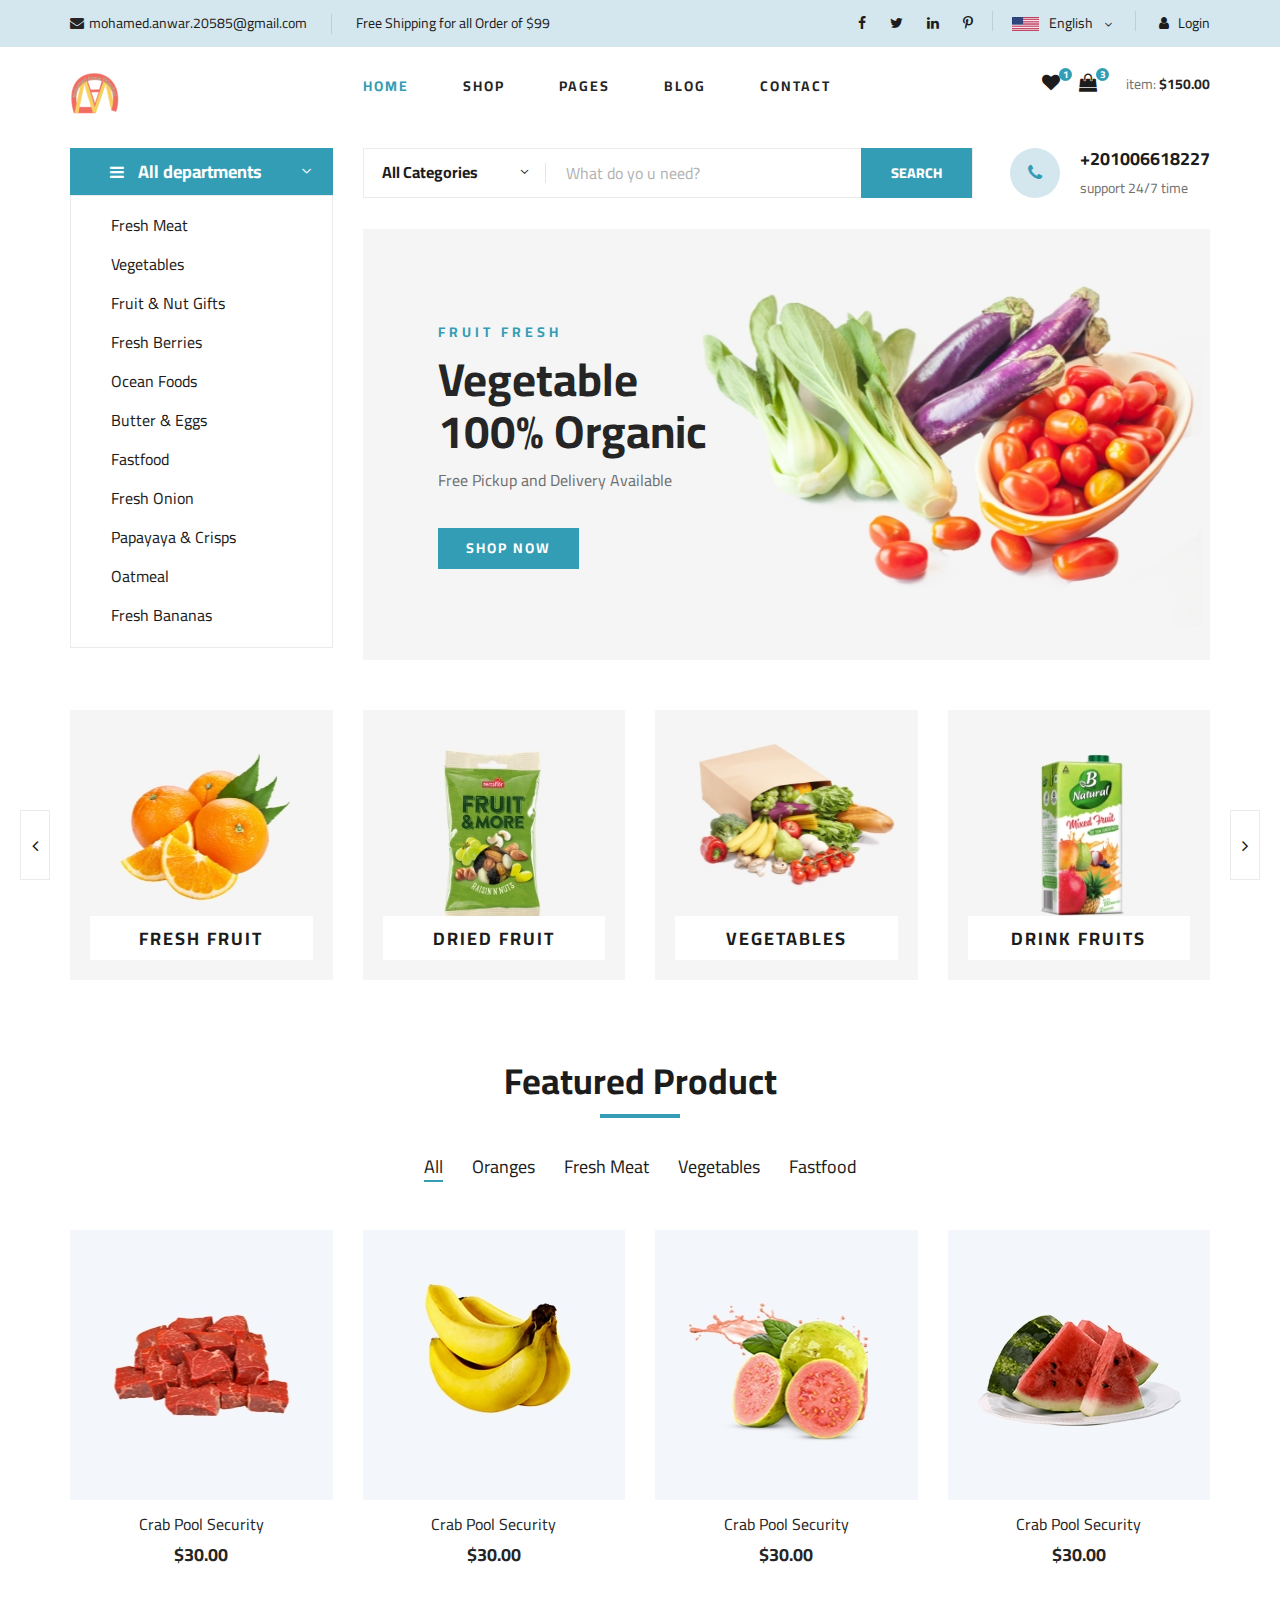
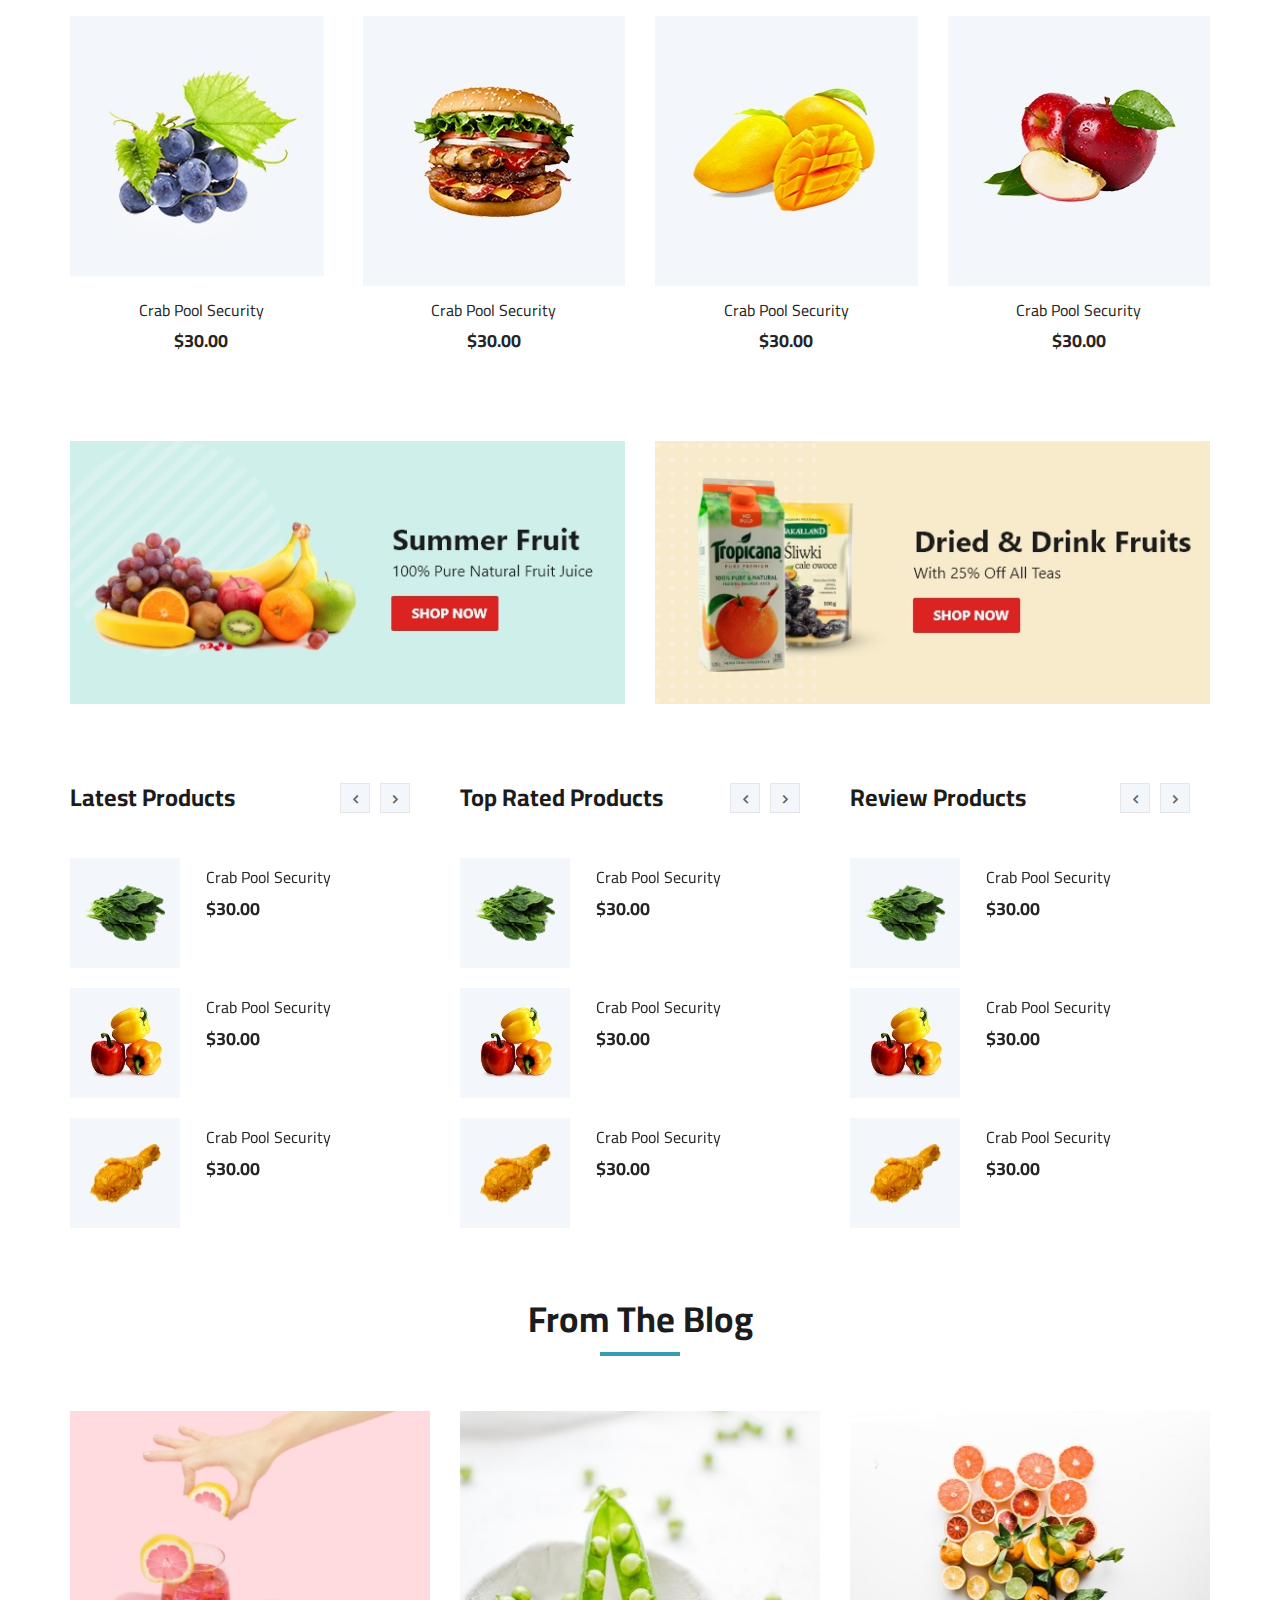
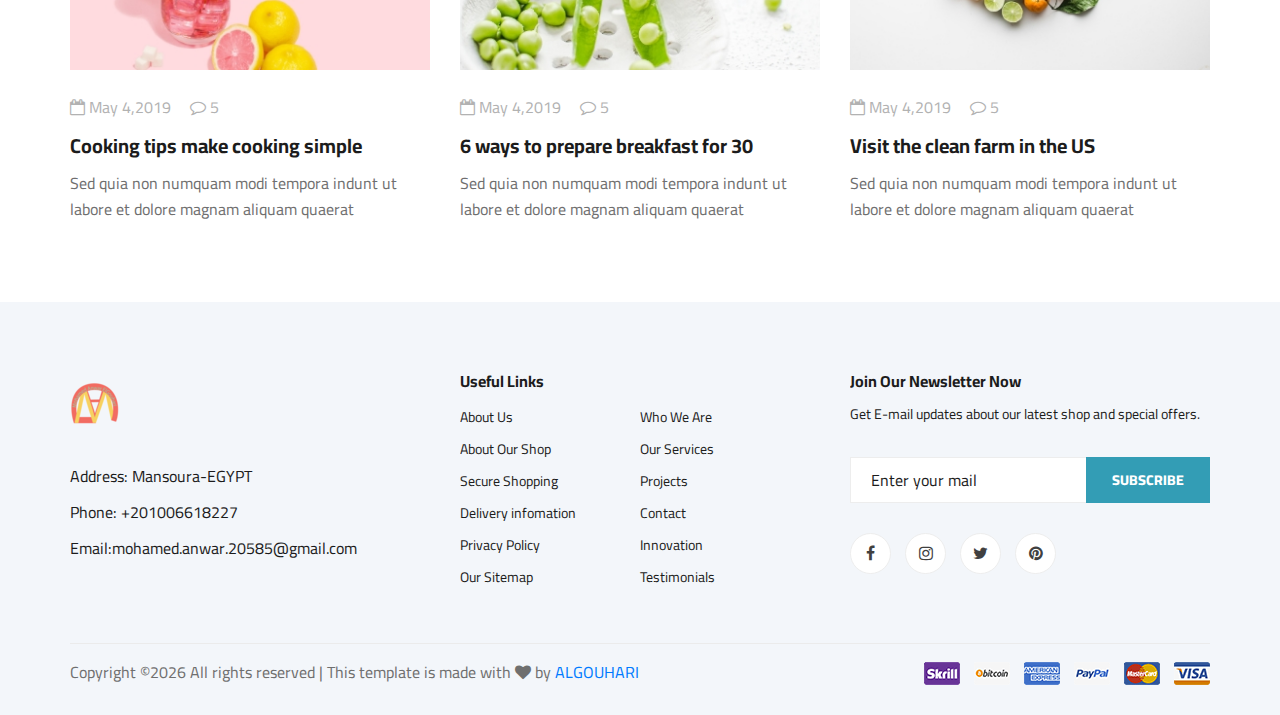
<file: index.html>
<!DOCTYPE html>
<html lang="en">

<head>
    <meta charset="UTF-8">
    <meta name="description" content="Ogani Template">
    <meta name="keywords" content="Ogani, unica, creative, html">
    <meta name="viewport" content="width=device-width, initial-scale=1.0">
    <meta http-equiv="X-UA-Compatible" content="ie=edge">
    <title>Ogani | Template</title>

    <!-- Google Font -->
    <link href="https://fonts.googleapis.com/css2?family=Cairo:wght@200;300;400;600;900&display=swap" rel="stylesheet">

    <!-- Css Styles -->
    
    <link rel="stylesheet" href="css/bootstrap.min.css" type="text/css">
    <link rel="stylesheet" href="css/font-awesome.min.css" type="text/css">
    <link rel="stylesheet" href="css/elegant-icons.css" type="text/css">
    <link rel="stylesheet" href="css/nice-select.css" type="text/css">
    <link rel="stylesheet" href="css/jquery-ui.min.css" type="text/css">
    <link rel="stylesheet" href="css/owl.carousel.min.css" type="text/css">
    <link rel="stylesheet" href="css/slicknav.min.css" type="text/css">
    <link rel="stylesheet" href="css/style.css" type="text/css">
</head>

<body>
    <!-- Page Preloder -->
    <div id="preloder">
        <div class="loader"></div>
    </div>

    <!-- Humberger Begin -->
    <div class="humberger__menu__overlay"></div>
    <div class="humberger__menu__wrapper">
        <div class="humberger__menu__logo">
            <a href="#"><img src="img/logo.png" alt=""></a>
        </div>
        <div class="humberger__menu__cart">
            <ul>
                <li><a href="#"><i class="fa fa-heart"></i> <span>1</span></a></li>
                <li><a href="#"><i class="fa fa-shopping-bag"></i> <span>3</span></a></li>
            </ul>
            <div class="header__cart__price">item: <span>$150.00</span></div>
        </div>
        <div class="humberger__menu__widget">
            <div class="header__top__right__language">
                <img src="img/language.png" alt="">
                <div>English</div>
                <span class="arrow_carrot-down"></span>
                <ul>
                    <li><a href="index-ar.html">Arabic</a></li>
                </ul>
            </div>
            <div class="header__top__right__auth">
                <a href="#"><i class="fa fa-user"></i> Login</a>
            </div>
        </div>
        <nav class="humberger__menu__nav mobile-menu">
            <ul>
                <li class="active"><a href="./index.html">Home</a></li>
                <li><a href="./shop-grid.html">Shop</a></li>
                <li><a href="#">Pages</a>
                    <ul class="header__menu__dropdown">
                        <li><a href="./shop-details.html">Shop Details</a></li>
                        <li><a href="./shoping-cart.html">Shoping Cart</a></li>
                        <li><a href="./checkout.html">Check Out</a></li>
                        <li><a href="./blog-details.html">Blog Details</a></li>
                    </ul>
                </li>
                <li><a href="./blog.html">Blog</a></li>
                <li><a href="./contact.html">Contact</a></li>
            </ul>
        </nav>
        <div id="mobile-menu-wrap"></div>
        <div class="header__top__right__social">
            <a href="#"><i class="fa fa-facebook"></i></a>
            <a href="#"><i class="fa fa-twitter"></i></a>
            <a href="#"><i class="fa fa-linkedin"></i></a>
            <a href="#"><i class="fa fa-pinterest-p"></i></a>
        </div>
        <div class="humberger__menu__contact">
            <ul>
                <li><i class="fa fa-envelope"></i>mohamed.anwar.20585@gmail.com</li>
                <li>Free Shipping for all Order of $99</li>
            </ul>
        </div>
    </div>
    <!-- Humberger End -->

    <!-- Header Section Begin -->
    <header class="header">
        <div class="header__top">
            <div class="container">
                <div class="row">
                    <div class="col-lg-6 col-md-6">
                        <div class="header__top__left">
                            <ul>
                                <li><i class="fa fa-envelope"></i>mohamed.anwar.20585@gmail.com</li>
                                <li>Free Shipping for all Order of $99</li>
                            </ul>
                        </div>
                    </div>
                    <div class="col-lg-6 col-md-6">
                        <div class="header__top__right">
                            <div class="header__top__right__social">
                                <a href="#"><i class="fa fa-facebook"></i></a>
                                <a href="#"><i class="fa fa-twitter"></i></a>
                                <a href="#"><i class="fa fa-linkedin"></i></a>
                                <a href="#"><i class="fa fa-pinterest-p"></i></a>
                            </div>
                            <div class="header__top__right__language">
                                <img src="img/language.png" alt="">
                                <div>English</div>
                                <span class="arrow_carrot-down"></span>
                                <ul>
                                    <li><a href="#">Arabic</a></li>
                                    
                                </ul>
                            </div>
                            <div class="header__top__right__auth">
                                <a href="#"><i class="fa fa-user"></i> Login</a>
                            </div>
                        </div>
                    </div>
                </div>
            </div>
        </div>
        <div class="container">
            <div class="row">
                <div class="col-lg-3">
                    <div class="header__logo">
                        <a href="./index.html"><img src="img/logo.png" alt=""></a>
                    </div>
                </div>
                <div class="col-lg-6">
                    <nav class="header__menu">
                        <ul>
                            <li class="active"><a href="./index.html">Home</a></li>
                            <li><a href="./shop-grid.html">Shop</a></li>
                            <li><a href="#">Pages</a>
                                <ul class="header__menu__dropdown">
                                    <li><a href="./shop-details.html">Shop Details</a></li>
                                    <li><a href="./shoping-cart.html">Shoping Cart</a></li>
                                    <li><a href="./checkout.html">Check Out</a></li>
                                    <li><a href="./blog-details.html">Blog Details</a></li>
                                </ul>
                            </li>
                            <li><a href="./blog.html">Blog</a></li>
                            <li><a href="./contact.html">Contact</a></li>
                        </ul>
                    </nav>
                </div>
                <div class="col-lg-3">
                    <div class="header__cart">
                        <ul>
                            <li><a href="#"><i class="fa fa-heart"></i> <span>1</span></a></li>
                            <li><a href="#"><i class="fa fa-shopping-bag"></i> <span>3</span></a></li>
                        </ul>
                        <div class="header__cart__price">item: <span>$150.00</span></div>
                    </div>
                </div>
            </div>
            <div class="humberger__open">
                <i class="fa fa-bars"></i>
            </div>
        </div>
    </header>
    <!-- Header Section End -->

    <!-- Hero Section Begin -->
    <section class="hero">
        <div class="container">
            <div class="row">
                <div class="col-lg-3">
                    <div class="hero__categories">
                        <div class="hero__categories__all">
                            <i class="fa fa-bars"></i>
                            <span>All departments</span>
                        </div>
                        <ul>
                            <li><a href="#">Fresh Meat</a></li>
                            <li><a href="#">Vegetables</a></li>
                            <li><a href="#">Fruit & Nut Gifts</a></li>
                            <li><a href="#">Fresh Berries</a></li>
                            <li><a href="#">Ocean Foods</a></li>
                            <li><a href="#">Butter & Eggs</a></li>
                            <li><a href="#">Fastfood</a></li>
                            <li><a href="#">Fresh Onion</a></li>
                            <li><a href="#">Papayaya & Crisps</a></li>
                            <li><a href="#">Oatmeal</a></li>
                            <li><a href="#">Fresh Bananas</a></li>
                        </ul>
                    </div>
                </div>
                <div class="col-lg-9">
                    <div class="hero__search">
                        <div class="hero__search__form">
                            <form action="#">
                                <div class="hero__search__categories">
                                    All Categories
                                    <span class="arrow_carrot-down"></span>
                                </div>
                                <input type="text" placeholder="What do yo u need?">
                                <button type="submit" class="site-btn">SEARCH</button>
                            </form>
                        </div>
                        <div class="hero__search__phone">
                            <div class="hero__search__phone__icon">
                                <i class="fa fa-phone"></i>
                            </div>
                            <div class="hero__search__phone__text">
                                <h5>+201006618227</h5>
                                <span>support 24/7 time</span>
                            </div>
                        </div>
                    </div>
                    <div class="hero__item set-bg" data-setbg="img/hero/banner.jpg">
                        <div class="hero__text">
                            <span>FRUIT FRESH</span>
                            <h2>Vegetable <br />100% Organic</h2>
                            <p>Free Pickup and Delivery Available</p>
                            <a href="#" class="primary-btn">SHOP NOW</a>
                        </div>
                    </div>
                </div>
            </div>
        </div>
    </section>
    <!-- Hero Section End -->

    <!-- Categories Section Begin -->
    <section class="categories">
        <div class="container">
            <div class="row">
                <div class="categories__slider owl-carousel">
                    <div class="col-lg-3">
                        <div class="categories__item set-bg" data-setbg="img/categories/cat-1.jpg">
                            <h5><a href="#">Fresh Fruit</a></h5>
                        </div>
                    </div>
                    <div class="col-lg-3">
                        <div class="categories__item set-bg" data-setbg="img/categories/cat-2.jpg">
                            <h5><a href="#">Dried Fruit</a></h5>
                        </div>
                    </div>
                    <div class="col-lg-3">
                        <div class="categories__item set-bg" data-setbg="img/categories/cat-3.jpg">
                            <h5><a href="#">Vegetables</a></h5>
                        </div>
                    </div>
                    <div class="col-lg-3">
                        <div class="categories__item set-bg" data-setbg="img/categories/cat-4.jpg">
                            <h5><a href="#">drink fruits</a></h5>
                        </div>
                    </div>
                    <div class="col-lg-3">
                        <div class="categories__item set-bg" data-setbg="img/categories/cat-5.jpg">
                            <h5><a href="#">drink fruits</a></h5>
                        </div>
                    </div>
                </div>
            </div>
        </div>
    </section>
    <!-- Categories Section End -->

    <!-- Featured Section Begin -->
    <section class="featured spad">
        <div class="container">
            <div class="row">
                <div class="col-lg-12">
                    <div class="section-title">
                        <h2>Featured Product</h2>
                    </div>
                    <div class="featured__controls">
                        <ul>
                            <li class="active" data-filter="*">All</li>
                            <li data-filter=".oranges">Oranges</li>
                            <li data-filter=".fresh-meat">Fresh Meat</li>
                            <li data-filter=".vegetables">Vegetables</li>
                            <li data-filter=".fastfood">Fastfood</li>
                        </ul>
                    </div>
                </div>
            </div>
            <div class="row featured__filter">
                <div class="col-lg-3 col-md-4 col-sm-6 mix oranges fresh-meat">
                    <div class="featured__item">
                        <div class="featured__item__pic set-bg" data-setbg="img/featured/feature-1.jpg">
                            <ul class="featured__item__pic__hover">
                                <li><a href="#"><i class="fa fa-heart"></i></a></li>
                                <li><a href="#"><i class="fa fa-retweet"></i></a></li>
                                <li><a href="#"><i class="fa fa-shopping-cart"></i></a></li>
                            </ul>
                        </div>
                        <div class="featured__item__text">
                            <h6><a href="#">Crab Pool Security</a></h6>
                            <h5>$30.00</h5>
                        </div>
                    </div>
                </div>
                <div class="col-lg-3 col-md-4 col-sm-6 mix vegetables fastfood">
                    <div class="featured__item">
                        <div class="featured__item__pic set-bg" data-setbg="img/featured/feature-2.jpg">
                            <ul class="featured__item__pic__hover">
                                <li><a href="#"><i class="fa fa-heart"></i></a></li>
                                <li><a href="#"><i class="fa fa-retweet"></i></a></li>
                                <li><a href="#"><i class="fa fa-shopping-cart"></i></a></li>
                            </ul>
                        </div>
                        <div class="featured__item__text">
                            <h6><a href="#">Crab Pool Security</a></h6>
                            <h5>$30.00</h5>
                        </div>
                    </div>
                </div>
                <div class="col-lg-3 col-md-4 col-sm-6 mix vegetables fresh-meat">
                    <div class="featured__item">
                        <div class="featured__item__pic set-bg" data-setbg="img/featured/feature-3.jpg">
                            <ul class="featured__item__pic__hover">
                                <li><a href="#"><i class="fa fa-heart"></i></a></li>
                                <li><a href="#"><i class="fa fa-retweet"></i></a></li>
                                <li><a href="#"><i class="fa fa-shopping-cart"></i></a></li>
                            </ul>
                        </div>
                        <div class="featured__item__text">
                            <h6><a href="#">Crab Pool Security</a></h6>
                            <h5>$30.00</h5>
                        </div>
                    </div>
                </div>
                <div class="col-lg-3 col-md-4 col-sm-6 mix fastfood oranges">
                    <div class="featured__item">
                        <div class="featured__item__pic set-bg" data-setbg="img/featured/feature-4.jpg">
                            <ul class="featured__item__pic__hover">
                                <li><a href="#"><i class="fa fa-heart"></i></a></li>
                                <li><a href="#"><i class="fa fa-retweet"></i></a></li>
                                <li><a href="#"><i class="fa fa-shopping-cart"></i></a></li>
                            </ul>
                        </div>
                        <div class="featured__item__text">
                            <h6><a href="#">Crab Pool Security</a></h6>
                            <h5>$30.00</h5>
                        </div>
                    </div>
                </div>
                <div class="col-lg-3 col-md-4 col-sm-6 mix fresh-meat vegetables">
                    <div class="featured__item">
                        <div class="featured__item__pic set-bg" data-setbg="img/featured/feature-5.jpg">
                            <ul class="featured__item__pic__hover">
                                <li><a href="#"><i class="fa fa-heart"></i></a></li>
                                <li><a href="#"><i class="fa fa-retweet"></i></a></li>
                                <li><a href="#"><i class="fa fa-shopping-cart"></i></a></li>
                            </ul>
                        </div>
                        <div class="featured__item__text">
                            <h6><a href="#">Crab Pool Security</a></h6>
                            <h5>$30.00</h5>
                        </div>
                    </div>
                </div>
                <div class="col-lg-3 col-md-4 col-sm-6 mix oranges fastfood">
                    <div class="featured__item">
                        <div class="featured__item__pic set-bg" data-setbg="img/featured/feature-6.jpg">
                            <ul class="featured__item__pic__hover">
                                <li><a href="#"><i class="fa fa-heart"></i></a></li>
                                <li><a href="#"><i class="fa fa-retweet"></i></a></li>
                                <li><a href="#"><i class="fa fa-shopping-cart"></i></a></li>
                            </ul>
                        </div>
                        <div class="featured__item__text">
                            <h6><a href="#">Crab Pool Security</a></h6>
                            <h5>$30.00</h5>
                        </div>
                    </div>
                </div>
                <div class="col-lg-3 col-md-4 col-sm-6 mix fresh-meat vegetables">
                    <div class="featured__item">
                        <div class="featured__item__pic set-bg" data-setbg="img/featured/feature-7.jpg">
                            <ul class="featured__item__pic__hover">
                                <li><a href="#"><i class="fa fa-heart"></i></a></li>
                                <li><a href="#"><i class="fa fa-retweet"></i></a></li>
                                <li><a href="#"><i class="fa fa-shopping-cart"></i></a></li>
                            </ul>
                        </div>
                        <div class="featured__item__text">
                            <h6><a href="#">Crab Pool Security</a></h6>
                            <h5>$30.00</h5>
                        </div>
                    </div>
                </div>
                <div class="col-lg-3 col-md-4 col-sm-6 mix fastfood vegetables">
                    <div class="featured__item">
                        <div class="featured__item__pic set-bg" data-setbg="img/featured/feature-8.jpg">
                            <ul class="featured__item__pic__hover">
                                <li><a href="#"><i class="fa fa-heart"></i></a></li>
                                <li><a href="#"><i class="fa fa-retweet"></i></a></li>
                                <li><a href="#"><i class="fa fa-shopping-cart"></i></a></li>
                            </ul>
                        </div>
                        <div class="featured__item__text">
                            <h6><a href="#">Crab Pool Security</a></h6>
                            <h5>$30.00</h5>
                        </div>
                    </div>
                </div>
            </div>
        </div>
    </section>
    <!-- Featured Section End -->

    <!-- Banner Begin -->
    <div class="banner">
        <div class="container">
            <div class="row">
                <div class="col-lg-6 col-md-6 col-sm-6">
                    <div class="banner__pic">
                        <img src="img/banner/banner-1.jpg" alt="">
                    </div>
                </div>
                <div class="col-lg-6 col-md-6 col-sm-6">
                    <div class="banner__pic">
                        <img src="img/banner/banner-2.jpg" alt="">
                    </div>
                </div>
            </div>
        </div>
    </div>
    <!-- Banner End -->

    <!-- Latest Product Section Begin -->
    <section class="latest-product spad">
        <div class="container">
            <div class="row">
                <div class="col-lg-4 col-md-6">
                    <div class="latest-product__text">
                        <h4>Latest Products</h4>
                        <div class="latest-product__slider owl-carousel">
                            <div class="latest-prdouct__slider__item">
                                <a href="#" class="latest-product__item">
                                    <div class="latest-product__item__pic">
                                        <img src="img/latest-product/lp-1.jpg" alt="">
                                    </div>
                                    <div class="latest-product__item__text">
                                        <h6>Crab Pool Security</h6>
                                        <span>$30.00</span>
                                    </div>
                                </a>
                                <a href="#" class="latest-product__item">
                                    <div class="latest-product__item__pic">
                                        <img src="img/latest-product/lp-2.jpg" alt="">
                                    </div>
                                    <div class="latest-product__item__text">
                                        <h6>Crab Pool Security</h6>
                                        <span>$30.00</span>
                                    </div>
                                </a>
                                <a href="#" class="latest-product__item">
                                    <div class="latest-product__item__pic">
                                        <img src="img/latest-product/lp-3.jpg" alt="">
                                    </div>
                                    <div class="latest-product__item__text">
                                        <h6>Crab Pool Security</h6>
                                        <span>$30.00</span>
                                    </div>
                                </a>
                            </div>
                            <div class="latest-prdouct__slider__item">
                                <a href="#" class="latest-product__item">
                                    <div class="latest-product__item__pic">
                                        <img src="img/latest-product/lp-1.jpg" alt="">
                                    </div>
                                    <div class="latest-product__item__text">
                                        <h6>Crab Pool Security</h6>
                                        <span>$30.00</span>
                                    </div>
                                </a>
                                <a href="#" class="latest-product__item">
                                    <div class="latest-product__item__pic">
                                        <img src="img/latest-product/lp-2.jpg" alt="">
                                    </div>
                                    <div class="latest-product__item__text">
                                        <h6>Crab Pool Security</h6>
                                        <span>$30.00</span>
                                    </div>
                                </a>
                                <a href="#" class="latest-product__item">
                                    <div class="latest-product__item__pic">
                                        <img src="img/latest-product/lp-3.jpg" alt="">
                                    </div>
                                    <div class="latest-product__item__text">
                                        <h6>Crab Pool Security</h6>
                                        <span>$30.00</span>
                                    </div>
                                </a>
                            </div>
                        </div>
                    </div>
                </div>
                <div class="col-lg-4 col-md-6">
                    <div class="latest-product__text">
                        <h4>Top Rated Products</h4>
                        <div class="latest-product__slider owl-carousel">
                            <div class="latest-prdouct__slider__item">
                                <a href="#" class="latest-product__item">
                                    <div class="latest-product__item__pic">
                                        <img src="img/latest-product/lp-1.jpg" alt="">
                                    </div>
                                    <div class="latest-product__item__text">
                                        <h6>Crab Pool Security</h6>
                                        <span>$30.00</span>
                                    </div>
                                </a>
                                <a href="#" class="latest-product__item">
                                    <div class="latest-product__item__pic">
                                        <img src="img/latest-product/lp-2.jpg" alt="">
                                    </div>
                                    <div class="latest-product__item__text">
                                        <h6>Crab Pool Security</h6>
                                        <span>$30.00</span>
                                    </div>
                                </a>
                                <a href="#" class="latest-product__item">
                                    <div class="latest-product__item__pic">
                                        <img src="img/latest-product/lp-3.jpg" alt="">
                                    </div>
                                    <div class="latest-product__item__text">
                                        <h6>Crab Pool Security</h6>
                                        <span>$30.00</span>
                                    </div>
                                </a>
                            </div>
                            <div class="latest-prdouct__slider__item">
                                <a href="#" class="latest-product__item">
                                    <div class="latest-product__item__pic">
                                        <img src="img/latest-product/lp-1.jpg" alt="">
                                    </div>
                                    <div class="latest-product__item__text">
                                        <h6>Crab Pool Security</h6>
                                        <span>$30.00</span>
                                    </div>
                                </a>
                                <a href="#" class="latest-product__item">
                                    <div class="latest-product__item__pic">
                                        <img src="img/latest-product/lp-2.jpg" alt="">
                                    </div>
                                    <div class="latest-product__item__text">
                                        <h6>Crab Pool Security</h6>
                                        <span>$30.00</span>
                                    </div>
                                </a>
                                <a href="#" class="latest-product__item">
                                    <div class="latest-product__item__pic">
                                        <img src="img/latest-product/lp-3.jpg" alt="">
                                    </div>
                                    <div class="latest-product__item__text">
                                        <h6>Crab Pool Security</h6>
                                        <span>$30.00</span>
                                    </div>
                                </a>
                            </div>
                        </div>
                    </div>
                </div>
                <div class="col-lg-4 col-md-6">
                    <div class="latest-product__text">
                        <h4>Review Products</h4>
                        <div class="latest-product__slider owl-carousel">
                            <div class="latest-prdouct__slider__item">
                                <a href="#" class="latest-product__item">
                                    <div class="latest-product__item__pic">
                                        <img src="img/latest-product/lp-1.jpg" alt="">
                                    </div>
                                    <div class="latest-product__item__text">
                                        <h6>Crab Pool Security</h6>
                                        <span>$30.00</span>
                                    </div>
                                </a>
                                <a href="#" class="latest-product__item">
                                    <div class="latest-product__item__pic">
                                        <img src="img/latest-product/lp-2.jpg" alt="">
                                    </div>
                                    <div class="latest-product__item__text">
                                        <h6>Crab Pool Security</h6>
                                        <span>$30.00</span>
                                    </div>
                                </a>
                                <a href="#" class="latest-product__item">
                                    <div class="latest-product__item__pic">
                                        <img src="img/latest-product/lp-3.jpg" alt="">
                                    </div>
                                    <div class="latest-product__item__text">
                                        <h6>Crab Pool Security</h6>
                                        <span>$30.00</span>
                                    </div>
                                </a>
                            </div>
                            <div class="latest-prdouct__slider__item">
                                <a href="#" class="latest-product__item">
                                    <div class="latest-product__item__pic">
                                        <img src="img/latest-product/lp-1.jpg" alt="">
                                    </div>
                                    <div class="latest-product__item__text">
                                        <h6>Crab Pool Security</h6>
                                        <span>$30.00</span>
                                    </div>
                                </a>
                                <a href="#" class="latest-product__item">
                                    <div class="latest-product__item__pic">
                                        <img src="img/latest-product/lp-2.jpg" alt="">
                                    </div>
                                    <div class="latest-product__item__text">
                                        <h6>Crab Pool Security</h6>
                                        <span>$30.00</span>
                                    </div>
                                </a>
                                <a href="#" class="latest-product__item">
                                    <div class="latest-product__item__pic">
                                        <img src="img/latest-product/lp-3.jpg" alt="">
                                    </div>
                                    <div class="latest-product__item__text">
                                        <h6>Crab Pool Security</h6>
                                        <span>$30.00</span>
                                    </div>
                                </a>
                            </div>
                        </div>
                    </div>
                </div>
            </div>
        </div>
    </section>
    <!-- Latest Product Section End -->

    <!-- Blog Section Begin -->
    <section class="from-blog spad">
        <div class="container">
            <div class="row">
                <div class="col-lg-12">
                    <div class="section-title from-blog__title">
                        <h2>From The Blog</h2>
                    </div>
                </div>
            </div>
            <div class="row">
                <div class="col-lg-4 col-md-4 col-sm-6">
                    <div class="blog__item">
                        <div class="blog__item__pic">
                            <img src="img/blog/blog-1.jpg" alt="">
                        </div>
                        <div class="blog__item__text">
                            <ul>
                                <li><i class="fa fa-calendar-o"></i> May 4,2019</li>
                                <li><i class="fa fa-comment-o"></i> 5</li>
                            </ul>
                            <h5><a href="#">Cooking tips make cooking simple</a></h5>
                            <p>Sed quia non numquam modi tempora indunt ut labore et dolore magnam aliquam quaerat </p>
                        </div>
                    </div>
                </div>
                <div class="col-lg-4 col-md-4 col-sm-6">
                    <div class="blog__item">
                        <div class="blog__item__pic">
                            <img src="img/blog/blog-2.jpg" alt="">
                        </div>
                        <div class="blog__item__text">
                            <ul>
                                <li><i class="fa fa-calendar-o"></i> May 4,2019</li>
                                <li><i class="fa fa-comment-o"></i> 5</li>
                            </ul>
                            <h5><a href="#">6 ways to prepare breakfast for 30</a></h5>
                            <p>Sed quia non numquam modi tempora indunt ut labore et dolore magnam aliquam quaerat </p>
                        </div>
                    </div>
                </div>
                <div class="col-lg-4 col-md-4 col-sm-6">
                    <div class="blog__item">
                        <div class="blog__item__pic">
                            <img src="img/blog/blog-3.jpg" alt="">
                        </div>
                        <div class="blog__item__text">
                            <ul>
                                <li><i class="fa fa-calendar-o"></i> May 4,2019</li>
                                <li><i class="fa fa-comment-o"></i> 5</li>
                            </ul>
                            <h5><a href="#">Visit the clean farm in the US</a></h5>
                            <p>Sed quia non numquam modi tempora indunt ut labore et dolore magnam aliquam quaerat </p>
                        </div>
                    </div>
                </div>
            </div>
        </div>
    </section>
    <!-- Blog Section End -->

    <!-- Footer Section Begin -->
    <footer class="footer spad">
        <div class="container">
            <div class="row">
                <div class="col-lg-3 col-md-6 col-sm-6">
                    <div class="footer__about">
                        <div class="footer__about__logo">
                            <a href="./index.html"><img src="img/logo.png" alt=""></a>
                        </div>
                        <ul>
                            <li>Address: Mansoura-EGYPT</li>
                            <li>Phone: +201006618227</li>
                            <li>Email:mohamed.anwar.20585@gmail.com</li>
                        </ul>
                    </div>
                </div>
                <div class="col-lg-4 col-md-6 col-sm-6 offset-lg-1">
                    <div class="footer__widget">
                        <h6>Useful Links</h6>
                        <ul>
                            <li><a href="#">About Us</a></li>
                            <li><a href="#">About Our Shop</a></li>
                            <li><a href="#">Secure Shopping</a></li>
                            <li><a href="#">Delivery infomation</a></li>
                            <li><a href="#">Privacy Policy</a></li>
                            <li><a href="#">Our Sitemap</a></li>
                        </ul>
                        <ul>
                            <li><a href="#">Who We Are</a></li>
                            <li><a href="#">Our Services</a></li>
                            <li><a href="#">Projects</a></li>
                            <li><a href="#">Contact</a></li>
                            <li><a href="#">Innovation</a></li>
                            <li><a href="#">Testimonials</a></li>
                        </ul>
                    </div>
                </div>
                <div class="col-lg-4 col-md-12">
                    <div class="footer__widget">
                        <h6>Join Our Newsletter Now</h6>
                        <p>Get E-mail updates about our latest shop and special offers.</p>
                        <form action="#">
                            <input type="text" placeholder="Enter your mail">
                            <button type="submit" class="site-btn">Subscribe</button>
                        </form>
                        <div class="footer__widget__social">
                            <a href="#"><i class="fa fa-facebook"></i></a>
                            <a href="#"><i class="fa fa-instagram"></i></a>
                            <a href="#"><i class="fa fa-twitter"></i></a>
                            <a href="#"><i class="fa fa-pinterest"></i></a>
                        </div>
                    </div>
                </div>
            </div>
            <div class="row">
                <div class="col-lg-12">
                    <div class="footer__copyright">
                        <div class="footer__copyright__text"><p><!-- Link back to Colorlib can't be removed. Template is licensed under CC BY 3.0. -->
  Copyright &copy;<script>document.write(new Date().getFullYear());</script> All rights reserved | This template is made with <i class="fa fa-heart" aria-hidden="true"></i> by <a href="https://mohamedanwar20585.github.io/c.vAlgouhari/" target="_blank">ALGOUHARI</a>
  <!-- Link back to Colorlib can't be removed. Template is licensed under CC BY 3.0. --></p></div>
                        <div class="footer__copyright__payment"><img src="img/payment-item.png" alt=""></div> 
                    </div>
                </div>
            </div>
        </div>
    </footer>
    <!-- Footer Section End -->

    <!-- Js Plugins -->
    <script src="js/jquery-3.3.1.min.js"></script>
    <script src="js/bootstrap.min.js"></script>
    <script src="js/jquery.nice-select.min.js"></script>
    <script src="js/jquery-ui.min.js"></script>
    <script src="js/jquery.slicknav.js"></script>
    <script src="js/mixitup.min.js"></script>
    <script src="js/owl.carousel.min.js"></script>
    <script src="js/main.js"></script>



</body>

</html>
</file>
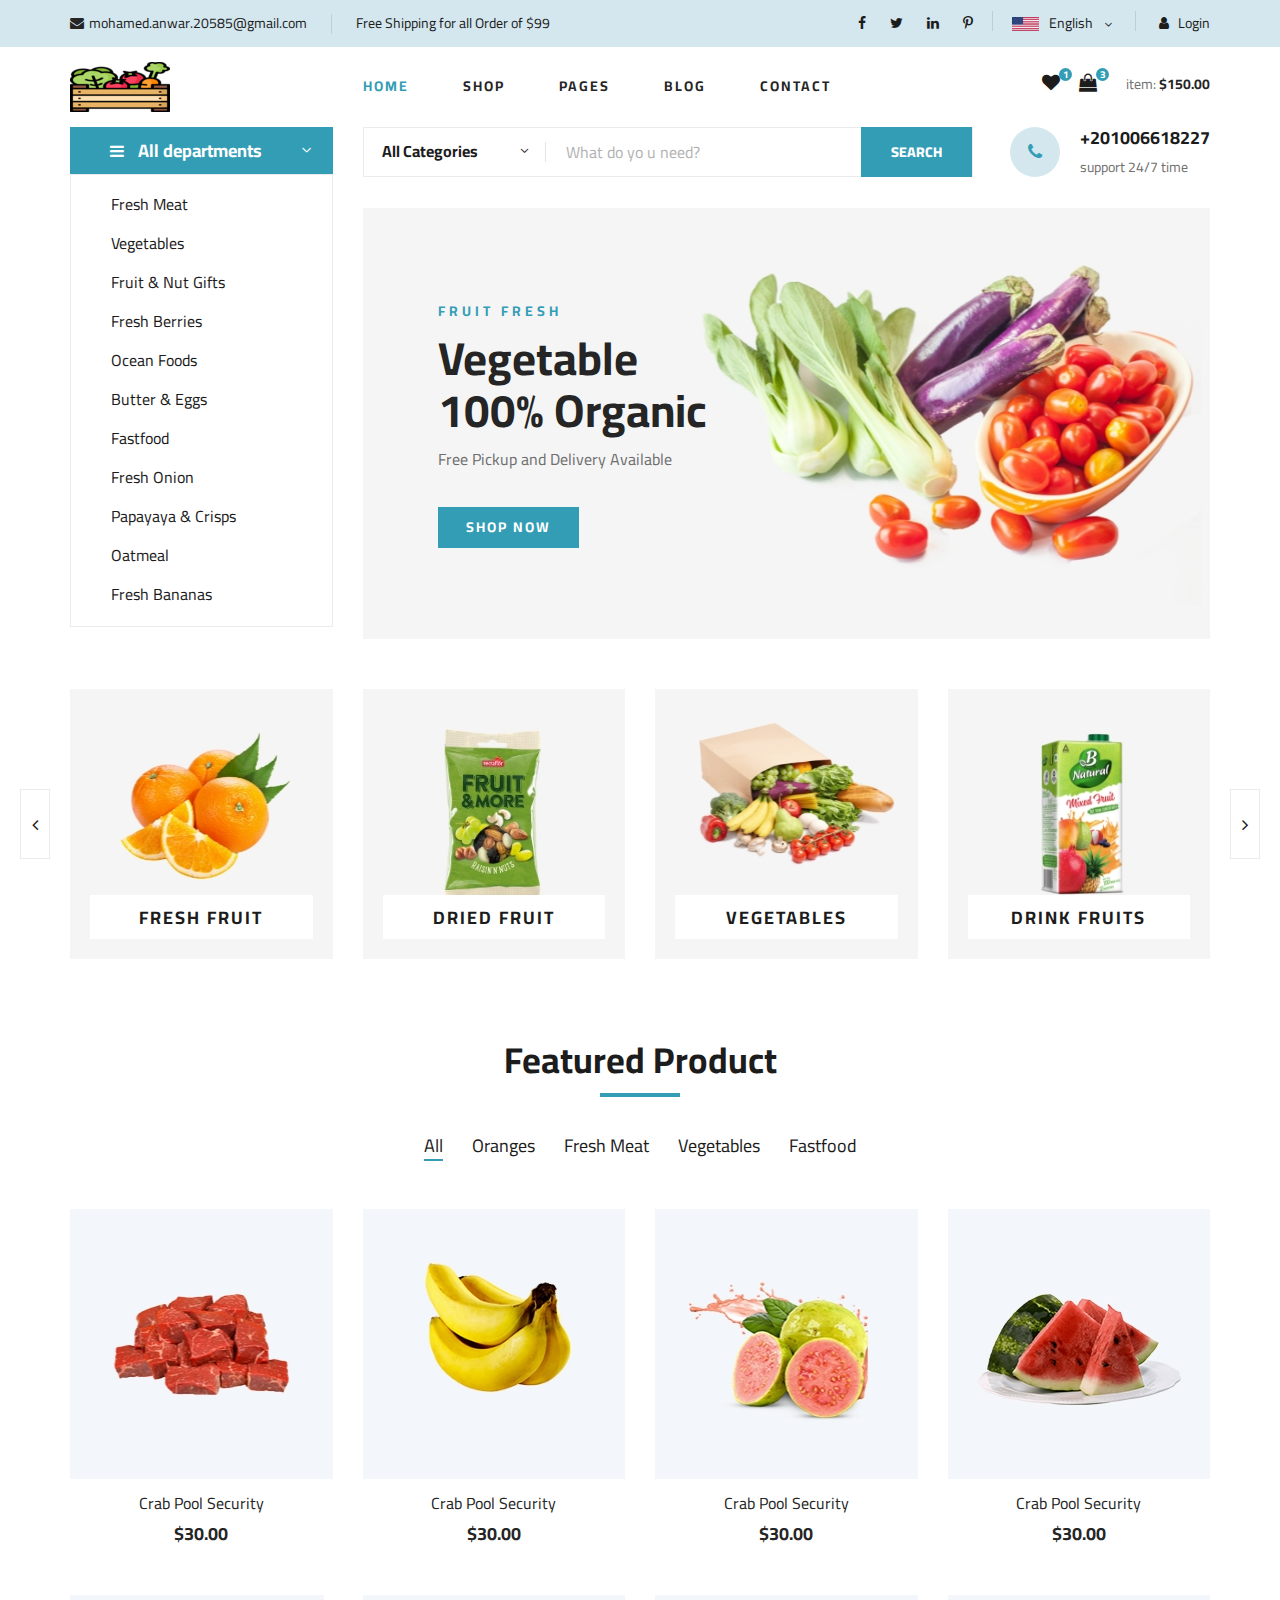
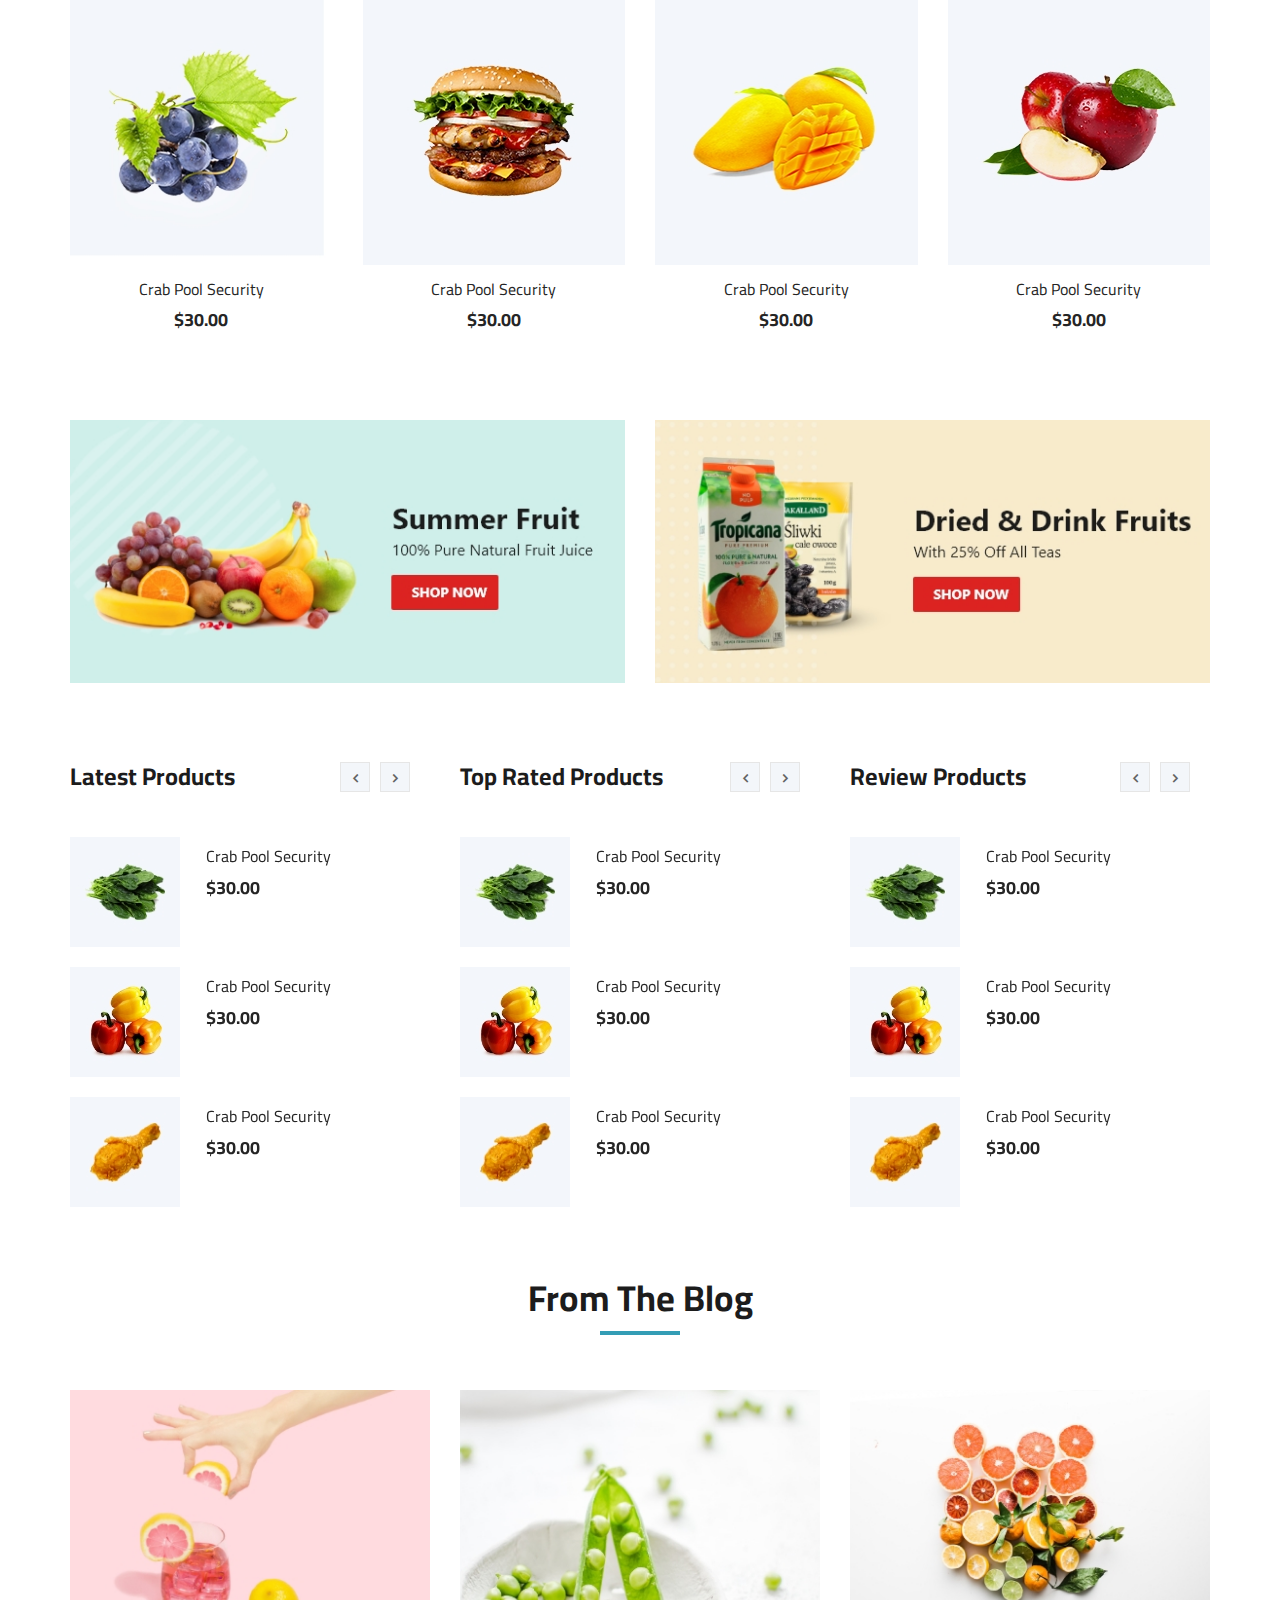
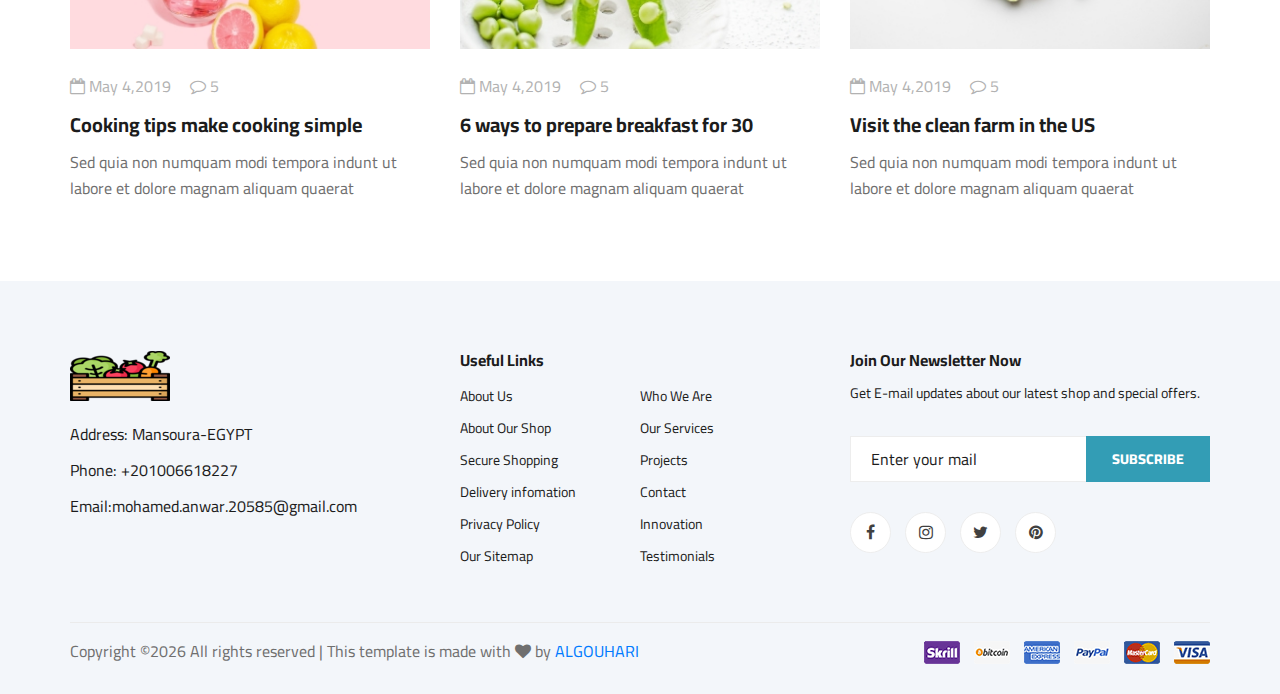
<file: ogani/index.html>
<!DOCTYPE html>
<html lang="zxx">

<head>
    <meta charset="UTF-8">
    <meta name="description" content="Ogani Template">
    <meta name="keywords" content="Ogani, unica, creative, html">
    <meta name="viewport" content="width=device-width, initial-scale=1.0">
    <meta http-equiv="X-UA-Compatible" content="ie=edge">
    <title>Ogani | Template</title>

    <!-- Google Font -->
    <link href="https://fonts.googleapis.com/css2?family=Cairo:wght@200;300;400;600;900&display=swap" rel="stylesheet">

    <!-- Css Styles -->
    <link rel="stylesheet" href="css/bootstrap.min.css" type="text/css">
    <link rel="stylesheet" href="css/font-awesome.min.css" type="text/css">
    <link rel="stylesheet" href="css/elegant-icons.css" type="text/css">
    <link rel="stylesheet" href="css/nice-select.css" type="text/css">
    <link rel="stylesheet" href="css/jquery-ui.min.css" type="text/css">
    <link rel="stylesheet" href="css/owl.carousel.min.css" type="text/css">
    <link rel="stylesheet" href="css/slicknav.min.css" type="text/css">
    <link rel="stylesheet" href="css/style.css" type="text/css">
</head>

<body>
    <!-- Page Preloder -->
    <div id="preloder">
        <div class="loader"></div>
    </div>

    <!-- Humberger Begin -->
    <div class="humberger__menu__overlay"></div>
    <div class="humberger__menu__wrapper">
        <div class="humberger__menu__logo">
            <a href="#"><img src="img/logo.png" alt=""></a>
        </div>
        <div class="humberger__menu__cart">
            <ul>
                <li><a href="#"><i class="fa fa-heart"></i> <span>1</span></a></li>
                <li><a href="#"><i class="fa fa-shopping-bag"></i> <span>3</span></a></li>
            </ul>
            <div class="header__cart__price">item: <span>$150.00</span></div>
        </div>
        <div class="humberger__menu__widget">
            <div class="header__top__right__language">
                <img src="img/language.png" alt="">
                <div>English</div>
                <span class="arrow_carrot-down"></span>
                <ul>
                    <li><a href="#">Spanis</a></li>
                    <li><a href="#">English</a></li>
                </ul>
            </div>
            <div class="header__top__right__auth">
                <a href="#"><i class="fa fa-user"></i> Login</a>
            </div>
        </div>
        <nav class="humberger__menu__nav mobile-menu">
            <ul>
                <li class="active"><a href="./index.html">Home</a></li>
                <li><a href="./shop-grid.html">Shop</a></li>
                <li><a href="#">Pages</a>
                    <ul class="header__menu__dropdown">
                        <li><a href="./shop-details.html">Shop Details</a></li>
                        <li><a href="./shoping-cart.html">Shoping Cart</a></li>
                        <li><a href="./checkout.html">Check Out</a></li>
                        <li><a href="./blog-details.html">Blog Details</a></li>
                    </ul>
                </li>
                <li><a href="./blog.html">Blog</a></li>
                <li><a href="./contact.html">Contact</a></li>
            </ul>
        </nav>
        <div id="mobile-menu-wrap"></div>
        <div class="header__top__right__social">
            <a href="#"><i class="fa fa-facebook"></i></a>
            <a href="#"><i class="fa fa-twitter"></i></a>
            <a href="#"><i class="fa fa-linkedin"></i></a>
            <a href="#"><i class="fa fa-pinterest-p"></i></a>
        </div>
        <div class="humberger__menu__contact">
            <ul>
                <li><i class="fa fa-envelope"></i>mohamed.anwar.20585@gmail.com</li>
                <li>Free Shipping for all Order of $99</li>
            </ul>
        </div>
    </div>
    <!-- Humberger End -->

    <!-- Header Section Begin -->
    <header class="header">
        <div class="header__top">
            <div class="container">
                <div class="row">
                    <div class="col-lg-6 col-md-6">
                        <div class="header__top__left">
                            <ul>
                                <li><i class="fa fa-envelope"></i>mohamed.anwar.20585@gmail.com</li>
                                <li>Free Shipping for all Order of $99</li>
                            </ul>
                        </div>
                    </div>
                    <div class="col-lg-6 col-md-6">
                        <div class="header__top__right">
                            <div class="header__top__right__social">
                                <a href="#"><i class="fa fa-facebook"></i></a>
                                <a href="#"><i class="fa fa-twitter"></i></a>
                                <a href="#"><i class="fa fa-linkedin"></i></a>
                                <a href="#"><i class="fa fa-pinterest-p"></i></a>
                            </div>
                            <div class="header__top__right__language">
                                <img src="img/language.png" alt="">
                                <div>English</div>
                                <span class="arrow_carrot-down"></span>
                                <ul>
                                    <li><a href="#">Arabic</a></li>
                                    
                                </ul>
                            </div>
                            <div class="header__top__right__auth">
                                <a href="#"><i class="fa fa-user"></i> Login</a>
                            </div>
                        </div>
                    </div>
                </div>
            </div>
        </div>
        <div class="container">
            <div class="row">
                <div class="col-lg-3">
                    <div class="header__logo">
                        <a href="./index.html"><img src="img/logo.png" alt=""></a>
                    </div>
                </div>
                <div class="col-lg-6">
                    <nav class="header__menu">
                        <ul>
                            <li class="active"><a href="./index.html">Home</a></li>
                            <li><a href="./shop-grid.html">Shop</a></li>
                            <li><a href="#">Pages</a>
                                <ul class="header__menu__dropdown">
                                    <li><a href="./shop-details.html">Shop Details</a></li>
                                    <li><a href="./shoping-cart.html">Shoping Cart</a></li>
                                    <li><a href="./checkout.html">Check Out</a></li>
                                    <li><a href="./blog-details.html">Blog Details</a></li>
                                </ul>
                            </li>
                            <li><a href="./blog.html">Blog</a></li>
                            <li><a href="./contact.html">Contact</a></li>
                        </ul>
                    </nav>
                </div>
                <div class="col-lg-3">
                    <div class="header__cart">
                        <ul>
                            <li><a href="#"><i class="fa fa-heart"></i> <span>1</span></a></li>
                            <li><a href="#"><i class="fa fa-shopping-bag"></i> <span>3</span></a></li>
                        </ul>
                        <div class="header__cart__price">item: <span>$150.00</span></div>
                    </div>
                </div>
            </div>
            <div class="humberger__open">
                <i class="fa fa-bars"></i>
            </div>
        </div>
    </header>
    <!-- Header Section End -->

    <!-- Hero Section Begin -->
    <section class="hero">
        <div class="container">
            <div class="row">
                <div class="col-lg-3">
                    <div class="hero__categories">
                        <div class="hero__categories__all">
                            <i class="fa fa-bars"></i>
                            <span>All departments</span>
                        </div>
                        <ul>
                            <li><a href="#">Fresh Meat</a></li>
                            <li><a href="#">Vegetables</a></li>
                            <li><a href="#">Fruit & Nut Gifts</a></li>
                            <li><a href="#">Fresh Berries</a></li>
                            <li><a href="#">Ocean Foods</a></li>
                            <li><a href="#">Butter & Eggs</a></li>
                            <li><a href="#">Fastfood</a></li>
                            <li><a href="#">Fresh Onion</a></li>
                            <li><a href="#">Papayaya & Crisps</a></li>
                            <li><a href="#">Oatmeal</a></li>
                            <li><a href="#">Fresh Bananas</a></li>
                        </ul>
                    </div>
                </div>
                <div class="col-lg-9">
                    <div class="hero__search">
                        <div class="hero__search__form">
                            <form action="#">
                                <div class="hero__search__categories">
                                    All Categories
                                    <span class="arrow_carrot-down"></span>
                                </div>
                                <input type="text" placeholder="What do yo u need?">
                                <button type="submit" class="site-btn">SEARCH</button>
                            </form>
                        </div>
                        <div class="hero__search__phone">
                            <div class="hero__search__phone__icon">
                                <i class="fa fa-phone"></i>
                            </div>
                            <div class="hero__search__phone__text">
                                <h5>+201006618227</h5>
                                <span>support 24/7 time</span>
                            </div>
                        </div>
                    </div>
                    <div class="hero__item set-bg" data-setbg="img/hero/banner.jpg">
                        <div class="hero__text">
                            <span>FRUIT FRESH</span>
                            <h2>Vegetable <br />100% Organic</h2>
                            <p>Free Pickup and Delivery Available</p>
                            <a href="#" class="primary-btn">SHOP NOW</a>
                        </div>
                    </div>
                </div>
            </div>
        </div>
    </section>
    <!-- Hero Section End -->

    <!-- Categories Section Begin -->
    <section class="categories">
        <div class="container">
            <div class="row">
                <div class="categories__slider owl-carousel">
                    <div class="col-lg-3">
                        <div class="categories__item set-bg" data-setbg="img/categories/cat-1.jpg">
                            <h5><a href="#">Fresh Fruit</a></h5>
                        </div>
                    </div>
                    <div class="col-lg-3">
                        <div class="categories__item set-bg" data-setbg="img/categories/cat-2.jpg">
                            <h5><a href="#">Dried Fruit</a></h5>
                        </div>
                    </div>
                    <div class="col-lg-3">
                        <div class="categories__item set-bg" data-setbg="img/categories/cat-3.jpg">
                            <h5><a href="#">Vegetables</a></h5>
                        </div>
                    </div>
                    <div class="col-lg-3">
                        <div class="categories__item set-bg" data-setbg="img/categories/cat-4.jpg">
                            <h5><a href="#">drink fruits</a></h5>
                        </div>
                    </div>
                    <div class="col-lg-3">
                        <div class="categories__item set-bg" data-setbg="img/categories/cat-5.jpg">
                            <h5><a href="#">drink fruits</a></h5>
                        </div>
                    </div>
                </div>
            </div>
        </div>
    </section>
    <!-- Categories Section End -->

    <!-- Featured Section Begin -->
    <section class="featured spad">
        <div class="container">
            <div class="row">
                <div class="col-lg-12">
                    <div class="section-title">
                        <h2>Featured Product</h2>
                    </div>
                    <div class="featured__controls">
                        <ul>
                            <li class="active" data-filter="*">All</li>
                            <li data-filter=".oranges">Oranges</li>
                            <li data-filter=".fresh-meat">Fresh Meat</li>
                            <li data-filter=".vegetables">Vegetables</li>
                            <li data-filter=".fastfood">Fastfood</li>
                        </ul>
                    </div>
                </div>
            </div>
            <div class="row featured__filter">
                <div class="col-lg-3 col-md-4 col-sm-6 mix oranges fresh-meat">
                    <div class="featured__item">
                        <div class="featured__item__pic set-bg" data-setbg="img/featured/feature-1.jpg">
                            <ul class="featured__item__pic__hover">
                                <li><a href="#"><i class="fa fa-heart"></i></a></li>
                                <li><a href="#"><i class="fa fa-retweet"></i></a></li>
                                <li><a href="#"><i class="fa fa-shopping-cart"></i></a></li>
                            </ul>
                        </div>
                        <div class="featured__item__text">
                            <h6><a href="#">Crab Pool Security</a></h6>
                            <h5>$30.00</h5>
                        </div>
                    </div>
                </div>
                <div class="col-lg-3 col-md-4 col-sm-6 mix vegetables fastfood">
                    <div class="featured__item">
                        <div class="featured__item__pic set-bg" data-setbg="img/featured/feature-2.jpg">
                            <ul class="featured__item__pic__hover">
                                <li><a href="#"><i class="fa fa-heart"></i></a></li>
                                <li><a href="#"><i class="fa fa-retweet"></i></a></li>
                                <li><a href="#"><i class="fa fa-shopping-cart"></i></a></li>
                            </ul>
                        </div>
                        <div class="featured__item__text">
                            <h6><a href="#">Crab Pool Security</a></h6>
                            <h5>$30.00</h5>
                        </div>
                    </div>
                </div>
                <div class="col-lg-3 col-md-4 col-sm-6 mix vegetables fresh-meat">
                    <div class="featured__item">
                        <div class="featured__item__pic set-bg" data-setbg="img/featured/feature-3.jpg">
                            <ul class="featured__item__pic__hover">
                                <li><a href="#"><i class="fa fa-heart"></i></a></li>
                                <li><a href="#"><i class="fa fa-retweet"></i></a></li>
                                <li><a href="#"><i class="fa fa-shopping-cart"></i></a></li>
                            </ul>
                        </div>
                        <div class="featured__item__text">
                            <h6><a href="#">Crab Pool Security</a></h6>
                            <h5>$30.00</h5>
                        </div>
                    </div>
                </div>
                <div class="col-lg-3 col-md-4 col-sm-6 mix fastfood oranges">
                    <div class="featured__item">
                        <div class="featured__item__pic set-bg" data-setbg="img/featured/feature-4.jpg">
                            <ul class="featured__item__pic__hover">
                                <li><a href="#"><i class="fa fa-heart"></i></a></li>
                                <li><a href="#"><i class="fa fa-retweet"></i></a></li>
                                <li><a href="#"><i class="fa fa-shopping-cart"></i></a></li>
                            </ul>
                        </div>
                        <div class="featured__item__text">
                            <h6><a href="#">Crab Pool Security</a></h6>
                            <h5>$30.00</h5>
                        </div>
                    </div>
                </div>
                <div class="col-lg-3 col-md-4 col-sm-6 mix fresh-meat vegetables">
                    <div class="featured__item">
                        <div class="featured__item__pic set-bg" data-setbg="img/featured/feature-5.jpg">
                            <ul class="featured__item__pic__hover">
                                <li><a href="#"><i class="fa fa-heart"></i></a></li>
                                <li><a href="#"><i class="fa fa-retweet"></i></a></li>
                                <li><a href="#"><i class="fa fa-shopping-cart"></i></a></li>
                            </ul>
                        </div>
                        <div class="featured__item__text">
                            <h6><a href="#">Crab Pool Security</a></h6>
                            <h5>$30.00</h5>
                        </div>
                    </div>
                </div>
                <div class="col-lg-3 col-md-4 col-sm-6 mix oranges fastfood">
                    <div class="featured__item">
                        <div class="featured__item__pic set-bg" data-setbg="img/featured/feature-6.jpg">
                            <ul class="featured__item__pic__hover">
                                <li><a href="#"><i class="fa fa-heart"></i></a></li>
                                <li><a href="#"><i class="fa fa-retweet"></i></a></li>
                                <li><a href="#"><i class="fa fa-shopping-cart"></i></a></li>
                            </ul>
                        </div>
                        <div class="featured__item__text">
                            <h6><a href="#">Crab Pool Security</a></h6>
                            <h5>$30.00</h5>
                        </div>
                    </div>
                </div>
                <div class="col-lg-3 col-md-4 col-sm-6 mix fresh-meat vegetables">
                    <div class="featured__item">
                        <div class="featured__item__pic set-bg" data-setbg="img/featured/feature-7.jpg">
                            <ul class="featured__item__pic__hover">
                                <li><a href="#"><i class="fa fa-heart"></i></a></li>
                                <li><a href="#"><i class="fa fa-retweet"></i></a></li>
                                <li><a href="#"><i class="fa fa-shopping-cart"></i></a></li>
                            </ul>
                        </div>
                        <div class="featured__item__text">
                            <h6><a href="#">Crab Pool Security</a></h6>
                            <h5>$30.00</h5>
                        </div>
                    </div>
                </div>
                <div class="col-lg-3 col-md-4 col-sm-6 mix fastfood vegetables">
                    <div class="featured__item">
                        <div class="featured__item__pic set-bg" data-setbg="img/featured/feature-8.jpg">
                            <ul class="featured__item__pic__hover">
                                <li><a href="#"><i class="fa fa-heart"></i></a></li>
                                <li><a href="#"><i class="fa fa-retweet"></i></a></li>
                                <li><a href="#"><i class="fa fa-shopping-cart"></i></a></li>
                            </ul>
                        </div>
                        <div class="featured__item__text">
                            <h6><a href="#">Crab Pool Security</a></h6>
                            <h5>$30.00</h5>
                        </div>
                    </div>
                </div>
            </div>
        </div>
    </section>
    <!-- Featured Section End -->

    <!-- Banner Begin -->
    <div class="banner">
        <div class="container">
            <div class="row">
                <div class="col-lg-6 col-md-6 col-sm-6">
                    <div class="banner__pic">
                        <img src="img/banner/banner-1.jpg" alt="">
                    </div>
                </div>
                <div class="col-lg-6 col-md-6 col-sm-6">
                    <div class="banner__pic">
                        <img src="img/banner/banner-2.jpg" alt="">
                    </div>
                </div>
            </div>
        </div>
    </div>
    <!-- Banner End -->

    <!-- Latest Product Section Begin -->
    <section class="latest-product spad">
        <div class="container">
            <div class="row">
                <div class="col-lg-4 col-md-6">
                    <div class="latest-product__text">
                        <h4>Latest Products</h4>
                        <div class="latest-product__slider owl-carousel">
                            <div class="latest-prdouct__slider__item">
                                <a href="#" class="latest-product__item">
                                    <div class="latest-product__item__pic">
                                        <img src="img/latest-product/lp-1.jpg" alt="">
                                    </div>
                                    <div class="latest-product__item__text">
                                        <h6>Crab Pool Security</h6>
                                        <span>$30.00</span>
                                    </div>
                                </a>
                                <a href="#" class="latest-product__item">
                                    <div class="latest-product__item__pic">
                                        <img src="img/latest-product/lp-2.jpg" alt="">
                                    </div>
                                    <div class="latest-product__item__text">
                                        <h6>Crab Pool Security</h6>
                                        <span>$30.00</span>
                                    </div>
                                </a>
                                <a href="#" class="latest-product__item">
                                    <div class="latest-product__item__pic">
                                        <img src="img/latest-product/lp-3.jpg" alt="">
                                    </div>
                                    <div class="latest-product__item__text">
                                        <h6>Crab Pool Security</h6>
                                        <span>$30.00</span>
                                    </div>
                                </a>
                            </div>
                            <div class="latest-prdouct__slider__item">
                                <a href="#" class="latest-product__item">
                                    <div class="latest-product__item__pic">
                                        <img src="img/latest-product/lp-1.jpg" alt="">
                                    </div>
                                    <div class="latest-product__item__text">
                                        <h6>Crab Pool Security</h6>
                                        <span>$30.00</span>
                                    </div>
                                </a>
                                <a href="#" class="latest-product__item">
                                    <div class="latest-product__item__pic">
                                        <img src="img/latest-product/lp-2.jpg" alt="">
                                    </div>
                                    <div class="latest-product__item__text">
                                        <h6>Crab Pool Security</h6>
                                        <span>$30.00</span>
                                    </div>
                                </a>
                                <a href="#" class="latest-product__item">
                                    <div class="latest-product__item__pic">
                                        <img src="img/latest-product/lp-3.jpg" alt="">
                                    </div>
                                    <div class="latest-product__item__text">
                                        <h6>Crab Pool Security</h6>
                                        <span>$30.00</span>
                                    </div>
                                </a>
                            </div>
                        </div>
                    </div>
                </div>
                <div class="col-lg-4 col-md-6">
                    <div class="latest-product__text">
                        <h4>Top Rated Products</h4>
                        <div class="latest-product__slider owl-carousel">
                            <div class="latest-prdouct__slider__item">
                                <a href="#" class="latest-product__item">
                                    <div class="latest-product__item__pic">
                                        <img src="img/latest-product/lp-1.jpg" alt="">
                                    </div>
                                    <div class="latest-product__item__text">
                                        <h6>Crab Pool Security</h6>
                                        <span>$30.00</span>
                                    </div>
                                </a>
                                <a href="#" class="latest-product__item">
                                    <div class="latest-product__item__pic">
                                        <img src="img/latest-product/lp-2.jpg" alt="">
                                    </div>
                                    <div class="latest-product__item__text">
                                        <h6>Crab Pool Security</h6>
                                        <span>$30.00</span>
                                    </div>
                                </a>
                                <a href="#" class="latest-product__item">
                                    <div class="latest-product__item__pic">
                                        <img src="img/latest-product/lp-3.jpg" alt="">
                                    </div>
                                    <div class="latest-product__item__text">
                                        <h6>Crab Pool Security</h6>
                                        <span>$30.00</span>
                                    </div>
                                </a>
                            </div>
                            <div class="latest-prdouct__slider__item">
                                <a href="#" class="latest-product__item">
                                    <div class="latest-product__item__pic">
                                        <img src="img/latest-product/lp-1.jpg" alt="">
                                    </div>
                                    <div class="latest-product__item__text">
                                        <h6>Crab Pool Security</h6>
                                        <span>$30.00</span>
                                    </div>
                                </a>
                                <a href="#" class="latest-product__item">
                                    <div class="latest-product__item__pic">
                                        <img src="img/latest-product/lp-2.jpg" alt="">
                                    </div>
                                    <div class="latest-product__item__text">
                                        <h6>Crab Pool Security</h6>
                                        <span>$30.00</span>
                                    </div>
                                </a>
                                <a href="#" class="latest-product__item">
                                    <div class="latest-product__item__pic">
                                        <img src="img/latest-product/lp-3.jpg" alt="">
                                    </div>
                                    <div class="latest-product__item__text">
                                        <h6>Crab Pool Security</h6>
                                        <span>$30.00</span>
                                    </div>
                                </a>
                            </div>
                        </div>
                    </div>
                </div>
                <div class="col-lg-4 col-md-6">
                    <div class="latest-product__text">
                        <h4>Review Products</h4>
                        <div class="latest-product__slider owl-carousel">
                            <div class="latest-prdouct__slider__item">
                                <a href="#" class="latest-product__item">
                                    <div class="latest-product__item__pic">
                                        <img src="img/latest-product/lp-1.jpg" alt="">
                                    </div>
                                    <div class="latest-product__item__text">
                                        <h6>Crab Pool Security</h6>
                                        <span>$30.00</span>
                                    </div>
                                </a>
                                <a href="#" class="latest-product__item">
                                    <div class="latest-product__item__pic">
                                        <img src="img/latest-product/lp-2.jpg" alt="">
                                    </div>
                                    <div class="latest-product__item__text">
                                        <h6>Crab Pool Security</h6>
                                        <span>$30.00</span>
                                    </div>
                                </a>
                                <a href="#" class="latest-product__item">
                                    <div class="latest-product__item__pic">
                                        <img src="img/latest-product/lp-3.jpg" alt="">
                                    </div>
                                    <div class="latest-product__item__text">
                                        <h6>Crab Pool Security</h6>
                                        <span>$30.00</span>
                                    </div>
                                </a>
                            </div>
                            <div class="latest-prdouct__slider__item">
                                <a href="#" class="latest-product__item">
                                    <div class="latest-product__item__pic">
                                        <img src="img/latest-product/lp-1.jpg" alt="">
                                    </div>
                                    <div class="latest-product__item__text">
                                        <h6>Crab Pool Security</h6>
                                        <span>$30.00</span>
                                    </div>
                                </a>
                                <a href="#" class="latest-product__item">
                                    <div class="latest-product__item__pic">
                                        <img src="img/latest-product/lp-2.jpg" alt="">
                                    </div>
                                    <div class="latest-product__item__text">
                                        <h6>Crab Pool Security</h6>
                                        <span>$30.00</span>
                                    </div>
                                </a>
                                <a href="#" class="latest-product__item">
                                    <div class="latest-product__item__pic">
                                        <img src="img/latest-product/lp-3.jpg" alt="">
                                    </div>
                                    <div class="latest-product__item__text">
                                        <h6>Crab Pool Security</h6>
                                        <span>$30.00</span>
                                    </div>
                                </a>
                            </div>
                        </div>
                    </div>
                </div>
            </div>
        </div>
    </section>
    <!-- Latest Product Section End -->

    <!-- Blog Section Begin -->
    <section class="from-blog spad">
        <div class="container">
            <div class="row">
                <div class="col-lg-12">
                    <div class="section-title from-blog__title">
                        <h2>From The Blog</h2>
                    </div>
                </div>
            </div>
            <div class="row">
                <div class="col-lg-4 col-md-4 col-sm-6">
                    <div class="blog__item">
                        <div class="blog__item__pic">
                            <img src="img/blog/blog-1.jpg" alt="">
                        </div>
                        <div class="blog__item__text">
                            <ul>
                                <li><i class="fa fa-calendar-o"></i> May 4,2019</li>
                                <li><i class="fa fa-comment-o"></i> 5</li>
                            </ul>
                            <h5><a href="#">Cooking tips make cooking simple</a></h5>
                            <p>Sed quia non numquam modi tempora indunt ut labore et dolore magnam aliquam quaerat </p>
                        </div>
                    </div>
                </div>
                <div class="col-lg-4 col-md-4 col-sm-6">
                    <div class="blog__item">
                        <div class="blog__item__pic">
                            <img src="img/blog/blog-2.jpg" alt="">
                        </div>
                        <div class="blog__item__text">
                            <ul>
                                <li><i class="fa fa-calendar-o"></i> May 4,2019</li>
                                <li><i class="fa fa-comment-o"></i> 5</li>
                            </ul>
                            <h5><a href="#">6 ways to prepare breakfast for 30</a></h5>
                            <p>Sed quia non numquam modi tempora indunt ut labore et dolore magnam aliquam quaerat </p>
                        </div>
                    </div>
                </div>
                <div class="col-lg-4 col-md-4 col-sm-6">
                    <div class="blog__item">
                        <div class="blog__item__pic">
                            <img src="img/blog/blog-3.jpg" alt="">
                        </div>
                        <div class="blog__item__text">
                            <ul>
                                <li><i class="fa fa-calendar-o"></i> May 4,2019</li>
                                <li><i class="fa fa-comment-o"></i> 5</li>
                            </ul>
                            <h5><a href="#">Visit the clean farm in the US</a></h5>
                            <p>Sed quia non numquam modi tempora indunt ut labore et dolore magnam aliquam quaerat </p>
                        </div>
                    </div>
                </div>
            </div>
        </div>
    </section>
    <!-- Blog Section End -->

    <!-- Footer Section Begin -->
    <footer class="footer spad">
        <div class="container">
            <div class="row">
                <div class="col-lg-3 col-md-6 col-sm-6">
                    <div class="footer__about">
                        <div class="footer__about__logo">
                            <a href="./index.html"><img src="img/logo.png" alt=""></a>
                        </div>
                        <ul>
                            <li>Address: Mansoura-EGYPT</li>
                            <li>Phone: +201006618227</li>
                            <li>Email:mohamed.anwar.20585@gmail.com</li>
                        </ul>
                    </div>
                </div>
                <div class="col-lg-4 col-md-6 col-sm-6 offset-lg-1">
                    <div class="footer__widget">
                        <h6>Useful Links</h6>
                        <ul>
                            <li><a href="#">About Us</a></li>
                            <li><a href="#">About Our Shop</a></li>
                            <li><a href="#">Secure Shopping</a></li>
                            <li><a href="#">Delivery infomation</a></li>
                            <li><a href="#">Privacy Policy</a></li>
                            <li><a href="#">Our Sitemap</a></li>
                        </ul>
                        <ul>
                            <li><a href="#">Who We Are</a></li>
                            <li><a href="#">Our Services</a></li>
                            <li><a href="#">Projects</a></li>
                            <li><a href="#">Contact</a></li>
                            <li><a href="#">Innovation</a></li>
                            <li><a href="#">Testimonials</a></li>
                        </ul>
                    </div>
                </div>
                <div class="col-lg-4 col-md-12">
                    <div class="footer__widget">
                        <h6>Join Our Newsletter Now</h6>
                        <p>Get E-mail updates about our latest shop and special offers.</p>
                        <form action="#">
                            <input type="text" placeholder="Enter your mail">
                            <button type="submit" class="site-btn">Subscribe</button>
                        </form>
                        <div class="footer__widget__social">
                            <a href="#"><i class="fa fa-facebook"></i></a>
                            <a href="#"><i class="fa fa-instagram"></i></a>
                            <a href="#"><i class="fa fa-twitter"></i></a>
                            <a href="#"><i class="fa fa-pinterest"></i></a>
                        </div>
                    </div>
                </div>
            </div>
            <div class="row">
                <div class="col-lg-12">
                    <div class="footer__copyright">
                        <div class="footer__copyright__text"><p><!-- Link back to Colorlib can't be removed. Template is licensed under CC BY 3.0. -->
  Copyright &copy;<script>document.write(new Date().getFullYear());</script> All rights reserved | This template is made with <i class="fa fa-heart" aria-hidden="true"></i> by <a href="#" target="_blank">ALGOUHARI</a>
  <!-- Link back to Colorlib can't be removed. Template is licensed under CC BY 3.0. --></p></div>
                        <div class="footer__copyright__payment"><img src="img/payment-item.png" alt=""></div>
                    </div>
                </div>
            </div>
        </div>
    </footer>
    <!-- Footer Section End -->

    <!-- Js Plugins -->
    <script src="js/jquery-3.3.1.min.js"></script>
    <script src="js/bootstrap.min.js"></script>
    <script src="js/jquery.nice-select.min.js"></script>
    <script src="js/jquery-ui.min.js"></script>
    <script src="js/jquery.slicknav.js"></script>
    <script src="js/mixitup.min.js"></script>
    <script src="js/owl.carousel.min.js"></script>
    <script src="js/main.js"></script>



</body>

</html>
</file>
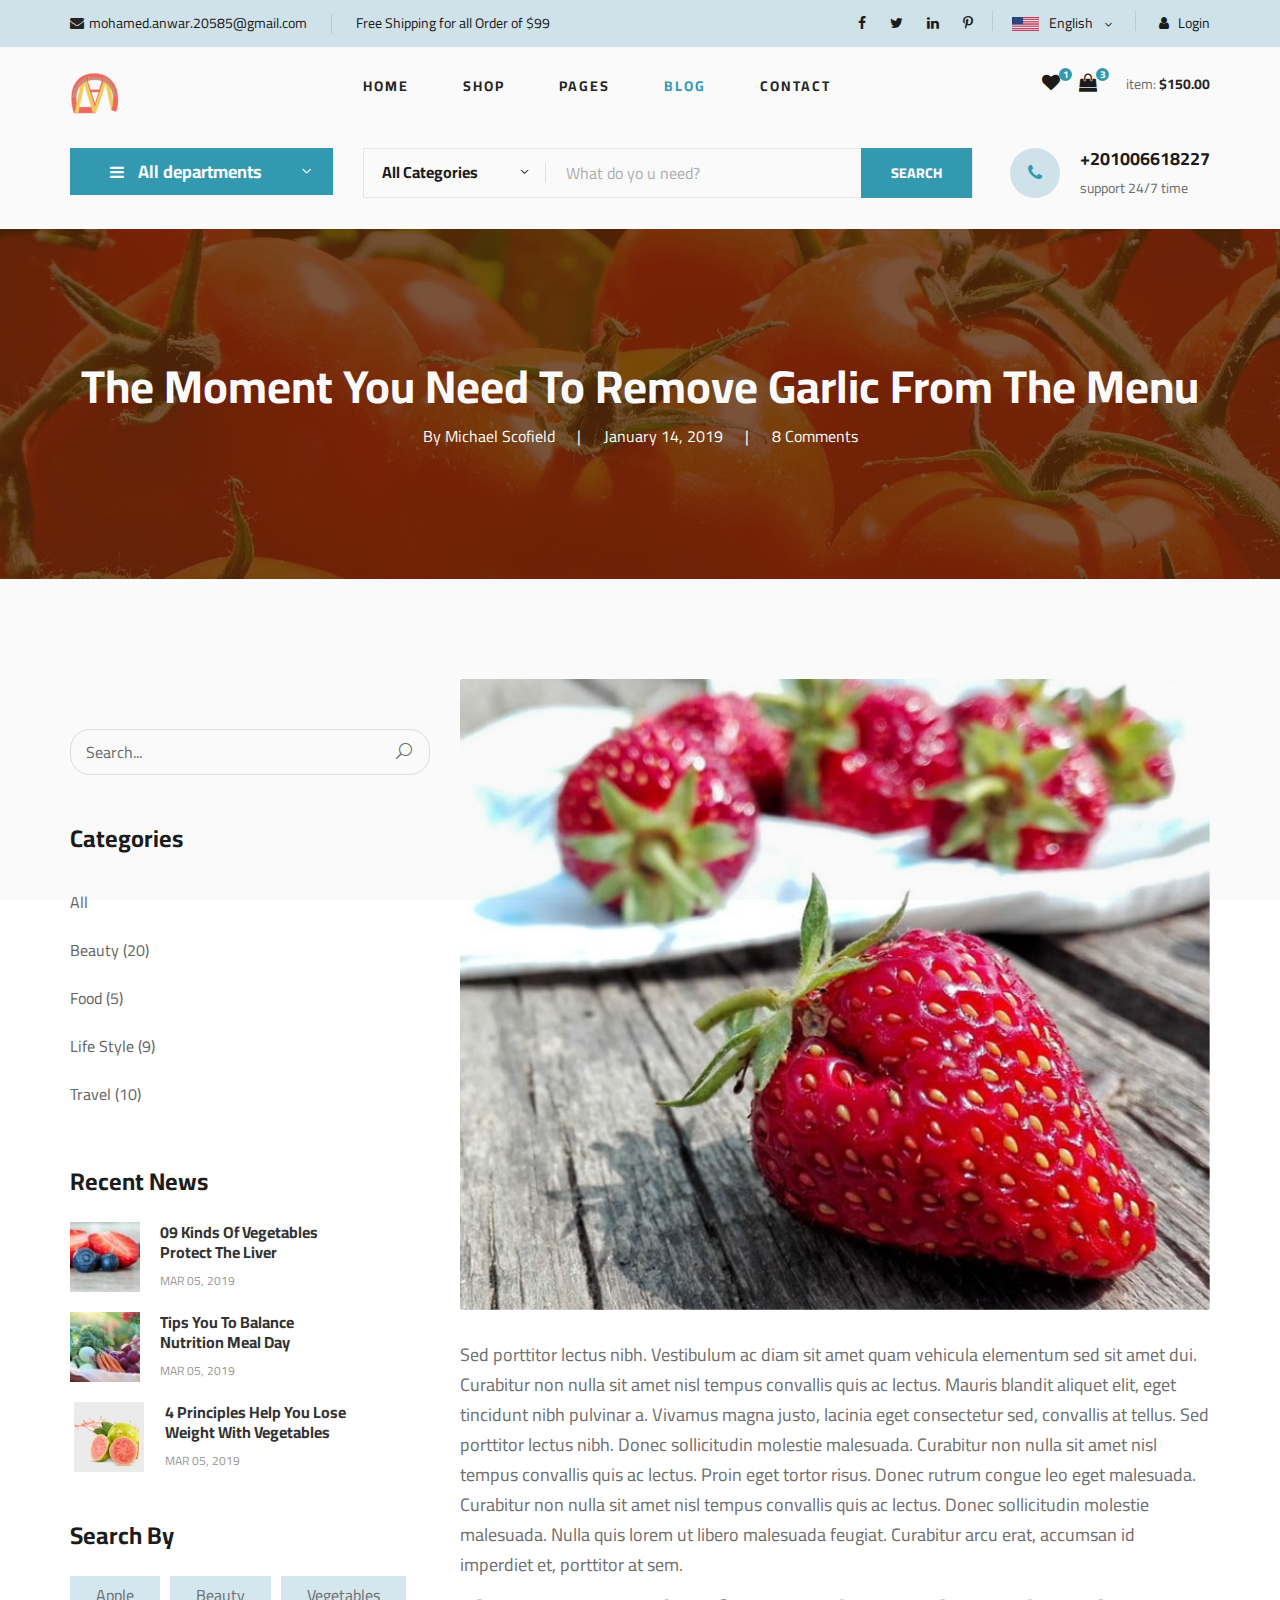
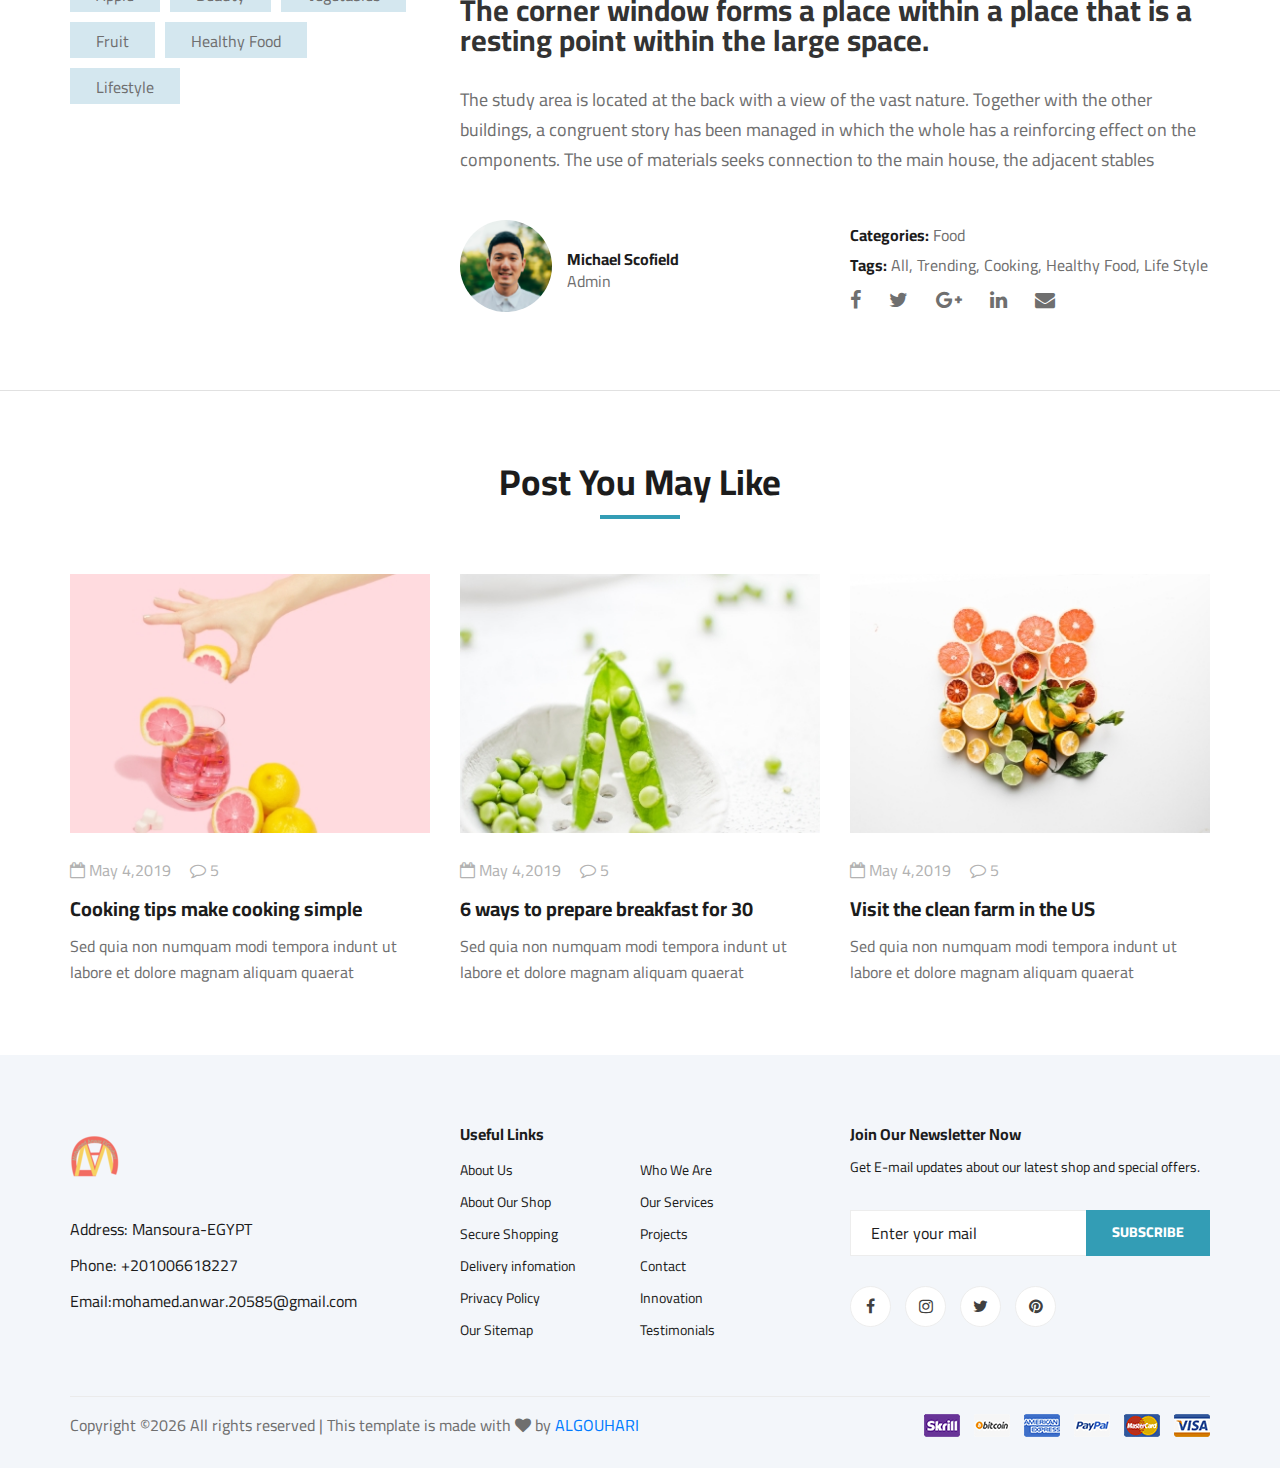
<file: blog-details.html>
<!DOCTYPE html>
<html lang="zxx">

<head>
    <meta charset="UTF-8">
    <meta name="description" content="Ogani Template">
    <meta name="keywords" content="Ogani, unica, creative, html">
    <meta name="viewport" content="width=device-width, initial-scale=1.0">
    <meta http-equiv="X-UA-Compatible" content="ie=edge">
    <title>Ogani | Template</title>

    <!-- Google Font -->
    <link href="https://fonts.googleapis.com/css2?family=Cairo:wght@200;300;400;600;900&display=swap" rel="stylesheet">

    <!-- Css Styles -->
    <link rel="stylesheet" href="css/bootstrap.min.css" type="text/css">
    <link rel="stylesheet" href="css/font-awesome.min.css" type="text/css">
    <link rel="stylesheet" href="css/elegant-icons.css" type="text/css">
    <link rel="stylesheet" href="css/nice-select.css" type="text/css">
    <link rel="stylesheet" href="css/jquery-ui.min.css" type="text/css">
    <link rel="stylesheet" href="css/owl.carousel.min.css" type="text/css">
    <link rel="stylesheet" href="css/slicknav.min.css" type="text/css">
    <link rel="stylesheet" href="css/style.css" type="text/css">
</head>

<body>
    <!-- Page Preloder -->
    <div id="preloder">
        <div class="loader"></div>
    </div>

    <!-- Humberger Begin -->
    <div class="humberger__menu__overlay"></div>
    <div class="humberger__menu__wrapper">
        <div class="humberger__menu__logo">
            <a href="#"><img src="img/logo.png" alt=""></a>
        </div>
        <div class="humberger__menu__cart">
            <ul>
                <li><a href="#"><i class="fa fa-heart"></i> <span>1</span></a></li>
                <li><a href="#"><i class="fa fa-shopping-bag"></i> <span>3</span></a></li>
            </ul>
            <div class="header__cart__price">item: <span>$150.00</span></div>
        </div>
        <div class="humberger__menu__widget">
            <div class="header__top__right__language">
                <img src="img/language.png" alt="">
                <div>English</div>
                <span class="arrow_carrot-down"></span>
                <ul>

                    <li><a href="#">Arabic</a></li>
                </ul>
            </div>
            <div class="header__top__right__auth">
                <a href="#"><i class="fa fa-user"></i> Login</a>
            </div>
        </div>
        <nav class="humberger__menu__nav mobile-menu">
            <ul>
                <li class="active"><a href="./index.html">Home</a></li>
                <li><a href="./shop-grid.html">Shop</a></li>
                <li><a href="#">Pages</a>
                    <ul class="header__menu__dropdown">
                        <li><a href="./shop-details.html">Shop Details</a></li>
                        <li><a href="./shoping-cart.html">Shoping Cart</a></li>
                        <li><a href="./checkout.html">Check Out</a></li>
                        <li><a href="./blog-details.html">Blog Details</a></li>
                    </ul>
                </li>
                <li><a href="./blog.html">Blog</a></li>
                <li><a href="./contact.html">Contact</a></li>
            </ul>
        </nav>
        <div id="mobile-menu-wrap"></div>
        <div class="header__top__right__social">
            <a href="#"><i class="fa fa-facebook"></i></a>
            <a href="#"><i class="fa fa-twitter"></i></a>
            <a href="#"><i class="fa fa-linkedin"></i></a>
            <a href="#"><i class="fa fa-pinterest-p"></i></a>
        </div>
        <div class="humberger__menu__contact">
            <ul>
                <li><i class="fa fa-envelope"></i>mohamed.anwar.20585@gmail.com</li>
                <li>Free Shipping for all Order of $99</li>
            </ul>
        </div>
    </div>
    <!-- Humberger End -->

    <!-- Header Section Begin -->
    <header class="header">
        <div class="header__top">
            <div class="container">
                <div class="row">
                    <div class="col-lg-6">
                        <div class="header__top__left">
                            <ul>
                                <li><i class="fa fa-envelope"></i>mohamed.anwar.20585@gmail.com</li>
                                <li>Free Shipping for all Order of $99</li>
                            </ul>
                        </div>
                    </div>
                    <div class="col-lg-6">
                        <div class="header__top__right">
                            <div class="header__top__right__social">
                                <a href="#"><i class="fa fa-facebook"></i></a>
                                <a href="#"><i class="fa fa-twitter"></i></a>
                                <a href="#"><i class="fa fa-linkedin"></i></a>
                                <a href="#"><i class="fa fa-pinterest-p"></i></a>
                            </div>
                            <div class="header__top__right__language">
                                <img src="img/language.png" alt="">
                                <div>English</div>
                                <span class="arrow_carrot-down"></span>
                                <ul>
                                    <li><a href="#">Arabic</a></li>
                                    
                                </ul>
                            </div>
                            <div class="header__top__right__auth">
                                <a href="#"><i class="fa fa-user"></i> Login</a>
                            </div>
                        </div>
                    </div>
                </div>
            </div>
        </div>
        <div class="container">
            <div class="row">
                <div class="col-lg-3">
                    <div class="header__logo">
                        <a href="./index.html"><img src="img/logo.png" alt=""></a>
                    </div>
                </div>
                <div class="col-lg-6">
                    <nav class="header__menu">
                        <ul>
                            <li><a href="./index.html">Home</a></li>
                            <li><a href="./shop-grid.html">Shop</a></li>
                            <li><a href="#">Pages</a>
                                <ul class="header__menu__dropdown">
                                    <li><a href="./shop-details.html">Shop Details</a></li>
                                    <li><a href="./shoping-cart.html">Shoping Cart</a></li>
                                    <li><a href="./checkout.html">Check Out</a></li>
                                    <li><a href="./blog-details.html">Blog Details</a></li>
                                </ul>
                            </li>
                            <li class="active"><a href="./blog.html">Blog</a></li>
                            <li><a href="./contact.html">Contact</a></li>
                        </ul>
                    </nav>
                </div>
                <div class="col-lg-3">
                    <div class="header__cart">
                        <ul>
                            <li><a href="#"><i class="fa fa-heart"></i> <span>1</span></a></li>
                            <li><a href="#"><i class="fa fa-shopping-bag"></i> <span>3</span></a></li>
                        </ul>
                        <div class="header__cart__price">item: <span>$150.00</span></div>
                    </div>
                </div>
            </div>
            <div class="humberger__open">
                <i class="fa fa-bars"></i>
            </div>
        </div>
    </header>
    <!-- Header Section End -->

    <!-- Hero Section Begin -->
    <section class="hero hero-normal">
        <div class="container">
            <div class="row">
                <div class="col-lg-3">
                    <div class="hero__categories">
                        <div class="hero__categories__all">
                            <i class="fa fa-bars"></i>
                            <span>All departments</span>
                        </div>
                        <ul>
                            <li><a href="#">Fresh Meat</a></li>
                            <li><a href="#">Vegetables</a></li>
                            <li><a href="#">Fruit & Nut Gifts</a></li>
                            <li><a href="#">Fresh Berries</a></li>
                            <li><a href="#">Ocean Foods</a></li>
                            <li><a href="#">Butter & Eggs</a></li>
                            <li><a href="#">Fastfood</a></li>
                            <li><a href="#">Fresh Onion</a></li>
                            <li><a href="#">Papayaya & Crisps</a></li>
                            <li><a href="#">Oatmeal</a></li>
                            <li><a href="#">Fresh Bananas</a></li>
                        </ul>
                    </div>
                </div>
                <div class="col-lg-9">
                    <div class="hero__search">
                        <div class="hero__search__form">
                            <form action="#">
                                <div class="hero__search__categories">
                                    All Categories
                                    <span class="arrow_carrot-down"></span>
                                </div>
                                <input type="text" placeholder="What do yo u need?">
                                <button type="submit" class="site-btn">SEARCH</button>
                            </form>
                        </div>
                        <div class="hero__search__phone">
                            <div class="hero__search__phone__icon">
                                <i class="fa fa-phone"></i>
                            </div>
                            <div class="hero__search__phone__text">
                                <h5>+201006618227</h5>
                                <span>support 24/7 time</span>
                            </div>
                        </div>
                    </div>
                </div>
            </div>
        </div>
    </section>
    <!-- Hero Section End -->

    <!-- Blog Details Hero Begin -->
    <section class="blog-details-hero set-bg" data-setbg="img/blog/details/details-hero.jpg">
        <div class="container">
            <div class="row">
                <div class="col-lg-12">
                    <div class="blog__details__hero__text">
                        <h2>The Moment You Need To Remove Garlic From The Menu</h2>
                        <ul>
                            <li>By Michael Scofield</li>
                            <li>January 14, 2019</li>
                            <li>8 Comments</li>
                        </ul>
                    </div>
                </div>
            </div>
        </div>
    </section>
    <!-- Blog Details Hero End -->

    <!-- Blog Details Section Begin -->
    <section class="blog-details spad">
        <div class="container">
            <div class="row">
                <div class="col-lg-4 col-md-5 order-md-1 order-2">
                    <div class="blog__sidebar">
                        <div class="blog__sidebar__search">
                            <form action="#">
                                <input type="text" placeholder="Search...">
                                <button type="submit"><span class="icon_search"></span></button>
                            </form>
                        </div>
                        <div class="blog__sidebar__item">
                            <h4>Categories</h4>
                            <ul>
                                <li><a href="#">All</a></li>
                                <li><a href="#">Beauty (20)</a></li>
                                <li><a href="#">Food (5)</a></li>
                                <li><a href="#">Life Style (9)</a></li>
                                <li><a href="#">Travel (10)</a></li>
                            </ul>
                        </div>
                        <div class="blog__sidebar__item">
                            <h4>Recent News</h4>
                            <div class="blog__sidebar__recent">
                                <a href="#" class="blog__sidebar__recent__item">
                                    <div class="blog__sidebar__recent__item__pic">
                                        <img src="img/blog/sidebar/sr-1.jpg" alt="">
                                    </div>
                                    <div class="blog__sidebar__recent__item__text">
                                        <h6>09 Kinds Of Vegetables<br /> Protect The Liver</h6>
                                        <span>MAR 05, 2019</span>
                                    </div>
                                </a>
                                <a href="#" class="blog__sidebar__recent__item">
                                    <div class="blog__sidebar__recent__item__pic">
                                        <img src="img/blog/sidebar/sr-2.jpg" alt="">
                                    </div>
                                    <div class="blog__sidebar__recent__item__text">
                                        <h6>Tips You To Balance<br /> Nutrition Meal Day</h6>
                                        <span>MAR 05, 2019</span>
                                    </div>
                                </a>
                                <a href="#" class="blog__sidebar__recent__item">
                                    <div class="blog__sidebar__recent__item__pic">
                                        <img src="img/blog/sidebar/sr-3.jpg" alt="">
                                    </div>
                                    <div class="blog__sidebar__recent__item__text">
                                        <h6>4 Principles Help You Lose <br />Weight With Vegetables</h6>
                                        <span>MAR 05, 2019</span>
                                    </div>
                                </a>
                            </div>
                        </div>
                        <div class="blog__sidebar__item">
                            <h4>Search By</h4>
                            <div class="blog__sidebar__item__tags">
                                <a href="#">Apple</a>
                                <a href="#">Beauty</a>
                                <a href="#">Vegetables</a>
                                <a href="#">Fruit</a>
                                <a href="#">Healthy Food</a>
                                <a href="#">Lifestyle</a>
                            </div>
                        </div>
                    </div>
                </div>
                <div class="col-lg-8 col-md-7 order-md-1 order-1">
                    <div class="blog__details__text">
                        <img src="img/blog/details/details-pic.jpg" alt="">
                        <p>Sed porttitor lectus nibh. Vestibulum ac diam sit amet quam vehicula elementum sed sit amet
                            dui. Curabitur non nulla sit amet nisl tempus convallis quis ac lectus. Mauris blandit
                            aliquet elit, eget tincidunt nibh pulvinar a. Vivamus magna justo, lacinia eget consectetur
                            sed, convallis at tellus. Sed porttitor lectus nibh. Donec sollicitudin molestie malesuada.
                            Curabitur non nulla sit amet nisl tempus convallis quis ac lectus. Proin eget tortor risus.
                            Donec rutrum congue leo eget malesuada. Curabitur non nulla sit amet nisl tempus convallis
                            quis ac lectus. Donec sollicitudin molestie malesuada. Nulla quis lorem ut libero malesuada
                            feugiat. Curabitur arcu erat, accumsan id imperdiet et, porttitor at sem.</p>
                        <h3>The corner window forms a place within a place that is a resting point within the large
                            space.</h3>
                        <p>The study area is located at the back with a view of the vast nature. Together with the other
                            buildings, a congruent story has been managed in which the whole has a reinforcing effect on
                            the components. The use of materials seeks connection to the main house, the adjacent
                            stables</p>
                    </div>
                    <div class="blog__details__content">
                        <div class="row">
                            <div class="col-lg-6">
                                <div class="blog__details__author">
                                    <div class="blog__details__author__pic">
                                        <img src="img/blog/details/details-author.jpg" alt="">
                                    </div>
                                    <div class="blog__details__author__text">
                                        <h6>Michael Scofield</h6>
                                        <span>Admin</span>
                                    </div>
                                </div>
                            </div>
                            <div class="col-lg-6">
                                <div class="blog__details__widget">
                                    <ul>
                                        <li><span>Categories:</span> Food</li>
                                        <li><span>Tags:</span> All, Trending, Cooking, Healthy Food, Life Style</li>
                                    </ul>
                                    <div class="blog__details__social">
                                        <a href="#"><i class="fa fa-facebook"></i></a>
                                        <a href="#"><i class="fa fa-twitter"></i></a>
                                        <a href="#"><i class="fa fa-google-plus"></i></a>
                                        <a href="#"><i class="fa fa-linkedin"></i></a>
                                        <a href="#"><i class="fa fa-envelope"></i></a>
                                    </div>
                                </div>
                            </div>
                        </div>
                    </div>
                </div>
            </div>
        </div>
    </section>
    <!-- Blog Details Section End -->

    <!-- Related Blog Section Begin -->
    <section class="related-blog spad">
        <div class="container">
            <div class="row">
                <div class="col-lg-12">
                    <div class="section-title related-blog-title">
                        <h2>Post You May Like</h2>
                    </div>
                </div>
            </div>
            <div class="row">
                <div class="col-lg-4 col-md-4 col-sm-6">
                    <div class="blog__item">
                        <div class="blog__item__pic">
                            <img src="img/blog/blog-1.jpg" alt="">
                        </div>
                        <div class="blog__item__text">
                            <ul>
                                <li><i class="fa fa-calendar-o"></i> May 4,2019</li>
                                <li><i class="fa fa-comment-o"></i> 5</li>
                            </ul>
                            <h5><a href="#">Cooking tips make cooking simple</a></h5>
                            <p>Sed quia non numquam modi tempora indunt ut labore et dolore magnam aliquam quaerat </p>
                        </div>
                    </div>
                </div>
                <div class="col-lg-4 col-md-4 col-sm-6">
                    <div class="blog__item">
                        <div class="blog__item__pic">
                            <img src="img/blog/blog-2.jpg" alt="">
                        </div>
                        <div class="blog__item__text">
                            <ul>
                                <li><i class="fa fa-calendar-o"></i> May 4,2019</li>
                                <li><i class="fa fa-comment-o"></i> 5</li>
                            </ul>
                            <h5><a href="#">6 ways to prepare breakfast for 30</a></h5>
                            <p>Sed quia non numquam modi tempora indunt ut labore et dolore magnam aliquam quaerat </p>
                        </div>
                    </div>
                </div>
                <div class="col-lg-4 col-md-4 col-sm-6">
                    <div class="blog__item">
                        <div class="blog__item__pic">
                            <img src="img/blog/blog-3.jpg" alt="">
                        </div>
                        <div class="blog__item__text">
                            <ul>
                                <li><i class="fa fa-calendar-o"></i> May 4,2019</li>
                                <li><i class="fa fa-comment-o"></i> 5</li>
                            </ul>
                            <h5><a href="#">Visit the clean farm in the US</a></h5>
                            <p>Sed quia non numquam modi tempora indunt ut labore et dolore magnam aliquam quaerat </p>
                        </div>
                    </div>
                </div>
            </div>
        </div>
    </section>
    <!-- Related Blog Section End -->

    <!-- Footer Section Begin -->
    <footer class="footer spad">
        <div class="container">
            <div class="row">
                <div class="col-lg-3 col-md-6 col-sm-6">
                    <div class="footer__about">
                        <div class="footer__about__logo">
                            <a href="./index.html"><img src="img/logo.png" alt=""></a>
                        </div>
                        <ul>
                            <li>Address: Mansoura-EGYPT</li>
                            <li>Phone: +201006618227</li>
                            <li>Email:mohamed.anwar.20585@gmail.com</li>
                        </ul>
                    </div>
                </div>
                <div class="col-lg-4 col-md-6 col-sm-6 offset-lg-1">
                    <div class="footer__widget">
                        <h6>Useful Links</h6>
                        <ul>
                            <li><a href="#">About Us</a></li>
                            <li><a href="#">About Our Shop</a></li>
                            <li><a href="#">Secure Shopping</a></li>
                            <li><a href="#">Delivery infomation</a></li>
                            <li><a href="#">Privacy Policy</a></li>
                            <li><a href="#">Our Sitemap</a></li>
                        </ul>
                        <ul>
                            <li><a href="#">Who We Are</a></li>
                            <li><a href="#">Our Services</a></li>
                            <li><a href="#">Projects</a></li>
                            <li><a href="#">Contact</a></li>
                            <li><a href="#">Innovation</a></li>
                            <li><a href="#">Testimonials</a></li>
                        </ul>
                    </div>
                </div>
                <div class="col-lg-4 col-md-12">
                    <div class="footer__widget">
                        <h6>Join Our Newsletter Now</h6>
                        <p>Get E-mail updates about our latest shop and special offers.</p>
                        <form action="#">
                            <input type="text" placeholder="Enter your mail">
                            <button type="submit" class="site-btn">Subscribe</button>
                        </form>
                        <div class="footer__widget__social">
                            <a href="#"><i class="fa fa-facebook"></i></a>
                            <a href="#"><i class="fa fa-instagram"></i></a>
                            <a href="#"><i class="fa fa-twitter"></i></a>
                            <a href="#"><i class="fa fa-pinterest"></i></a>
                        </div>
                    </div>
                </div>
            </div>
            <div class="row">
                <div class="col-lg-12">
                    <div class="footer__copyright">
                        <div class="footer__copyright__text"><p><!-- Link back to Colorlib can't be removed. Template is licensed under CC BY 3.0. -->
  Copyright &copy;<script>document.write(new Date().getFullYear());</script> All rights reserved | This template is made with <i class="fa fa-heart" aria-hidden="true"></i> by <a href="https://mohamedanwar20585.github.io/c.vAlgouhari/" target="_blank">ALGOUHARI</a>
  <!-- Link back to Colorlib can't be removed. Template is licensed under CC BY 3.0. --></p></div>
                        <div class="footer__copyright__payment"><img src="img/payment-item.png" alt=""></div>
                    </div>
                </div>
            </div>
        </div>
    </footer>
    <!-- Footer Section End -->

    <!-- Js Plugins -->
    <script src="js/jquery-3.3.1.min.js"></script>
    <script src="js/bootstrap.min.js"></script>
    <script src="js/jquery.nice-select.min.js"></script>
    <script src="js/jquery-ui.min.js"></script>
    <script src="js/jquery.slicknav.js"></script>
    <script src="js/mixitup.min.js"></script>
    <script src="js/owl.carousel.min.js"></script>
    <script src="js/main.js"></script>



</body>

</html>
</file>
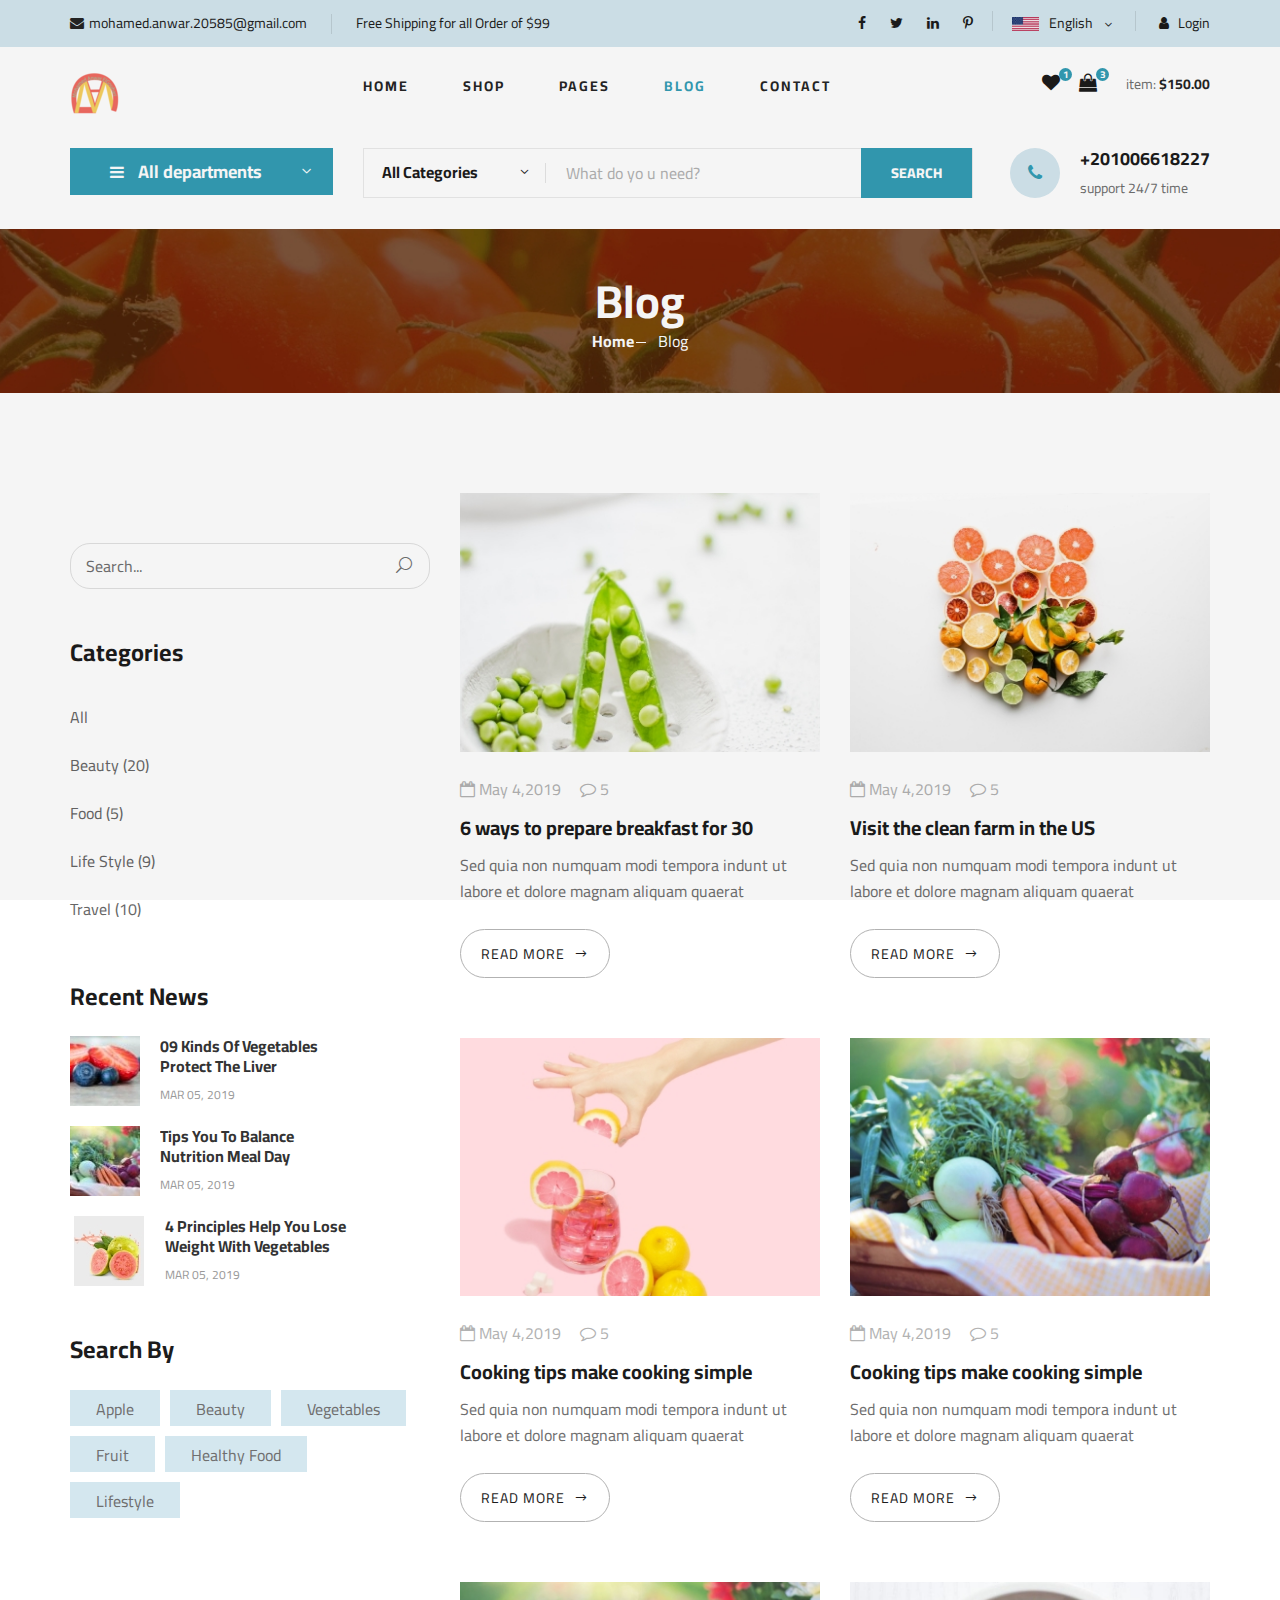
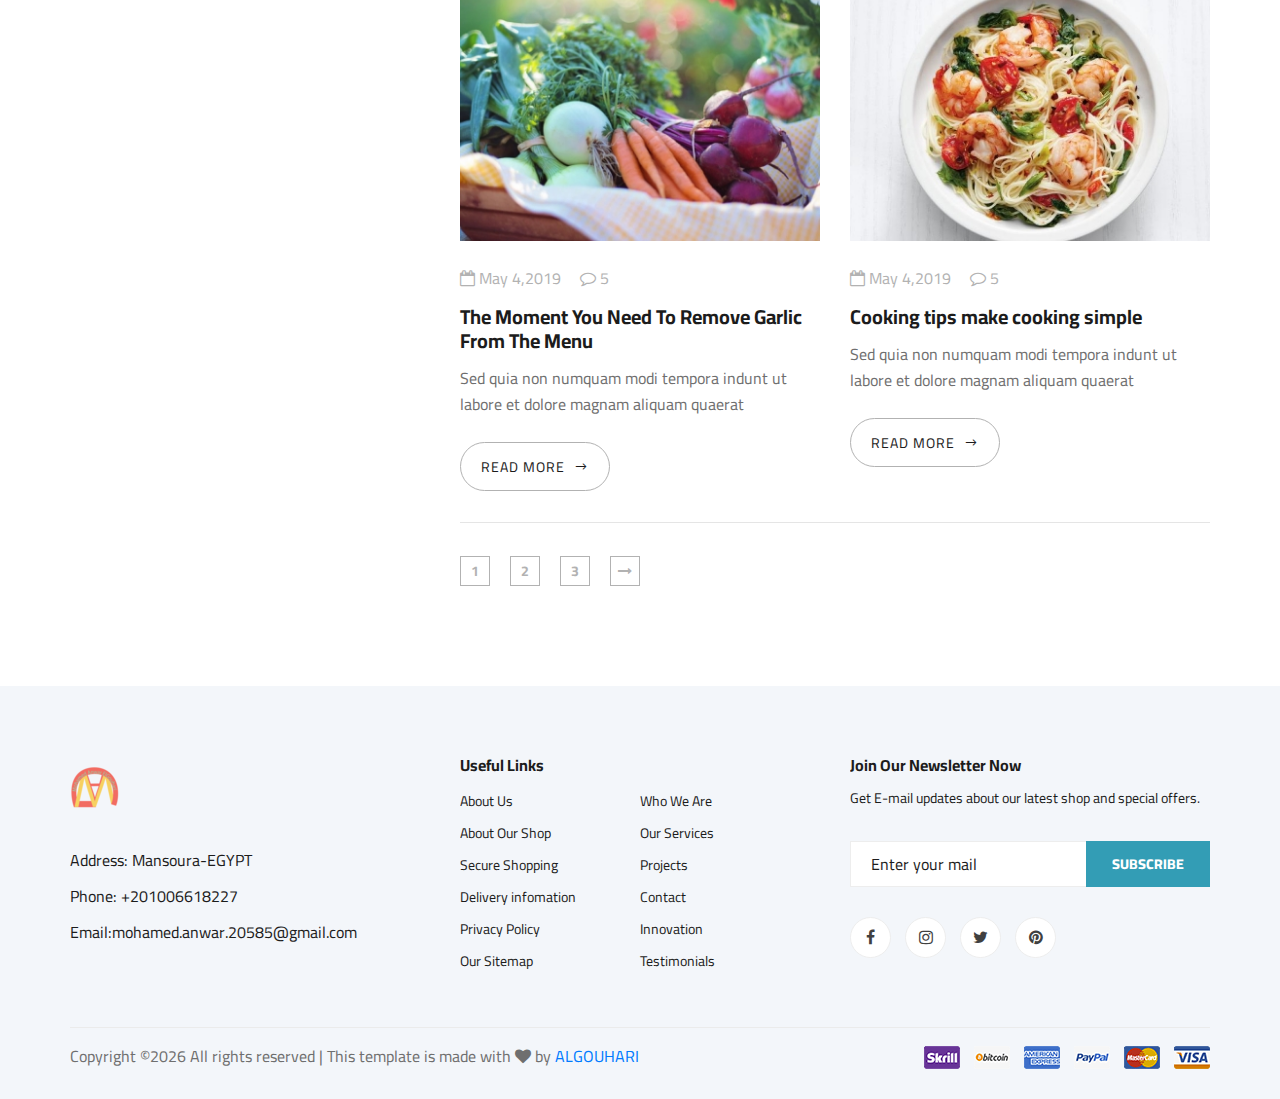
<file: blog.html>
<!DOCTYPE html>
<html lang="zxx">

<head>
    <meta charset="UTF-8">
    <meta name="description" content="Ogani Template">
    <meta name="keywords" content="Ogani, unica, creative, html">
    <meta name="viewport" content="width=device-width, initial-scale=1.0">
    <meta http-equiv="X-UA-Compatible" content="ie=edge">
    <title>Ogani | Template</title>

    <!-- Google Font -->
    <link href="https://fonts.googleapis.com/css2?family=Cairo:wght@200;300;400;600;900&display=swap" rel="stylesheet">

    <!-- Css Styles -->
    <link rel="stylesheet" href="css/bootstrap.min.css" type="text/css">
    <link rel="stylesheet" href="css/font-awesome.min.css" type="text/css">
    <link rel="stylesheet" href="css/elegant-icons.css" type="text/css">
    <link rel="stylesheet" href="css/nice-select.css" type="text/css">
    <link rel="stylesheet" href="css/jquery-ui.min.css" type="text/css">
    <link rel="stylesheet" href="css/owl.carousel.min.css" type="text/css">
    <link rel="stylesheet" href="css/slicknav.min.css" type="text/css">
    <link rel="stylesheet" href="css/style.css" type="text/css">
</head>

<body>
    <!-- Page Preloder -->
    <div id="preloder">
        <div class="loader"></div>
    </div>

    <!-- Humberger Begin -->
    <div class="humberger__menu__overlay"></div>
    <div class="humberger__menu__wrapper">
        <div class="humberger__menu__logo">
            <a href="#"><img src="img/logo.png" alt=""></a>
        </div>
        <div class="humberger__menu__cart">
            <ul>
                <li><a href="#"><i class="fa fa-heart"></i> <span>1</span></a></li>
                <li><a href="#"><i class="fa fa-shopping-bag"></i> <span>3</span></a></li>
            </ul>
            <div class="header__cart__price">item: <span>$150.00</span></div>
        </div>
        <div class="humberger__menu__widget">
            <div class="header__top__right__language">
                <img src="img/language.png" alt="">
                <div>English</div>
                <span class="arrow_carrot-down"></span>
                <ul>

                    <li><a href="#">Arabic</a></li>
                </ul>
            </div>
            <div class="header__top__right__auth">
                <a href="#"><i class="fa fa-user"></i> Login</a>
            </div>
        </div>
        <nav class="humberger__menu__nav mobile-menu">
            <ul>
                <li class="active"><a href="./index.html">Home</a></li>
                <li><a href="./shop-grid.html">Shop</a></li>
                <li><a href="#">Pages</a>
                    <ul class="header__menu__dropdown">
                        <li><a href="./shop-details.html">Shop Details</a></li>
                        <li><a href="./shoping-cart.html">Shoping Cart</a></li>
                        <li><a href="./checkout.html">Check Out</a></li>
                        <li><a href="./blog-details.html">Blog Details</a></li>
                    </ul>
                </li>
                <li><a href="./blog.html">Blog</a></li>
                <li><a href="./contact.html">Contact</a></li>
            </ul>
        </nav>
        <div id="mobile-menu-wrap"></div>
        <div class="header__top__right__social">
            <a href="#"><i class="fa fa-facebook"></i></a>
            <a href="#"><i class="fa fa-twitter"></i></a>
            <a href="#"><i class="fa fa-linkedin"></i></a>
            <a href="#"><i class="fa fa-pinterest-p"></i></a>
        </div>
        <div class="humberger__menu__contact">
            <ul>
                <li><i class="fa fa-envelope"></i>mohamed.anwar.20585@gmail.com</li>
                <li>Free Shipping for all Order of $99</li>
            </ul>
        </div>
    </div>
    <!-- Humberger End -->

    <!-- Header Section Begin -->
    <header class="header">
        <div class="header__top">
            <div class="container">
                <div class="row">
                    <div class="col-lg-6">
                        <div class="header__top__left">
                            <ul>
                                <li><i class="fa fa-envelope"></i>mohamed.anwar.20585@gmail.com</li>
                                <li>Free Shipping for all Order of $99</li>
                            </ul>
                        </div>
                    </div>
                    <div class="col-lg-6">
                        <div class="header__top__right">
                            <div class="header__top__right__social">
                                <a href="#"><i class="fa fa-facebook"></i></a>
                                <a href="#"><i class="fa fa-twitter"></i></a>
                                <a href="#"><i class="fa fa-linkedin"></i></a>
                                <a href="#"><i class="fa fa-pinterest-p"></i></a>
                            </div>
                            <div class="header__top__right__language">
                                <img src="img/language.png" alt="">
                                <div>English</div>
                                <span class="arrow_carrot-down"></span>
                                <ul>
                                    <li><a href="#">Arabic</a></li>
                                    
                                </ul>
                            </div>
                            <div class="header__top__right__auth">
                                <a href="#"><i class="fa fa-user"></i> Login</a>
                            </div>
                        </div>
                    </div>
                </div>
            </div>
        </div>
        <div class="container">
            <div class="row">
                <div class="col-lg-3">
                    <div class="header__logo">
                        <a href="./index.html"><img src="img/logo.png" alt=""></a>
                    </div>
                </div>
                <div class="col-lg-6">
                    <nav class="header__menu">
                        <ul>
                            <li><a href="./index.html">Home</a></li>
                            <li><a href="./shop-grid.html">Shop</a></li>
                            <li><a href="#">Pages</a>
                                <ul class="header__menu__dropdown">
                                    <li><a href="./shop-details.html">Shop Details</a></li>
                                    <li><a href="./shoping-cart.html">Shoping Cart</a></li>
                                    <li><a href="./checkout.html">Check Out</a></li>
                                    <li><a href="./blog-details.html">Blog Details</a></li>
                                </ul>
                            </li>
                            <li class="active"><a href="./blog.html">Blog</a></li>
                            <li><a href="./contact.html">Contact</a></li>
                        </ul>
                    </nav>
                </div>
                <div class="col-lg-3">
                    <div class="header__cart">
                        <ul>
                            <li><a href="#"><i class="fa fa-heart"></i> <span>1</span></a></li>
                            <li><a href="#"><i class="fa fa-shopping-bag"></i> <span>3</span></a></li>
                        </ul>
                        <div class="header__cart__price">item: <span>$150.00</span></div>
                    </div>
                </div>
            </div>
            <div class="humberger__open">
                <i class="fa fa-bars"></i>
            </div>
        </div>
    </header>
    <!-- Header Section End -->

    <!-- Hero Section Begin -->
    <section class="hero hero-normal">
        <div class="container">
            <div class="row">
                <div class="col-lg-3">
                    <div class="hero__categories">
                        <div class="hero__categories__all">
                            <i class="fa fa-bars"></i>
                            <span>All departments</span>
                        </div>
                        <ul>
                            <li><a href="#">Fresh Meat</a></li>
                            <li><a href="#">Vegetables</a></li>
                            <li><a href="#">Fruit & Nut Gifts</a></li>
                            <li><a href="#">Fresh Berries</a></li>
                            <li><a href="#">Ocean Foods</a></li>
                            <li><a href="#">Butter & Eggs</a></li>
                            <li><a href="#">Fastfood</a></li>
                            <li><a href="#">Fresh Onion</a></li>
                            <li><a href="#">Papayaya & Crisps</a></li>
                            <li><a href="#">Oatmeal</a></li>
                            <li><a href="#">Fresh Bananas</a></li>
                        </ul>
                    </div>
                </div>
                <div class="col-lg-9">
                    <div class="hero__search">
                        <div class="hero__search__form">
                            <form action="#">
                                <div class="hero__search__categories">
                                    All Categories
                                    <span class="arrow_carrot-down"></span>
                                </div>
                                <input type="text" placeholder="What do yo u need?">
                                <button type="submit" class="site-btn">SEARCH</button>
                            </form>
                        </div>
                        <div class="hero__search__phone">
                            <div class="hero__search__phone__icon">
                                <i class="fa fa-phone"></i>
                            </div>
                            <div class="hero__search__phone__text">
                                <h5>+201006618227</h5>
                                <span>support 24/7 time</span>
                            </div>
                        </div>
                    </div>
                </div>
            </div>
        </div>
    </section>
    <!-- Hero Section End -->

    <!-- Breadcrumb Section Begin -->
    <section class="breadcrumb-section set-bg" data-setbg="img/breadcrumb.jpg">
        <div class="container">
            <div class="row">
                <div class="col-lg-12 text-center">
                    <div class="breadcrumb__text">
                        <h2>Blog</h2>
                        <div class="breadcrumb__option">
                            <a href="./index.html">Home</a>
                            <span>Blog</span>
                        </div>
                    </div>
                </div>
            </div>
        </div>
    </section>
    <!-- Breadcrumb Section End -->

    <!-- Blog Section Begin -->
    <section class="blog spad">
        <div class="container">
            <div class="row">
                <div class="col-lg-4 col-md-5">
                    <div class="blog__sidebar">
                        <div class="blog__sidebar__search">
                            <form action="#">
                                <input type="text" placeholder="Search...">
                                <button type="submit"><span class="icon_search"></span></button>
                            </form>
                        </div>
                        <div class="blog__sidebar__item">
                            <h4>Categories</h4>
                            <ul>
                                <li><a href="#">All</a></li>
                                <li><a href="#">Beauty (20)</a></li>
                                <li><a href="#">Food (5)</a></li>
                                <li><a href="#">Life Style (9)</a></li>
                                <li><a href="#">Travel (10)</a></li>
                            </ul>
                        </div>
                        <div class="blog__sidebar__item">
                            <h4>Recent News</h4>
                            <div class="blog__sidebar__recent">
                                <a href="#" class="blog__sidebar__recent__item">
                                    <div class="blog__sidebar__recent__item__pic">
                                        <img src="img/blog/sidebar/sr-1.jpg" alt="">
                                    </div>
                                    <div class="blog__sidebar__recent__item__text">
                                        <h6>09 Kinds Of Vegetables<br /> Protect The Liver</h6>
                                        <span>MAR 05, 2019</span>
                                    </div>
                                </a>
                                <a href="#" class="blog__sidebar__recent__item">
                                    <div class="blog__sidebar__recent__item__pic">
                                        <img src="img/blog/sidebar/sr-2.jpg" alt="">
                                    </div>
                                    <div class="blog__sidebar__recent__item__text">
                                        <h6>Tips You To Balance<br /> Nutrition Meal Day</h6>
                                        <span>MAR 05, 2019</span>
                                    </div>
                                </a>
                                <a href="#" class="blog__sidebar__recent__item">
                                    <div class="blog__sidebar__recent__item__pic">
                                        <img src="img/blog/sidebar/sr-3.jpg" alt="">
                                    </div>
                                    <div class="blog__sidebar__recent__item__text">
                                        <h6>4 Principles Help You Lose <br />Weight With Vegetables</h6>
                                        <span>MAR 05, 2019</span>
                                    </div>
                                </a>
                            </div>
                        </div>
                        <div class="blog__sidebar__item">
                            <h4>Search By</h4>
                            <div class="blog__sidebar__item__tags">
                                <a href="#">Apple</a>
                                <a href="#">Beauty</a>
                                <a href="#">Vegetables</a>
                                <a href="#">Fruit</a>
                                <a href="#">Healthy Food</a>
                                <a href="#">Lifestyle</a>
                            </div>
                        </div>
                    </div>
                </div>
                <div class="col-lg-8 col-md-7">
                    <div class="row">
                        <div class="col-lg-6 col-md-6 col-sm-6">
                            <div class="blog__item">
                                <div class="blog__item__pic">
                                    <img src="img/blog/blog-2.jpg" alt="">
                                </div>
                                <div class="blog__item__text">
                                    <ul>
                                        <li><i class="fa fa-calendar-o"></i> May 4,2019</li>
                                        <li><i class="fa fa-comment-o"></i> 5</li>
                                    </ul>
                                    <h5><a href="#">6 ways to prepare breakfast for 30</a></h5>
                                    <p>Sed quia non numquam modi tempora indunt ut labore et dolore magnam aliquam
                                        quaerat </p>
                                    <a href="#" class="blog__btn">READ MORE <span class="arrow_right"></span></a>
                                </div>
                            </div>
                        </div>
                        <div class="col-lg-6 col-md-6 col-sm-6">
                            <div class="blog__item">
                                <div class="blog__item__pic">
                                    <img src="img/blog/blog-3.jpg" alt="">
                                </div>
                                <div class="blog__item__text">
                                    <ul>
                                        <li><i class="fa fa-calendar-o"></i> May 4,2019</li>
                                        <li><i class="fa fa-comment-o"></i> 5</li>
                                    </ul>
                                    <h5><a href="#">Visit the clean farm in the US</a></h5>
                                    <p>Sed quia non numquam modi tempora indunt ut labore et dolore magnam aliquam
                                        quaerat </p>
                                    <a href="#" class="blog__btn">READ MORE <span class="arrow_right"></span></a>
                                </div>
                            </div>
                        </div>
                        <div class="col-lg-6 col-md-6 col-sm-6">
                            <div class="blog__item">
                                <div class="blog__item__pic">
                                    <img src="img/blog/blog-1.jpg" alt="">
                                </div>
                                <div class="blog__item__text">
                                    <ul>
                                        <li><i class="fa fa-calendar-o"></i> May 4,2019</li>
                                        <li><i class="fa fa-comment-o"></i> 5</li>
                                    </ul>
                                    <h5><a href="#">Cooking tips make cooking simple</a></h5>
                                    <p>Sed quia non numquam modi tempora indunt ut labore et dolore magnam aliquam
                                        quaerat </p>
                                    <a href="#" class="blog__btn">READ MORE <span class="arrow_right"></span></a>
                                </div>
                            </div>
                        </div>
                        <div class="col-lg-6 col-md-6 col-sm-6">
                            <div class="blog__item">
                                <div class="blog__item__pic">
                                    <img src="img/blog/blog-4.jpg" alt="">
                                </div>
                                <div class="blog__item__text">
                                    <ul>
                                        <li><i class="fa fa-calendar-o"></i> May 4,2019</li>
                                        <li><i class="fa fa-comment-o"></i> 5</li>
                                    </ul>
                                    <h5><a href="#">Cooking tips make cooking simple</a></h5>
                                    <p>Sed quia non numquam modi tempora indunt ut labore et dolore magnam aliquam
                                        quaerat </p>
                                    <a href="#" class="blog__btn">READ MORE <span class="arrow_right"></span></a>
                                </div>
                            </div>
                        </div>
                        <div class="col-lg-6 col-md-6 col-sm-6">
                            <div class="blog__item">
                                <div class="blog__item__pic">
                                    <img src="img/blog/blog-4.jpg" alt="">
                                </div>
                                <div class="blog__item__text">
                                    <ul>
                                        <li><i class="fa fa-calendar-o"></i> May 4,2019</li>
                                        <li><i class="fa fa-comment-o"></i> 5</li>
                                    </ul>
                                    <h5><a href="#">The Moment You Need To Remove Garlic From The Menu</a></h5>
                                    <p>Sed quia non numquam modi tempora indunt ut labore et dolore magnam aliquam
                                        quaerat </p>
                                    <a href="#" class="blog__btn">READ MORE <span class="arrow_right"></span></a>
                                </div>
                            </div>
                        </div>
                        <div class="col-lg-6 col-md-6 col-sm-6">
                            <div class="blog__item">
                                <div class="blog__item__pic">
                                    <img src="img/blog/blog-6.jpg" alt="">
                                </div>
                                <div class="blog__item__text">
                                    <ul>
                                        <li><i class="fa fa-calendar-o"></i> May 4,2019</li>
                                        <li><i class="fa fa-comment-o"></i> 5</li>
                                    </ul>
                                    <h5><a href="#">Cooking tips make cooking simple</a></h5>
                                    <p>Sed quia non numquam modi tempora indunt ut labore et dolore magnam aliquam
                                        quaerat </p>
                                    <a href="#" class="blog__btn">READ MORE <span class="arrow_right"></span></a>
                                </div>
                            </div>
                        </div>
                        <div class="col-lg-12">
                            <div class="product__pagination blog__pagination">
                                <a href="#">1</a>
                                <a href="#">2</a>
                                <a href="#">3</a>
                                <a href="#"><i class="fa fa-long-arrow-right"></i></a>
                            </div>
                        </div>
                    </div>
                </div>
            </div>
        </div>
    </section>
    <!-- Blog Section End -->

    <!-- Footer Section Begin -->
    <footer class="footer spad">
        <div class="container">
            <div class="row">
                <div class="col-lg-3 col-md-6 col-sm-6">
                    <div class="footer__about">
                        <div class="footer__about__logo">
                            <a href="./index.html"><img src="img/logo.png" alt=""></a>
                        </div>
                        <ul>
                            <li>Address: Mansoura-EGYPT</li>
                            <li>Phone: +201006618227</li>
                            <li>Email:mohamed.anwar.20585@gmail.com</li>
                        </ul>
                    </div>
                </div>
                <div class="col-lg-4 col-md-6 col-sm-6 offset-lg-1">
                    <div class="footer__widget">
                        <h6>Useful Links</h6>
                        <ul>
                            <li><a href="#">About Us</a></li>
                            <li><a href="#">About Our Shop</a></li>
                            <li><a href="#">Secure Shopping</a></li>
                            <li><a href="#">Delivery infomation</a></li>
                            <li><a href="#">Privacy Policy</a></li>
                            <li><a href="#">Our Sitemap</a></li>
                        </ul>
                        <ul>
                            <li><a href="#">Who We Are</a></li>
                            <li><a href="#">Our Services</a></li>
                            <li><a href="#">Projects</a></li>
                            <li><a href="#">Contact</a></li>
                            <li><a href="#">Innovation</a></li>
                            <li><a href="#">Testimonials</a></li>
                        </ul>
                    </div>
                </div>
                <div class="col-lg-4 col-md-12">
                    <div class="footer__widget">
                        <h6>Join Our Newsletter Now</h6>
                        <p>Get E-mail updates about our latest shop and special offers.</p>
                        <form action="#">
                            <input type="text" placeholder="Enter your mail">
                            <button type="submit" class="site-btn">Subscribe</button>
                        </form>
                        <div class="footer__widget__social">
                            <a href="#"><i class="fa fa-facebook"></i></a>
                            <a href="#"><i class="fa fa-instagram"></i></a>
                            <a href="#"><i class="fa fa-twitter"></i></a>
                            <a href="#"><i class="fa fa-pinterest"></i></a>
                        </div>
                    </div>
                </div>
            </div>
            <div class="row">
                <div class="col-lg-12">
                    <div class="footer__copyright">
                        <div class="footer__copyright__text"><p><!-- Link back to Colorlib can't be removed. Template is licensed under CC BY 3.0. -->
  Copyright &copy;<script>document.write(new Date().getFullYear());</script> All rights reserved | This template is made with <i class="fa fa-heart" aria-hidden="true"></i> by <a href="https://mohamedanwar20585.github.io/c.vAlgouhari/" target="_blank">ALGOUHARI</a>
  <!-- Link back to Colorlib can't be removed. Template is licensed under CC BY 3.0. --></p></div>
                        <div class="footer__copyright__payment"><img src="img/payment-item.png" alt=""></div>
                    </div>
                </div>
            </div>
        </div>
    </footer>
    <!-- Footer Section End -->

    <!-- Js Plugins -->
    <script src="js/jquery-3.3.1.min.js"></script>
    <script src="js/bootstrap.min.js"></script>
    <script src="js/jquery.nice-select.min.js"></script>
    <script src="js/jquery-ui.min.js"></script>
    <script src="js/jquery.slicknav.js"></script>
    <script src="js/mixitup.min.js"></script>
    <script src="js/owl.carousel.min.js"></script>
    <script src="js/main.js"></script>



</body>

</html>
</file>
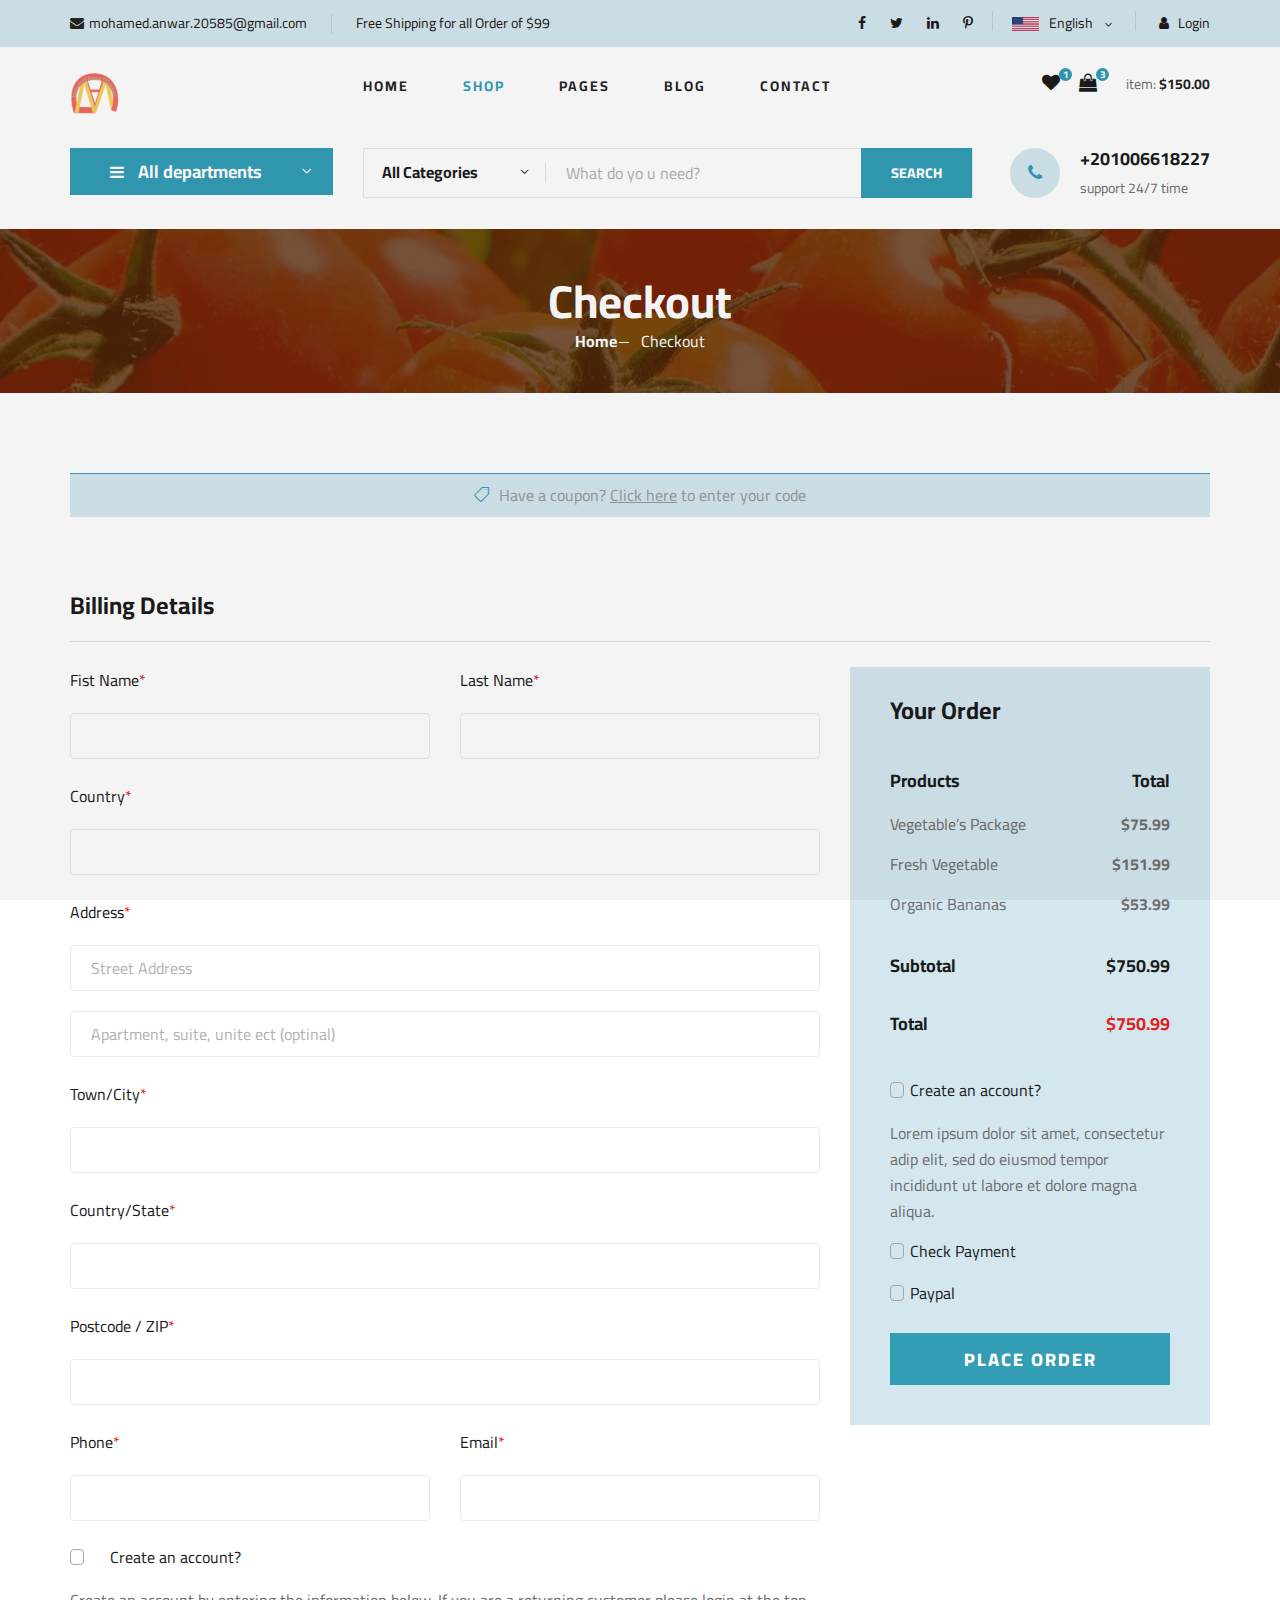
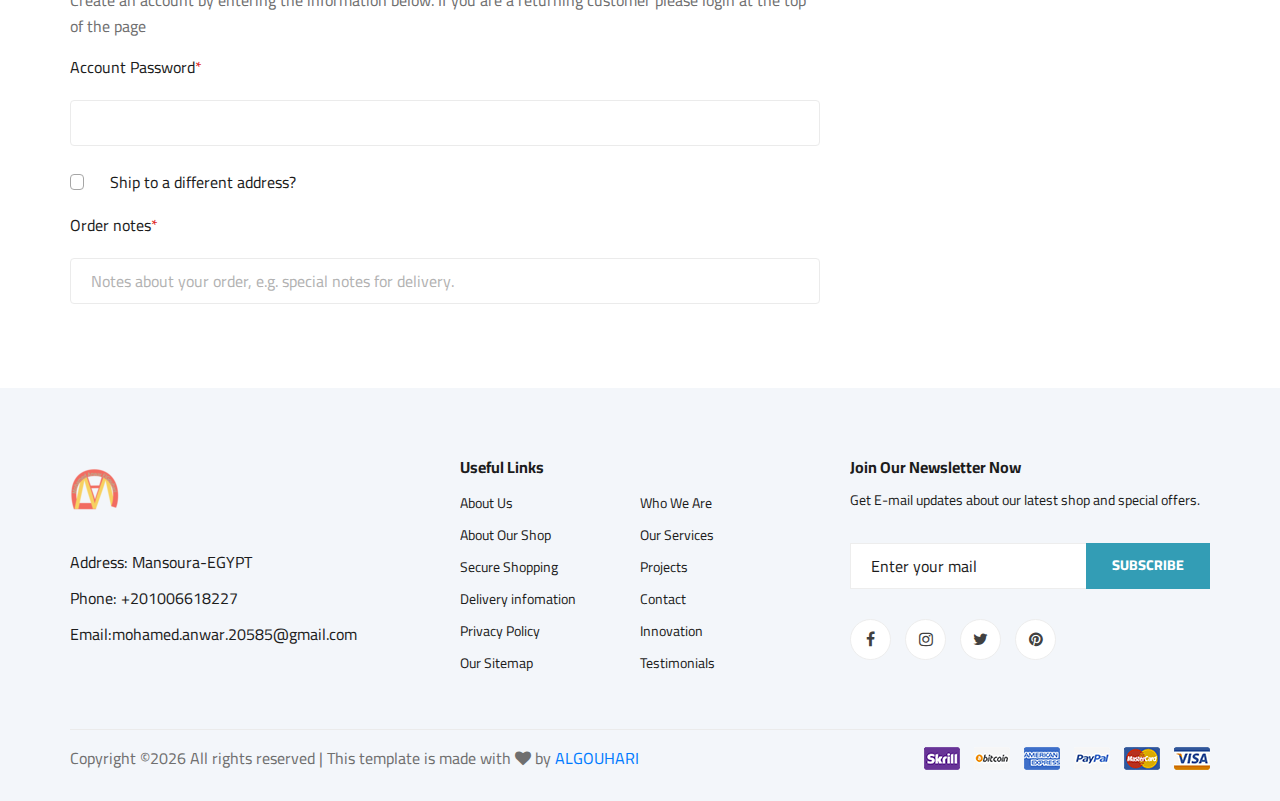
<file: checkout.html>
<!DOCTYPE html>
<html lang="zxx">

<head>
    <meta charset="UTF-8">
    <meta name="description" content="Ogani Template">
    <meta name="keywords" content="Ogani, unica, creative, html">
    <meta name="viewport" content="width=device-width, initial-scale=1.0">
    <meta http-equiv="X-UA-Compatible" content="ie=edge">
    <title>Ogani | Template</title>

    <!-- Google Font -->
    <link href="https://fonts.googleapis.com/css2?family=Cairo:wght@200;300;400;600;900&display=swap" rel="stylesheet">

    <!-- Css Styles -->
    <link rel="stylesheet" href="css/bootstrap.min.css" type="text/css">
    <link rel="stylesheet" href="css/font-awesome.min.css" type="text/css">
    <link rel="stylesheet" href="css/elegant-icons.css" type="text/css">
    <link rel="stylesheet" href="css/nice-select.css" type="text/css">
    <link rel="stylesheet" href="css/jquery-ui.min.css" type="text/css">
    <link rel="stylesheet" href="css/owl.carousel.min.css" type="text/css">
    <link rel="stylesheet" href="css/slicknav.min.css" type="text/css">
    <link rel="stylesheet" href="css/style.css" type="text/css">
</head>

<body>
    <!-- Page Preloder -->
    <div id="preloder">
        <div class="loader"></div>
    </div>

    <!-- Humberger Begin -->
    <div class="humberger__menu__overlay"></div>
    <div class="humberger__menu__wrapper">
        <div class="humberger__menu__logo">
            <a href="#"><img src="img/logo.png" alt=""></a>
        </div>
        <div class="humberger__menu__cart">
            <ul>
                <li><a href="#"><i class="fa fa-heart"></i> <span>1</span></a></li>
                <li><a href="#"><i class="fa fa-shopping-bag"></i> <span>3</span></a></li>
            </ul>
            <div class="header__cart__price">item: <span>$150.00</span></div>
        </div>
        <div class="humberger__menu__widget">
            <div class="header__top__right__language">
                <img src="img/language.png" alt="">
                <div>English</div>
                <span class="arrow_carrot-down"></span>
                <ul>

                    <li><a href="#">Arabic</a></li>
                </ul>
            </div>
            <div class="header__top__right__auth">
                <a href="#"><i class="fa fa-user"></i> Login</a>
            </div>
        </div>
        <nav class="humberger__menu__nav mobile-menu">
            <ul>
                <li class="active"><a href="./index.html">Home</a></li>
                <li><a href="./shop-grid.html">Shop</a></li>
                <li><a href="#">Pages</a>
                    <ul class="header__menu__dropdown">
                        <li><a href="./shop-details.html">Shop Details</a></li>
                        <li><a href="./shoping-cart.html">Shoping Cart</a></li>
                        <li><a href="./checkout.html">Check Out</a></li>
                        <li><a href="./blog-details.html">Blog Details</a></li>
                    </ul>
                </li>
                <li><a href="./blog.html">Blog</a></li>
                <li><a href="./contact.html">Contact</a></li>
            </ul>
        </nav>
        <div id="mobile-menu-wrap"></div>
        <div class="header__top__right__social">
            <a href="#"><i class="fa fa-facebook"></i></a>
            <a href="#"><i class="fa fa-twitter"></i></a>
            <a href="#"><i class="fa fa-linkedin"></i></a>
            <a href="#"><i class="fa fa-pinterest-p"></i></a>
        </div>
        <div class="humberger__menu__contact">
            <ul>
                <li><i class="fa fa-envelope"></i>mohamed.anwar.20585@gmail.com</li>
                <li>Free Shipping for all Order of $99</li>
            </ul>
        </div>
    </div>
    <!-- Humberger End -->

    <!-- Header Section Begin -->
    <header class="header">
        <div class="header__top">
            <div class="container">
                <div class="row">
                    <div class="col-lg-6">
                        <div class="header__top__left">
                            <ul>
                                <li><i class="fa fa-envelope"></i>mohamed.anwar.20585@gmail.com</li>
                                <li>Free Shipping for all Order of $99</li>
                            </ul>
                        </div>
                    </div>
                    <div class="col-lg-6">
                        <div class="header__top__right">
                            <div class="header__top__right__social">
                                <a href="#"><i class="fa fa-facebook"></i></a>
                                <a href="#"><i class="fa fa-twitter"></i></a>
                                <a href="#"><i class="fa fa-linkedin"></i></a>
                                <a href="#"><i class="fa fa-pinterest-p"></i></a>
                            </div>
                            <div class="header__top__right__language">
                                <img src="img/language.png" alt="">
                                <div>English</div>
                                <span class="arrow_carrot-down"></span>
                                <ul>
                                    <li><a href="#">Arabic</a></li>
                                    
                                </ul>
                            </div>
                            <div class="header__top__right__auth">
                                <a href="#"><i class="fa fa-user"></i> Login</a>
                            </div>
                        </div>
                    </div>
                </div>
            </div>
        </div>
        <div class="container">
            <div class="row">
                <div class="col-lg-3">
                    <div class="header__logo">
                        <a href="./index.html"><img src="img/logo.png" alt=""></a>
                    </div>
                </div>
                <div class="col-lg-6">
                    <nav class="header__menu">
                        <ul>
                            <li><a href="./index.html">Home</a></li>
                            <li class="active"><a href="./shop-grid.html">Shop</a></li>
                            <li><a href="#">Pages</a>
                                <ul class="header__menu__dropdown">
                                    <li><a href="./shop-details.html">Shop Details</a></li>
                                    <li><a href="./shoping-cart.html">Shoping Cart</a></li>
                                    <li><a href="./checkout.html">Check Out</a></li>
                                    <li><a href="./blog-details.html">Blog Details</a></li>
                                </ul>
                            </li>
                            <li><a href="./blog.html">Blog</a></li>
                            <li><a href="./contact.html">Contact</a></li>
                        </ul>
                    </nav>
                </div>
                <div class="col-lg-3">
                    <div class="header__cart">
                        <ul>
                            <li><a href="#"><i class="fa fa-heart"></i> <span>1</span></a></li>
                            <li><a href="#"><i class="fa fa-shopping-bag"></i> <span>3</span></a></li>
                        </ul>
                        <div class="header__cart__price">item: <span>$150.00</span></div>
                    </div>
                </div>
            </div>
            <div class="humberger__open">
                <i class="fa fa-bars"></i>
            </div>
        </div>
    </header>
    <!-- Header Section End -->

    <!-- Hero Section Begin -->
    <section class="hero hero-normal">
        <div class="container">
            <div class="row">
                <div class="col-lg-3">
                    <div class="hero__categories">
                        <div class="hero__categories__all">
                            <i class="fa fa-bars"></i>
                            <span>All departments</span>
                        </div>
                        <ul>
                            <li><a href="#">Fresh Meat</a></li>
                            <li><a href="#">Vegetables</a></li>
                            <li><a href="#">Fruit & Nut Gifts</a></li>
                            <li><a href="#">Fresh Berries</a></li>
                            <li><a href="#">Ocean Foods</a></li>
                            <li><a href="#">Butter & Eggs</a></li>
                            <li><a href="#">Fastfood</a></li>
                            <li><a href="#">Fresh Onion</a></li>
                            <li><a href="#">Papayaya & Crisps</a></li>
                            <li><a href="#">Oatmeal</a></li>
                            <li><a href="#">Fresh Bananas</a></li>
                        </ul>
                    </div>
                </div>
                <div class="col-lg-9">
                    <div class="hero__search">
                        <div class="hero__search__form">
                            <form action="#">
                                <div class="hero__search__categories">
                                    All Categories
                                    <span class="arrow_carrot-down"></span>
                                </div>
                                <input type="text" placeholder="What do yo u need?">
                                <button type="submit" class="site-btn">SEARCH</button>
                            </form>
                        </div>
                        <div class="hero__search__phone">
                            <div class="hero__search__phone__icon">
                                <i class="fa fa-phone"></i>
                            </div>
                            <div class="hero__search__phone__text">
                                <h5>+201006618227</h5>
                                <span>support 24/7 time</span>
                            </div>
                        </div>
                    </div>
                </div>
            </div>
        </div>
    </section>
    <!-- Hero Section End -->

    <!-- Breadcrumb Section Begin -->
    <section class="breadcrumb-section set-bg" data-setbg="img/breadcrumb.jpg">
        <div class="container">
            <div class="row">
                <div class="col-lg-12 text-center">
                    <div class="breadcrumb__text">
                        <h2>Checkout</h2>
                        <div class="breadcrumb__option">
                            <a href="./index.html">Home</a>
                            <span>Checkout</span>
                        </div>
                    </div>
                </div>
            </div>
        </div>
    </section>
    <!-- Breadcrumb Section End -->

    <!-- Checkout Section Begin -->
    <section class="checkout spad">
        <div class="container">
            <div class="row">
                <div class="col-lg-12">
                    <h6><span class="icon_tag_alt"></span> Have a coupon? <a href="#">Click here</a> to enter your code
                    </h6>
                </div>
            </div>
            <div class="checkout__form">
                <h4>Billing Details</h4>
                <form action="#">
                    <div class="row">
                        <div class="col-lg-8 col-md-6">
                            <div class="row">
                                <div class="col-lg-6">
                                    <div class="checkout__input">
                                        <p>Fist Name<span>*</span></p>
                                        <input type="text">
                                    </div>
                                </div>
                                <div class="col-lg-6">
                                    <div class="checkout__input">
                                        <p>Last Name<span>*</span></p>
                                        <input type="text">
                                    </div>
                                </div>
                            </div>
                            <div class="checkout__input">
                                <p>Country<span>*</span></p>
                                <input type="text">
                            </div>
                            <div class="checkout__input">
                                <p>Address<span>*</span></p>
                                <input type="text" placeholder="Street Address" class="checkout__input__add">
                                <input type="text" placeholder="Apartment, suite, unite ect (optinal)">
                            </div>
                            <div class="checkout__input">
                                <p>Town/City<span>*</span></p>
                                <input type="text">
                            </div>
                            <div class="checkout__input">
                                <p>Country/State<span>*</span></p>
                                <input type="text">
                            </div>
                            <div class="checkout__input">
                                <p>Postcode / ZIP<span>*</span></p>
                                <input type="text">
                            </div>
                            <div class="row">
                                <div class="col-lg-6">
                                    <div class="checkout__input">
                                        <p>Phone<span>*</span></p>
                                        <input type="text">
                                    </div>
                                </div>
                                <div class="col-lg-6">
                                    <div class="checkout__input">
                                        <p>Email<span>*</span></p>
                                        <input type="text">
                                    </div>
                                </div>
                            </div>
                            <div class="checkout__input__checkbox">
                                <label for="acc">
                                    Create an account?
                                    <input type="checkbox" id="acc">
                                    <span class="checkmark"></span>
                                </label>
                            </div>
                            <p>Create an account by entering the information below. If you are a returning customer
                                please login at the top of the page</p>
                            <div class="checkout__input">
                                <p>Account Password<span>*</span></p>
                                <input type="text">
                            </div>
                            <div class="checkout__input__checkbox">
                                <label for="diff-acc">
                                    Ship to a different address?
                                    <input type="checkbox" id="diff-acc">
                                    <span class="checkmark"></span>
                                </label>
                            </div>
                            <div class="checkout__input">
                                <p>Order notes<span>*</span></p>
                                <input type="text"
                                    placeholder="Notes about your order, e.g. special notes for delivery.">
                            </div>
                        </div>
                        <div class="col-lg-4 col-md-6">
                            <div class="checkout__order">
                                <h4>Your Order</h4>
                                <div class="checkout__order__products">Products <span>Total</span></div>
                                <ul>
                                    <li>Vegetable’s Package <span>$75.99</span></li>
                                    <li>Fresh Vegetable <span>$151.99</span></li>
                                    <li>Organic Bananas <span>$53.99</span></li>
                                </ul>
                                <div class="checkout__order__subtotal">Subtotal <span>$750.99</span></div>
                                <div class="checkout__order__total">Total <span>$750.99</span></div>
                                <div class="checkout__input__checkbox">
                                    <label for="acc-or">
                                        Create an account?
                                        <input type="checkbox" id="acc-or">
                                        <span class="checkmark"></span>
                                    </label>
                                </div>
                                <p>Lorem ipsum dolor sit amet, consectetur adip elit, sed do eiusmod tempor incididunt
                                    ut labore et dolore magna aliqua.</p>
                                <div class="checkout__input__checkbox">
                                    <label for="payment">
                                        Check Payment
                                        <input type="checkbox" id="payment">
                                        <span class="checkmark"></span>
                                    </label>
                                </div>
                                <div class="checkout__input__checkbox">
                                    <label for="paypal">
                                        Paypal
                                        <input type="checkbox" id="paypal">
                                        <span class="checkmark"></span>
                                    </label>
                                </div>
                                <button type="submit" class="site-btn">PLACE ORDER</button>
                            </div>
                        </div>
                    </div>
                </form>
            </div>
        </div>
    </section>
    <!-- Checkout Section End -->

    <!-- Footer Section Begin -->
    <footer class="footer spad">
        <div class="container">
            <div class="row">
                <div class="col-lg-3 col-md-6 col-sm-6">
                    <div class="footer__about">
                        <div class="footer__about__logo">
                            <a href="./index.html"><img src="img/logo.png" alt=""></a>
                        </div>
                        <ul>
                            <li>Address: Mansoura-EGYPT</li>
                            <li>Phone: +201006618227</li>
                            <li>Email:mohamed.anwar.20585@gmail.com</li>
                        </ul>
                    </div>
                </div>
                <div class="col-lg-4 col-md-6 col-sm-6 offset-lg-1">
                    <div class="footer__widget">
                        <h6>Useful Links</h6>
                        <ul>
                            <li><a href="#">About Us</a></li>
                            <li><a href="#">About Our Shop</a></li>
                            <li><a href="#">Secure Shopping</a></li>
                            <li><a href="#">Delivery infomation</a></li>
                            <li><a href="#">Privacy Policy</a></li>
                            <li><a href="#">Our Sitemap</a></li>
                        </ul>
                        <ul>
                            <li><a href="#">Who We Are</a></li>
                            <li><a href="#">Our Services</a></li>
                            <li><a href="#">Projects</a></li>
                            <li><a href="#">Contact</a></li>
                            <li><a href="#">Innovation</a></li>
                            <li><a href="#">Testimonials</a></li>
                        </ul>
                    </div>
                </div>
                <div class="col-lg-4 col-md-12">
                    <div class="footer__widget">
                        <h6>Join Our Newsletter Now</h6>
                        <p>Get E-mail updates about our latest shop and special offers.</p>
                        <form action="#">
                            <input type="text" placeholder="Enter your mail">
                            <button type="submit" class="site-btn">Subscribe</button>
                        </form>
                        <div class="footer__widget__social">
                            <a href="#"><i class="fa fa-facebook"></i></a>
                            <a href="#"><i class="fa fa-instagram"></i></a>
                            <a href="#"><i class="fa fa-twitter"></i></a>
                            <a href="#"><i class="fa fa-pinterest"></i></a>
                        </div>
                    </div>
                </div>
            </div>
            <div class="row">
                <div class="col-lg-12">
                    <div class="footer__copyright">
                        <div class="footer__copyright__text"><p><!-- Link back to Colorlib can't be removed. Template is licensed under CC BY 3.0. -->
  Copyright &copy;<script>document.write(new Date().getFullYear());</script> All rights reserved | This template is made with <i class="fa fa-heart" aria-hidden="true"></i> by <a href="https://mohamedanwar20585.github.io/c.vAlgouhari/" target="_blank">ALGOUHARI</a>
  <!-- Link back to Colorlib can't be removed. Template is licensed under CC BY 3.0. --></p></div>
                        <div class="footer__copyright__payment"><img src="img/payment-item.png" alt=""></div>
                    </div>
                </div>
            </div>
        </div>
    </footer>
    <!-- Footer Section End -->

    <!-- Js Plugins -->
    <script src="js/jquery-3.3.1.min.js"></script>
    <script src="js/bootstrap.min.js"></script>
    <script src="js/jquery.nice-select.min.js"></script>
    <script src="js/jquery-ui.min.js"></script>
    <script src="js/jquery.slicknav.js"></script>
    <script src="js/mixitup.min.js"></script>
    <script src="js/owl.carousel.min.js"></script>
    <script src="js/main.js"></script>

 

</body>

</html>
</file>
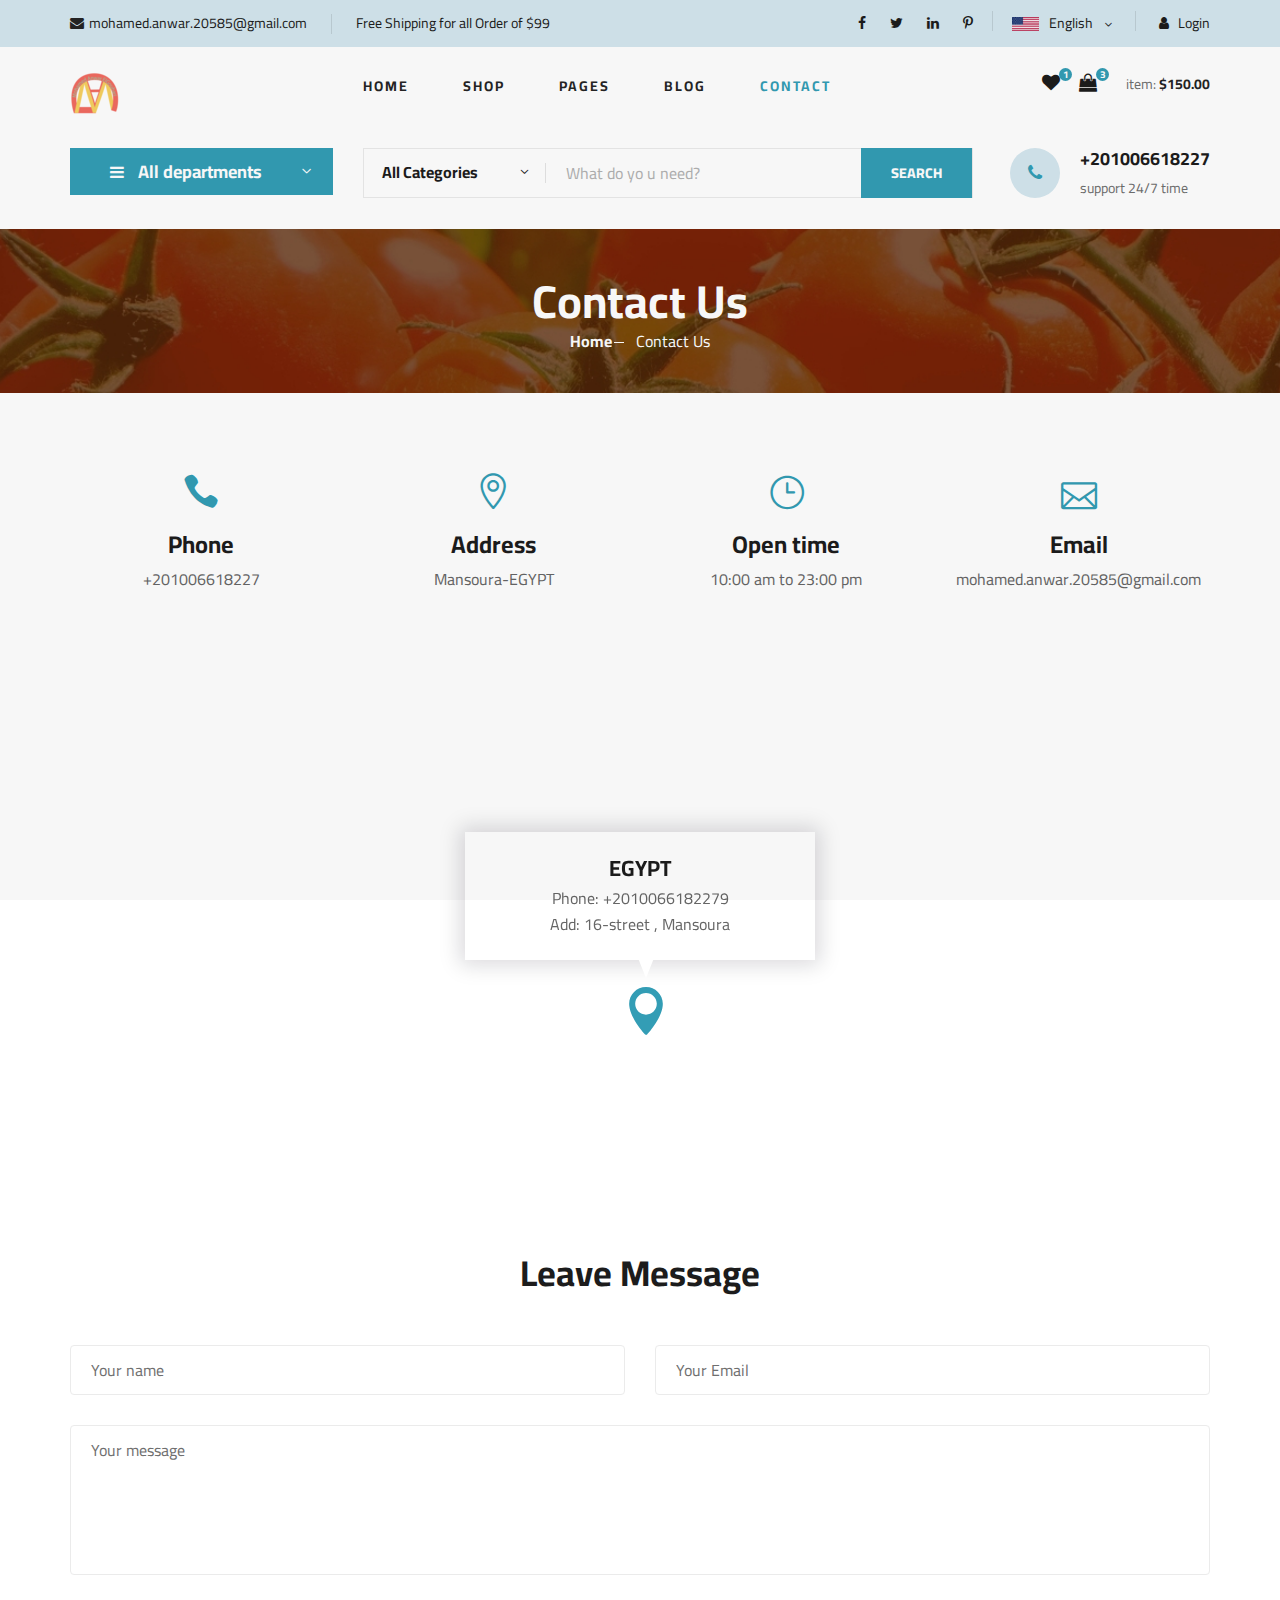
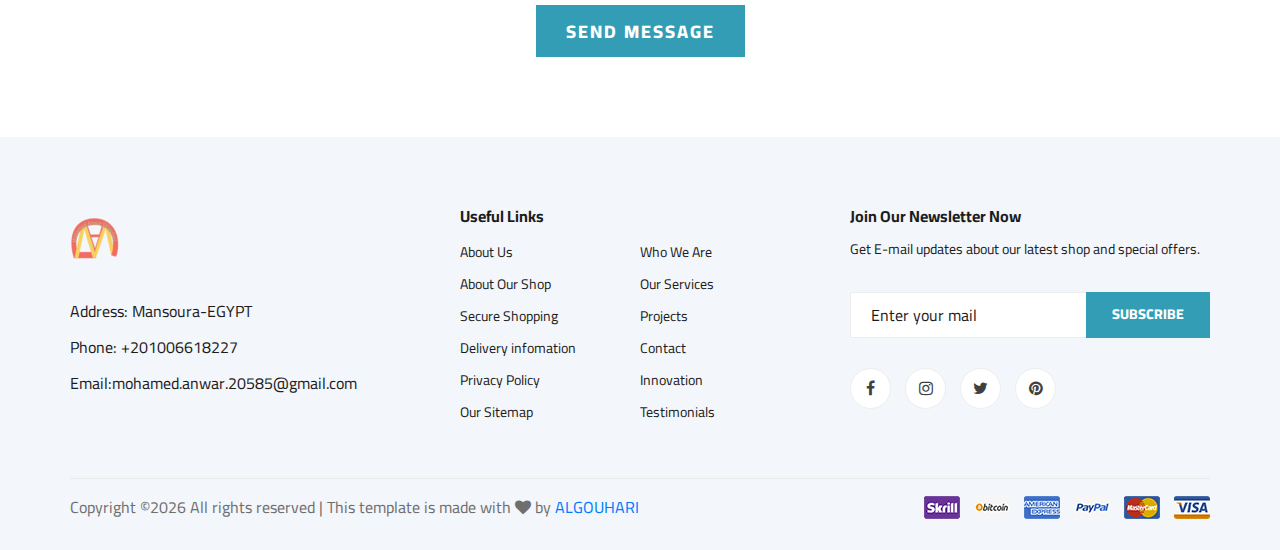
<file: contact.html>
<!DOCTYPE html>
<html lang="zxx">

<head>
    <meta charset="UTF-8">
    <meta name="description" content="Ogani Template">
    <meta name="keywords" content="Ogani, unica, creative, html">
    <meta name="viewport" content="width=device-width, initial-scale=1.0">
    <meta http-equiv="X-UA-Compatible" content="ie=edge">
    <title>Ogani | Template</title>

    <!-- Google Font -->
    <link href="https://fonts.googleapis.com/css2?family=Cairo:wght@200;300;400;600;900&display=swap" rel="stylesheet">

    <!-- Css Styles -->
    <link rel="stylesheet" href="css/bootstrap.min.css" type="text/css">
    <link rel="stylesheet" href="css/font-awesome.min.css" type="text/css">
    <link rel="stylesheet" href="css/elegant-icons.css" type="text/css">
    <link rel="stylesheet" href="css/nice-select.css" type="text/css">
    <link rel="stylesheet" href="css/jquery-ui.min.css" type="text/css">
    <link rel="stylesheet" href="css/owl.carousel.min.css" type="text/css">
    <link rel="stylesheet" href="css/slicknav.min.css" type="text/css">
    <link rel="stylesheet" href="css/style.css" type="text/css">
</head>

<body>
    <!-- Page Preloder -->
    <div id="preloder">
        <div class="loader"></div>
    </div>

    <!-- Humberger Begin -->
    <div class="humberger__menu__overlay"></div>
    <div class="humberger__menu__wrapper">
        <div class="humberger__menu__logo">
            <a href="#"><img src="img/logo.png" alt=""></a>
        </div>
        <div class="humberger__menu__cart">
            <ul>
                <li><a href="#"><i class="fa fa-heart"></i> <span>1</span></a></li>
                <li><a href="#"><i class="fa fa-shopping-bag"></i> <span>3</span></a></li>
            </ul>
            <div class="header__cart__price">item: <span>$150.00</span></div>
        </div>
        <div class="humberger__menu__widget">
            <div class="header__top__right__language">
                <img src="img/language.png" alt="">
                <div>English</div>
                <span class="arrow_carrot-down"></span>
                <ul>

                    <li><a href="#">Arabic</a></li>
                </ul>
            </div>
            <div class="header__top__right__auth">
                <a href="#"><i class="fa fa-user"></i> Login</a>
            </div>
        </div>
        <nav class="humberger__menu__nav mobile-menu">
            <ul>
                <li class="active"><a href="./index.html">Home</a></li>
                <li><a href="./shop-grid.html">Shop</a></li>
                <li><a href="#">Pages</a>
                    <ul class="header__menu__dropdown">
                        <li><a href="./shop-details.html">Shop Details</a></li>
                        <li><a href="./shoping-cart.html">Shoping Cart</a></li>
                        <li><a href="./checkout.html">Check Out</a></li>
                        <li><a href="./blog-details.html">Blog Details</a></li>
                    </ul>
                </li>
                <li><a href="./blog.html">Blog</a></li>
                <li><a href="./contact.html">Contact</a></li>
            </ul>
        </nav>
        <div id="mobile-menu-wrap"></div>
        <div class="header__top__right__social">
            <a href="#"><i class="fa fa-facebook"></i></a>
            <a href="#"><i class="fa fa-twitter"></i></a>
            <a href="#"><i class="fa fa-linkedin"></i></a>
            <a href="#"><i class="fa fa-pinterest-p"></i></a>
        </div>
        <div class="humberger__menu__contact">
            <ul>
                <li><i class="fa fa-envelope"></i>mohamed.anwar.20585@gmail.com</li>
                <li>Free Shipping for all Order of $99</li>
            </ul>
        </div>
    </div>
    <!-- Humberger End -->

    <!-- Header Section Begin -->
    <header class="header">
        <div class="header__top">
            <div class="container">
                <div class="row">
                    <div class="col-lg-6">
                        <div class="header__top__left">
                            <ul>
                                <li><i class="fa fa-envelope"></i>mohamed.anwar.20585@gmail.com</li>
                                <li>Free Shipping for all Order of $99</li>
                            </ul>
                        </div>
                    </div>
                    <div class="col-lg-6">
                        <div class="header__top__right">
                            <div class="header__top__right__social">
                                <a href="#"><i class="fa fa-facebook"></i></a>
                                <a href="#"><i class="fa fa-twitter"></i></a>
                                <a href="#"><i class="fa fa-linkedin"></i></a>
                                <a href="#"><i class="fa fa-pinterest-p"></i></a>
                            </div>
                            <div class="header__top__right__language">
                                <img src="img/language.png" alt="">
                                <div>English</div>
                                <span class="arrow_carrot-down"></span>
                                <ul>
                                    <li><a href="#">Arabic</a></li>
                                    
                                </ul>
                            </div>
                            <div class="header__top__right__auth">
                                <a href="#"><i class="fa fa-user"></i> Login</a>
                            </div>
                        </div>
                    </div>
                </div>
            </div>
        </div>
        <div class="container">
            <div class="row">
                <div class="col-lg-3">
                    <div class="header__logo">
                        <a href="./index.html"><img src="img/logo.png" alt=""></a>
                    </div>
                </div>
                <div class="col-lg-6">
                    <nav class="header__menu">
                        <ul>
                            <li><a href="./index.html">Home</a></li>
                            <li><a href="./shop-grid.html">Shop</a></li>
                            <li><a href="#">Pages</a>
                                <ul class="header__menu__dropdown">
                                    <li><a href="./shop-details.html">Shop Details</a></li>
                                    <li><a href="./shoping-cart.html">Shoping Cart</a></li>
                                    <li><a href="./checkout.html">Check Out</a></li>
                                    <li><a href="./blog-details.html">Blog Details</a></li>
                                </ul>
                            </li>
                            <li><a href="./blog.html">Blog</a></li>
                            <li class="active"><a href="./contact.html">Contact</a></li>
                        </ul>
                    </nav>
                </div>
                <div class="col-lg-3">
                    <div class="header__cart">
                        <ul>
                            <li><a href="#"><i class="fa fa-heart"></i> <span>1</span></a></li>
                            <li><a href="#"><i class="fa fa-shopping-bag"></i> <span>3</span></a></li>
                        </ul>
                        <div class="header__cart__price">item: <span>$150.00</span></div>
                    </div>
                </div>
            </div>
            <div class="humberger__open">
                <i class="fa fa-bars"></i>
            </div>
        </div>
    </header>
    <!-- Header Section End -->

    <!-- Hero Section Begin -->
    <section class="hero hero-normal">
        <div class="container">
            <div class="row">
                <div class="col-lg-3">
                    <div class="hero__categories">
                        <div class="hero__categories__all">
                            <i class="fa fa-bars"></i>
                            <span>All departments</span>
                        </div>
                        <ul>
                            <li><a href="#">Fresh Meat</a></li>
                            <li><a href="#">Vegetables</a></li>
                            <li><a href="#">Fruit & Nut Gifts</a></li>
                            <li><a href="#">Fresh Berries</a></li>
                            <li><a href="#">Ocean Foods</a></li>
                            <li><a href="#">Butter & Eggs</a></li>
                            <li><a href="#">Fastfood</a></li>
                            <li><a href="#">Fresh Onion</a></li>
                            <li><a href="#">Papayaya & Crisps</a></li>
                            <li><a href="#">Oatmeal</a></li>
                            <li><a href="#">Fresh Bananas</a></li>
                        </ul>
                    </div>
                </div>
                <div class="col-lg-9">
                    <div class="hero__search">
                        <div class="hero__search__form">
                            <form action="#">
                                <div class="hero__search__categories">
                                    All Categories
                                    <span class="arrow_carrot-down"></span>
                                </div>
                                <input type="text" placeholder="What do yo u need?">
                                <button type="submit" class="site-btn">SEARCH</button>
                            </form>
                        </div>
                        <div class="hero__search__phone">
                            <div class="hero__search__phone__icon">
                                <i class="fa fa-phone"></i>
                            </div>
                            <div class="hero__search__phone__text">
                                <h5>+201006618227</h5>
                                <span>support 24/7 time</span>
                            </div>
                        </div>
                    </div>
                </div>
            </div>
        </div>
    </section>
    <!-- Hero Section End -->

    <!-- Breadcrumb Section Begin -->
    <section class="breadcrumb-section set-bg" data-setbg="img/breadcrumb.jpg">
        <div class="container">
            <div class="row">
                <div class="col-lg-12 text-center">
                    <div class="breadcrumb__text">
                        <h2>Contact Us</h2>
                        <div class="breadcrumb__option">
                            <a href="./index.html">Home</a>
                            <span>Contact Us</span>
                        </div>
                    </div>
                </div>
            </div>
        </div>
    </section>
    <!-- Breadcrumb Section End -->

    <!-- Contact Section Begin -->
    <section class="contact spad">
        <div class="container">
            <div class="row">
                <div class="col-lg-3 col-md-3 col-sm-6 text-center">
                    <div class="contact__widget">
                        <span class="icon_phone"></span>
                        <h4>Phone</h4>
                        <p>+201006618227</p>
                    </div>
                </div>
                <div class="col-lg-3 col-md-3 col-sm-6 text-center">
                    <div class="contact__widget">
                        <span class="icon_pin_alt"></span>
                        <h4>Address</h4>
                        <p>Mansoura-EGYPT</p>
                    </div>
                </div>
                <div class="col-lg-3 col-md-3 col-sm-6 text-center">
                    <div class="contact__widget">
                        <span class="icon_clock_alt"></span>
                        <h4>Open time</h4>
                        <p>10:00 am to 23:00 pm</p>
                    </div>
                </div>
                <div class="col-lg-3 col-md-3 col-sm-6 text-center">
                    <div class="contact__widget">
                        <span class="icon_mail_alt"></span>
                        <h4>Email</h4>
                        <p>mohamed.anwar.20585@gmail.com</p>
                    </div>
                </div>
            </div>
        </div>
    </section>
    <!-- Contact Section End -->

    <!-- Map Begin -->
    <div class="map">
    <iframe src="https://www.google.com/maps/embed?pb=!1m18!1m12!1m3!1d4063.228132562453!2d31.59659231404835!3d31.088769913823022!2m3!1f0!2f0!3f0!3m2!1i1024!2i768!4f13.1!3m3!1m2!1s0x14f79db7a9053547%3A0xf8dab3bbed766c97!2sMansoura%2C%20Mansoura%20Qism%202%2C%20El%20Mansoura%2C%20Dakahlia%20Governorate%2C%20Egypt!5e0!3m2!1sen!2sbd!4v1681078466409!5m2!1sen!2sbd" width="600" height="450" style="border:0;" allowfullscreen="" loading="lazy" referrerpolicy="no-referrer-when-downgrade"></iframe>
        <div class="map-inside">
            <i class="icon_pin"></i>
            <div class="inside-widget">
                <h4>EGYPT</h4>
                <ul>
                    <li>Phone: +2010066182279</li>
                    <li>Add: 16-street , Mansoura</li>
                </ul>
            </div>
        </div>
    </div>
    <!-- Map End -->

    <!-- Contact Form Begin -->
    <div class="contact-form spad">
        <div class="container">
            <div class="row">
                <div class="col-lg-12">
                    <div class="contact__form__title">
                        <h2>Leave Message</h2>
                    </div>
                </div>
            </div>
            <form action="#">
                <div class="row">
                    <div class="col-lg-6 col-md-6">
                        <input type="text" placeholder="Your name">
                    </div>
                    <div class="col-lg-6 col-md-6">
                        <input type="text" placeholder="Your Email">
                    </div>
                    <div class="col-lg-12 text-center">
                        <textarea placeholder="Your message"></textarea>
                        <button type="submit" class="site-btn">SEND MESSAGE</button>
                    </div>
                </div>
            </form>
        </div>
    </div>
    <!-- Contact Form End -->

    <!-- Footer Section Begin -->
    <footer class="footer spad">
        <div class="container">
            <div class="row">
                <div class="col-lg-3 col-md-6 col-sm-6">
                    <div class="footer__about">
                        <div class="footer__about__logo">
                            <a href="./index.html"><img src="img/logo.png" alt=""></a>
                        </div>
                        <ul>
                            <li>Address: Mansoura-EGYPT</li>
                            <li>Phone: +201006618227</li>
                            <li>Email:mohamed.anwar.20585@gmail.com</li>
                        </ul>
                    </div>
                </div>
                <div class="col-lg-4 col-md-6 col-sm-6 offset-lg-1">
                    <div class="footer__widget">
                        <h6>Useful Links</h6>
                        <ul>
                            <li><a href="#">About Us</a></li>
                            <li><a href="#">About Our Shop</a></li>
                            <li><a href="#">Secure Shopping</a></li>
                            <li><a href="#">Delivery infomation</a></li>
                            <li><a href="#">Privacy Policy</a></li>
                            <li><a href="#">Our Sitemap</a></li>
                        </ul>
                        <ul>
                            <li><a href="#">Who We Are</a></li>
                            <li><a href="#">Our Services</a></li>
                            <li><a href="#">Projects</a></li>
                            <li><a href="#">Contact</a></li>
                            <li><a href="#">Innovation</a></li>
                            <li><a href="#">Testimonials</a></li>
                        </ul>
                    </div>
                </div>
                <div class="col-lg-4 col-md-12">
                    <div class="footer__widget">
                        <h6>Join Our Newsletter Now</h6>
                        <p>Get E-mail updates about our latest shop and special offers.</p>
                        <form action="#">
                            <input type="text" placeholder="Enter your mail">
                            <button type="submit" class="site-btn">Subscribe</button>
                        </form>
                        <div class="footer__widget__social">
                            <a href="#"><i class="fa fa-facebook"></i></a>
                            <a href="#"><i class="fa fa-instagram"></i></a>
                            <a href="#"><i class="fa fa-twitter"></i></a>
                            <a href="#"><i class="fa fa-pinterest"></i></a>
                        </div>
                    </div>
                </div>
            </div>
            <div class="row">
                <div class="col-lg-12">
                    <div class="footer__copyright">
                        <div class="footer__copyright__text"><p><!-- Link back to Colorlib can't be removed. Template is licensed under CC BY 3.0. -->
  Copyright &copy;<script>document.write(new Date().getFullYear());</script> All rights reserved | This template is made with <i class="fa fa-heart" aria-hidden="true"></i> by <a href="https://mohamedanwar20585.github.io/c.vAlgouhari/" target="_blank">ALGOUHARI</a>
  <!-- Link back to Colorlib can't be removed. Template is licensed under CC BY 3.0. --></p></div>
                        <div class="footer__copyright__payment"><img src="img/payment-item.png" alt=""></div>
                    </div>
                </div>
            </div>
        </div>
    </footer>
    <!-- Footer Section End -->

    <!-- Js Plugins -->
    <script src="js/jquery-3.3.1.min.js"></script>
    <script src="js/bootstrap.min.js"></script>
    <script src="js/jquery.nice-select.min.js"></script>
    <script src="js/jquery-ui.min.js"></script>
    <script src="js/jquery.slicknav.js"></script>
    <script src="js/mixitup.min.js"></script>
    <script src="js/owl.carousel.min.js"></script>
    <script src="js/main.js"></script>



</body>

</html>
</file>
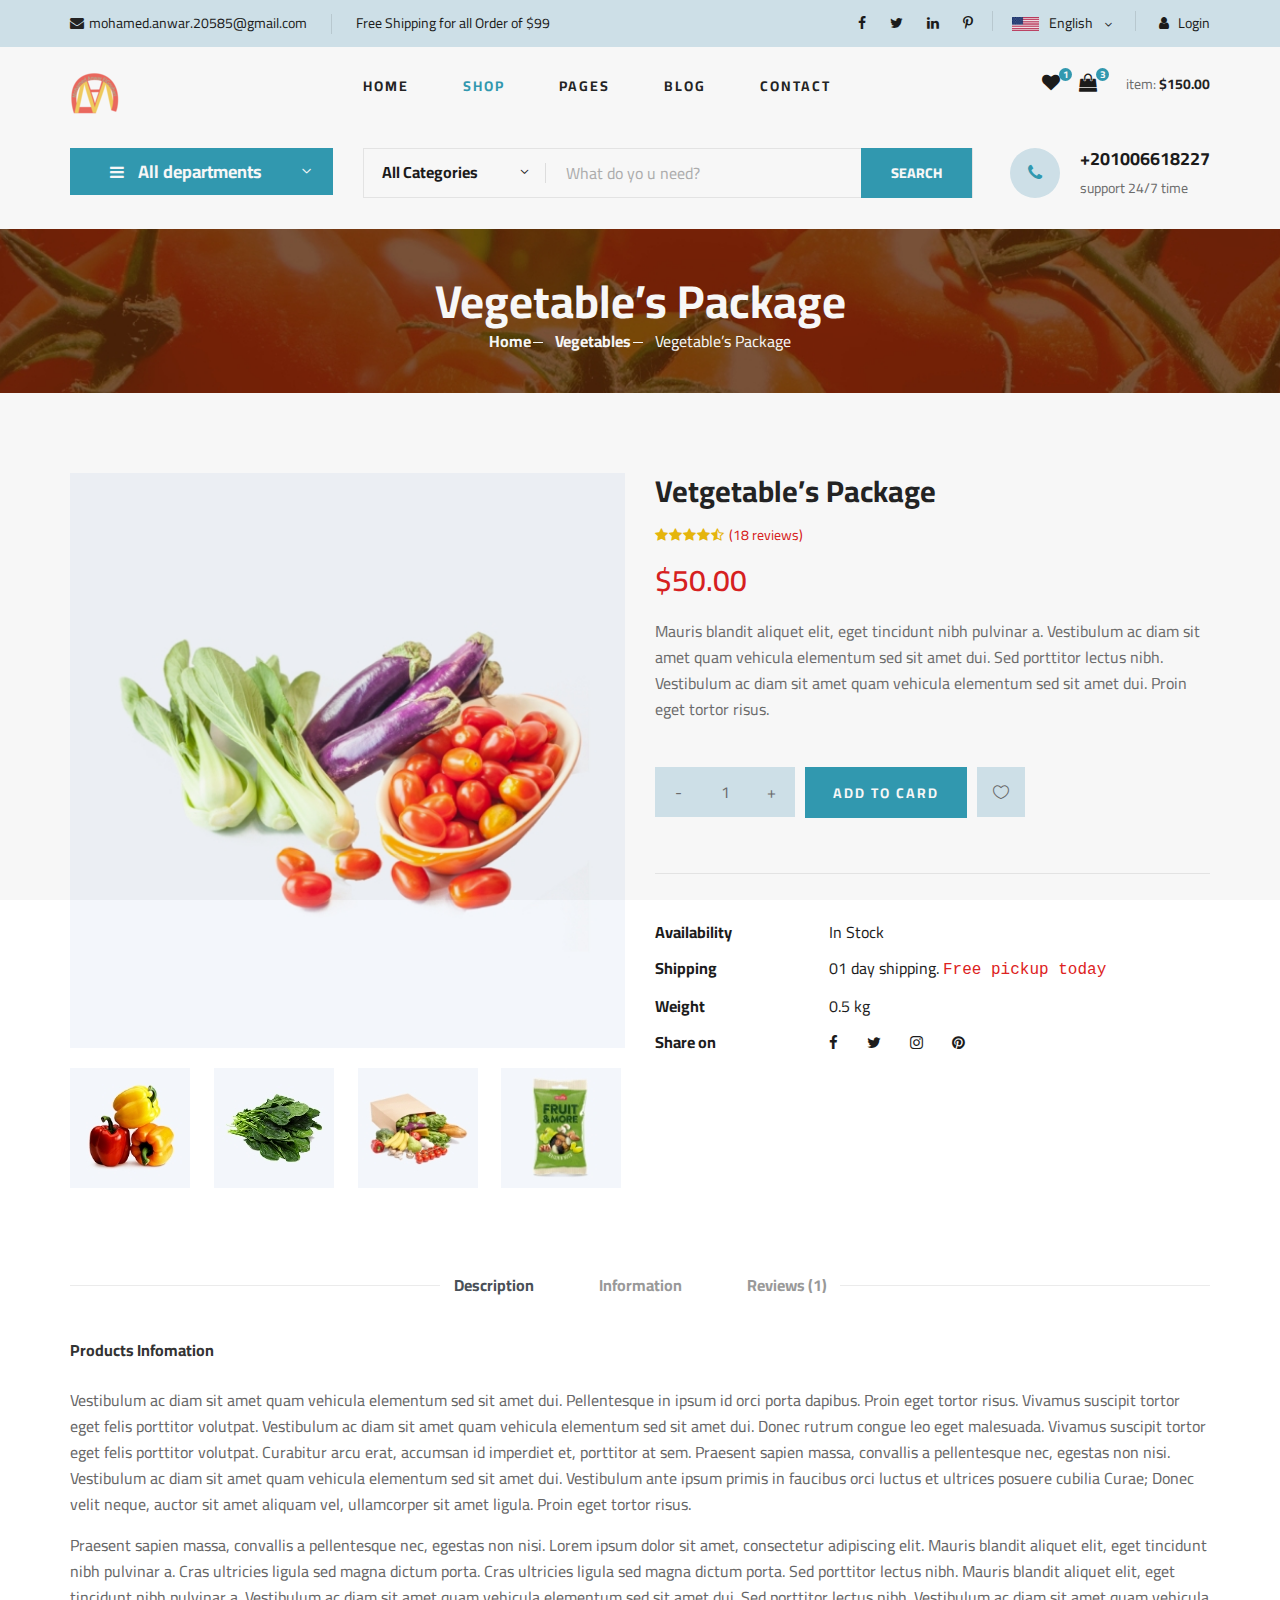
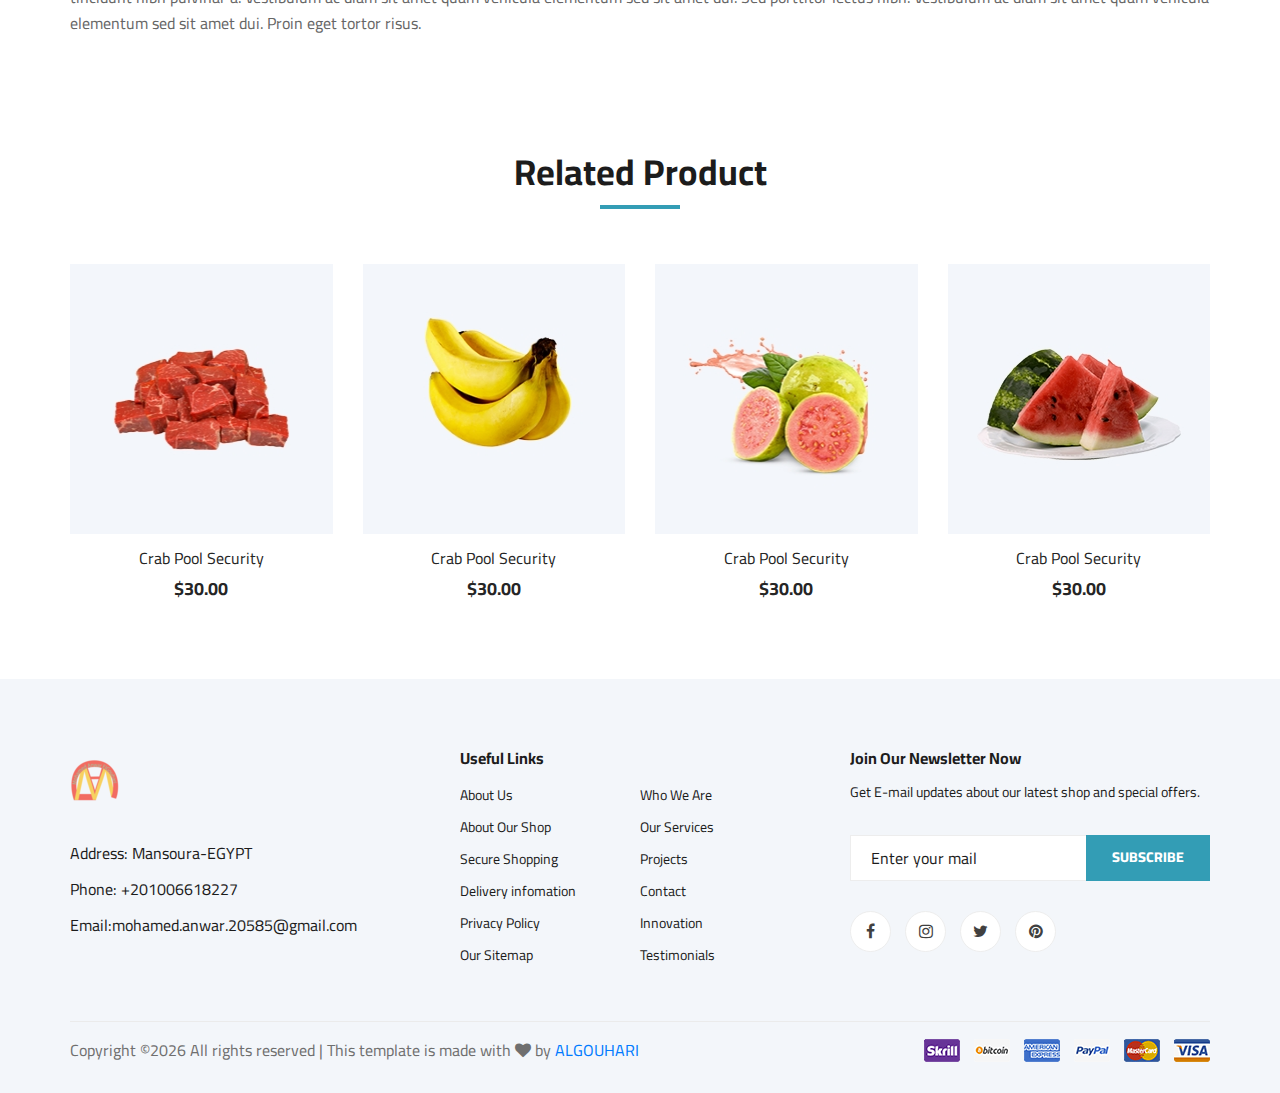
<file: shop-details.html>
<!DOCTYPE html>
<html lang="zxx">

<head>
    <meta charset="UTF-8">
    <meta name="description" content="Ogani Template">
    <meta name="keywords" content="Ogani, unica, creative, html">
    <meta name="viewport" content="width=device-width, initial-scale=1.0">
    <meta http-equiv="X-UA-Compatible" content="ie=edge">
    <title>Ogani | Template</title>

    <!-- Google Font -->
    <link href="https://fonts.googleapis.com/css2?family=Cairo:wght@200;300;400;600;900&display=swap" rel="stylesheet">

    <!-- Css Styles -->
    <link rel="stylesheet" href="css/bootstrap.min.css" type="text/css">
    <link rel="stylesheet" href="css/font-awesome.min.css" type="text/css">
    <link rel="stylesheet" href="css/elegant-icons.css" type="text/css">
    <link rel="stylesheet" href="css/nice-select.css" type="text/css">
    <link rel="stylesheet" href="css/jquery-ui.min.css" type="text/css">
    <link rel="stylesheet" href="css/owl.carousel.min.css" type="text/css">
    <link rel="stylesheet" href="css/slicknav.min.css" type="text/css">
    <link rel="stylesheet" href="css/style.css" type="text/css">
</head>

<body>
    <!-- Page Preloder -->
    <div id="preloder">
        <div class="loader"></div>
    </div>

    <!-- Humberger Begin -->
    <div class="humberger__menu__overlay"></div>
    <div class="humberger__menu__wrapper">
        <div class="humberger__menu__logo">
            <a href="#"><img src="img/logo.png" alt=""></a>
        </div>
        <div class="humberger__menu__cart">
            <ul>
                <li><a href="#"><i class="fa fa-heart"></i> <span>1</span></a></li>
                <li><a href="#"><i class="fa fa-shopping-bag"></i> <span>3</span></a></li>
            </ul>
            <div class="header__cart__price">item: <span>$150.00</span></div>
        </div>
        <div class="humberger__menu__widget">
            <div class="header__top__right__language">
                <img src="img/language.png" alt="">
                <div>English</div>
                <span class="arrow_carrot-down"></span>
                <ul>

                    <li><a href="#">Arabic</a></li>
                </ul>
            </div>
            <div class="header__top__right__auth">
                <a href="#"><i class="fa fa-user"></i> Login</a>
            </div>
        </div>
        <nav class="humberger__menu__nav mobile-menu">
            <ul>
                <li class="active"><a href="./index.html">Home</a></li>
                <li><a href="./shop-grid.html">Shop</a></li>
                <li><a href="#">Pages</a>
                    <ul class="header__menu__dropdown">
                        <li><a href="./shop-details.html">Shop Details</a></li>
                        <li><a href="./shoping-cart.html">Shoping Cart</a></li>
                        <li><a href="./checkout.html">Check Out</a></li>
                        <li><a href="./blog-details.html">Blog Details</a></li>
                    </ul>
                </li>
                <li><a href="./blog.html">Blog</a></li>
                <li><a href="./contact.html">Contact</a></li>
            </ul>
        </nav>
        <div id="mobile-menu-wrap"></div>
        <div class="header__top__right__social">
            <a href="#"><i class="fa fa-facebook"></i></a>
            <a href="#"><i class="fa fa-twitter"></i></a>
            <a href="#"><i class="fa fa-linkedin"></i></a>
            <a href="#"><i class="fa fa-pinterest-p"></i></a>
        </div>
        <div class="humberger__menu__contact">
            <ul>
                <li><i class="fa fa-envelope"></i>mohamed.anwar.20585@gmail.com</li>
                <li>Free Shipping for all Order of $99</li>
            </ul>
        </div>
    </div>
    <!-- Humberger End -->

    <!-- Header Section Begin -->
    <header class="header">
        <div class="header__top">
            <div class="container">
                <div class="row">
                    <div class="col-lg-6">
                        <div class="header__top__left">
                            <ul>
                                <li><i class="fa fa-envelope"></i>mohamed.anwar.20585@gmail.com</li>
                                <li>Free Shipping for all Order of $99</li>
                            </ul>
                        </div>
                    </div>
                    <div class="col-lg-6">
                        <div class="header__top__right">
                            <div class="header__top__right__social">
                                <a href="#"><i class="fa fa-facebook"></i></a>
                                <a href="#"><i class="fa fa-twitter"></i></a>
                                <a href="#"><i class="fa fa-linkedin"></i></a>
                                <a href="#"><i class="fa fa-pinterest-p"></i></a>
                            </div>
                            <div class="header__top__right__language">
                                <img src="img/language.png" alt="">
                                <div>English</div>
                                <span class="arrow_carrot-down"></span>
                                <ul>
                                    <li><a href="#">Arabic</a></li>
                                    
                                </ul>
                            </div>
                            <div class="header__top__right__auth">
                                <a href="#"><i class="fa fa-user"></i> Login</a>
                            </div>
                        </div>
                    </div>
                </div>
            </div>
        </div>
        <div class="container">
            <div class="row">
                <div class="col-lg-3">
                    <div class="header__logo">
                        <a href="./index.html"><img src="img/logo.png" alt=""></a>
                    </div>
                </div>
                <div class="col-lg-6">
                    <nav class="header__menu">
                        <ul>
                            <li><a href="./index.html">Home</a></li>
                            <li class="active"><a href="./shop-grid.html">Shop</a></li>
                            <li><a href="#">Pages</a>
                                <ul class="header__menu__dropdown">
                                    <li><a href="./shop-details.html">Shop Details</a></li>
                                    <li><a href="./shoping-cart.html">Shoping Cart</a></li>
                                    <li><a href="./checkout.html">Check Out</a></li>
                                    <li><a href="./blog-details.html">Blog Details</a></li>
                                </ul>
                            </li>
                            <li><a href="./blog.html">Blog</a></li>
                            <li><a href="./contact.html">Contact</a></li>
                        </ul>
                    </nav>
                </div>
                <div class="col-lg-3">
                    <div class="header__cart">
                        <ul>
                            <li><a href="#"><i class="fa fa-heart"></i> <span>1</span></a></li>
                            <li><a href="#"><i class="fa fa-shopping-bag"></i> <span>3</span></a></li>
                        </ul>
                        <div class="header__cart__price">item: <span>$150.00</span></div>
                    </div>
                </div>
            </div>
            <div class="humberger__open">
                <i class="fa fa-bars"></i>
            </div>
        </div>
    </header>
    <!-- Header Section End -->

    <!-- Hero Section Begin -->
    <section class="hero hero-normal">
        <div class="container">
            <div class="row">
                <div class="col-lg-3">
                    <div class="hero__categories">
                        <div class="hero__categories__all">
                            <i class="fa fa-bars"></i>
                            <span>All departments</span>
                        </div>
                        <ul>
                            <li><a href="#">Fresh Meat</a></li>
                            <li><a href="#">Vegetables</a></li>
                            <li><a href="#">Fruit & Nut Gifts</a></li>
                            <li><a href="#">Fresh Berries</a></li>
                            <li><a href="#">Ocean Foods</a></li>
                            <li><a href="#">Butter & Eggs</a></li>
                            <li><a href="#">Fastfood</a></li>
                            <li><a href="#">Fresh Onion</a></li>
                            <li><a href="#">Papayaya & Crisps</a></li>
                            <li><a href="#">Oatmeal</a></li>
                            <li><a href="#">Fresh Bananas</a></li>
                        </ul>
                    </div>
                </div>
                <div class="col-lg-9">
                    <div class="hero__search">
                        <div class="hero__search__form">
                            <form action="#">
                                <div class="hero__search__categories">
                                    All Categories
                                    <span class="arrow_carrot-down"></span>
                                </div>
                                <input type="text" placeholder="What do yo u need?">
                                <button type="submit" class="site-btn">SEARCH</button>
                            </form>
                        </div>
                        <div class="hero__search__phone">
                            <div class="hero__search__phone__icon">
                                <i class="fa fa-phone"></i>
                            </div>
                            <div class="hero__search__phone__text">
                                <h5>+201006618227</h5>
                                <span>support 24/7 time</span>
                            </div>
                        </div>
                    </div>
                </div>
            </div>
        </div>
    </section>
    <!-- Hero Section End -->

    <!-- Breadcrumb Section Begin -->
    <section class="breadcrumb-section set-bg" data-setbg="img/breadcrumb.jpg">
        <div class="container">
            <div class="row">
                <div class="col-lg-12 text-center">
                    <div class="breadcrumb__text">
                        <h2>Vegetable’s Package</h2>
                        <div class="breadcrumb__option">
                            <a href="./index.html">Home</a>
                            <a href="./index.html">Vegetables</a>
                            <span>Vegetable’s Package</span>
                        </div>
                    </div>
                </div>
            </div>
        </div>
    </section>
    <!-- Breadcrumb Section End -->

    <!-- Product Details Section Begin -->
    <section class="product-details spad">
        <div class="container">
            <div class="row">
                <div class="col-lg-6 col-md-6">
                    <div class="product__details__pic">
                        <div class="product__details__pic__item">
                            <img class="product__details__pic__item--large"
                                src="img/product/details/product-details-1.jpg" alt="">
                        </div>
                        <div class="product__details__pic__slider owl-carousel">
                            <img data-imgbigurl="img/product/details/product-details-2.jpg"
                                src="img/product/details/thumb-1.jpg" alt="">
                            <img data-imgbigurl="img/product/details/product-details-3.jpg"
                                src="img/product/details/thumb-2.jpg" alt="">
                            <img data-imgbigurl="img/product/details/product-details-5.jpg"
                                src="img/product/details/thumb-3.jpg" alt="">
                            <img data-imgbigurl="img/product/details/product-details-4.jpg"
                                src="img/product/details/thumb-4.jpg" alt="">
                        </div>
                    </div>
                </div>
                <div class="col-lg-6 col-md-6">
                    <div class="product__details__text">
                        <h3>Vetgetable’s Package</h3>
                        <div class="product__details__rating">
                            <i class="fa fa-star"></i>
                            <i class="fa fa-star"></i>
                            <i class="fa fa-star"></i>
                            <i class="fa fa-star"></i>
                            <i class="fa fa-star-half-o"></i>
                            <span>(18 reviews)</span>
                        </div>
                        <div class="product__details__price">$50.00</div>
                        <p>Mauris blandit aliquet elit, eget tincidunt nibh pulvinar a. Vestibulum ac diam sit amet quam
                            vehicula elementum sed sit amet dui. Sed porttitor lectus nibh. Vestibulum ac diam sit amet
                            quam vehicula elementum sed sit amet dui. Proin eget tortor risus.</p>
                        <div class="product__details__quantity">
                            <div class="quantity">
                                <div class="pro-qty">
                                    <input type="text" value="1">
                                </div>
                            </div>
                        </div>
                        <a href="#" class="primary-btn">ADD TO CARD</a>
                        <a href="#" class="heart-icon"><span class="icon_heart_alt"></span></a>
                        <ul>
                            <li><b>Availability</b> <span>In Stock</span></li>
                            <li><b>Shipping</b> <span>01 day shipping. <samp>Free pickup today</samp></span></li>
                            <li><b>Weight</b> <span>0.5 kg</span></li>
                            <li><b>Share on</b>
                                <div class="share">
                                    <a href="#"><i class="fa fa-facebook"></i></a>
                                    <a href="#"><i class="fa fa-twitter"></i></a>
                                    <a href="#"><i class="fa fa-instagram"></i></a>
                                    <a href="#"><i class="fa fa-pinterest"></i></a>
                                </div>
                            </li>
                        </ul>
                    </div>
                </div>
                <div class="col-lg-12">
                    <div class="product__details__tab">
                        <ul class="nav nav-tabs" role="tablist">
                            <li class="nav-item">
                                <a class="nav-link active" data-toggle="tab" href="#tabs-1" role="tab"
                                    aria-selected="true">Description</a>
                            </li>
                            <li class="nav-item">
                                <a class="nav-link" data-toggle="tab" href="#tabs-2" role="tab"
                                    aria-selected="false">Information</a>
                            </li>
                            <li class="nav-item">
                                <a class="nav-link" data-toggle="tab" href="#tabs-3" role="tab"
                                    aria-selected="false">Reviews <span>(1)</span></a>
                            </li>
                        </ul>
                        <div class="tab-content">
                            <div class="tab-pane active" id="tabs-1" role="tabpanel">
                                <div class="product__details__tab__desc">
                                    <h6>Products Infomation</h6>
                                    <p>Vestibulum ac diam sit amet quam vehicula elementum sed sit amet dui.
                                        Pellentesque in ipsum id orci porta dapibus. Proin eget tortor risus. Vivamus
                                        suscipit tortor eget felis porttitor volutpat. Vestibulum ac diam sit amet quam
                                        vehicula elementum sed sit amet dui. Donec rutrum congue leo eget malesuada.
                                        Vivamus suscipit tortor eget felis porttitor volutpat. Curabitur arcu erat,
                                        accumsan id imperdiet et, porttitor at sem. Praesent sapien massa, convallis a
                                        pellentesque nec, egestas non nisi. Vestibulum ac diam sit amet quam vehicula
                                        elementum sed sit amet dui. Vestibulum ante ipsum primis in faucibus orci luctus
                                        et ultrices posuere cubilia Curae; Donec velit neque, auctor sit amet aliquam
                                        vel, ullamcorper sit amet ligula. Proin eget tortor risus.</p>
                                        <p>Praesent sapien massa, convallis a pellentesque nec, egestas non nisi. Lorem
                                        ipsum dolor sit amet, consectetur adipiscing elit. Mauris blandit aliquet
                                        elit, eget tincidunt nibh pulvinar a. Cras ultricies ligula sed magna dictum
                                        porta. Cras ultricies ligula sed magna dictum porta. Sed porttitor lectus
                                        nibh. Mauris blandit aliquet elit, eget tincidunt nibh pulvinar a.
                                        Vestibulum ac diam sit amet quam vehicula elementum sed sit amet dui. Sed
                                        porttitor lectus nibh. Vestibulum ac diam sit amet quam vehicula elementum
                                        sed sit amet dui. Proin eget tortor risus.</p>
                                </div>
                            </div>
                            <div class="tab-pane" id="tabs-2" role="tabpanel">
                                <div class="product__details__tab__desc">
                                    <h6>Products Infomation</h6>
                                    <p>Vestibulum ac diam sit amet quam vehicula elementum sed sit amet dui.
                                        Pellentesque in ipsum id orci porta dapibus. Proin eget tortor risus.
                                        Vivamus suscipit tortor eget felis porttitor volutpat. Vestibulum ac diam
                                        sit amet quam vehicula elementum sed sit amet dui. Donec rutrum congue leo
                                        eget malesuada. Vivamus suscipit tortor eget felis porttitor volutpat.
                                        Curabitur arcu erat, accumsan id imperdiet et, porttitor at sem. Praesent
                                        sapien massa, convallis a pellentesque nec, egestas non nisi. Vestibulum ac
                                        diam sit amet quam vehicula elementum sed sit amet dui. Vestibulum ante
                                        ipsum primis in faucibus orci luctus et ultrices posuere cubilia Curae;
                                        Donec velit neque, auctor sit amet aliquam vel, ullamcorper sit amet ligula.
                                        Proin eget tortor risus.</p>
                                    <p>Praesent sapien massa, convallis a pellentesque nec, egestas non nisi. Lorem
                                        ipsum dolor sit amet, consectetur adipiscing elit. Mauris blandit aliquet
                                        elit, eget tincidunt nibh pulvinar a. Cras ultricies ligula sed magna dictum
                                        porta. Cras ultricies ligula sed magna dictum porta. Sed porttitor lectus
                                        nibh. Mauris blandit aliquet elit, eget tincidunt nibh pulvinar a.</p>
                                </div>
                            </div>
                            <div class="tab-pane" id="tabs-3" role="tabpanel">
                                <div class="product__details__tab__desc">
                                    <h6>Products Infomation</h6>
                                    <p>Vestibulum ac diam sit amet quam vehicula elementum sed sit amet dui.
                                        Pellentesque in ipsum id orci porta dapibus. Proin eget tortor risus.
                                        Vivamus suscipit tortor eget felis porttitor volutpat. Vestibulum ac diam
                                        sit amet quam vehicula elementum sed sit amet dui. Donec rutrum congue leo
                                        eget malesuada. Vivamus suscipit tortor eget felis porttitor volutpat.
                                        Curabitur arcu erat, accumsan id imperdiet et, porttitor at sem. Praesent
                                        sapien massa, convallis a pellentesque nec, egestas non nisi. Vestibulum ac
                                        diam sit amet quam vehicula elementum sed sit amet dui. Vestibulum ante
                                        ipsum primis in faucibus orci luctus et ultrices posuere cubilia Curae;
                                        Donec velit neque, auctor sit amet aliquam vel, ullamcorper sit amet ligula.
                                        Proin eget tortor risus.</p>
                                </div>
                            </div>
                        </div>
                    </div>
                </div>
            </div>
        </div>
    </section>
    <!-- Product Details Section End -->

    <!-- Related Product Section Begin -->
    <section class="related-product">
        <div class="container">
            <div class="row">
                <div class="col-lg-12">
                    <div class="section-title related__product__title">
                        <h2>Related Product</h2>
                    </div>
                </div>
            </div>
            <div class="row">
                <div class="col-lg-3 col-md-4 col-sm-6">
                    <div class="product__item">
                        <div class="product__item__pic set-bg" data-setbg="img/product/product-1.jpg">
                            <ul class="product__item__pic__hover">
                                <li><a href="#"><i class="fa fa-heart"></i></a></li>
                                <li><a href="#"><i class="fa fa-retweet"></i></a></li>
                                <li><a href="#"><i class="fa fa-shopping-cart"></i></a></li>
                            </ul>
                        </div>
                        <div class="product__item__text">
                            <h6><a href="#">Crab Pool Security</a></h6>
                            <h5>$30.00</h5>
                        </div>
                    </div>
                </div>
                <div class="col-lg-3 col-md-4 col-sm-6">
                    <div class="product__item">
                        <div class="product__item__pic set-bg" data-setbg="img/product/product-2.jpg">
                            <ul class="product__item__pic__hover">
                                <li><a href="#"><i class="fa fa-heart"></i></a></li>
                                <li><a href="#"><i class="fa fa-retweet"></i></a></li>
                                <li><a href="#"><i class="fa fa-shopping-cart"></i></a></li>
                            </ul>
                        </div>
                        <div class="product__item__text">
                            <h6><a href="#">Crab Pool Security</a></h6>
                            <h5>$30.00</h5>
                        </div>
                    </div>
                </div>
                <div class="col-lg-3 col-md-4 col-sm-6">
                    <div class="product__item">
                        <div class="product__item__pic set-bg" data-setbg="img/product/product-3.jpg">
                            <ul class="product__item__pic__hover">
                                <li><a href="#"><i class="fa fa-heart"></i></a></li>
                                <li><a href="#"><i class="fa fa-retweet"></i></a></li>
                                <li><a href="#"><i class="fa fa-shopping-cart"></i></a></li>
                            </ul>
                        </div>
                        <div class="product__item__text">
                            <h6><a href="#">Crab Pool Security</a></h6>
                            <h5>$30.00</h5>
                        </div>
                    </div>
                </div>
                <div class="col-lg-3 col-md-4 col-sm-6">
                    <div class="product__item">
                        <div class="product__item__pic set-bg" data-setbg="img/product/product-7.jpg">
                            <ul class="product__item__pic__hover">
                                <li><a href="#"><i class="fa fa-heart"></i></a></li>
                                <li><a href="#"><i class="fa fa-retweet"></i></a></li>
                                <li><a href="#"><i class="fa fa-shopping-cart"></i></a></li>
                            </ul>
                        </div>
                        <div class="product__item__text">
                            <h6><a href="#">Crab Pool Security</a></h6>
                            <h5>$30.00</h5>
                        </div>
                    </div>
                </div>
            </div>
        </div>
    </section>
    <!-- Related Product Section End -->

    <!-- Footer Section Begin -->
    <footer class="footer spad">
        <div class="container">
            <div class="row">
                <div class="col-lg-3 col-md-6 col-sm-6">
                    <div class="footer__about">
                        <div class="footer__about__logo">
                            <a href="./index.html"><img src="img/logo.png" alt=""></a>
                        </div>
                        <ul>
                            <li>Address: Mansoura-EGYPT</li>
                            <li>Phone: +201006618227</li>
                            <li>Email:mohamed.anwar.20585@gmail.com</li>
                        </ul>
                    </div>
                </div>
                <div class="col-lg-4 col-md-6 col-sm-6 offset-lg-1">
                    <div class="footer__widget">
                        <h6>Useful Links</h6>
                        <ul>
                            <li><a href="#">About Us</a></li>
                            <li><a href="#">About Our Shop</a></li>
                            <li><a href="#">Secure Shopping</a></li>
                            <li><a href="#">Delivery infomation</a></li>
                            <li><a href="#">Privacy Policy</a></li>
                            <li><a href="#">Our Sitemap</a></li>
                        </ul>
                        <ul>
                            <li><a href="#">Who We Are</a></li>
                            <li><a href="#">Our Services</a></li>
                            <li><a href="#">Projects</a></li>
                            <li><a href="#">Contact</a></li>
                            <li><a href="#">Innovation</a></li>
                            <li><a href="#">Testimonials</a></li>
                        </ul>
                    </div>
                </div>
                <div class="col-lg-4 col-md-12">
                    <div class="footer__widget">
                        <h6>Join Our Newsletter Now</h6>
                        <p>Get E-mail updates about our latest shop and special offers.</p>
                        <form action="#">
                            <input type="text" placeholder="Enter your mail">
                            <button type="submit" class="site-btn">Subscribe</button>
                        </form>
                        <div class="footer__widget__social">
                            <a href="#"><i class="fa fa-facebook"></i></a>
                            <a href="#"><i class="fa fa-instagram"></i></a>
                            <a href="#"><i class="fa fa-twitter"></i></a>
                            <a href="#"><i class="fa fa-pinterest"></i></a>
                        </div>
                    </div>
                </div>
            </div>
            <div class="row">
                <div class="col-lg-12">
                    <div class="footer__copyright">
                        <div class="footer__copyright__text"><p><!-- Link back to Colorlib can't be removed. Template is licensed under CC BY 3.0. -->
  Copyright &copy;<script>document.write(new Date().getFullYear());</script> All rights reserved | This template is made with <i class="fa fa-heart" aria-hidden="true"></i> by <a href="https://mohamedanwar20585.github.io/c.vAlgouhari/" target="_blank">ALGOUHARI</a>
  <!-- Link back to Colorlib can't be removed. Template is licensed under CC BY 3.0. --></p></div>
                        <div class="footer__copyright__payment"><img src="img/payment-item.png" alt=""></div>
                    </div>
                </div>
            </div>
        </div>
    </footer>
    <!-- Footer Section End -->

    <!-- Js Plugins -->
    <script src="js/jquery-3.3.1.min.js"></script>
    <script src="js/bootstrap.min.js"></script>
    <script src="js/jquery.nice-select.min.js"></script>
    <script src="js/jquery-ui.min.js"></script>
    <script src="js/jquery.slicknav.js"></script>
    <script src="js/mixitup.min.js"></script>
    <script src="js/owl.carousel.min.js"></script>
    <script src="js/main.js"></script>


</body>

</html>
</file>
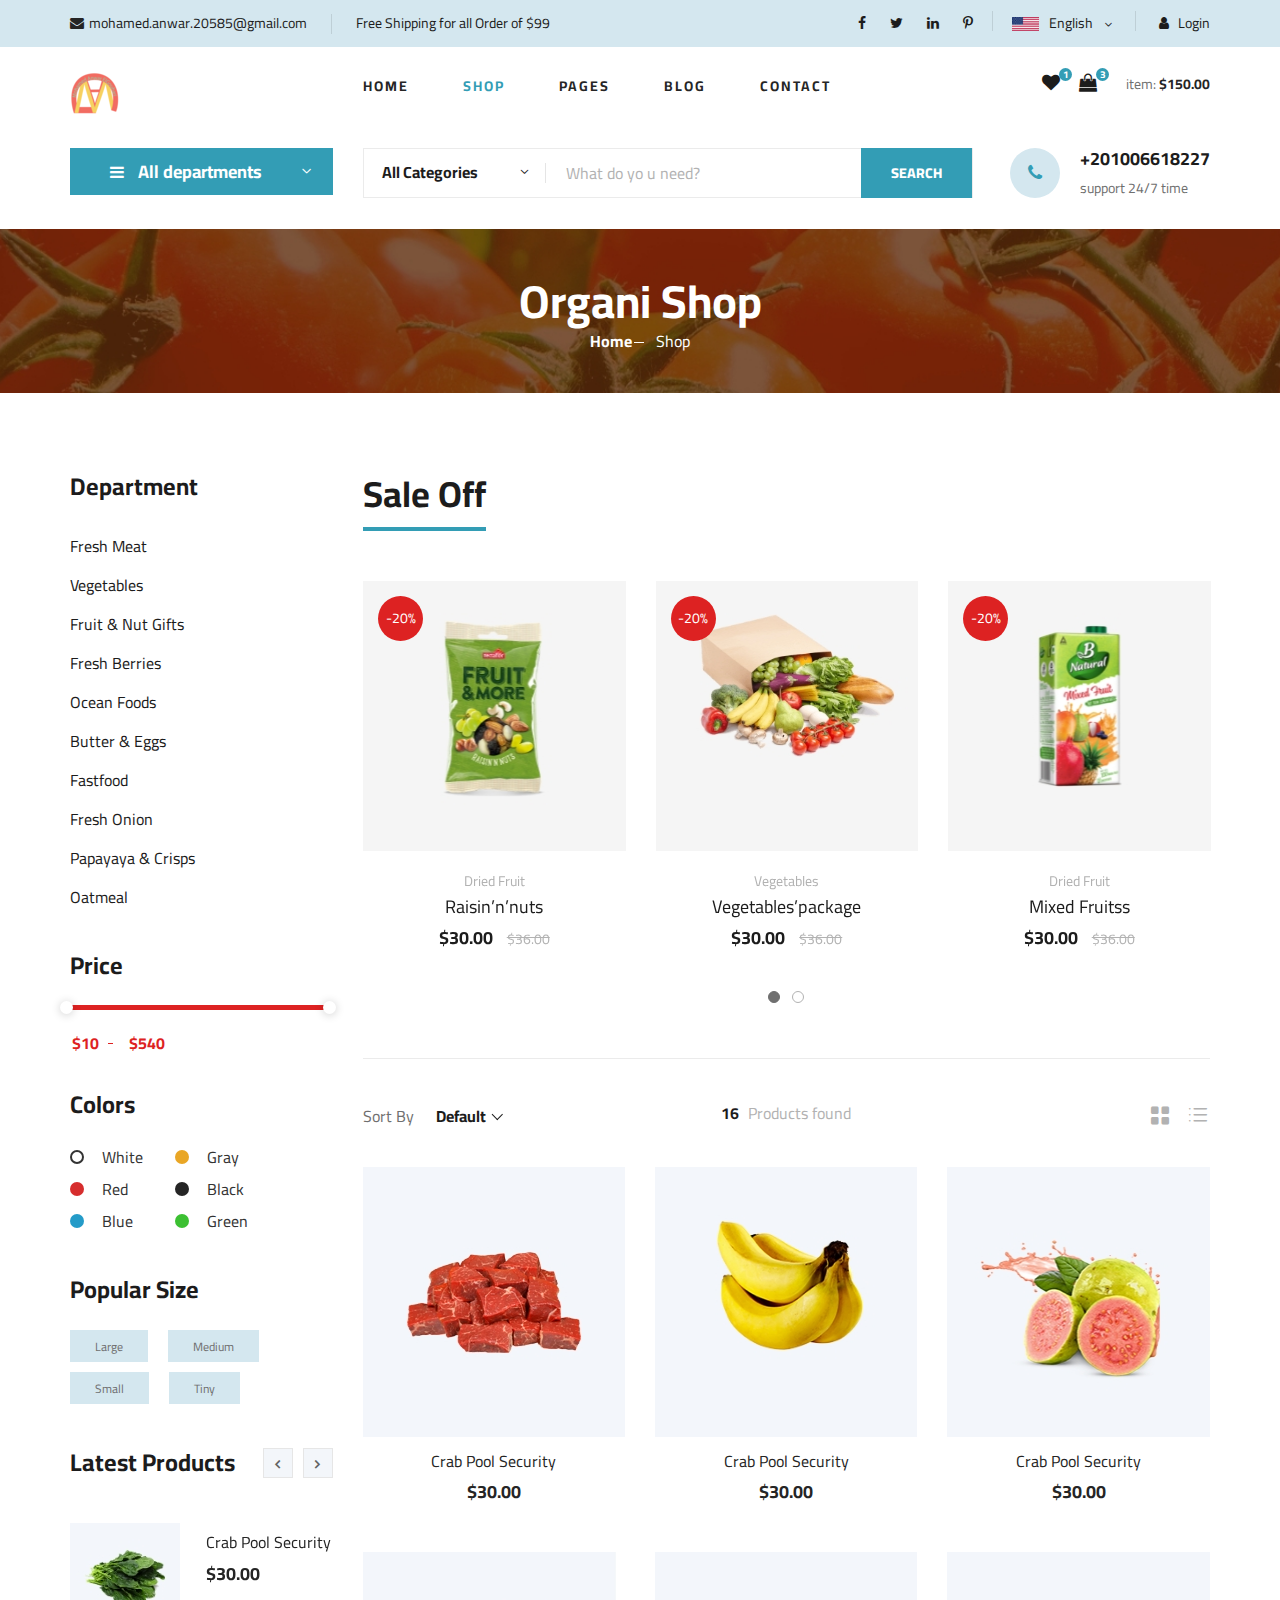
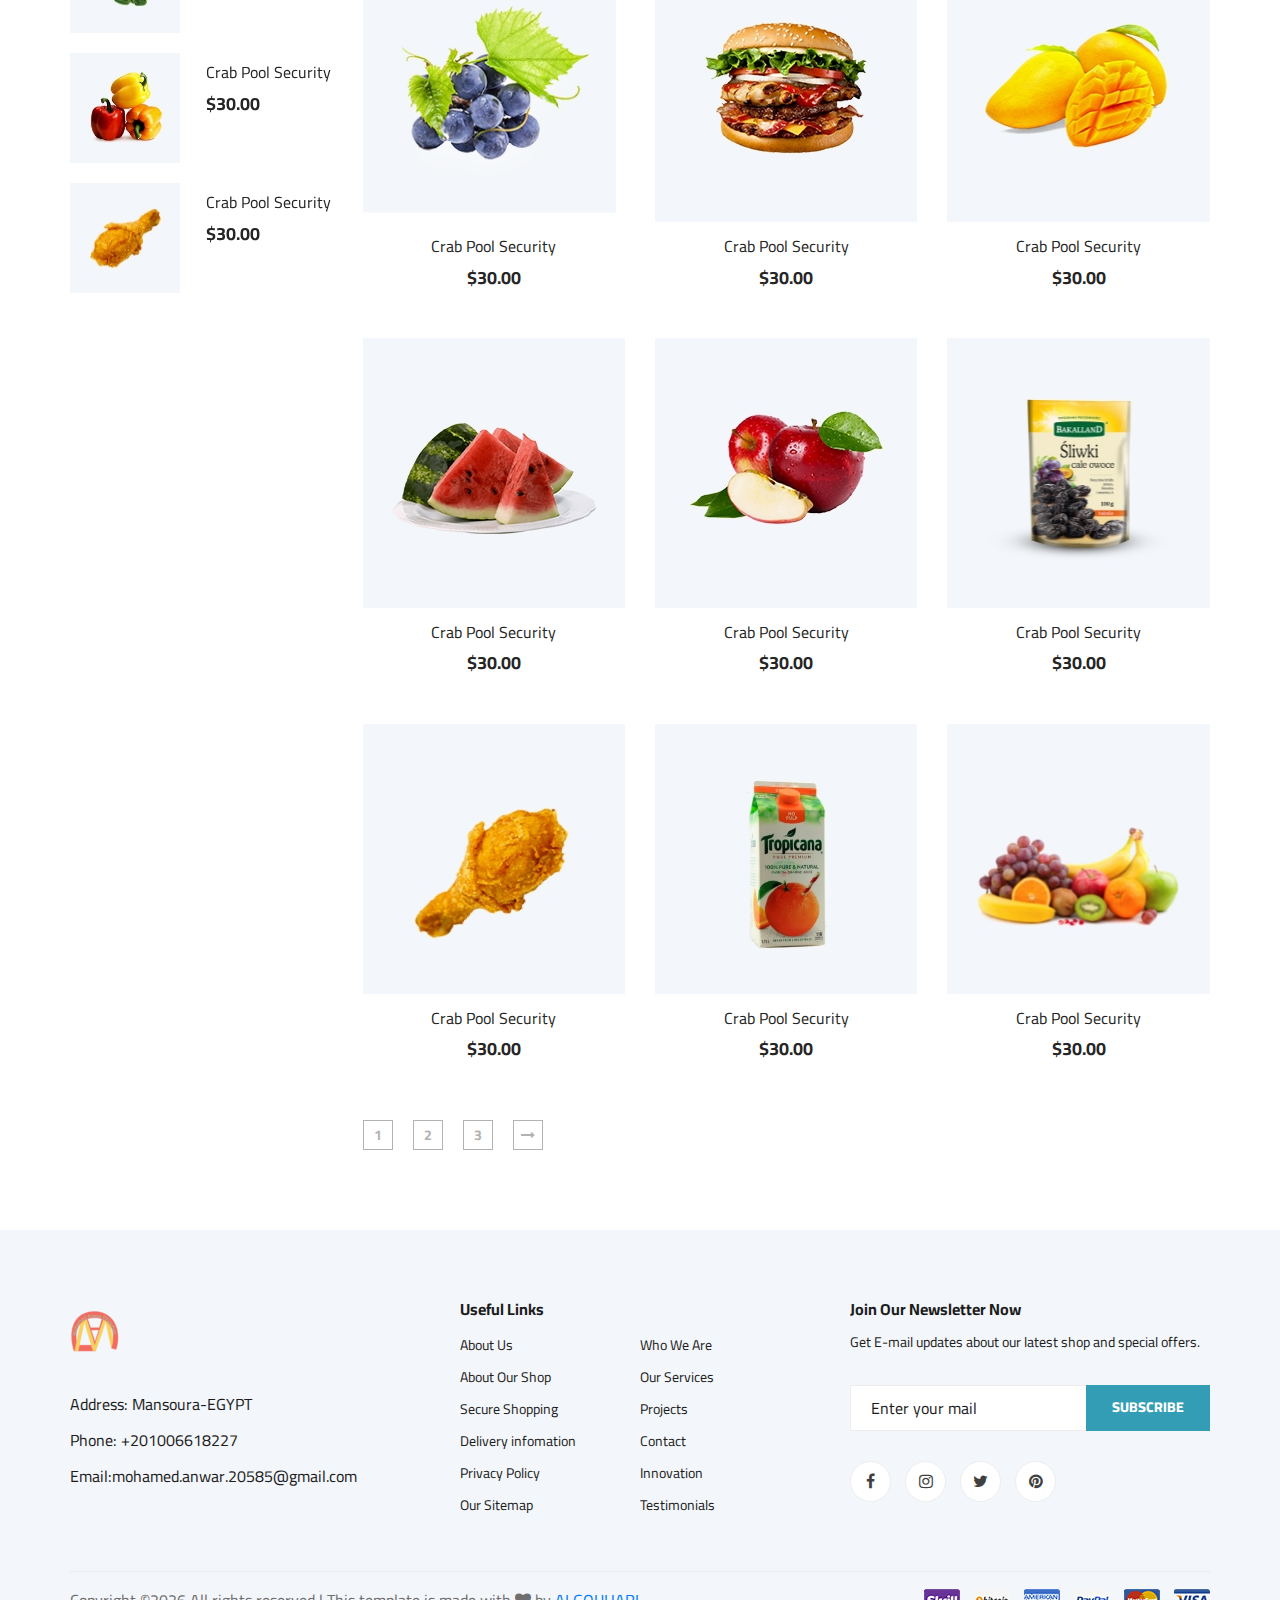
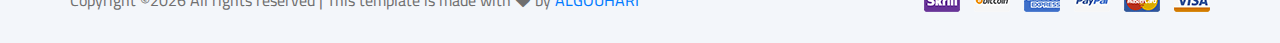
<file: shop-grid.html>
<!DOCTYPE html>
<html lang="zxx">

<head>
    <meta charset="UTF-8">
    <meta name="description" content="Ogani Template">
    <meta name="keywords" content="Ogani, unica, creative, html">
    <meta name="viewport" content="width=device-width, initial-scale=1.0">
    <meta http-equiv="X-UA-Compatible" content="ie=edge">
    <title>Ogani | Template</title>

    <!-- Google Font -->
    <link href="https://fonts.googleapis.com/css2?family=Cairo:wght@200;300;400;600;900&display=swap" rel="stylesheet">

    <!-- Css Styles -->
    <link rel="stylesheet" href="css/bootstrap.min.css" type="text/css">
    <link rel="stylesheet" href="css/font-awesome.min.css" type="text/css">
    <link rel="stylesheet" href="css/elegant-icons.css" type="text/css">
    <link rel="stylesheet" href="css/nice-select.css" type="text/css">
    <link rel="stylesheet" href="css/jquery-ui.min.css" type="text/css">
    <link rel="stylesheet" href="css/owl.carousel.min.css" type="text/css">
    <link rel="stylesheet" href="css/slicknav.min.css" type="text/css">
    <link rel="stylesheet" href="css/style.css" type="text/css">
</head>

<body>
    <!-- Page Preloder -->
    <div id="preloder">
        <div class="loader"></div>
    </div>

    <!-- Humberger Begin -->
    <div class="humberger__menu__overlay"></div>
    <div class="humberger__menu__wrapper">
        <div class="humberger__menu__logo">
            <a href="#"><img src="img/logo.png" alt=""></a>
        </div>
        <div class="humberger__menu__cart">
            <ul>
                <li><a href="#"><i class="fa fa-heart"></i> <span>1</span></a></li>
                <li><a href="#"><i class="fa fa-shopping-bag"></i> <span>3</span></a></li>
            </ul>
            <div class="header__cart__price">item: <span>$150.00</span></div>
        </div>
        <div class="humberger__menu__widget">
            <div class="header__top__right__language">
                <img src="img/language.png" alt="">
                <div>English</div>
                <span class="arrow_carrot-down"></span>
                <ul>

                    <li><a href="#">Arabic</a></li>
                </ul>
            </div>
            <div class="header__top__right__auth">
                <a href="#"><i class="fa fa-user"></i> Login</a>
            </div>
        </div>
        <nav class="humberger__menu__nav mobile-menu">
            <ul>
                <li class="active"><a href="./index.html">Home</a></li>
                <li><a href="./shop-grid.html">Shop</a></li>
                <li><a href="#">Pages</a>
                    <ul class="header__menu__dropdown">
                        <li><a href="./shop-details.html">Shop Details</a></li>
                        <li><a href="./shoping-cart.html">Shoping Cart</a></li>
                        <li><a href="./checkout.html">Check Out</a></li>
                        <li><a href="./blog-details.html">Blog Details</a></li>
                    </ul>
                </li>
                <li><a href="./blog.html">Blog</a></li>
                <li><a href="./contact.html">Contact</a></li>
            </ul>
        </nav>
        <div id="mobile-menu-wrap"></div>
        <div class="header__top__right__social">
            <a href="#"><i class="fa fa-facebook"></i></a>
            <a href="#"><i class="fa fa-twitter"></i></a>
            <a href="#"><i class="fa fa-linkedin"></i></a>
            <a href="#"><i class="fa fa-pinterest-p"></i></a>
        </div>
        <div class="humberger__menu__contact">
            <ul>
                <li><i class="fa fa-envelope"></i>mohamed.anwar.20585@gmail.com</li>
                <li>Free Shipping for all Order of $99</li>
            </ul>
        </div>
    </div>
    <!-- Humberger End -->

    <!-- Header Section Begin -->
    <header class="header">
        <div class="header__top">
            <div class="container">
                <div class="row">
                    <div class="col-lg-6">
                        <div class="header__top__left">
                            <ul>
                                <li><i class="fa fa-envelope"></i>mohamed.anwar.20585@gmail.com</li>
                                <li>Free Shipping for all Order of $99</li>
                            </ul>
                        </div>
                    </div>
                    <div class="col-lg-6">
                        <div class="header__top__right">
                            <div class="header__top__right__social">
                                <a href="#"><i class="fa fa-facebook"></i></a>
                                <a href="#"><i class="fa fa-twitter"></i></a>
                                <a href="#"><i class="fa fa-linkedin"></i></a>
                                <a href="#"><i class="fa fa-pinterest-p"></i></a>
                            </div>
                            <div class="header__top__right__language">
                                <img src="img/language.png" alt="">
                                <div>English</div>
                                <span class="arrow_carrot-down"></span>
                                <ul>
                                    <li><a href="#">Arabic</a></li>
                                    
                                </ul>
                            </div>
                            <div class="header__top__right__auth">
                                <a href="#"><i class="fa fa-user"></i> Login</a>
                            </div>
                        </div>
                    </div>
                </div>
            </div>
        </div>
        <div class="container">
            <div class="row">
                <div class="col-lg-3">
                    <div class="header__logo">
                        <a href="./index.html"><img src="img/logo.png" alt=""></a>
                    </div>
                </div>
                <div class="col-lg-6">
                    <nav class="header__menu">
                        <ul>
                            <li><a href="./index.html">Home</a></li>
                            <li class="active"><a href="./shop-grid.html">Shop</a></li>
                            <li><a href="#">Pages</a>
                                <ul class="header__menu__dropdown">
                                    <li><a href="./shop-details.html">Shop Details</a></li>
                                    <li><a href="./shoping-cart.html">Shoping Cart</a></li>
                                    <li><a href="./checkout.html">Check Out</a></li>
                                    <li><a href="./blog-details.html">Blog Details</a></li>
                                </ul>
                            </li>
                            <li><a href="./blog.html">Blog</a></li>
                            <li><a href="./contact.html">Contact</a></li>
                        </ul>
                    </nav>
                </div>
                <div class="col-lg-3">
                    <div class="header__cart">
                        <ul>
                            <li><a href="#"><i class="fa fa-heart"></i> <span>1</span></a></li>
                            <li><a href="#"><i class="fa fa-shopping-bag"></i> <span>3</span></a></li>
                        </ul>
                        <div class="header__cart__price">item: <span>$150.00</span></div>
                    </div>
                </div>
            </div>
            <div class="humberger__open">
                <i class="fa fa-bars"></i>
            </div>
        </div>
    </header>
    <!-- Header Section End -->

    <!-- Hero Section Begin -->
    <section class="hero hero-normal">
        <div class="container">
            <div class="row">
                <div class="col-lg-3">
                    <div class="hero__categories">
                        <div class="hero__categories__all">
                            <i class="fa fa-bars"></i>
                            <span>All departments</span>
                        </div>
                        <ul>
                            <li><a href="#">Fresh Meat</a></li>
                            <li><a href="#">Vegetables</a></li>
                            <li><a href="#">Fruit & Nut Gifts</a></li>
                            <li><a href="#">Fresh Berries</a></li>
                            <li><a href="#">Ocean Foods</a></li>
                            <li><a href="#">Butter & Eggs</a></li>
                            <li><a href="#">Fastfood</a></li>
                            <li><a href="#">Fresh Onion</a></li>
                            <li><a href="#">Papayaya & Crisps</a></li>
                            <li><a href="#">Oatmeal</a></li>
                            <li><a href="#">Fresh Bananas</a></li>
                        </ul>
                    </div>
                </div>
                <div class="col-lg-9">
                    <div class="hero__search">
                        <div class="hero__search__form">
                            <form action="#">
                                <div class="hero__search__categories">
                                    All Categories
                                    <span class="arrow_carrot-down"></span>
                                </div>
                                <input type="text" placeholder="What do yo u need?">
                                <button type="submit" class="site-btn">SEARCH</button>
                            </form>
                        </div>
                        <div class="hero__search__phone">
                            <div class="hero__search__phone__icon">
                                <i class="fa fa-phone"></i>
                            </div>
                            <div class="hero__search__phone__text">
                                <h5>+201006618227</h5>
                                <span>support 24/7 time</span>
                            </div>
                        </div>
                    </div>
                </div>
            </div>
        </div>
    </section>
    <!-- Hero Section End -->

    <!-- Breadcrumb Section Begin -->
    <section class="breadcrumb-section set-bg" data-setbg="img/breadcrumb.jpg">
        <div class="container">
            <div class="row">
                <div class="col-lg-12 text-center">
                    <div class="breadcrumb__text">
                        <h2>Organi Shop</h2>
                        <div class="breadcrumb__option">
                            <a href="./index.html">Home</a>
                            <span>Shop</span>
                        </div>
                    </div>
                </div>
            </div>
        </div>
    </section>
    <!-- Breadcrumb Section End -->

    <!-- Product Section Begin -->
    <section class="product spad">
        <div class="container">
            <div class="row">
                <div class="col-lg-3 col-md-5">
                    <div class="sidebar">
                        <div class="sidebar__item">
                            <h4>Department</h4>
                            <ul>
                                <li><a href="#">Fresh Meat</a></li>
                                <li><a href="#">Vegetables</a></li>
                                <li><a href="#">Fruit & Nut Gifts</a></li>
                                <li><a href="#">Fresh Berries</a></li>
                                <li><a href="#">Ocean Foods</a></li>
                                <li><a href="#">Butter & Eggs</a></li>
                                <li><a href="#">Fastfood</a></li>
                                <li><a href="#">Fresh Onion</a></li>
                                <li><a href="#">Papayaya & Crisps</a></li>
                                <li><a href="#">Oatmeal</a></li>
                            </ul>
                        </div>
                        <div class="sidebar__item">
                            <h4>Price</h4>
                            <div class="price-range-wrap">
                                <div class="price-range ui-slider ui-corner-all ui-slider-horizontal ui-widget ui-widget-content"
                                    data-min="10" data-max="540">
                                    <div class="ui-slider-range ui-corner-all ui-widget-header"></div>
                                    <span tabindex="0" class="ui-slider-handle ui-corner-all ui-state-default"></span>
                                    <span tabindex="0" class="ui-slider-handle ui-corner-all ui-state-default"></span>
                                </div>
                                <div class="range-slider">
                                    <div class="price-input">
                                        <input type="text" id="minamount">
                                        <input type="text" id="maxamount">
                                    </div>
                                </div>
                            </div>
                        </div>
                        <div class="sidebar__item sidebar__item__color--option">
                            <h4>Colors</h4>
                            <div class="sidebar__item__color sidebar__item__color--white">
                                <label for="white">
                                    White
                                    <input type="radio" id="white">
                                </label>
                            </div>
                            <div class="sidebar__item__color sidebar__item__color--gray">
                                <label for="gray">
                                    Gray
                                    <input type="radio" id="gray">
                                </label>
                            </div>
                            <div class="sidebar__item__color sidebar__item__color--red">
                                <label for="red">
                                    Red
                                    <input type="radio" id="red">
                                </label>
                            </div>
                            <div class="sidebar__item__color sidebar__item__color--black">
                                <label for="black">
                                    Black
                                    <input type="radio" id="black">
                                </label>
                            </div>
                            <div class="sidebar__item__color sidebar__item__color--blue">
                                <label for="blue">
                                    Blue
                                    <input type="radio" id="blue">
                                </label>
                            </div>
                            <div class="sidebar__item__color sidebar__item__color--green">
                                <label for="green">
                                    Green
                                    <input type="radio" id="green">
                                </label>
                            </div>
                        </div>
                        <div class="sidebar__item">
                            <h4>Popular Size</h4>
                            <div class="sidebar__item__size">
                                <label for="large">
                                    Large
                                    <input type="radio" id="large">
                                </label>
                            </div>
                            <div class="sidebar__item__size">
                                <label for="medium">
                                    Medium
                                    <input type="radio" id="medium">
                                </label>
                            </div>
                            <div class="sidebar__item__size">
                                <label for="small">
                                    Small
                                    <input type="radio" id="small">
                                </label>
                            </div>
                            <div class="sidebar__item__size">
                                <label for="tiny">
                                    Tiny
                                    <input type="radio" id="tiny">
                                </label>
                            </div>
                        </div>
                        <div class="sidebar__item">
                            <div class="latest-product__text">
                                <h4>Latest Products</h4>
                                <div class="latest-product__slider owl-carousel">
                                    <div class="latest-prdouct__slider__item">
                                        <a href="#" class="latest-product__item">
                                            <div class="latest-product__item__pic">
                                                <img src="img/latest-product/lp-1.jpg" alt="">
                                            </div>
                                            <div class="latest-product__item__text">
                                                <h6>Crab Pool Security</h6>
                                                <span>$30.00</span>
                                            </div>
                                        </a>
                                        <a href="#" class="latest-product__item">
                                            <div class="latest-product__item__pic">
                                                <img src="img/latest-product/lp-2.jpg" alt="">
                                            </div>
                                            <div class="latest-product__item__text">
                                                <h6>Crab Pool Security</h6>
                                                <span>$30.00</span>
                                            </div>
                                        </a>
                                        <a href="#" class="latest-product__item">
                                            <div class="latest-product__item__pic">
                                                <img src="img/latest-product/lp-3.jpg" alt="">
                                            </div>
                                            <div class="latest-product__item__text">
                                                <h6>Crab Pool Security</h6>
                                                <span>$30.00</span>
                                            </div>
                                        </a>
                                    </div>
                                    <div class="latest-prdouct__slider__item">
                                        <a href="#" class="latest-product__item">
                                            <div class="latest-product__item__pic">
                                                <img src="img/latest-product/lp-1.jpg" alt="">
                                            </div>
                                            <div class="latest-product__item__text">
                                                <h6>Crab Pool Security</h6>
                                                <span>$30.00</span>
                                            </div>
                                        </a>
                                        <a href="#" class="latest-product__item">
                                            <div class="latest-product__item__pic">
                                                <img src="img/latest-product/lp-2.jpg" alt="">
                                            </div>
                                            <div class="latest-product__item__text">
                                                <h6>Crab Pool Security</h6>
                                                <span>$30.00</span>
                                            </div>
                                        </a>
                                        <a href="#" class="latest-product__item">
                                            <div class="latest-product__item__pic">
                                                <img src="img/latest-product/lp-3.jpg" alt="">
                                            </div>
                                            <div class="latest-product__item__text">
                                                <h6>Crab Pool Security</h6>
                                                <span>$30.00</span>
                                            </div>
                                        </a>
                                    </div>
                                </div>
                            </div>
                        </div>
                    </div>
                </div>
                <div class="col-lg-9 col-md-7">
                    <div class="product__discount">
                        <div class="section-title product__discount__title">
                            <h2>Sale Off</h2>
                        </div>
                        <div class="row">
                            <div class="product__discount__slider owl-carousel">
                                <div class="col-lg-4">
                                    <div class="product__discount__item">
                                        <div class="product__discount__item__pic set-bg"
                                            data-setbg="img/product/discount/pd-1.jpg">
                                            <div class="product__discount__percent">-20%</div>
                                            <ul class="product__item__pic__hover">
                                                <li><a href="#"><i class="fa fa-heart"></i></a></li>
                                                <li><a href="#"><i class="fa fa-retweet"></i></a></li>
                                                <li><a href="#"><i class="fa fa-shopping-cart"></i></a></li>
                                            </ul>
                                        </div>
                                        <div class="product__discount__item__text">
                                            <span>Dried Fruit</span>
                                            <h5><a href="#">Raisin’n’nuts</a></h5>
                                            <div class="product__item__price">$30.00 <span>$36.00</span></div>
                                        </div>
                                    </div>
                                </div>
                                <div class="col-lg-4">
                                    <div class="product__discount__item">
                                        <div class="product__discount__item__pic set-bg"
                                            data-setbg="img/product/discount/pd-2.jpg">
                                            <div class="product__discount__percent">-20%</div>
                                            <ul class="product__item__pic__hover">
                                                <li><a href="#"><i class="fa fa-heart"></i></a></li>
                                                <li><a href="#"><i class="fa fa-retweet"></i></a></li>
                                                <li><a href="#"><i class="fa fa-shopping-cart"></i></a></li>
                                            </ul>
                                        </div>
                                        <div class="product__discount__item__text">
                                            <span>Vegetables</span>
                                            <h5><a href="#">Vegetables’package</a></h5>
                                            <div class="product__item__price">$30.00 <span>$36.00</span></div>
                                        </div>
                                    </div>
                                </div>
                                <div class="col-lg-4">
                                    <div class="product__discount__item">
                                        <div class="product__discount__item__pic set-bg"
                                            data-setbg="img/product/discount/pd-3.jpg">
                                            <div class="product__discount__percent">-20%</div>
                                            <ul class="product__item__pic__hover">
                                                <li><a href="#"><i class="fa fa-heart"></i></a></li>
                                                <li><a href="#"><i class="fa fa-retweet"></i></a></li>
                                                <li><a href="#"><i class="fa fa-shopping-cart"></i></a></li>
                                            </ul>
                                        </div>
                                        <div class="product__discount__item__text">
                                            <span>Dried Fruit</span>
                                            <h5><a href="#">Mixed Fruitss</a></h5>
                                            <div class="product__item__price">$30.00 <span>$36.00</span></div>
                                        </div>
                                    </div>
                                </div>
                                <div class="col-lg-4">
                                    <div class="product__discount__item">
                                        <div class="product__discount__item__pic set-bg"
                                            data-setbg="img/product/discount/pd-4.jpg">
                                            <div class="product__discount__percent">-20%</div>
                                            <ul class="product__item__pic__hover">
                                                <li><a href="#"><i class="fa fa-heart"></i></a></li>
                                                <li><a href="#"><i class="fa fa-retweet"></i></a></li>
                                                <li><a href="#"><i class="fa fa-shopping-cart"></i></a></li>
                                            </ul>
                                        </div>
                                        <div class="product__discount__item__text">
                                            <span>Dried Fruit</span>
                                            <h5><a href="#">Raisin’n’nuts</a></h5>
                                            <div class="product__item__price">$30.00 <span>$36.00</span></div>
                                        </div>
                                    </div>
                                </div>
                                <div class="col-lg-4">
                                    <div class="product__discount__item">
                                        <div class="product__discount__item__pic set-bg"
                                            data-setbg="img/product/discount/pd-5.jpg">
                                            <div class="product__discount__percent">-20%</div>
                                            <ul class="product__item__pic__hover">
                                                <li><a href="#"><i class="fa fa-heart"></i></a></li>
                                                <li><a href="#"><i class="fa fa-retweet"></i></a></li>
                                                <li><a href="#"><i class="fa fa-shopping-cart"></i></a></li>
                                            </ul>
                                        </div>
                                        <div class="product__discount__item__text">
                                            <span>Dried Fruit</span>
                                            <h5><a href="#">Raisin’n’nuts</a></h5>
                                            <div class="product__item__price">$30.00 <span>$36.00</span></div>
                                        </div>
                                    </div>
                                </div>
                                <div class="col-lg-4">
                                    <div class="product__discount__item">
                                        <div class="product__discount__item__pic set-bg"
                                            data-setbg="img/product/discount/pd-6.jpg">
                                            <div class="product__discount__percent">-20%</div>
                                            <ul class="product__item__pic__hover">
                                                <li><a href="#"><i class="fa fa-heart"></i></a></li>
                                                <li><a href="#"><i class="fa fa-retweet"></i></a></li>
                                                <li><a href="#"><i class="fa fa-shopping-cart"></i></a></li>
                                            </ul>
                                        </div>
                                        <div class="product__discount__item__text">
                                            <span>Dried Fruit</span>
                                            <h5><a href="#">Raisin’n’nuts</a></h5>
                                            <div class="product__item__price">$30.00 <span>$36.00</span></div>
                                        </div>
                                    </div>
                                </div>
                            </div>
                        </div>
                    </div>
                    <div class="filter__item">
                        <div class="row">
                            <div class="col-lg-4 col-md-5">
                                <div class="filter__sort">
                                    <span>Sort By</span>
                                    <select>
                                        <option value="0">Default</option>
                                        <option value="0">Default</option>
                                    </select>
                                </div>
                            </div>
                            <div class="col-lg-4 col-md-4">
                                <div class="filter__found">
                                    <h6><span>16</span> Products found</h6>
                                </div>
                            </div>
                            <div class="col-lg-4 col-md-3">
                                <div class="filter__option">
                                    <span class="icon_grid-2x2"></span>
                                    <span class="icon_ul"></span>
                                </div>
                            </div>
                        </div>
                    </div>
                    <div class="row">
                        <div class="col-lg-4 col-md-6 col-sm-6">
                            <div class="product__item">
                                <div class="product__item__pic set-bg" data-setbg="img/product/product-1.jpg">
                                    <ul class="product__item__pic__hover">
                                        <li><a href="#"><i class="fa fa-heart"></i></a></li>
                                        <li><a href="#"><i class="fa fa-retweet"></i></a></li>
                                        <li><a href="#"><i class="fa fa-shopping-cart"></i></a></li>
                                    </ul>
                                </div>
                                <div class="product__item__text">
                                    <h6><a href="#">Crab Pool Security</a></h6>
                                    <h5>$30.00</h5>
                                </div>
                            </div>
                        </div>
                        <div class="col-lg-4 col-md-6 col-sm-6">
                            <div class="product__item">
                                <div class="product__item__pic set-bg" data-setbg="img/product/product-2.jpg">
                                    <ul class="product__item__pic__hover">
                                        <li><a href="#"><i class="fa fa-heart"></i></a></li>
                                        <li><a href="#"><i class="fa fa-retweet"></i></a></li>
                                        <li><a href="#"><i class="fa fa-shopping-cart"></i></a></li>
                                    </ul>
                                </div>
                                <div class="product__item__text">
                                    <h6><a href="#">Crab Pool Security</a></h6>
                                    <h5>$30.00</h5>
                                </div>
                            </div>
                        </div>
                        <div class="col-lg-4 col-md-6 col-sm-6">
                            <div class="product__item">
                                <div class="product__item__pic set-bg" data-setbg="img/product/product-3.jpg">
                                    <ul class="product__item__pic__hover">
                                        <li><a href="#"><i class="fa fa-heart"></i></a></li>
                                        <li><a href="#"><i class="fa fa-retweet"></i></a></li>
                                        <li><a href="#"><i class="fa fa-shopping-cart"></i></a></li>
                                    </ul>
                                </div>
                                <div class="product__item__text">
                                    <h6><a href="#">Crab Pool Security</a></h6>
                                    <h5>$30.00</h5>
                                </div>
                            </div>
                        </div>
                        <div class="col-lg-4 col-md-6 col-sm-6">
                            <div class="product__item">
                                <div class="product__item__pic set-bg" data-setbg="img/product/product-4.jpg">
                                    <ul class="product__item__pic__hover">
                                        <li><a href="#"><i class="fa fa-heart"></i></a></li>
                                        <li><a href="#"><i class="fa fa-retweet"></i></a></li>
                                        <li><a href="#"><i class="fa fa-shopping-cart"></i></a></li>
                                    </ul>
                                </div>
                                <div class="product__item__text">
                                    <h6><a href="#">Crab Pool Security</a></h6>
                                    <h5>$30.00</h5>
                                </div>
                            </div>
                        </div>
                        <div class="col-lg-4 col-md-6 col-sm-6">
                            <div class="product__item">
                                <div class="product__item__pic set-bg" data-setbg="img/product/product-5.jpg">
                                    <ul class="product__item__pic__hover">
                                        <li><a href="#"><i class="fa fa-heart"></i></a></li>
                                        <li><a href="#"><i class="fa fa-retweet"></i></a></li>
                                        <li><a href="#"><i class="fa fa-shopping-cart"></i></a></li>
                                    </ul>
                                </div>
                                <div class="product__item__text">
                                    <h6><a href="#">Crab Pool Security</a></h6>
                                    <h5>$30.00</h5>
                                </div>
                            </div>
                        </div>
                        <div class="col-lg-4 col-md-6 col-sm-6">
                            <div class="product__item">
                                <div class="product__item__pic set-bg" data-setbg="img/product/product-6.jpg">
                                    <ul class="product__item__pic__hover">
                                        <li><a href="#"><i class="fa fa-heart"></i></a></li>
                                        <li><a href="#"><i class="fa fa-retweet"></i></a></li>
                                        <li><a href="#"><i class="fa fa-shopping-cart"></i></a></li>
                                    </ul>
                                </div>
                                <div class="product__item__text">
                                    <h6><a href="#">Crab Pool Security</a></h6>
                                    <h5>$30.00</h5>
                                </div>
                            </div>
                        </div>
                        <div class="col-lg-4 col-md-6 col-sm-6">
                            <div class="product__item">
                                <div class="product__item__pic set-bg" data-setbg="img/product/product-7.jpg">
                                    <ul class="product__item__pic__hover">
                                        <li><a href="#"><i class="fa fa-heart"></i></a></li>
                                        <li><a href="#"><i class="fa fa-retweet"></i></a></li>
                                        <li><a href="#"><i class="fa fa-shopping-cart"></i></a></li>
                                    </ul>
                                </div>
                                <div class="product__item__text">
                                    <h6><a href="#">Crab Pool Security</a></h6>
                                    <h5>$30.00</h5>
                                </div>
                            </div>
                        </div>
                        <div class="col-lg-4 col-md-6 col-sm-6">
                            <div class="product__item">
                                <div class="product__item__pic set-bg" data-setbg="img/product/product-8.jpg">
                                    <ul class="product__item__pic__hover">
                                        <li><a href="#"><i class="fa fa-heart"></i></a></li>
                                        <li><a href="#"><i class="fa fa-retweet"></i></a></li>
                                        <li><a href="#"><i class="fa fa-shopping-cart"></i></a></li>
                                    </ul>
                                </div>
                                <div class="product__item__text">
                                    <h6><a href="#">Crab Pool Security</a></h6>
                                    <h5>$30.00</h5>
                                </div>
                            </div>
                        </div>
                        <div class="col-lg-4 col-md-6 col-sm-6">
                            <div class="product__item">
                                <div class="product__item__pic set-bg" data-setbg="img/product/product-9.jpg">
                                    <ul class="product__item__pic__hover">
                                        <li><a href="#"><i class="fa fa-heart"></i></a></li>
                                        <li><a href="#"><i class="fa fa-retweet"></i></a></li>
                                        <li><a href="#"><i class="fa fa-shopping-cart"></i></a></li>
                                    </ul>
                                </div>
                                <div class="product__item__text">
                                    <h6><a href="#">Crab Pool Security</a></h6>
                                    <h5>$30.00</h5>
                                </div>
                            </div>
                        </div>
                        <div class="col-lg-4 col-md-6 col-sm-6">
                            <div class="product__item">
                                <div class="product__item__pic set-bg" data-setbg="img/product/product-10.jpg">
                                    <ul class="product__item__pic__hover">
                                        <li><a href="#"><i class="fa fa-heart"></i></a></li>
                                        <li><a href="#"><i class="fa fa-retweet"></i></a></li>
                                        <li><a href="#"><i class="fa fa-shopping-cart"></i></a></li>
                                    </ul>
                                </div>
                                <div class="product__item__text">
                                    <h6><a href="#">Crab Pool Security</a></h6>
                                    <h5>$30.00</h5>
                                </div>
                            </div>
                        </div>
                        <div class="col-lg-4 col-md-6 col-sm-6">
                            <div class="product__item">
                                <div class="product__item__pic set-bg" data-setbg="img/product/product-11.jpg">
                                    <ul class="product__item__pic__hover">
                                        <li><a href="#"><i class="fa fa-heart"></i></a></li>
                                        <li><a href="#"><i class="fa fa-retweet"></i></a></li>
                                        <li><a href="#"><i class="fa fa-shopping-cart"></i></a></li>
                                    </ul>
                                </div>
                                <div class="product__item__text">
                                    <h6><a href="#">Crab Pool Security</a></h6>
                                    <h5>$30.00</h5>
                                </div>
                            </div>
                        </div>
                        <div class="col-lg-4 col-md-6 col-sm-6">
                            <div class="product__item">
                                <div class="product__item__pic set-bg" data-setbg="img/product/product-12.jpg">
                                    <ul class="product__item__pic__hover">
                                        <li><a href="#"><i class="fa fa-heart"></i></a></li>
                                        <li><a href="#"><i class="fa fa-retweet"></i></a></li>
                                        <li><a href="#"><i class="fa fa-shopping-cart"></i></a></li>
                                    </ul>
                                </div>
                                <div class="product__item__text">
                                    <h6><a href="#">Crab Pool Security</a></h6>
                                    <h5>$30.00</h5>
                                </div>
                            </div>
                        </div>
                    </div>
                    <div class="product__pagination">
                        <a href="#">1</a>
                        <a href="#">2</a>
                        <a href="#">3</a>
                        <a href="#"><i class="fa fa-long-arrow-right"></i></a>
                    </div>
                </div>
            </div>
        </div>
    </section>
    <!-- Product Section End -->

    <!-- Footer Section Begin -->
    <footer class="footer spad">
        <div class="container">
            <div class="row">
                <div class="col-lg-3 col-md-6 col-sm-6">
                    <div class="footer__about">
                        <div class="footer__about__logo">
                            <a href="./index.html"><img src="img/logo.png" alt=""></a>
                        </div>
                        <ul>
                            <li>Address: Mansoura-EGYPT</li>
                            <li>Phone: +201006618227</li>
                            <li>Email:mohamed.anwar.20585@gmail.com</li>
                        </ul>
                    </div>
                </div>
                <div class="col-lg-4 col-md-6 col-sm-6 offset-lg-1">
                    <div class="footer__widget">
                        <h6>Useful Links</h6>
                        <ul>
                            <li><a href="#">About Us</a></li>
                            <li><a href="#">About Our Shop</a></li>
                            <li><a href="#">Secure Shopping</a></li>
                            <li><a href="#">Delivery infomation</a></li>
                            <li><a href="#">Privacy Policy</a></li>
                            <li><a href="#">Our Sitemap</a></li>
                        </ul>
                        <ul>
                            <li><a href="#">Who We Are</a></li>
                            <li><a href="#">Our Services</a></li>
                            <li><a href="#">Projects</a></li>
                            <li><a href="#">Contact</a></li>
                            <li><a href="#">Innovation</a></li>
                            <li><a href="#">Testimonials</a></li>
                        </ul>
                    </div>
                </div>
                <div class="col-lg-4 col-md-12">
                    <div class="footer__widget">
                        <h6>Join Our Newsletter Now</h6>
                        <p>Get E-mail updates about our latest shop and special offers.</p>
                        <form action="#">
                            <input type="text" placeholder="Enter your mail">
                            <button type="submit" class="site-btn">Subscribe</button>
                        </form>
                        <div class="footer__widget__social">
                            <a href="#"><i class="fa fa-facebook"></i></a>
                            <a href="#"><i class="fa fa-instagram"></i></a>
                            <a href="#"><i class="fa fa-twitter"></i></a>
                            <a href="#"><i class="fa fa-pinterest"></i></a>
                        </div>
                    </div>
                </div>
            </div>
            <div class="row">
                <div class="col-lg-12">
                    <div class="footer__copyright">
                        <div class="footer__copyright__text"><p><!-- Link back to Colorlib can't be removed. Template is licensed under CC BY 3.0. -->
  Copyright &copy;<script>document.write(new Date().getFullYear());</script> All rights reserved | This template is made with <i class="fa fa-heart" aria-hidden="true"></i> by <a href="https://mohamedanwar20585.github.io/c.vAlgouhari/" target="_blank">ALGOUHARI</a>
  <!-- Link back to Colorlib can't be removed. Template is licensed under CC BY 3.0. --></p></div>
                        <div class="footer__copyright__payment"><img src="img/payment-item.png" alt=""></div>
                    </div>
                </div>
            </div>
        </div>
    </footer>
    <!-- Footer Section End -->

    <!-- Js Plugins -->
    <script src="js/jquery-3.3.1.min.js"></script>
    <script src="js/bootstrap.min.js"></script>
    <script src="js/jquery.nice-select.min.js"></script>
    <script src="js/jquery-ui.min.js"></script>
    <script src="js/jquery.slicknav.js"></script>
    <script src="js/mixitup.min.js"></script>
    <script src="js/owl.carousel.min.js"></script>
    <script src="js/main.js"></script>



</body>

</html>
</file>
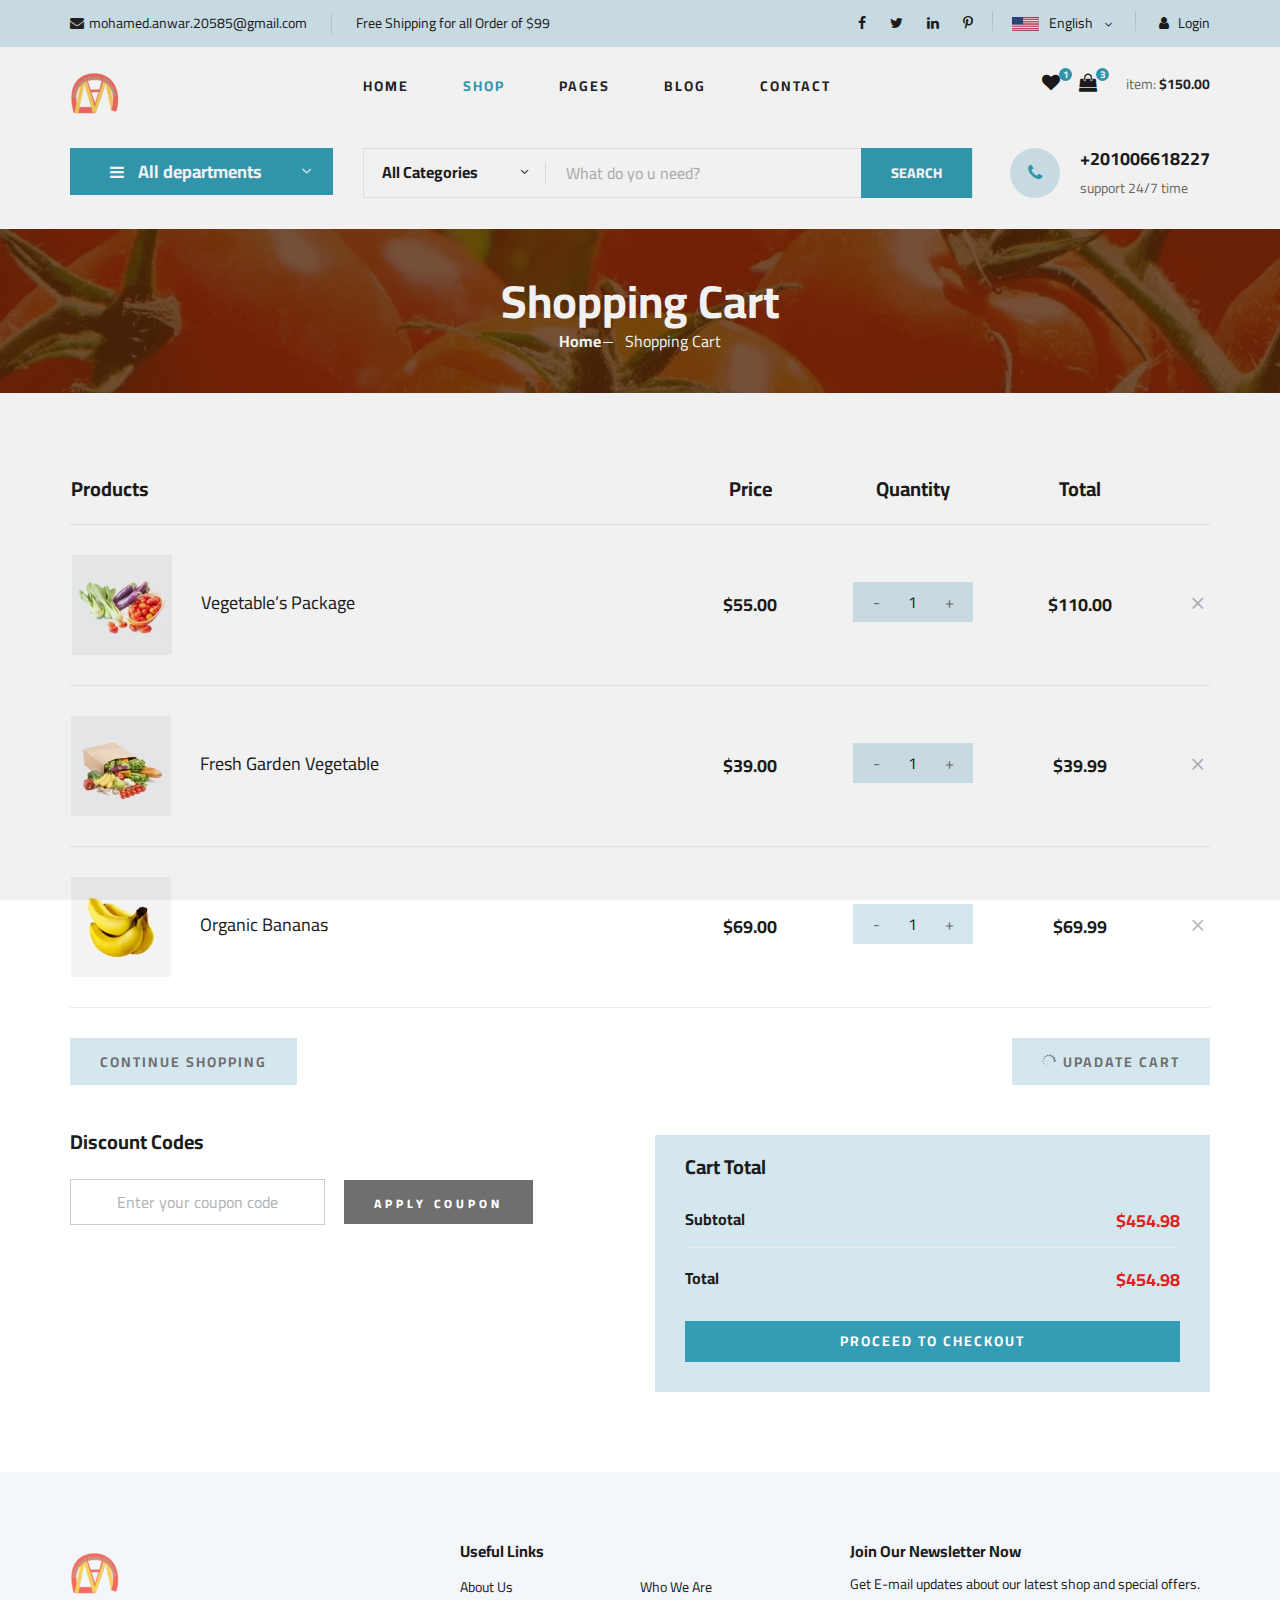
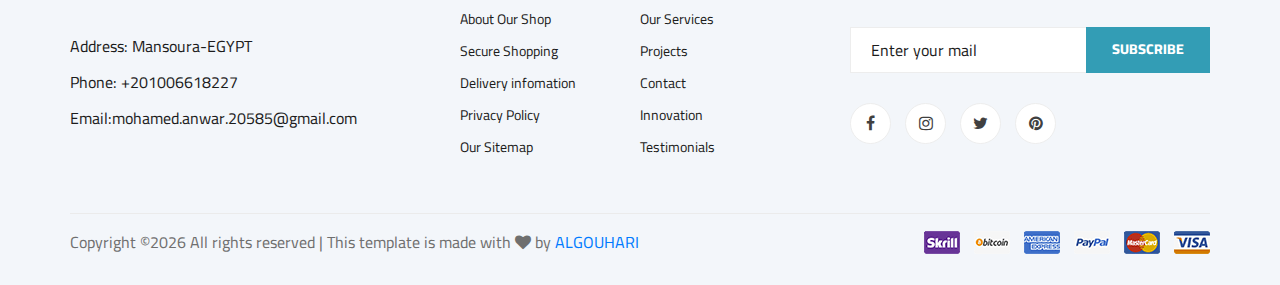
<file: shoping-cart.html>
<!DOCTYPE html>
<html lang="zxx">

<head>
    <meta charset="UTF-8">
    <meta name="description" content="Ogani Template">
    <meta name="keywords" content="Ogani, unica, creative, html">
    <meta name="viewport" content="width=device-width, initial-scale=1.0">
    <meta http-equiv="X-UA-Compatible" content="ie=edge">
    <title>Ogani | Template</title>

    <!-- Google Font -->
    <link href="https://fonts.googleapis.com/css2?family=Cairo:wght@200;300;400;600;900&display=swap" rel="stylesheet">

    <!-- Css Styles -->
    <link rel="stylesheet" href="css/bootstrap.min.css" type="text/css">
    <link rel="stylesheet" href="css/font-awesome.min.css" type="text/css">
    <link rel="stylesheet" href="css/elegant-icons.css" type="text/css">
    <link rel="stylesheet" href="css/nice-select.css" type="text/css">
    <link rel="stylesheet" href="css/jquery-ui.min.css" type="text/css">
    <link rel="stylesheet" href="css/owl.carousel.min.css" type="text/css">
    <link rel="stylesheet" href="css/slicknav.min.css" type="text/css">
    <link rel="stylesheet" href="css/style.css" type="text/css">
</head>

<body>
    <!-- Page Preloder -->
    <div id="preloder">
        <div class="loader"></div>
    </div>

    <!-- Humberger Begin -->
    <div class="humberger__menu__overlay"></div>
    <div class="humberger__menu__wrapper">
        <div class="humberger__menu__logo">
            <a href="#"><img src="img/logo.png" alt=""></a>
        </div>
        <div class="humberger__menu__cart">
            <ul>
                <li><a href="#"><i class="fa fa-heart"></i> <span>1</span></a></li>
                <li><a href="#"><i class="fa fa-shopping-bag"></i> <span>3</span></a></li>
            </ul>
            <div class="header__cart__price">item: <span>$150.00</span></div>
        </div>
        <div class="humberger__menu__widget">
            <div class="header__top__right__language">
                <img src="img/language.png" alt="">
                <div>English</div>
                <span class="arrow_carrot-down"></span>
                <ul>

                    <li><a href="#">Arabic</a></li>
                </ul>
            </div>
            <div class="header__top__right__auth">
                <a href="#"><i class="fa fa-user"></i> Login</a>
            </div>
        </div>
        <nav class="humberger__menu__nav mobile-menu">
            <ul>
                <li class="active"><a href="./index.html">Home</a></li>
                <li><a href="./shop-grid.html">Shop</a></li>
                <li><a href="#">Pages</a>
                    <ul class="header__menu__dropdown">
                        <li><a href="./shop-details.html">Shop Details</a></li>
                        <li><a href="./shoping-cart.html">Shoping Cart</a></li>
                        <li><a href="./checkout.html">Check Out</a></li>
                        <li><a href="./blog-details.html">Blog Details</a></li>
                    </ul>
                </li>
                <li><a href="./blog.html">Blog</a></li>
                <li><a href="./contact.html">Contact</a></li>
            </ul>
        </nav>
        <div id="mobile-menu-wrap"></div>
        <div class="header__top__right__social">
            <a href="#"><i class="fa fa-facebook"></i></a>
            <a href="#"><i class="fa fa-twitter"></i></a>
            <a href="#"><i class="fa fa-linkedin"></i></a>
            <a href="#"><i class="fa fa-pinterest-p"></i></a>
        </div>
        <div class="humberger__menu__contact">
            <ul>
                <li><i class="fa fa-envelope"></i>mohamed.anwar.20585@gmail.com</li>
                <li>Free Shipping for all Order of $99</li>
            </ul>
        </div>
    </div>
    <!-- Humberger End -->

    <!-- Header Section Begin -->
    <header class="header">
        <div class="header__top">
            <div class="container">
                <div class="row">
                    <div class="col-lg-6">
                        <div class="header__top__left">
                            <ul>
                                <li><i class="fa fa-envelope"></i>mohamed.anwar.20585@gmail.com</li>
                                <li>Free Shipping for all Order of $99</li>
                            </ul>
                        </div>
                    </div>
                    <div class="col-lg-6">
                        <div class="header__top__right">
                            <div class="header__top__right__social">
                                <a href="#"><i class="fa fa-facebook"></i></a>
                                <a href="#"><i class="fa fa-twitter"></i></a>
                                <a href="#"><i class="fa fa-linkedin"></i></a>
                                <a href="#"><i class="fa fa-pinterest-p"></i></a>
                            </div>
                            <div class="header__top__right__language">
                                <img src="img/language.png" alt="">
                                <div>English</div>
                                <span class="arrow_carrot-down"></span>
                                <ul>
                                    <li><a href="#">Arabic</a></li>
                                    
                                </ul>
                            </div>
                            <div class="header__top__right__auth">
                                <a href="#"><i class="fa fa-user"></i> Login</a>
                            </div>
                        </div>
                    </div>
                </div>
            </div>
        </div>
        <div class="container">
            <div class="row">
                <div class="col-lg-3">
                    <div class="header__logo">
                        <a href="./index.html"><img src="img/logo.png" alt=""></a>
                    </div>
                </div>
                <div class="col-lg-6">
                    <nav class="header__menu">
                        <ul>
                            <li><a href="./index.html">Home</a></li>
                            <li class="active"><a href="./shop-grid.html">Shop</a></li>
                            <li><a href="#">Pages</a>
                                <ul class="header__menu__dropdown">
                                    <li><a href="./shop-details.html">Shop Details</a></li>
                                    <li><a href="./shoping-cart.html">Shoping Cart</a></li>
                                    <li><a href="./checkout.html">Check Out</a></li>
                                    <li><a href="./blog-details.html">Blog Details</a></li>
                                </ul>
                            </li>
                            <li><a href="./blog.html">Blog</a></li>
                            <li><a href="./contact.html">Contact</a></li>
                        </ul>
                    </nav>
                </div>
                <div class="col-lg-3">
                    <div class="header__cart">
                        <ul>
                            <li><a href="#"><i class="fa fa-heart"></i> <span>1</span></a></li>
                            <li><a href="#"><i class="fa fa-shopping-bag"></i> <span>3</span></a></li>
                        </ul>
                        <div class="header__cart__price">item: <span>$150.00</span></div>
                    </div>
                </div>
            </div>
            <div class="humberger__open">
                <i class="fa fa-bars"></i>
            </div>
        </div>
    </header>
    <!-- Header Section End -->

    <!-- Hero Section Begin -->
    <section class="hero hero-normal">
        <div class="container">
            <div class="row">
                <div class="col-lg-3">
                    <div class="hero__categories">
                        <div class="hero__categories__all">
                            <i class="fa fa-bars"></i>
                            <span>All departments</span>
                        </div>
                        <ul>
                            <li><a href="#">Fresh Meat</a></li>
                            <li><a href="#">Vegetables</a></li>
                            <li><a href="#">Fruit & Nut Gifts</a></li>
                            <li><a href="#">Fresh Berries</a></li>
                            <li><a href="#">Ocean Foods</a></li>
                            <li><a href="#">Butter & Eggs</a></li>
                            <li><a href="#">Fastfood</a></li>
                            <li><a href="#">Fresh Onion</a></li>
                            <li><a href="#">Papayaya & Crisps</a></li>
                            <li><a href="#">Oatmeal</a></li>
                            <li><a href="#">Fresh Bananas</a></li>
                        </ul>
                    </div>
                </div>
                <div class="col-lg-9">
                    <div class="hero__search">
                        <div class="hero__search__form">
                            <form action="#">
                                <div class="hero__search__categories">
                                    All Categories
                                    <span class="arrow_carrot-down"></span>
                                </div>
                                <input type="text" placeholder="What do yo u need?">
                                <button type="submit" class="site-btn">SEARCH</button>
                            </form>
                        </div>
                        <div class="hero__search__phone">
                            <div class="hero__search__phone__icon">
                                <i class="fa fa-phone"></i>
                            </div>
                            <div class="hero__search__phone__text">
                                <h5>+201006618227</h5>
                                <span>support 24/7 time</span>
                            </div>
                        </div>
                    </div>
                </div>
            </div>
        </div>
    </section>
    <!-- Hero Section End -->

    <!-- Breadcrumb Section Begin -->
    <section class="breadcrumb-section set-bg" data-setbg="img/breadcrumb.jpg">
        <div class="container">
            <div class="row">
                <div class="col-lg-12 text-center">
                    <div class="breadcrumb__text">
                        <h2>Shopping Cart</h2>
                        <div class="breadcrumb__option">
                            <a href="./index.html">Home</a>
                            <span>Shopping Cart</span>
                        </div>
                    </div>
                </div>
            </div>
        </div>
    </section>
    <!-- Breadcrumb Section End -->

    <!-- Shoping Cart Section Begin -->
    <section class="shoping-cart spad">
        <div class="container">
            <div class="row">
                <div class="col-lg-12">
                    <div class="shoping__cart__table">
                        <table>
                            <thead>
                                <tr>
                                    <th class="shoping__product">Products</th>
                                    <th>Price</th>
                                    <th>Quantity</th>
                                    <th>Total</th>
                                    <th></th>
                                </tr>
                            </thead>
                            <tbody>
                                <tr>
                                    <td class="shoping__cart__item">
                                        <img src="img/cart/cart-1.jpg" alt="">
                                        <h5>Vegetable’s Package</h5>
                                    </td>
                                    <td class="shoping__cart__price">
                                        $55.00
                                    </td>
                                    <td class="shoping__cart__quantity">
                                        <div class="quantity">
                                            <div class="pro-qty">
                                                <input type="text" value="1">
                                            </div>
                                        </div>
                                    </td>
                                    <td class="shoping__cart__total">
                                        $110.00
                                    </td>
                                    <td class="shoping__cart__item__close">
                                        <span class="icon_close"></span>
                                    </td>
                                </tr>
                                <tr>
                                    <td class="shoping__cart__item">
                                        <img src="img/cart/cart-2.jpg" alt="">
                                        <h5>Fresh Garden Vegetable</h5>
                                    </td>
                                    <td class="shoping__cart__price">
                                        $39.00
                                    </td>
                                    <td class="shoping__cart__quantity">
                                        <div class="quantity">
                                            <div class="pro-qty">
                                                <input type="text" value="1">
                                            </div>
                                        </div>
                                    </td>
                                    <td class="shoping__cart__total">
                                        $39.99
                                    </td>
                                    <td class="shoping__cart__item__close">
                                        <span class="icon_close"></span>
                                    </td>
                                </tr>
                                <tr>
                                    <td class="shoping__cart__item">
                                        <img src="img/cart/cart-3.jpg" alt="">
                                        <h5>Organic Bananas</h5>
                                    </td>
                                    <td class="shoping__cart__price">
                                        $69.00
                                    </td>
                                    <td class="shoping__cart__quantity">
                                        <div class="quantity">
                                            <div class="pro-qty">
                                                <input type="text" value="1">
                                            </div>
                                        </div>
                                    </td>
                                    <td class="shoping__cart__total">
                                        $69.99
                                    </td>
                                    <td class="shoping__cart__item__close">
                                        <span class="icon_close"></span>
                                    </td>
                                </tr>
                            </tbody>
                        </table>
                    </div>
                </div>
            </div>
            <div class="row">
                <div class="col-lg-12">
                    <div class="shoping__cart__btns">
                        <a href="#" class="primary-btn cart-btn">CONTINUE SHOPPING</a>
                        <a href="#" class="primary-btn cart-btn cart-btn-right"><span class="icon_loading"></span>
                            Upadate Cart</a>
                    </div>
                </div>
                <div class="col-lg-6">
                    <div class="shoping__continue">
                        <div class="shoping__discount">
                            <h5>Discount Codes</h5>
                            <form action="#">
                                <input type="text" placeholder="Enter your coupon code">
                                <button type="submit" class="site-btn">APPLY COUPON</button>
                            </form>
                        </div>
                    </div>
                </div>
                <div class="col-lg-6">
                    <div class="shoping__checkout">
                        <h5>Cart Total</h5>
                        <ul>
                            <li>Subtotal <span>$454.98</span></li>
                            <li>Total <span>$454.98</span></li>
                        </ul>
                        <a href="#" class="primary-btn">PROCEED TO CHECKOUT</a>
                    </div>
                </div>
            </div>
        </div>
    </section>
    <!-- Shoping Cart Section End -->

    <!-- Footer Section Begin -->
    <footer class="footer spad">
        <div class="container">
            <div class="row">
                <div class="col-lg-3 col-md-6 col-sm-6">
                    <div class="footer__about">
                        <div class="footer__about__logo">
                            <a href="./index.html"><img src="img/logo.png" alt=""></a>
                        </div>
                        <ul>
                            <li>Address: Mansoura-EGYPT</li>
                            <li>Phone: +201006618227</li>
                            <li>Email:mohamed.anwar.20585@gmail.com</li>
                        </ul>
                    </div>
                </div>
                <div class="col-lg-4 col-md-6 col-sm-6 offset-lg-1">
                    <div class="footer__widget">
                        <h6>Useful Links</h6>
                        <ul>
                            <li><a href="#">About Us</a></li>
                            <li><a href="#">About Our Shop</a></li>
                            <li><a href="#">Secure Shopping</a></li>
                            <li><a href="#">Delivery infomation</a></li>
                            <li><a href="#">Privacy Policy</a></li>
                            <li><a href="#">Our Sitemap</a></li>
                        </ul>
                        <ul>
                            <li><a href="#">Who We Are</a></li>
                            <li><a href="#">Our Services</a></li>
                            <li><a href="#">Projects</a></li>
                            <li><a href="#">Contact</a></li>
                            <li><a href="#">Innovation</a></li>
                            <li><a href="#">Testimonials</a></li>
                        </ul>
                    </div>
                </div>
                <div class="col-lg-4 col-md-12">
                    <div class="footer__widget">
                        <h6>Join Our Newsletter Now</h6>
                        <p>Get E-mail updates about our latest shop and special offers.</p>
                        <form action="#">
                            <input type="text" placeholder="Enter your mail">
                            <button type="submit" class="site-btn">Subscribe</button>
                        </form>
                        <div class="footer__widget__social">
                            <a href="#"><i class="fa fa-facebook"></i></a>
                            <a href="#"><i class="fa fa-instagram"></i></a>
                            <a href="#"><i class="fa fa-twitter"></i></a>
                            <a href="#"><i class="fa fa-pinterest"></i></a>
                        </div>
                    </div>
                </div>
            </div>
            <div class="row">
                <div class="col-lg-12">
                    <div class="footer__copyright">
                        <div class="footer__copyright__text"><p><!-- Link back to Colorlib can't be removed. Template is licensed under CC BY 3.0. -->
  Copyright &copy;<script>document.write(new Date().getFullYear());</script> All rights reserved | This template is made with <i class="fa fa-heart" aria-hidden="true"></i> by <a href="https://mohamedanwar20585.github.io/c.vAlgouhari/" target="_blank">ALGOUHARI</a>
  <!-- Link back to Colorlib can't be removed. Template is licensed under CC BY 3.0. --></p></div>
                        <div class="footer__copyright__payment"><img src="img/payment-item.png" alt=""></div>
                    </div>
                </div>
            </div>
        </div>
    </footer>
    <!-- Footer Section End -->

    <!-- Js Plugins -->
    <script src="js/jquery-3.3.1.min.js"></script>
    <script src="js/bootstrap.min.js"></script>
    <script src="js/jquery.nice-select.min.js"></script>
    <script src="js/jquery-ui.min.js"></script>
    <script src="js/jquery.slicknav.js"></script>
    <script src="js/mixitup.min.js"></script>
    <script src="js/owl.carousel.min.js"></script>
    <script src="js/main.js"></script>


</body>

</html>
</file>
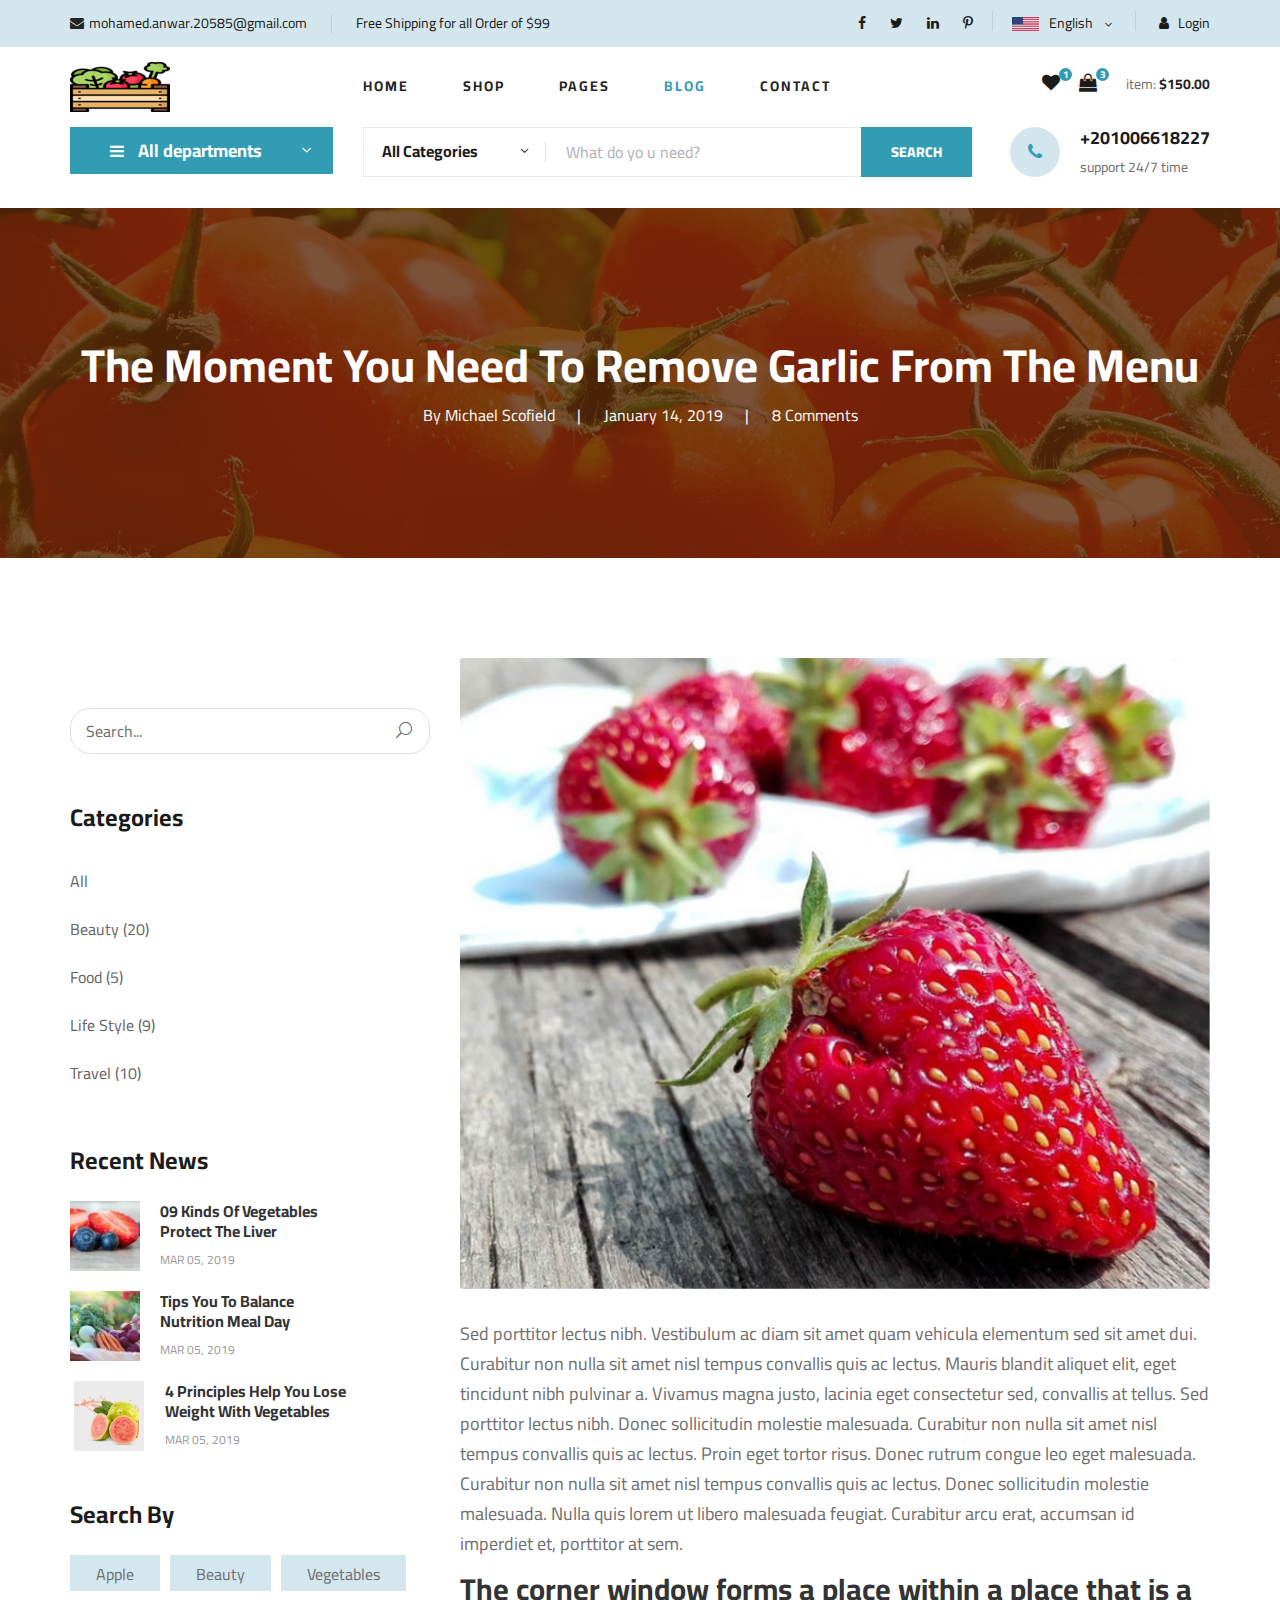
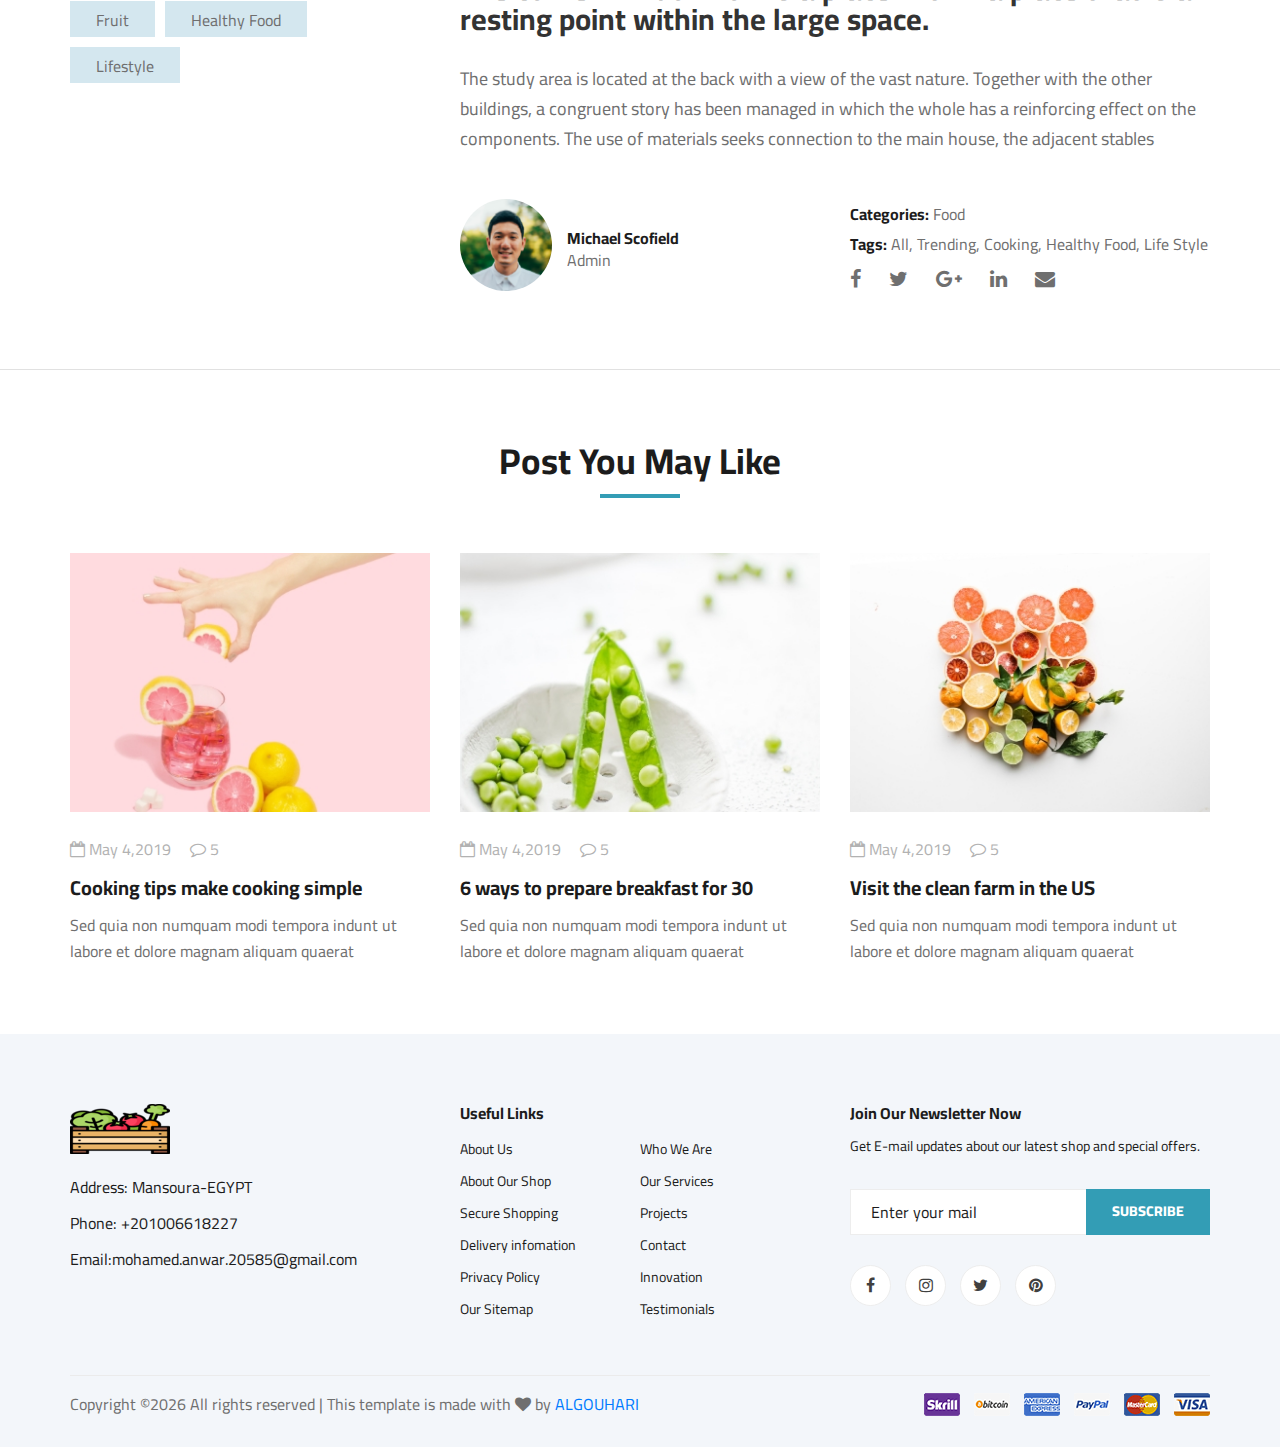
<file: ogani/blog-details.html>
<!DOCTYPE html>
<html lang="zxx">

<head>
    <meta charset="UTF-8">
    <meta name="description" content="Ogani Template">
    <meta name="keywords" content="Ogani, unica, creative, html">
    <meta name="viewport" content="width=device-width, initial-scale=1.0">
    <meta http-equiv="X-UA-Compatible" content="ie=edge">
    <title>Ogani | Template</title>

    <!-- Google Font -->
    <link href="https://fonts.googleapis.com/css2?family=Cairo:wght@200;300;400;600;900&display=swap" rel="stylesheet">

    <!-- Css Styles -->
    <link rel="stylesheet" href="css/bootstrap.min.css" type="text/css">
    <link rel="stylesheet" href="css/font-awesome.min.css" type="text/css">
    <link rel="stylesheet" href="css/elegant-icons.css" type="text/css">
    <link rel="stylesheet" href="css/nice-select.css" type="text/css">
    <link rel="stylesheet" href="css/jquery-ui.min.css" type="text/css">
    <link rel="stylesheet" href="css/owl.carousel.min.css" type="text/css">
    <link rel="stylesheet" href="css/slicknav.min.css" type="text/css">
    <link rel="stylesheet" href="css/style.css" type="text/css">
</head>

<body>
    <!-- Page Preloder -->
    <div id="preloder">
        <div class="loader"></div>
    </div>

    <!-- Humberger Begin -->
    <div class="humberger__menu__overlay"></div>
    <div class="humberger__menu__wrapper">
        <div class="humberger__menu__logo">
            <a href="#"><img src="img/logo.png" alt=""></a>
        </div>
        <div class="humberger__menu__cart">
            <ul>
                <li><a href="#"><i class="fa fa-heart"></i> <span>1</span></a></li>
                <li><a href="#"><i class="fa fa-shopping-bag"></i> <span>3</span></a></li>
            </ul>
            <div class="header__cart__price">item: <span>$150.00</span></div>
        </div>
        <div class="humberger__menu__widget">
            <div class="header__top__right__language">
                <img src="img/language.png" alt="">
                <div>English</div>
                <span class="arrow_carrot-down"></span>
                <ul>
                    <li><a href="#">Spanis</a></li>
                    <li><a href="#">English</a></li>
                </ul>
            </div>
            <div class="header__top__right__auth">
                <a href="#"><i class="fa fa-user"></i> Login</a>
            </div>
        </div>
        <nav class="humberger__menu__nav mobile-menu">
            <ul>
                <li class="active"><a href="./index.html">Home</a></li>
                <li><a href="./shop-grid.html">Shop</a></li>
                <li><a href="#">Pages</a>
                    <ul class="header__menu__dropdown">
                        <li><a href="./shop-details.html">Shop Details</a></li>
                        <li><a href="./shoping-cart.html">Shoping Cart</a></li>
                        <li><a href="./checkout.html">Check Out</a></li>
                        <li><a href="./blog-details.html">Blog Details</a></li>
                    </ul>
                </li>
                <li><a href="./blog.html">Blog</a></li>
                <li><a href="./contact.html">Contact</a></li>
            </ul>
        </nav>
        <div id="mobile-menu-wrap"></div>
        <div class="header__top__right__social">
            <a href="#"><i class="fa fa-facebook"></i></a>
            <a href="#"><i class="fa fa-twitter"></i></a>
            <a href="#"><i class="fa fa-linkedin"></i></a>
            <a href="#"><i class="fa fa-pinterest-p"></i></a>
        </div>
        <div class="humberger__menu__contact">
            <ul>
                <li><i class="fa fa-envelope"></i>mohamed.anwar.20585@gmail.com</li>
                <li>Free Shipping for all Order of $99</li>
            </ul>
        </div>
    </div>
    <!-- Humberger End -->

    <!-- Header Section Begin -->
    <header class="header">
        <div class="header__top">
            <div class="container">
                <div class="row">
                    <div class="col-lg-6">
                        <div class="header__top__left">
                            <ul>
                                <li><i class="fa fa-envelope"></i>mohamed.anwar.20585@gmail.com</li>
                                <li>Free Shipping for all Order of $99</li>
                            </ul>
                        </div>
                    </div>
                    <div class="col-lg-6">
                        <div class="header__top__right">
                            <div class="header__top__right__social">
                                <a href="#"><i class="fa fa-facebook"></i></a>
                                <a href="#"><i class="fa fa-twitter"></i></a>
                                <a href="#"><i class="fa fa-linkedin"></i></a>
                                <a href="#"><i class="fa fa-pinterest-p"></i></a>
                            </div>
                            <div class="header__top__right__language">
                                <img src="img/language.png" alt="">
                                <div>English</div>
                                <span class="arrow_carrot-down"></span>
                                <ul>
                                    <li><a href="#">Arabic</a></li>
                                    
                                </ul>
                            </div>
                            <div class="header__top__right__auth">
                                <a href="#"><i class="fa fa-user"></i> Login</a>
                            </div>
                        </div>
                    </div>
                </div>
            </div>
        </div>
        <div class="container">
            <div class="row">
                <div class="col-lg-3">
                    <div class="header__logo">
                        <a href="./index.html"><img src="img/logo.png" alt=""></a>
                    </div>
                </div>
                <div class="col-lg-6">
                    <nav class="header__menu">
                        <ul>
                            <li><a href="./index.html">Home</a></li>
                            <li><a href="./shop-grid.html">Shop</a></li>
                            <li><a href="#">Pages</a>
                                <ul class="header__menu__dropdown">
                                    <li><a href="./shop-details.html">Shop Details</a></li>
                                    <li><a href="./shoping-cart.html">Shoping Cart</a></li>
                                    <li><a href="./checkout.html">Check Out</a></li>
                                    <li><a href="./blog-details.html">Blog Details</a></li>
                                </ul>
                            </li>
                            <li class="active"><a href="./blog.html">Blog</a></li>
                            <li><a href="./contact.html">Contact</a></li>
                        </ul>
                    </nav>
                </div>
                <div class="col-lg-3">
                    <div class="header__cart">
                        <ul>
                            <li><a href="#"><i class="fa fa-heart"></i> <span>1</span></a></li>
                            <li><a href="#"><i class="fa fa-shopping-bag"></i> <span>3</span></a></li>
                        </ul>
                        <div class="header__cart__price">item: <span>$150.00</span></div>
                    </div>
                </div>
            </div>
            <div class="humberger__open">
                <i class="fa fa-bars"></i>
            </div>
        </div>
    </header>
    <!-- Header Section End -->

    <!-- Hero Section Begin -->
    <section class="hero hero-normal">
        <div class="container">
            <div class="row">
                <div class="col-lg-3">
                    <div class="hero__categories">
                        <div class="hero__categories__all">
                            <i class="fa fa-bars"></i>
                            <span>All departments</span>
                        </div>
                        <ul>
                            <li><a href="#">Fresh Meat</a></li>
                            <li><a href="#">Vegetables</a></li>
                            <li><a href="#">Fruit & Nut Gifts</a></li>
                            <li><a href="#">Fresh Berries</a></li>
                            <li><a href="#">Ocean Foods</a></li>
                            <li><a href="#">Butter & Eggs</a></li>
                            <li><a href="#">Fastfood</a></li>
                            <li><a href="#">Fresh Onion</a></li>
                            <li><a href="#">Papayaya & Crisps</a></li>
                            <li><a href="#">Oatmeal</a></li>
                            <li><a href="#">Fresh Bananas</a></li>
                        </ul>
                    </div>
                </div>
                <div class="col-lg-9">
                    <div class="hero__search">
                        <div class="hero__search__form">
                            <form action="#">
                                <div class="hero__search__categories">
                                    All Categories
                                    <span class="arrow_carrot-down"></span>
                                </div>
                                <input type="text" placeholder="What do yo u need?">
                                <button type="submit" class="site-btn">SEARCH</button>
                            </form>
                        </div>
                        <div class="hero__search__phone">
                            <div class="hero__search__phone__icon">
                                <i class="fa fa-phone"></i>
                            </div>
                            <div class="hero__search__phone__text">
                                <h5>+201006618227</h5>
                                <span>support 24/7 time</span>
                            </div>
                        </div>
                    </div>
                </div>
            </div>
        </div>
    </section>
    <!-- Hero Section End -->

    <!-- Blog Details Hero Begin -->
    <section class="blog-details-hero set-bg" data-setbg="img/blog/details/details-hero.jpg">
        <div class="container">
            <div class="row">
                <div class="col-lg-12">
                    <div class="blog__details__hero__text">
                        <h2>The Moment You Need To Remove Garlic From The Menu</h2>
                        <ul>
                            <li>By Michael Scofield</li>
                            <li>January 14, 2019</li>
                            <li>8 Comments</li>
                        </ul>
                    </div>
                </div>
            </div>
        </div>
    </section>
    <!-- Blog Details Hero End -->

    <!-- Blog Details Section Begin -->
    <section class="blog-details spad">
        <div class="container">
            <div class="row">
                <div class="col-lg-4 col-md-5 order-md-1 order-2">
                    <div class="blog__sidebar">
                        <div class="blog__sidebar__search">
                            <form action="#">
                                <input type="text" placeholder="Search...">
                                <button type="submit"><span class="icon_search"></span></button>
                            </form>
                        </div>
                        <div class="blog__sidebar__item">
                            <h4>Categories</h4>
                            <ul>
                                <li><a href="#">All</a></li>
                                <li><a href="#">Beauty (20)</a></li>
                                <li><a href="#">Food (5)</a></li>
                                <li><a href="#">Life Style (9)</a></li>
                                <li><a href="#">Travel (10)</a></li>
                            </ul>
                        </div>
                        <div class="blog__sidebar__item">
                            <h4>Recent News</h4>
                            <div class="blog__sidebar__recent">
                                <a href="#" class="blog__sidebar__recent__item">
                                    <div class="blog__sidebar__recent__item__pic">
                                        <img src="img/blog/sidebar/sr-1.jpg" alt="">
                                    </div>
                                    <div class="blog__sidebar__recent__item__text">
                                        <h6>09 Kinds Of Vegetables<br /> Protect The Liver</h6>
                                        <span>MAR 05, 2019</span>
                                    </div>
                                </a>
                                <a href="#" class="blog__sidebar__recent__item">
                                    <div class="blog__sidebar__recent__item__pic">
                                        <img src="img/blog/sidebar/sr-2.jpg" alt="">
                                    </div>
                                    <div class="blog__sidebar__recent__item__text">
                                        <h6>Tips You To Balance<br /> Nutrition Meal Day</h6>
                                        <span>MAR 05, 2019</span>
                                    </div>
                                </a>
                                <a href="#" class="blog__sidebar__recent__item">
                                    <div class="blog__sidebar__recent__item__pic">
                                        <img src="img/blog/sidebar/sr-3.jpg" alt="">
                                    </div>
                                    <div class="blog__sidebar__recent__item__text">
                                        <h6>4 Principles Help You Lose <br />Weight With Vegetables</h6>
                                        <span>MAR 05, 2019</span>
                                    </div>
                                </a>
                            </div>
                        </div>
                        <div class="blog__sidebar__item">
                            <h4>Search By</h4>
                            <div class="blog__sidebar__item__tags">
                                <a href="#">Apple</a>
                                <a href="#">Beauty</a>
                                <a href="#">Vegetables</a>
                                <a href="#">Fruit</a>
                                <a href="#">Healthy Food</a>
                                <a href="#">Lifestyle</a>
                            </div>
                        </div>
                    </div>
                </div>
                <div class="col-lg-8 col-md-7 order-md-1 order-1">
                    <div class="blog__details__text">
                        <img src="img/blog/details/details-pic.jpg" alt="">
                        <p>Sed porttitor lectus nibh. Vestibulum ac diam sit amet quam vehicula elementum sed sit amet
                            dui. Curabitur non nulla sit amet nisl tempus convallis quis ac lectus. Mauris blandit
                            aliquet elit, eget tincidunt nibh pulvinar a. Vivamus magna justo, lacinia eget consectetur
                            sed, convallis at tellus. Sed porttitor lectus nibh. Donec sollicitudin molestie malesuada.
                            Curabitur non nulla sit amet nisl tempus convallis quis ac lectus. Proin eget tortor risus.
                            Donec rutrum congue leo eget malesuada. Curabitur non nulla sit amet nisl tempus convallis
                            quis ac lectus. Donec sollicitudin molestie malesuada. Nulla quis lorem ut libero malesuada
                            feugiat. Curabitur arcu erat, accumsan id imperdiet et, porttitor at sem.</p>
                        <h3>The corner window forms a place within a place that is a resting point within the large
                            space.</h3>
                        <p>The study area is located at the back with a view of the vast nature. Together with the other
                            buildings, a congruent story has been managed in which the whole has a reinforcing effect on
                            the components. The use of materials seeks connection to the main house, the adjacent
                            stables</p>
                    </div>
                    <div class="blog__details__content">
                        <div class="row">
                            <div class="col-lg-6">
                                <div class="blog__details__author">
                                    <div class="blog__details__author__pic">
                                        <img src="img/blog/details/details-author.jpg" alt="">
                                    </div>
                                    <div class="blog__details__author__text">
                                        <h6>Michael Scofield</h6>
                                        <span>Admin</span>
                                    </div>
                                </div>
                            </div>
                            <div class="col-lg-6">
                                <div class="blog__details__widget">
                                    <ul>
                                        <li><span>Categories:</span> Food</li>
                                        <li><span>Tags:</span> All, Trending, Cooking, Healthy Food, Life Style</li>
                                    </ul>
                                    <div class="blog__details__social">
                                        <a href="#"><i class="fa fa-facebook"></i></a>
                                        <a href="#"><i class="fa fa-twitter"></i></a>
                                        <a href="#"><i class="fa fa-google-plus"></i></a>
                                        <a href="#"><i class="fa fa-linkedin"></i></a>
                                        <a href="#"><i class="fa fa-envelope"></i></a>
                                    </div>
                                </div>
                            </div>
                        </div>
                    </div>
                </div>
            </div>
        </div>
    </section>
    <!-- Blog Details Section End -->

    <!-- Related Blog Section Begin -->
    <section class="related-blog spad">
        <div class="container">
            <div class="row">
                <div class="col-lg-12">
                    <div class="section-title related-blog-title">
                        <h2>Post You May Like</h2>
                    </div>
                </div>
            </div>
            <div class="row">
                <div class="col-lg-4 col-md-4 col-sm-6">
                    <div class="blog__item">
                        <div class="blog__item__pic">
                            <img src="img/blog/blog-1.jpg" alt="">
                        </div>
                        <div class="blog__item__text">
                            <ul>
                                <li><i class="fa fa-calendar-o"></i> May 4,2019</li>
                                <li><i class="fa fa-comment-o"></i> 5</li>
                            </ul>
                            <h5><a href="#">Cooking tips make cooking simple</a></h5>
                            <p>Sed quia non numquam modi tempora indunt ut labore et dolore magnam aliquam quaerat </p>
                        </div>
                    </div>
                </div>
                <div class="col-lg-4 col-md-4 col-sm-6">
                    <div class="blog__item">
                        <div class="blog__item__pic">
                            <img src="img/blog/blog-2.jpg" alt="">
                        </div>
                        <div class="blog__item__text">
                            <ul>
                                <li><i class="fa fa-calendar-o"></i> May 4,2019</li>
                                <li><i class="fa fa-comment-o"></i> 5</li>
                            </ul>
                            <h5><a href="#">6 ways to prepare breakfast for 30</a></h5>
                            <p>Sed quia non numquam modi tempora indunt ut labore et dolore magnam aliquam quaerat </p>
                        </div>
                    </div>
                </div>
                <div class="col-lg-4 col-md-4 col-sm-6">
                    <div class="blog__item">
                        <div class="blog__item__pic">
                            <img src="img/blog/blog-3.jpg" alt="">
                        </div>
                        <div class="blog__item__text">
                            <ul>
                                <li><i class="fa fa-calendar-o"></i> May 4,2019</li>
                                <li><i class="fa fa-comment-o"></i> 5</li>
                            </ul>
                            <h5><a href="#">Visit the clean farm in the US</a></h5>
                            <p>Sed quia non numquam modi tempora indunt ut labore et dolore magnam aliquam quaerat </p>
                        </div>
                    </div>
                </div>
            </div>
        </div>
    </section>
    <!-- Related Blog Section End -->

    <!-- Footer Section Begin -->
    <footer class="footer spad">
        <div class="container">
            <div class="row">
                <div class="col-lg-3 col-md-6 col-sm-6">
                    <div class="footer__about">
                        <div class="footer__about__logo">
                            <a href="./index.html"><img src="img/logo.png" alt=""></a>
                        </div>
                        <ul>
                            <li>Address: Mansoura-EGYPT</li>
                            <li>Phone: +201006618227</li>
                            <li>Email:mohamed.anwar.20585@gmail.com</li>
                        </ul>
                    </div>
                </div>
                <div class="col-lg-4 col-md-6 col-sm-6 offset-lg-1">
                    <div class="footer__widget">
                        <h6>Useful Links</h6>
                        <ul>
                            <li><a href="#">About Us</a></li>
                            <li><a href="#">About Our Shop</a></li>
                            <li><a href="#">Secure Shopping</a></li>
                            <li><a href="#">Delivery infomation</a></li>
                            <li><a href="#">Privacy Policy</a></li>
                            <li><a href="#">Our Sitemap</a></li>
                        </ul>
                        <ul>
                            <li><a href="#">Who We Are</a></li>
                            <li><a href="#">Our Services</a></li>
                            <li><a href="#">Projects</a></li>
                            <li><a href="#">Contact</a></li>
                            <li><a href="#">Innovation</a></li>
                            <li><a href="#">Testimonials</a></li>
                        </ul>
                    </div>
                </div>
                <div class="col-lg-4 col-md-12">
                    <div class="footer__widget">
                        <h6>Join Our Newsletter Now</h6>
                        <p>Get E-mail updates about our latest shop and special offers.</p>
                        <form action="#">
                            <input type="text" placeholder="Enter your mail">
                            <button type="submit" class="site-btn">Subscribe</button>
                        </form>
                        <div class="footer__widget__social">
                            <a href="#"><i class="fa fa-facebook"></i></a>
                            <a href="#"><i class="fa fa-instagram"></i></a>
                            <a href="#"><i class="fa fa-twitter"></i></a>
                            <a href="#"><i class="fa fa-pinterest"></i></a>
                        </div>
                    </div>
                </div>
            </div>
            <div class="row">
                <div class="col-lg-12">
                    <div class="footer__copyright">
                        <div class="footer__copyright__text"><p><!-- Link back to Colorlib can't be removed. Template is licensed under CC BY 3.0. -->
  Copyright &copy;<script>document.write(new Date().getFullYear());</script> All rights reserved | This template is made with <i class="fa fa-heart" aria-hidden="true"></i> by <a href="#" target="_blank">ALGOUHARI</a>
  <!-- Link back to Colorlib can't be removed. Template is licensed under CC BY 3.0. --></p></div>
                        <div class="footer__copyright__payment"><img src="img/payment-item.png" alt=""></div>
                    </div>
                </div>
            </div>
        </div>
    </footer>
    <!-- Footer Section End -->

    <!-- Js Plugins -->
    <script src="js/jquery-3.3.1.min.js"></script>
    <script src="js/bootstrap.min.js"></script>
    <script src="js/jquery.nice-select.min.js"></script>
    <script src="js/jquery-ui.min.js"></script>
    <script src="js/jquery.slicknav.js"></script>
    <script src="js/mixitup.min.js"></script>
    <script src="js/owl.carousel.min.js"></script>
    <script src="js/main.js"></script>



</body>

</html>
</file>
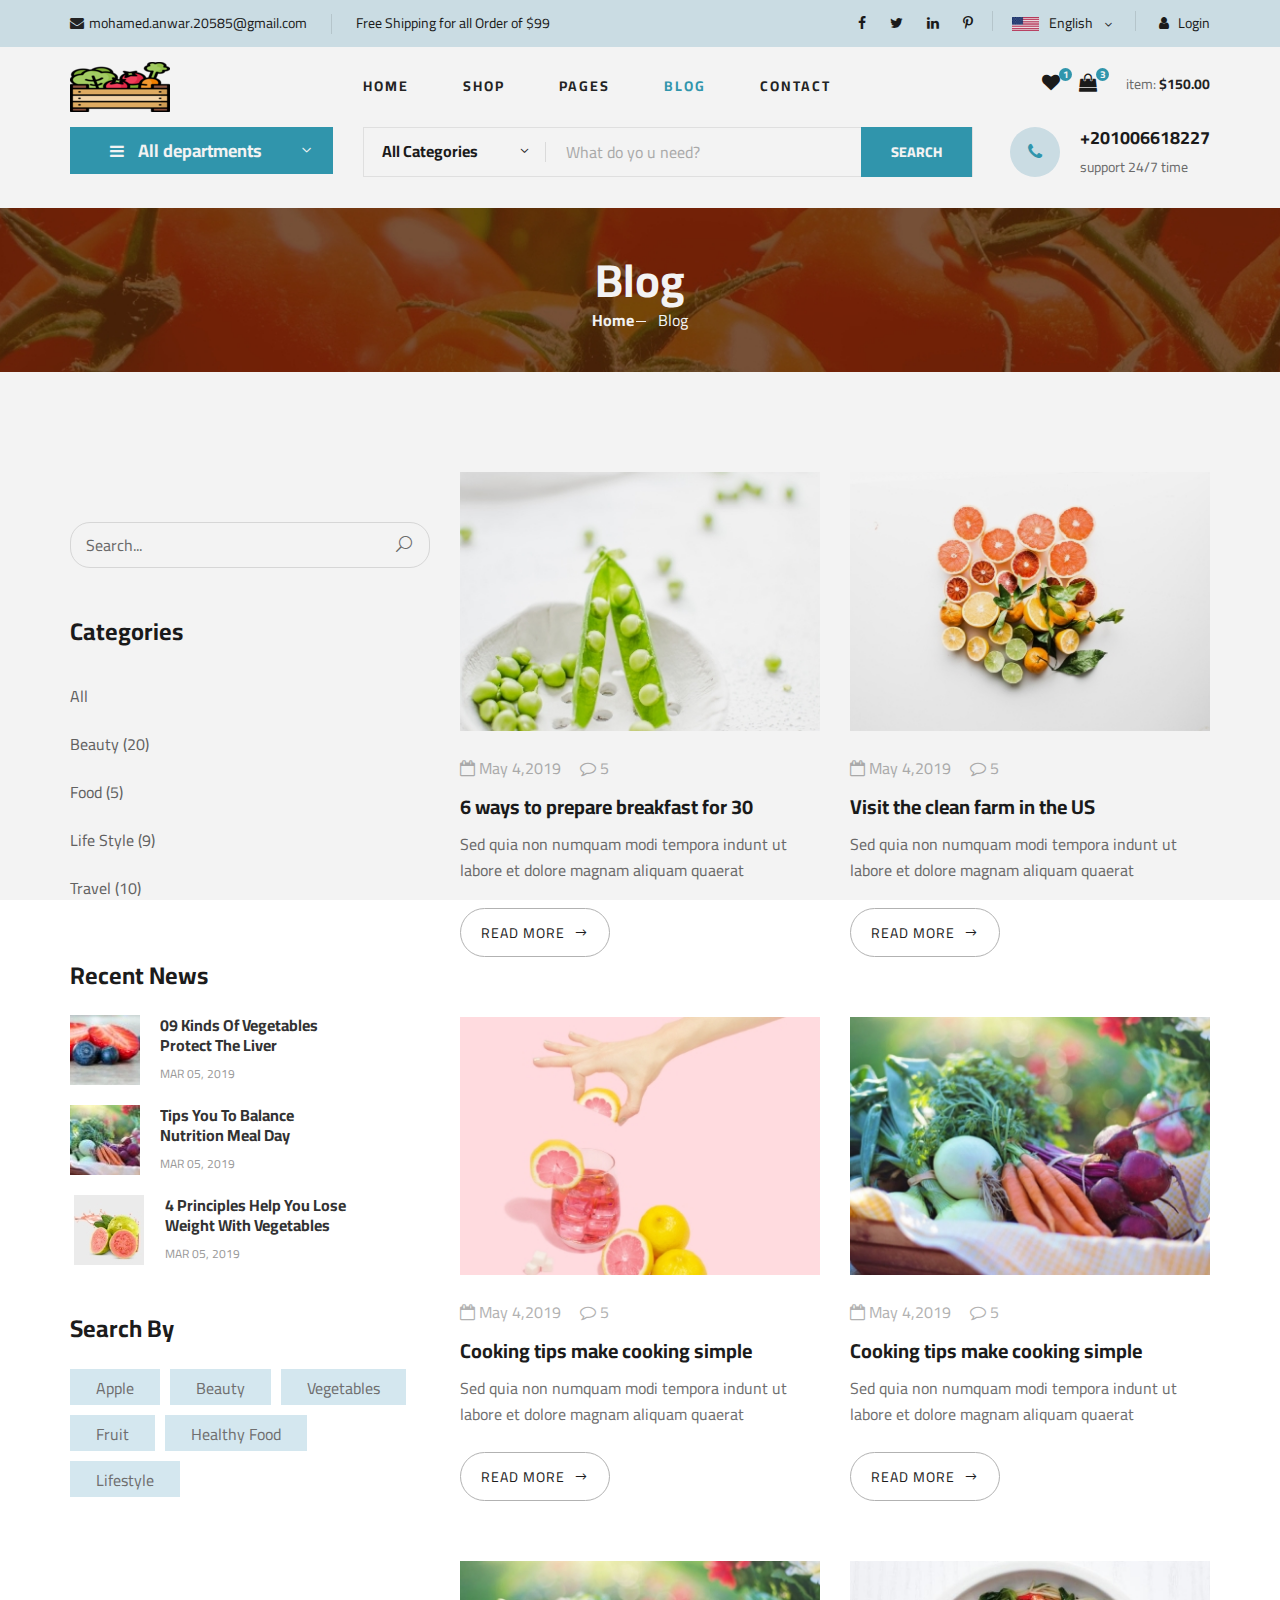
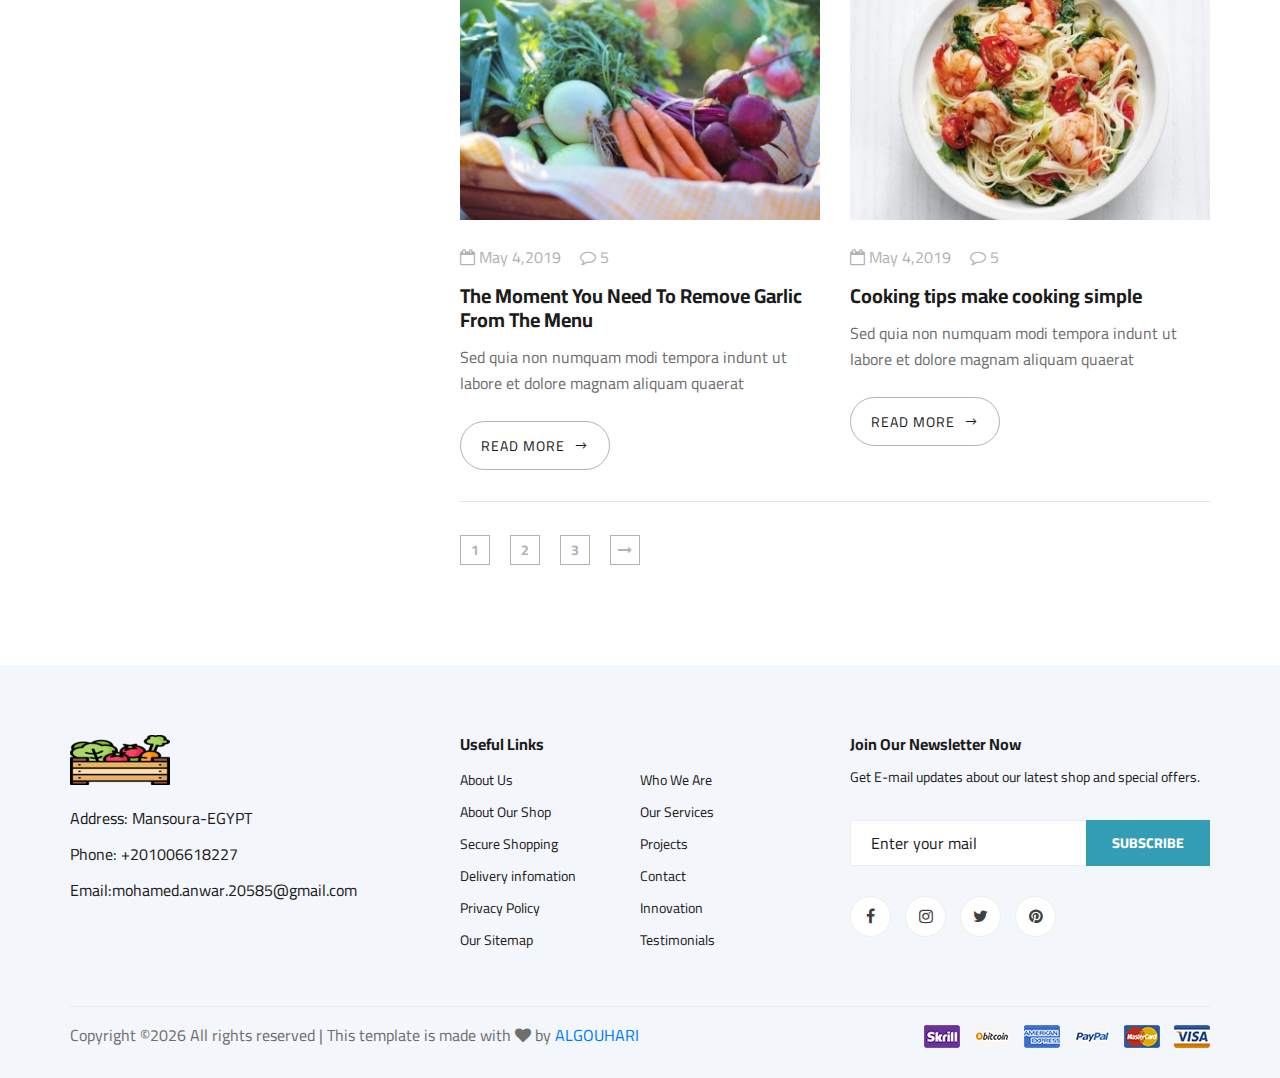
<file: ogani/blog.html>
<!DOCTYPE html>
<html lang="zxx">

<head>
    <meta charset="UTF-8">
    <meta name="description" content="Ogani Template">
    <meta name="keywords" content="Ogani, unica, creative, html">
    <meta name="viewport" content="width=device-width, initial-scale=1.0">
    <meta http-equiv="X-UA-Compatible" content="ie=edge">
    <title>Ogani | Template</title>

    <!-- Google Font -->
    <link href="https://fonts.googleapis.com/css2?family=Cairo:wght@200;300;400;600;900&display=swap" rel="stylesheet">

    <!-- Css Styles -->
    <link rel="stylesheet" href="css/bootstrap.min.css" type="text/css">
    <link rel="stylesheet" href="css/font-awesome.min.css" type="text/css">
    <link rel="stylesheet" href="css/elegant-icons.css" type="text/css">
    <link rel="stylesheet" href="css/nice-select.css" type="text/css">
    <link rel="stylesheet" href="css/jquery-ui.min.css" type="text/css">
    <link rel="stylesheet" href="css/owl.carousel.min.css" type="text/css">
    <link rel="stylesheet" href="css/slicknav.min.css" type="text/css">
    <link rel="stylesheet" href="css/style.css" type="text/css">
</head>

<body>
    <!-- Page Preloder -->
    <div id="preloder">
        <div class="loader"></div>
    </div>

    <!-- Humberger Begin -->
    <div class="humberger__menu__overlay"></div>
    <div class="humberger__menu__wrapper">
        <div class="humberger__menu__logo">
            <a href="#"><img src="img/logo.png" alt=""></a>
        </div>
        <div class="humberger__menu__cart">
            <ul>
                <li><a href="#"><i class="fa fa-heart"></i> <span>1</span></a></li>
                <li><a href="#"><i class="fa fa-shopping-bag"></i> <span>3</span></a></li>
            </ul>
            <div class="header__cart__price">item: <span>$150.00</span></div>
        </div>
        <div class="humberger__menu__widget">
            <div class="header__top__right__language">
                <img src="img/language.png" alt="">
                <div>English</div>
                <span class="arrow_carrot-down"></span>
                <ul>
                    <li><a href="#">Spanis</a></li>
                    <li><a href="#">English</a></li>
                </ul>
            </div>
            <div class="header__top__right__auth">
                <a href="#"><i class="fa fa-user"></i> Login</a>
            </div>
        </div>
        <nav class="humberger__menu__nav mobile-menu">
            <ul>
                <li class="active"><a href="./index.html">Home</a></li>
                <li><a href="./shop-grid.html">Shop</a></li>
                <li><a href="#">Pages</a>
                    <ul class="header__menu__dropdown">
                        <li><a href="./shop-details.html">Shop Details</a></li>
                        <li><a href="./shoping-cart.html">Shoping Cart</a></li>
                        <li><a href="./checkout.html">Check Out</a></li>
                        <li><a href="./blog-details.html">Blog Details</a></li>
                    </ul>
                </li>
                <li><a href="./blog.html">Blog</a></li>
                <li><a href="./contact.html">Contact</a></li>
            </ul>
        </nav>
        <div id="mobile-menu-wrap"></div>
        <div class="header__top__right__social">
            <a href="#"><i class="fa fa-facebook"></i></a>
            <a href="#"><i class="fa fa-twitter"></i></a>
            <a href="#"><i class="fa fa-linkedin"></i></a>
            <a href="#"><i class="fa fa-pinterest-p"></i></a>
        </div>
        <div class="humberger__menu__contact">
            <ul>
                <li><i class="fa fa-envelope"></i>mohamed.anwar.20585@gmail.com</li>
                <li>Free Shipping for all Order of $99</li>
            </ul>
        </div>
    </div>
    <!-- Humberger End -->

    <!-- Header Section Begin -->
    <header class="header">
        <div class="header__top">
            <div class="container">
                <div class="row">
                    <div class="col-lg-6">
                        <div class="header__top__left">
                            <ul>
                                <li><i class="fa fa-envelope"></i>mohamed.anwar.20585@gmail.com</li>
                                <li>Free Shipping for all Order of $99</li>
                            </ul>
                        </div>
                    </div>
                    <div class="col-lg-6">
                        <div class="header__top__right">
                            <div class="header__top__right__social">
                                <a href="#"><i class="fa fa-facebook"></i></a>
                                <a href="#"><i class="fa fa-twitter"></i></a>
                                <a href="#"><i class="fa fa-linkedin"></i></a>
                                <a href="#"><i class="fa fa-pinterest-p"></i></a>
                            </div>
                            <div class="header__top__right__language">
                                <img src="img/language.png" alt="">
                                <div>English</div>
                                <span class="arrow_carrot-down"></span>
                                <ul>
                                    <li><a href="#">Arabic</a></li>
                                    
                                </ul>
                            </div>
                            <div class="header__top__right__auth">
                                <a href="#"><i class="fa fa-user"></i> Login</a>
                            </div>
                        </div>
                    </div>
                </div>
            </div>
        </div>
        <div class="container">
            <div class="row">
                <div class="col-lg-3">
                    <div class="header__logo">
                        <a href="./index.html"><img src="img/logo.png" alt=""></a>
                    </div>
                </div>
                <div class="col-lg-6">
                    <nav class="header__menu">
                        <ul>
                            <li><a href="./index.html">Home</a></li>
                            <li><a href="./shop-grid.html">Shop</a></li>
                            <li><a href="#">Pages</a>
                                <ul class="header__menu__dropdown">
                                    <li><a href="./shop-details.html">Shop Details</a></li>
                                    <li><a href="./shoping-cart.html">Shoping Cart</a></li>
                                    <li><a href="./checkout.html">Check Out</a></li>
                                    <li><a href="./blog-details.html">Blog Details</a></li>
                                </ul>
                            </li>
                            <li class="active"><a href="./blog.html">Blog</a></li>
                            <li><a href="./contact.html">Contact</a></li>
                        </ul>
                    </nav>
                </div>
                <div class="col-lg-3">
                    <div class="header__cart">
                        <ul>
                            <li><a href="#"><i class="fa fa-heart"></i> <span>1</span></a></li>
                            <li><a href="#"><i class="fa fa-shopping-bag"></i> <span>3</span></a></li>
                        </ul>
                        <div class="header__cart__price">item: <span>$150.00</span></div>
                    </div>
                </div>
            </div>
            <div class="humberger__open">
                <i class="fa fa-bars"></i>
            </div>
        </div>
    </header>
    <!-- Header Section End -->

    <!-- Hero Section Begin -->
    <section class="hero hero-normal">
        <div class="container">
            <div class="row">
                <div class="col-lg-3">
                    <div class="hero__categories">
                        <div class="hero__categories__all">
                            <i class="fa fa-bars"></i>
                            <span>All departments</span>
                        </div>
                        <ul>
                            <li><a href="#">Fresh Meat</a></li>
                            <li><a href="#">Vegetables</a></li>
                            <li><a href="#">Fruit & Nut Gifts</a></li>
                            <li><a href="#">Fresh Berries</a></li>
                            <li><a href="#">Ocean Foods</a></li>
                            <li><a href="#">Butter & Eggs</a></li>
                            <li><a href="#">Fastfood</a></li>
                            <li><a href="#">Fresh Onion</a></li>
                            <li><a href="#">Papayaya & Crisps</a></li>
                            <li><a href="#">Oatmeal</a></li>
                            <li><a href="#">Fresh Bananas</a></li>
                        </ul>
                    </div>
                </div>
                <div class="col-lg-9">
                    <div class="hero__search">
                        <div class="hero__search__form">
                            <form action="#">
                                <div class="hero__search__categories">
                                    All Categories
                                    <span class="arrow_carrot-down"></span>
                                </div>
                                <input type="text" placeholder="What do yo u need?">
                                <button type="submit" class="site-btn">SEARCH</button>
                            </form>
                        </div>
                        <div class="hero__search__phone">
                            <div class="hero__search__phone__icon">
                                <i class="fa fa-phone"></i>
                            </div>
                            <div class="hero__search__phone__text">
                                <h5>+201006618227</h5>
                                <span>support 24/7 time</span>
                            </div>
                        </div>
                    </div>
                </div>
            </div>
        </div>
    </section>
    <!-- Hero Section End -->

    <!-- Breadcrumb Section Begin -->
    <section class="breadcrumb-section set-bg" data-setbg="img/breadcrumb.jpg">
        <div class="container">
            <div class="row">
                <div class="col-lg-12 text-center">
                    <div class="breadcrumb__text">
                        <h2>Blog</h2>
                        <div class="breadcrumb__option">
                            <a href="./index.html">Home</a>
                            <span>Blog</span>
                        </div>
                    </div>
                </div>
            </div>
        </div>
    </section>
    <!-- Breadcrumb Section End -->

    <!-- Blog Section Begin -->
    <section class="blog spad">
        <div class="container">
            <div class="row">
                <div class="col-lg-4 col-md-5">
                    <div class="blog__sidebar">
                        <div class="blog__sidebar__search">
                            <form action="#">
                                <input type="text" placeholder="Search...">
                                <button type="submit"><span class="icon_search"></span></button>
                            </form>
                        </div>
                        <div class="blog__sidebar__item">
                            <h4>Categories</h4>
                            <ul>
                                <li><a href="#">All</a></li>
                                <li><a href="#">Beauty (20)</a></li>
                                <li><a href="#">Food (5)</a></li>
                                <li><a href="#">Life Style (9)</a></li>
                                <li><a href="#">Travel (10)</a></li>
                            </ul>
                        </div>
                        <div class="blog__sidebar__item">
                            <h4>Recent News</h4>
                            <div class="blog__sidebar__recent">
                                <a href="#" class="blog__sidebar__recent__item">
                                    <div class="blog__sidebar__recent__item__pic">
                                        <img src="img/blog/sidebar/sr-1.jpg" alt="">
                                    </div>
                                    <div class="blog__sidebar__recent__item__text">
                                        <h6>09 Kinds Of Vegetables<br /> Protect The Liver</h6>
                                        <span>MAR 05, 2019</span>
                                    </div>
                                </a>
                                <a href="#" class="blog__sidebar__recent__item">
                                    <div class="blog__sidebar__recent__item__pic">
                                        <img src="img/blog/sidebar/sr-2.jpg" alt="">
                                    </div>
                                    <div class="blog__sidebar__recent__item__text">
                                        <h6>Tips You To Balance<br /> Nutrition Meal Day</h6>
                                        <span>MAR 05, 2019</span>
                                    </div>
                                </a>
                                <a href="#" class="blog__sidebar__recent__item">
                                    <div class="blog__sidebar__recent__item__pic">
                                        <img src="img/blog/sidebar/sr-3.jpg" alt="">
                                    </div>
                                    <div class="blog__sidebar__recent__item__text">
                                        <h6>4 Principles Help You Lose <br />Weight With Vegetables</h6>
                                        <span>MAR 05, 2019</span>
                                    </div>
                                </a>
                            </div>
                        </div>
                        <div class="blog__sidebar__item">
                            <h4>Search By</h4>
                            <div class="blog__sidebar__item__tags">
                                <a href="#">Apple</a>
                                <a href="#">Beauty</a>
                                <a href="#">Vegetables</a>
                                <a href="#">Fruit</a>
                                <a href="#">Healthy Food</a>
                                <a href="#">Lifestyle</a>
                            </div>
                        </div>
                    </div>
                </div>
                <div class="col-lg-8 col-md-7">
                    <div class="row">
                        <div class="col-lg-6 col-md-6 col-sm-6">
                            <div class="blog__item">
                                <div class="blog__item__pic">
                                    <img src="img/blog/blog-2.jpg" alt="">
                                </div>
                                <div class="blog__item__text">
                                    <ul>
                                        <li><i class="fa fa-calendar-o"></i> May 4,2019</li>
                                        <li><i class="fa fa-comment-o"></i> 5</li>
                                    </ul>
                                    <h5><a href="#">6 ways to prepare breakfast for 30</a></h5>
                                    <p>Sed quia non numquam modi tempora indunt ut labore et dolore magnam aliquam
                                        quaerat </p>
                                    <a href="#" class="blog__btn">READ MORE <span class="arrow_right"></span></a>
                                </div>
                            </div>
                        </div>
                        <div class="col-lg-6 col-md-6 col-sm-6">
                            <div class="blog__item">
                                <div class="blog__item__pic">
                                    <img src="img/blog/blog-3.jpg" alt="">
                                </div>
                                <div class="blog__item__text">
                                    <ul>
                                        <li><i class="fa fa-calendar-o"></i> May 4,2019</li>
                                        <li><i class="fa fa-comment-o"></i> 5</li>
                                    </ul>
                                    <h5><a href="#">Visit the clean farm in the US</a></h5>
                                    <p>Sed quia non numquam modi tempora indunt ut labore et dolore magnam aliquam
                                        quaerat </p>
                                    <a href="#" class="blog__btn">READ MORE <span class="arrow_right"></span></a>
                                </div>
                            </div>
                        </div>
                        <div class="col-lg-6 col-md-6 col-sm-6">
                            <div class="blog__item">
                                <div class="blog__item__pic">
                                    <img src="img/blog/blog-1.jpg" alt="">
                                </div>
                                <div class="blog__item__text">
                                    <ul>
                                        <li><i class="fa fa-calendar-o"></i> May 4,2019</li>
                                        <li><i class="fa fa-comment-o"></i> 5</li>
                                    </ul>
                                    <h5><a href="#">Cooking tips make cooking simple</a></h5>
                                    <p>Sed quia non numquam modi tempora indunt ut labore et dolore magnam aliquam
                                        quaerat </p>
                                    <a href="#" class="blog__btn">READ MORE <span class="arrow_right"></span></a>
                                </div>
                            </div>
                        </div>
                        <div class="col-lg-6 col-md-6 col-sm-6">
                            <div class="blog__item">
                                <div class="blog__item__pic">
                                    <img src="img/blog/blog-4.jpg" alt="">
                                </div>
                                <div class="blog__item__text">
                                    <ul>
                                        <li><i class="fa fa-calendar-o"></i> May 4,2019</li>
                                        <li><i class="fa fa-comment-o"></i> 5</li>
                                    </ul>
                                    <h5><a href="#">Cooking tips make cooking simple</a></h5>
                                    <p>Sed quia non numquam modi tempora indunt ut labore et dolore magnam aliquam
                                        quaerat </p>
                                    <a href="#" class="blog__btn">READ MORE <span class="arrow_right"></span></a>
                                </div>
                            </div>
                        </div>
                        <div class="col-lg-6 col-md-6 col-sm-6">
                            <div class="blog__item">
                                <div class="blog__item__pic">
                                    <img src="img/blog/blog-4.jpg" alt="">
                                </div>
                                <div class="blog__item__text">
                                    <ul>
                                        <li><i class="fa fa-calendar-o"></i> May 4,2019</li>
                                        <li><i class="fa fa-comment-o"></i> 5</li>
                                    </ul>
                                    <h5><a href="#">The Moment You Need To Remove Garlic From The Menu</a></h5>
                                    <p>Sed quia non numquam modi tempora indunt ut labore et dolore magnam aliquam
                                        quaerat </p>
                                    <a href="#" class="blog__btn">READ MORE <span class="arrow_right"></span></a>
                                </div>
                            </div>
                        </div>
                        <div class="col-lg-6 col-md-6 col-sm-6">
                            <div class="blog__item">
                                <div class="blog__item__pic">
                                    <img src="img/blog/blog-6.jpg" alt="">
                                </div>
                                <div class="blog__item__text">
                                    <ul>
                                        <li><i class="fa fa-calendar-o"></i> May 4,2019</li>
                                        <li><i class="fa fa-comment-o"></i> 5</li>
                                    </ul>
                                    <h5><a href="#">Cooking tips make cooking simple</a></h5>
                                    <p>Sed quia non numquam modi tempora indunt ut labore et dolore magnam aliquam
                                        quaerat </p>
                                    <a href="#" class="blog__btn">READ MORE <span class="arrow_right"></span></a>
                                </div>
                            </div>
                        </div>
                        <div class="col-lg-12">
                            <div class="product__pagination blog__pagination">
                                <a href="#">1</a>
                                <a href="#">2</a>
                                <a href="#">3</a>
                                <a href="#"><i class="fa fa-long-arrow-right"></i></a>
                            </div>
                        </div>
                    </div>
                </div>
            </div>
        </div>
    </section>
    <!-- Blog Section End -->

    <!-- Footer Section Begin -->
    <footer class="footer spad">
        <div class="container">
            <div class="row">
                <div class="col-lg-3 col-md-6 col-sm-6">
                    <div class="footer__about">
                        <div class="footer__about__logo">
                            <a href="./index.html"><img src="img/logo.png" alt=""></a>
                        </div>
                        <ul>
                            <li>Address: Mansoura-EGYPT</li>
                            <li>Phone: +201006618227</li>
                            <li>Email:mohamed.anwar.20585@gmail.com</li>
                        </ul>
                    </div>
                </div>
                <div class="col-lg-4 col-md-6 col-sm-6 offset-lg-1">
                    <div class="footer__widget">
                        <h6>Useful Links</h6>
                        <ul>
                            <li><a href="#">About Us</a></li>
                            <li><a href="#">About Our Shop</a></li>
                            <li><a href="#">Secure Shopping</a></li>
                            <li><a href="#">Delivery infomation</a></li>
                            <li><a href="#">Privacy Policy</a></li>
                            <li><a href="#">Our Sitemap</a></li>
                        </ul>
                        <ul>
                            <li><a href="#">Who We Are</a></li>
                            <li><a href="#">Our Services</a></li>
                            <li><a href="#">Projects</a></li>
                            <li><a href="#">Contact</a></li>
                            <li><a href="#">Innovation</a></li>
                            <li><a href="#">Testimonials</a></li>
                        </ul>
                    </div>
                </div>
                <div class="col-lg-4 col-md-12">
                    <div class="footer__widget">
                        <h6>Join Our Newsletter Now</h6>
                        <p>Get E-mail updates about our latest shop and special offers.</p>
                        <form action="#">
                            <input type="text" placeholder="Enter your mail">
                            <button type="submit" class="site-btn">Subscribe</button>
                        </form>
                        <div class="footer__widget__social">
                            <a href="#"><i class="fa fa-facebook"></i></a>
                            <a href="#"><i class="fa fa-instagram"></i></a>
                            <a href="#"><i class="fa fa-twitter"></i></a>
                            <a href="#"><i class="fa fa-pinterest"></i></a>
                        </div>
                    </div>
                </div>
            </div>
            <div class="row">
                <div class="col-lg-12">
                    <div class="footer__copyright">
                        <div class="footer__copyright__text"><p><!-- Link back to Colorlib can't be removed. Template is licensed under CC BY 3.0. -->
  Copyright &copy;<script>document.write(new Date().getFullYear());</script> All rights reserved | This template is made with <i class="fa fa-heart" aria-hidden="true"></i> by <a href="#" target="_blank">ALGOUHARI</a>
  <!-- Link back to Colorlib can't be removed. Template is licensed under CC BY 3.0. --></p></div>
                        <div class="footer__copyright__payment"><img src="img/payment-item.png" alt=""></div>
                    </div>
                </div>
            </div>
        </div>
    </footer>
    <!-- Footer Section End -->

    <!-- Js Plugins -->
    <script src="js/jquery-3.3.1.min.js"></script>
    <script src="js/bootstrap.min.js"></script>
    <script src="js/jquery.nice-select.min.js"></script>
    <script src="js/jquery-ui.min.js"></script>
    <script src="js/jquery.slicknav.js"></script>
    <script src="js/mixitup.min.js"></script>
    <script src="js/owl.carousel.min.js"></script>
    <script src="js/main.js"></script>



</body>

</html>
</file>
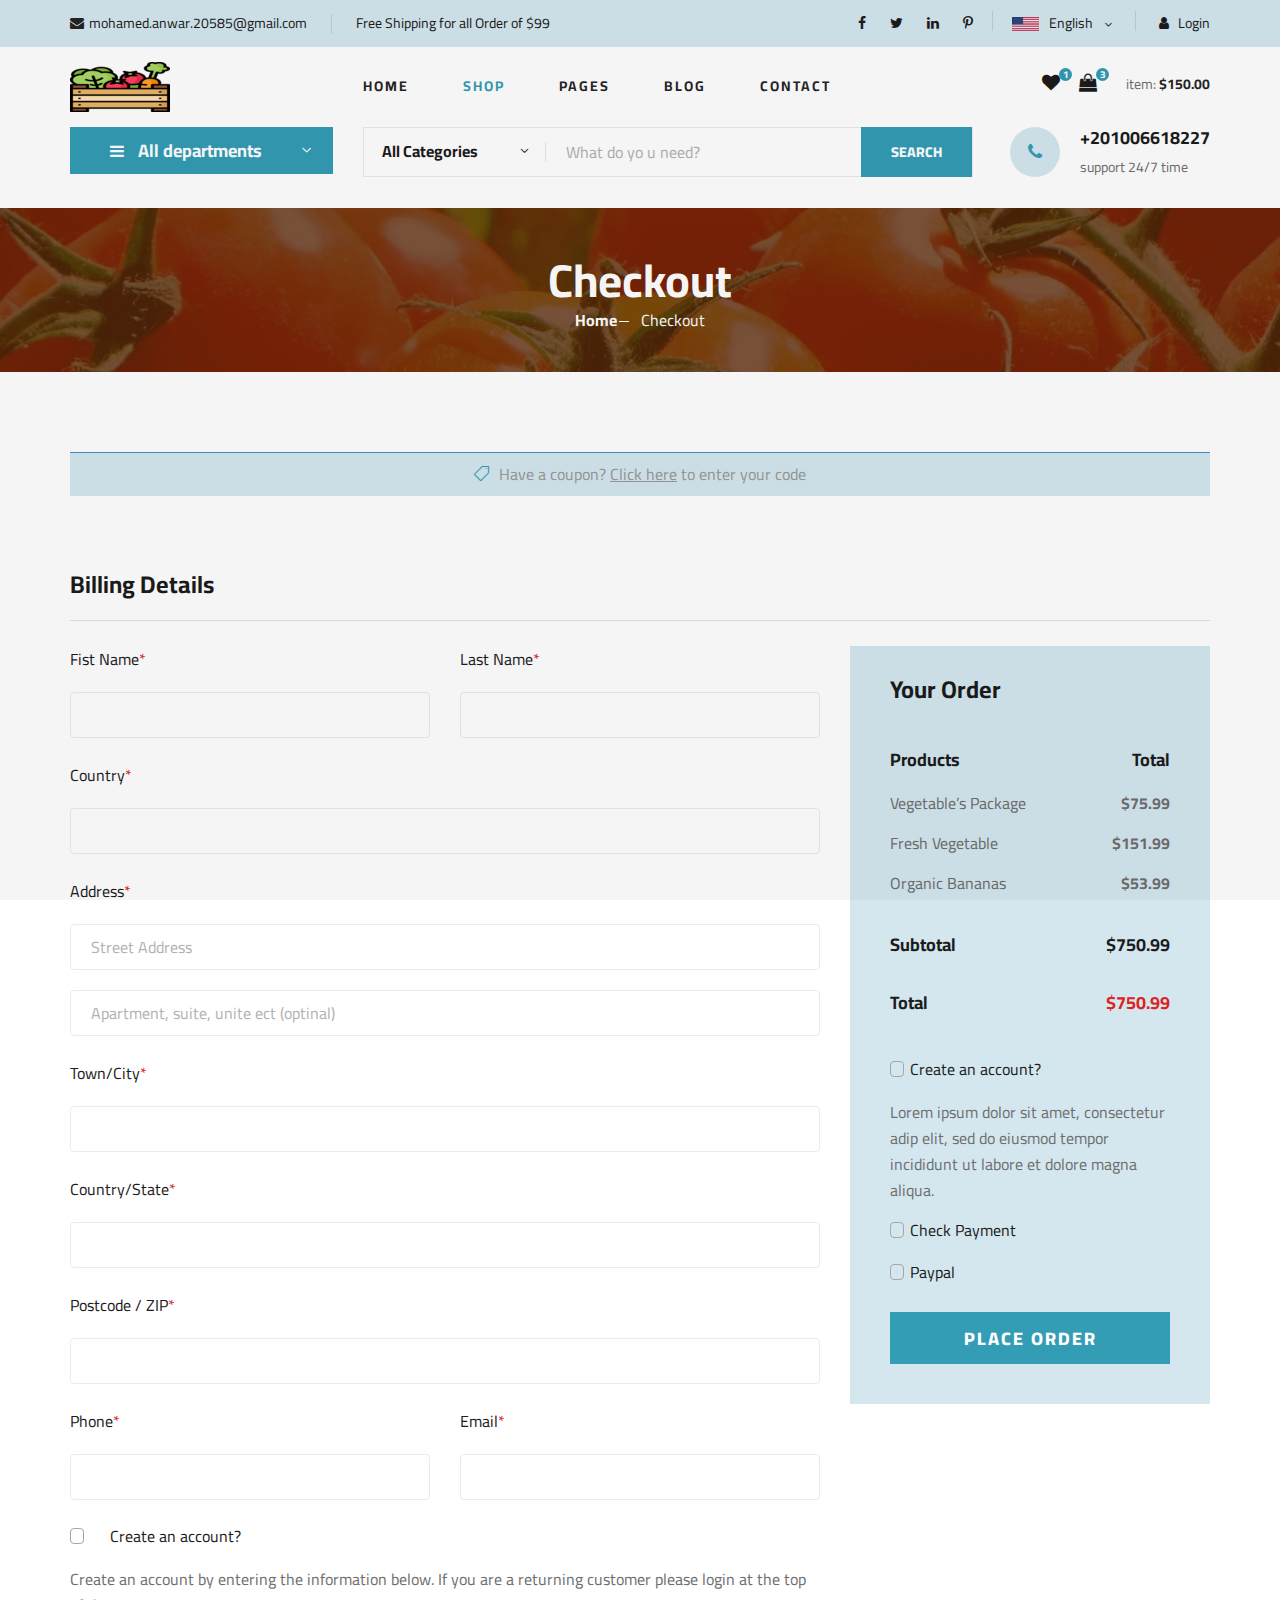
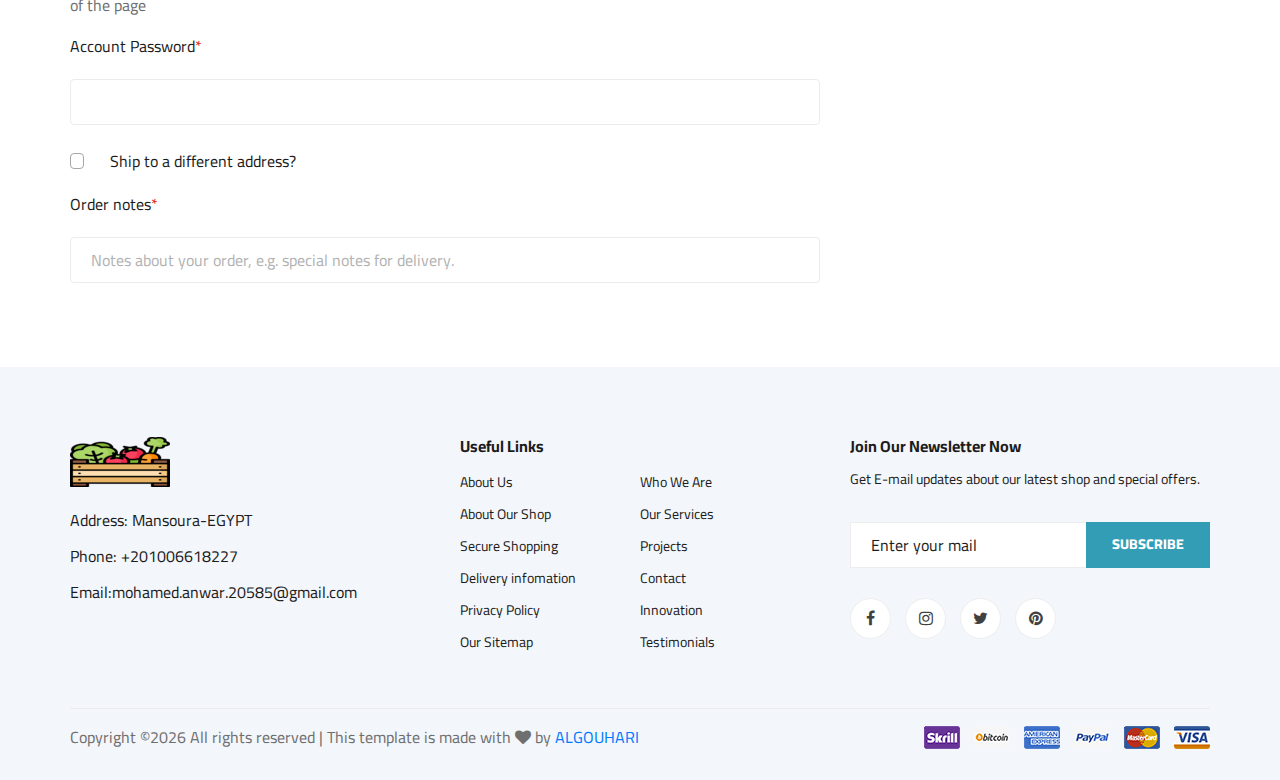
<file: ogani/checkout.html>
<!DOCTYPE html>
<html lang="zxx">

<head>
    <meta charset="UTF-8">
    <meta name="description" content="Ogani Template">
    <meta name="keywords" content="Ogani, unica, creative, html">
    <meta name="viewport" content="width=device-width, initial-scale=1.0">
    <meta http-equiv="X-UA-Compatible" content="ie=edge">
    <title>Ogani | Template</title>

    <!-- Google Font -->
    <link href="https://fonts.googleapis.com/css2?family=Cairo:wght@200;300;400;600;900&display=swap" rel="stylesheet">

    <!-- Css Styles -->
    <link rel="stylesheet" href="css/bootstrap.min.css" type="text/css">
    <link rel="stylesheet" href="css/font-awesome.min.css" type="text/css">
    <link rel="stylesheet" href="css/elegant-icons.css" type="text/css">
    <link rel="stylesheet" href="css/nice-select.css" type="text/css">
    <link rel="stylesheet" href="css/jquery-ui.min.css" type="text/css">
    <link rel="stylesheet" href="css/owl.carousel.min.css" type="text/css">
    <link rel="stylesheet" href="css/slicknav.min.css" type="text/css">
    <link rel="stylesheet" href="css/style.css" type="text/css">
</head>

<body>
    <!-- Page Preloder -->
    <div id="preloder">
        <div class="loader"></div>
    </div>

    <!-- Humberger Begin -->
    <div class="humberger__menu__overlay"></div>
    <div class="humberger__menu__wrapper">
        <div class="humberger__menu__logo">
            <a href="#"><img src="img/logo.png" alt=""></a>
        </div>
        <div class="humberger__menu__cart">
            <ul>
                <li><a href="#"><i class="fa fa-heart"></i> <span>1</span></a></li>
                <li><a href="#"><i class="fa fa-shopping-bag"></i> <span>3</span></a></li>
            </ul>
            <div class="header__cart__price">item: <span>$150.00</span></div>
        </div>
        <div class="humberger__menu__widget">
            <div class="header__top__right__language">
                <img src="img/language.png" alt="">
                <div>English</div>
                <span class="arrow_carrot-down"></span>
                <ul>
                    <li><a href="#">Spanis</a></li>
                    <li><a href="#">English</a></li>
                </ul>
            </div>
            <div class="header__top__right__auth">
                <a href="#"><i class="fa fa-user"></i> Login</a>
            </div>
        </div>
        <nav class="humberger__menu__nav mobile-menu">
            <ul>
                <li class="active"><a href="./index.html">Home</a></li>
                <li><a href="./shop-grid.html">Shop</a></li>
                <li><a href="#">Pages</a>
                    <ul class="header__menu__dropdown">
                        <li><a href="./shop-details.html">Shop Details</a></li>
                        <li><a href="./shoping-cart.html">Shoping Cart</a></li>
                        <li><a href="./checkout.html">Check Out</a></li>
                        <li><a href="./blog-details.html">Blog Details</a></li>
                    </ul>
                </li>
                <li><a href="./blog.html">Blog</a></li>
                <li><a href="./contact.html">Contact</a></li>
            </ul>
        </nav>
        <div id="mobile-menu-wrap"></div>
        <div class="header__top__right__social">
            <a href="#"><i class="fa fa-facebook"></i></a>
            <a href="#"><i class="fa fa-twitter"></i></a>
            <a href="#"><i class="fa fa-linkedin"></i></a>
            <a href="#"><i class="fa fa-pinterest-p"></i></a>
        </div>
        <div class="humberger__menu__contact">
            <ul>
                <li><i class="fa fa-envelope"></i>mohamed.anwar.20585@gmail.com</li>
                <li>Free Shipping for all Order of $99</li>
            </ul>
        </div>
    </div>
    <!-- Humberger End -->

    <!-- Header Section Begin -->
    <header class="header">
        <div class="header__top">
            <div class="container">
                <div class="row">
                    <div class="col-lg-6">
                        <div class="header__top__left">
                            <ul>
                                <li><i class="fa fa-envelope"></i>mohamed.anwar.20585@gmail.com</li>
                                <li>Free Shipping for all Order of $99</li>
                            </ul>
                        </div>
                    </div>
                    <div class="col-lg-6">
                        <div class="header__top__right">
                            <div class="header__top__right__social">
                                <a href="#"><i class="fa fa-facebook"></i></a>
                                <a href="#"><i class="fa fa-twitter"></i></a>
                                <a href="#"><i class="fa fa-linkedin"></i></a>
                                <a href="#"><i class="fa fa-pinterest-p"></i></a>
                            </div>
                            <div class="header__top__right__language">
                                <img src="img/language.png" alt="">
                                <div>English</div>
                                <span class="arrow_carrot-down"></span>
                                <ul>
                                    <li><a href="#">Arabic</a></li>
                                    
                                </ul>
                            </div>
                            <div class="header__top__right__auth">
                                <a href="#"><i class="fa fa-user"></i> Login</a>
                            </div>
                        </div>
                    </div>
                </div>
            </div>
        </div>
        <div class="container">
            <div class="row">
                <div class="col-lg-3">
                    <div class="header__logo">
                        <a href="./index.html"><img src="img/logo.png" alt=""></a>
                    </div>
                </div>
                <div class="col-lg-6">
                    <nav class="header__menu">
                        <ul>
                            <li><a href="./index.html">Home</a></li>
                            <li class="active"><a href="./shop-grid.html">Shop</a></li>
                            <li><a href="#">Pages</a>
                                <ul class="header__menu__dropdown">
                                    <li><a href="./shop-details.html">Shop Details</a></li>
                                    <li><a href="./shoping-cart.html">Shoping Cart</a></li>
                                    <li><a href="./checkout.html">Check Out</a></li>
                                    <li><a href="./blog-details.html">Blog Details</a></li>
                                </ul>
                            </li>
                            <li><a href="./blog.html">Blog</a></li>
                            <li><a href="./contact.html">Contact</a></li>
                        </ul>
                    </nav>
                </div>
                <div class="col-lg-3">
                    <div class="header__cart">
                        <ul>
                            <li><a href="#"><i class="fa fa-heart"></i> <span>1</span></a></li>
                            <li><a href="#"><i class="fa fa-shopping-bag"></i> <span>3</span></a></li>
                        </ul>
                        <div class="header__cart__price">item: <span>$150.00</span></div>
                    </div>
                </div>
            </div>
            <div class="humberger__open">
                <i class="fa fa-bars"></i>
            </div>
        </div>
    </header>
    <!-- Header Section End -->

    <!-- Hero Section Begin -->
    <section class="hero hero-normal">
        <div class="container">
            <div class="row">
                <div class="col-lg-3">
                    <div class="hero__categories">
                        <div class="hero__categories__all">
                            <i class="fa fa-bars"></i>
                            <span>All departments</span>
                        </div>
                        <ul>
                            <li><a href="#">Fresh Meat</a></li>
                            <li><a href="#">Vegetables</a></li>
                            <li><a href="#">Fruit & Nut Gifts</a></li>
                            <li><a href="#">Fresh Berries</a></li>
                            <li><a href="#">Ocean Foods</a></li>
                            <li><a href="#">Butter & Eggs</a></li>
                            <li><a href="#">Fastfood</a></li>
                            <li><a href="#">Fresh Onion</a></li>
                            <li><a href="#">Papayaya & Crisps</a></li>
                            <li><a href="#">Oatmeal</a></li>
                            <li><a href="#">Fresh Bananas</a></li>
                        </ul>
                    </div>
                </div>
                <div class="col-lg-9">
                    <div class="hero__search">
                        <div class="hero__search__form">
                            <form action="#">
                                <div class="hero__search__categories">
                                    All Categories
                                    <span class="arrow_carrot-down"></span>
                                </div>
                                <input type="text" placeholder="What do yo u need?">
                                <button type="submit" class="site-btn">SEARCH</button>
                            </form>
                        </div>
                        <div class="hero__search__phone">
                            <div class="hero__search__phone__icon">
                                <i class="fa fa-phone"></i>
                            </div>
                            <div class="hero__search__phone__text">
                                <h5>+201006618227</h5>
                                <span>support 24/7 time</span>
                            </div>
                        </div>
                    </div>
                </div>
            </div>
        </div>
    </section>
    <!-- Hero Section End -->

    <!-- Breadcrumb Section Begin -->
    <section class="breadcrumb-section set-bg" data-setbg="img/breadcrumb.jpg">
        <div class="container">
            <div class="row">
                <div class="col-lg-12 text-center">
                    <div class="breadcrumb__text">
                        <h2>Checkout</h2>
                        <div class="breadcrumb__option">
                            <a href="./index.html">Home</a>
                            <span>Checkout</span>
                        </div>
                    </div>
                </div>
            </div>
        </div>
    </section>
    <!-- Breadcrumb Section End -->

    <!-- Checkout Section Begin -->
    <section class="checkout spad">
        <div class="container">
            <div class="row">
                <div class="col-lg-12">
                    <h6><span class="icon_tag_alt"></span> Have a coupon? <a href="#">Click here</a> to enter your code
                    </h6>
                </div>
            </div>
            <div class="checkout__form">
                <h4>Billing Details</h4>
                <form action="#">
                    <div class="row">
                        <div class="col-lg-8 col-md-6">
                            <div class="row">
                                <div class="col-lg-6">
                                    <div class="checkout__input">
                                        <p>Fist Name<span>*</span></p>
                                        <input type="text">
                                    </div>
                                </div>
                                <div class="col-lg-6">
                                    <div class="checkout__input">
                                        <p>Last Name<span>*</span></p>
                                        <input type="text">
                                    </div>
                                </div>
                            </div>
                            <div class="checkout__input">
                                <p>Country<span>*</span></p>
                                <input type="text">
                            </div>
                            <div class="checkout__input">
                                <p>Address<span>*</span></p>
                                <input type="text" placeholder="Street Address" class="checkout__input__add">
                                <input type="text" placeholder="Apartment, suite, unite ect (optinal)">
                            </div>
                            <div class="checkout__input">
                                <p>Town/City<span>*</span></p>
                                <input type="text">
                            </div>
                            <div class="checkout__input">
                                <p>Country/State<span>*</span></p>
                                <input type="text">
                            </div>
                            <div class="checkout__input">
                                <p>Postcode / ZIP<span>*</span></p>
                                <input type="text">
                            </div>
                            <div class="row">
                                <div class="col-lg-6">
                                    <div class="checkout__input">
                                        <p>Phone<span>*</span></p>
                                        <input type="text">
                                    </div>
                                </div>
                                <div class="col-lg-6">
                                    <div class="checkout__input">
                                        <p>Email<span>*</span></p>
                                        <input type="text">
                                    </div>
                                </div>
                            </div>
                            <div class="checkout__input__checkbox">
                                <label for="acc">
                                    Create an account?
                                    <input type="checkbox" id="acc">
                                    <span class="checkmark"></span>
                                </label>
                            </div>
                            <p>Create an account by entering the information below. If you are a returning customer
                                please login at the top of the page</p>
                            <div class="checkout__input">
                                <p>Account Password<span>*</span></p>
                                <input type="text">
                            </div>
                            <div class="checkout__input__checkbox">
                                <label for="diff-acc">
                                    Ship to a different address?
                                    <input type="checkbox" id="diff-acc">
                                    <span class="checkmark"></span>
                                </label>
                            </div>
                            <div class="checkout__input">
                                <p>Order notes<span>*</span></p>
                                <input type="text"
                                    placeholder="Notes about your order, e.g. special notes for delivery.">
                            </div>
                        </div>
                        <div class="col-lg-4 col-md-6">
                            <div class="checkout__order">
                                <h4>Your Order</h4>
                                <div class="checkout__order__products">Products <span>Total</span></div>
                                <ul>
                                    <li>Vegetable’s Package <span>$75.99</span></li>
                                    <li>Fresh Vegetable <span>$151.99</span></li>
                                    <li>Organic Bananas <span>$53.99</span></li>
                                </ul>
                                <div class="checkout__order__subtotal">Subtotal <span>$750.99</span></div>
                                <div class="checkout__order__total">Total <span>$750.99</span></div>
                                <div class="checkout__input__checkbox">
                                    <label for="acc-or">
                                        Create an account?
                                        <input type="checkbox" id="acc-or">
                                        <span class="checkmark"></span>
                                    </label>
                                </div>
                                <p>Lorem ipsum dolor sit amet, consectetur adip elit, sed do eiusmod tempor incididunt
                                    ut labore et dolore magna aliqua.</p>
                                <div class="checkout__input__checkbox">
                                    <label for="payment">
                                        Check Payment
                                        <input type="checkbox" id="payment">
                                        <span class="checkmark"></span>
                                    </label>
                                </div>
                                <div class="checkout__input__checkbox">
                                    <label for="paypal">
                                        Paypal
                                        <input type="checkbox" id="paypal">
                                        <span class="checkmark"></span>
                                    </label>
                                </div>
                                <button type="submit" class="site-btn">PLACE ORDER</button>
                            </div>
                        </div>
                    </div>
                </form>
            </div>
        </div>
    </section>
    <!-- Checkout Section End -->

    <!-- Footer Section Begin -->
    <footer class="footer spad">
        <div class="container">
            <div class="row">
                <div class="col-lg-3 col-md-6 col-sm-6">
                    <div class="footer__about">
                        <div class="footer__about__logo">
                            <a href="./index.html"><img src="img/logo.png" alt=""></a>
                        </div>
                        <ul>
                            <li>Address: Mansoura-EGYPT</li>
                            <li>Phone: +201006618227</li>
                            <li>Email:mohamed.anwar.20585@gmail.com</li>
                        </ul>
                    </div>
                </div>
                <div class="col-lg-4 col-md-6 col-sm-6 offset-lg-1">
                    <div class="footer__widget">
                        <h6>Useful Links</h6>
                        <ul>
                            <li><a href="#">About Us</a></li>
                            <li><a href="#">About Our Shop</a></li>
                            <li><a href="#">Secure Shopping</a></li>
                            <li><a href="#">Delivery infomation</a></li>
                            <li><a href="#">Privacy Policy</a></li>
                            <li><a href="#">Our Sitemap</a></li>
                        </ul>
                        <ul>
                            <li><a href="#">Who We Are</a></li>
                            <li><a href="#">Our Services</a></li>
                            <li><a href="#">Projects</a></li>
                            <li><a href="#">Contact</a></li>
                            <li><a href="#">Innovation</a></li>
                            <li><a href="#">Testimonials</a></li>
                        </ul>
                    </div>
                </div>
                <div class="col-lg-4 col-md-12">
                    <div class="footer__widget">
                        <h6>Join Our Newsletter Now</h6>
                        <p>Get E-mail updates about our latest shop and special offers.</p>
                        <form action="#">
                            <input type="text" placeholder="Enter your mail">
                            <button type="submit" class="site-btn">Subscribe</button>
                        </form>
                        <div class="footer__widget__social">
                            <a href="#"><i class="fa fa-facebook"></i></a>
                            <a href="#"><i class="fa fa-instagram"></i></a>
                            <a href="#"><i class="fa fa-twitter"></i></a>
                            <a href="#"><i class="fa fa-pinterest"></i></a>
                        </div>
                    </div>
                </div>
            </div>
            <div class="row">
                <div class="col-lg-12">
                    <div class="footer__copyright">
                        <div class="footer__copyright__text"><p><!-- Link back to Colorlib can't be removed. Template is licensed under CC BY 3.0. -->
  Copyright &copy;<script>document.write(new Date().getFullYear());</script> All rights reserved | This template is made with <i class="fa fa-heart" aria-hidden="true"></i> by <a href="#" target="_blank">ALGOUHARI</a>
  <!-- Link back to Colorlib can't be removed. Template is licensed under CC BY 3.0. --></p></div>
                        <div class="footer__copyright__payment"><img src="img/payment-item.png" alt=""></div>
                    </div>
                </div>
            </div>
        </div>
    </footer>
    <!-- Footer Section End -->

    <!-- Js Plugins -->
    <script src="js/jquery-3.3.1.min.js"></script>
    <script src="js/bootstrap.min.js"></script>
    <script src="js/jquery.nice-select.min.js"></script>
    <script src="js/jquery-ui.min.js"></script>
    <script src="js/jquery.slicknav.js"></script>
    <script src="js/mixitup.min.js"></script>
    <script src="js/owl.carousel.min.js"></script>
    <script src="js/main.js"></script>

 

</body>

</html>
</file>
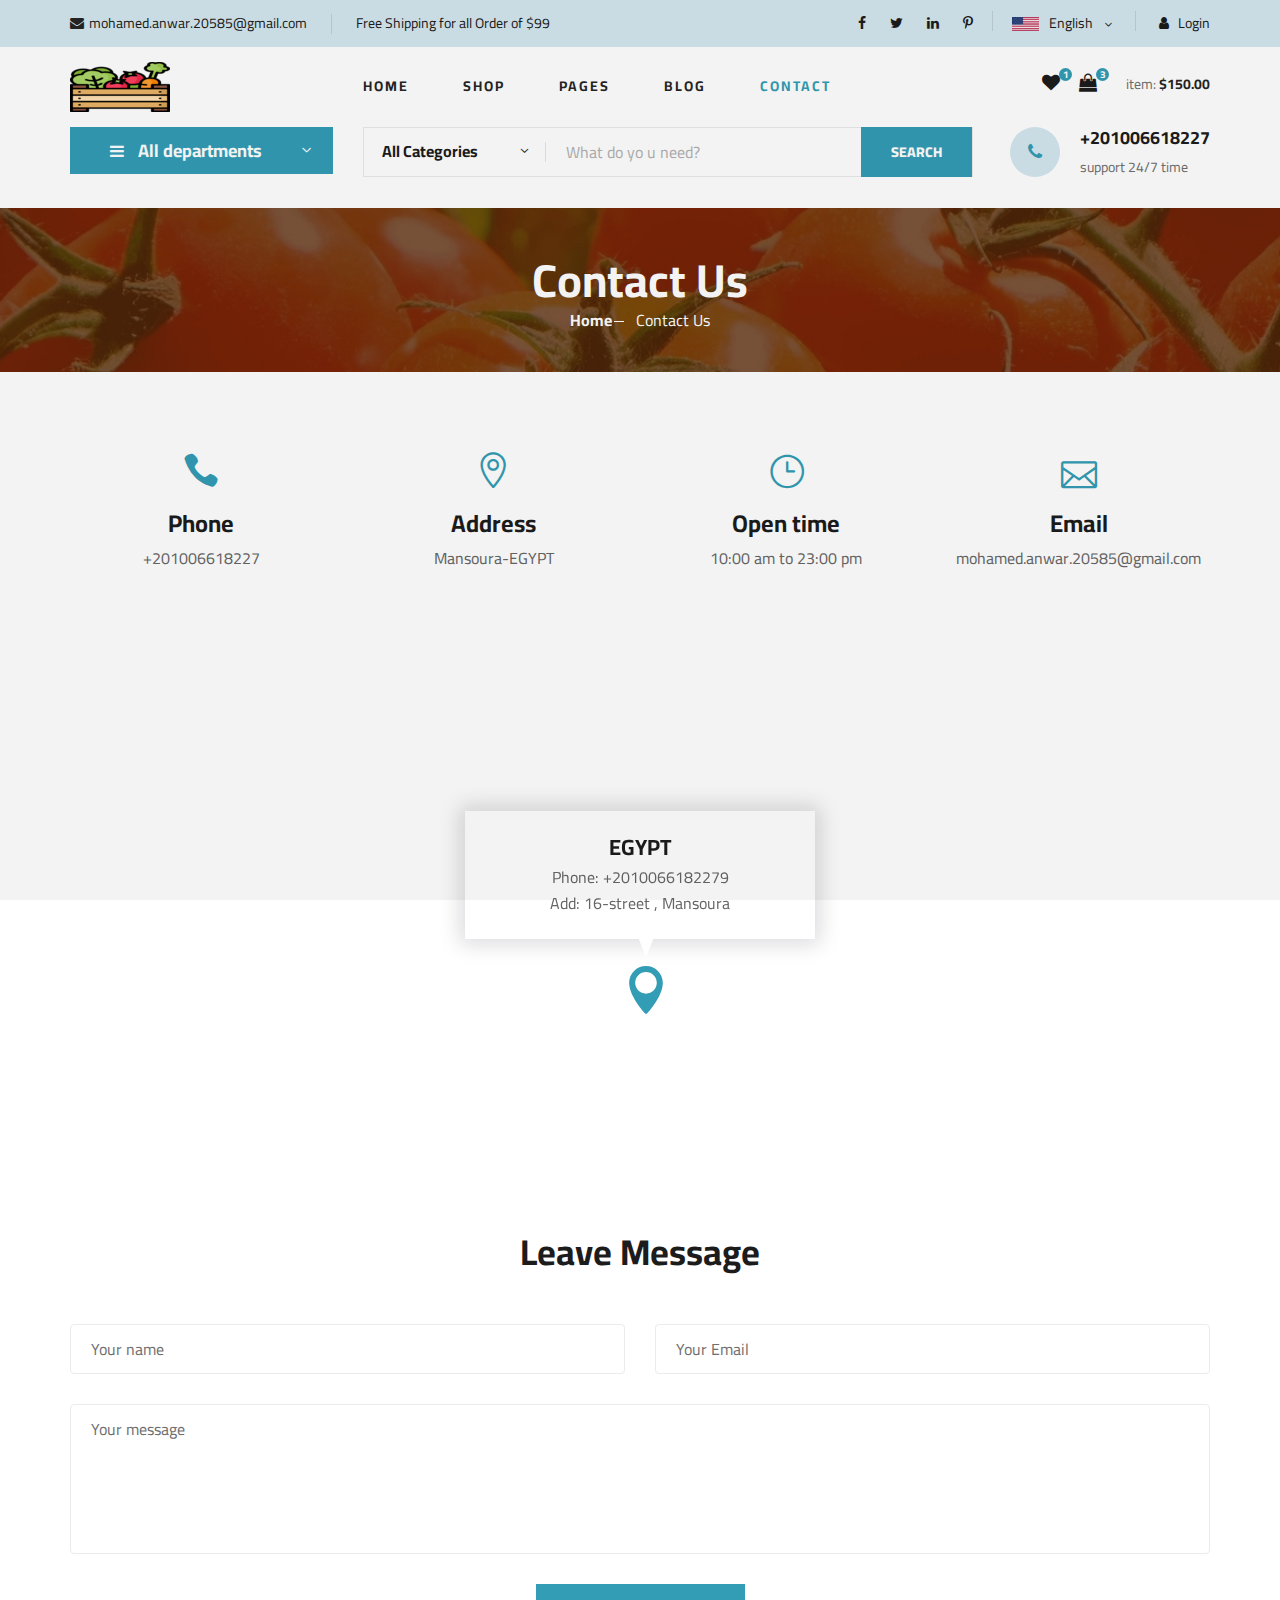
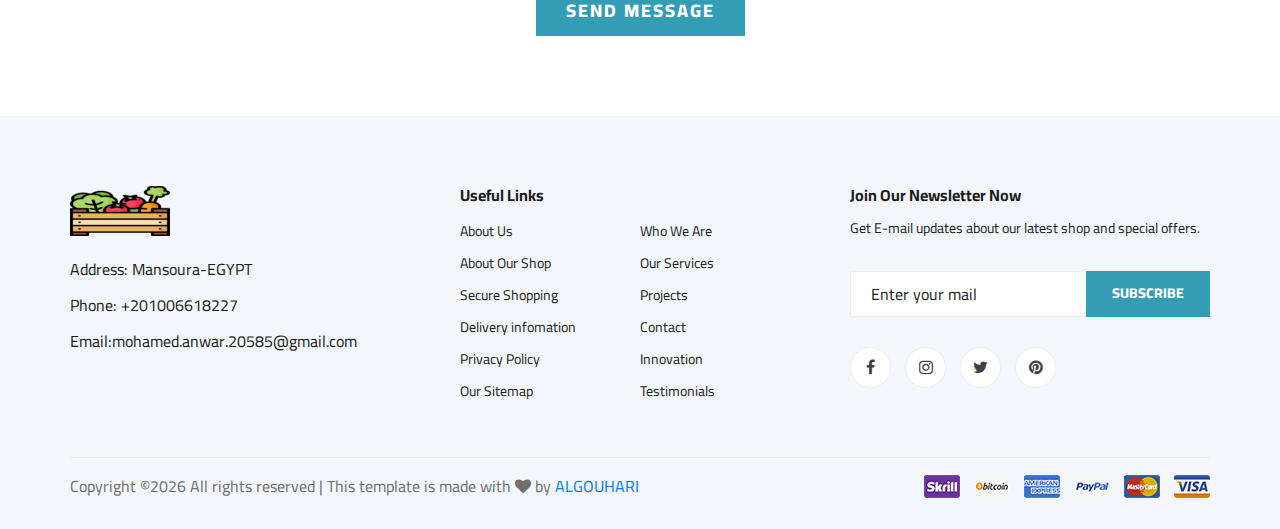
<file: ogani/contact.html>
<!DOCTYPE html>
<html lang="zxx">

<head>
    <meta charset="UTF-8">
    <meta name="description" content="Ogani Template">
    <meta name="keywords" content="Ogani, unica, creative, html">
    <meta name="viewport" content="width=device-width, initial-scale=1.0">
    <meta http-equiv="X-UA-Compatible" content="ie=edge">
    <title>Ogani | Template</title>

    <!-- Google Font -->
    <link href="https://fonts.googleapis.com/css2?family=Cairo:wght@200;300;400;600;900&display=swap" rel="stylesheet">

    <!-- Css Styles -->
    <link rel="stylesheet" href="css/bootstrap.min.css" type="text/css">
    <link rel="stylesheet" href="css/font-awesome.min.css" type="text/css">
    <link rel="stylesheet" href="css/elegant-icons.css" type="text/css">
    <link rel="stylesheet" href="css/nice-select.css" type="text/css">
    <link rel="stylesheet" href="css/jquery-ui.min.css" type="text/css">
    <link rel="stylesheet" href="css/owl.carousel.min.css" type="text/css">
    <link rel="stylesheet" href="css/slicknav.min.css" type="text/css">
    <link rel="stylesheet" href="css/style.css" type="text/css">
</head>

<body>
    <!-- Page Preloder -->
    <div id="preloder">
        <div class="loader"></div>
    </div>

    <!-- Humberger Begin -->
    <div class="humberger__menu__overlay"></div>
    <div class="humberger__menu__wrapper">
        <div class="humberger__menu__logo">
            <a href="#"><img src="img/logo.png" alt=""></a>
        </div>
        <div class="humberger__menu__cart">
            <ul>
                <li><a href="#"><i class="fa fa-heart"></i> <span>1</span></a></li>
                <li><a href="#"><i class="fa fa-shopping-bag"></i> <span>3</span></a></li>
            </ul>
            <div class="header__cart__price">item: <span>$150.00</span></div>
        </div>
        <div class="humberger__menu__widget">
            <div class="header__top__right__language">
                <img src="img/language.png" alt="">
                <div>English</div>
                <span class="arrow_carrot-down"></span>
                <ul>
                    <li><a href="#">Spanis</a></li>
                    <li><a href="#">English</a></li>
                </ul>
            </div>
            <div class="header__top__right__auth">
                <a href="#"><i class="fa fa-user"></i> Login</a>
            </div>
        </div>
        <nav class="humberger__menu__nav mobile-menu">
            <ul>
                <li class="active"><a href="./index.html">Home</a></li>
                <li><a href="./shop-grid.html">Shop</a></li>
                <li><a href="#">Pages</a>
                    <ul class="header__menu__dropdown">
                        <li><a href="./shop-details.html">Shop Details</a></li>
                        <li><a href="./shoping-cart.html">Shoping Cart</a></li>
                        <li><a href="./checkout.html">Check Out</a></li>
                        <li><a href="./blog-details.html">Blog Details</a></li>
                    </ul>
                </li>
                <li><a href="./blog.html">Blog</a></li>
                <li><a href="./contact.html">Contact</a></li>
            </ul>
        </nav>
        <div id="mobile-menu-wrap"></div>
        <div class="header__top__right__social">
            <a href="#"><i class="fa fa-facebook"></i></a>
            <a href="#"><i class="fa fa-twitter"></i></a>
            <a href="#"><i class="fa fa-linkedin"></i></a>
            <a href="#"><i class="fa fa-pinterest-p"></i></a>
        </div>
        <div class="humberger__menu__contact">
            <ul>
                <li><i class="fa fa-envelope"></i>mohamed.anwar.20585@gmail.com</li>
                <li>Free Shipping for all Order of $99</li>
            </ul>
        </div>
    </div>
    <!-- Humberger End -->

    <!-- Header Section Begin -->
    <header class="header">
        <div class="header__top">
            <div class="container">
                <div class="row">
                    <div class="col-lg-6">
                        <div class="header__top__left">
                            <ul>
                                <li><i class="fa fa-envelope"></i>mohamed.anwar.20585@gmail.com</li>
                                <li>Free Shipping for all Order of $99</li>
                            </ul>
                        </div>
                    </div>
                    <div class="col-lg-6">
                        <div class="header__top__right">
                            <div class="header__top__right__social">
                                <a href="#"><i class="fa fa-facebook"></i></a>
                                <a href="#"><i class="fa fa-twitter"></i></a>
                                <a href="#"><i class="fa fa-linkedin"></i></a>
                                <a href="#"><i class="fa fa-pinterest-p"></i></a>
                            </div>
                            <div class="header__top__right__language">
                                <img src="img/language.png" alt="">
                                <div>English</div>
                                <span class="arrow_carrot-down"></span>
                                <ul>
                                    <li><a href="#">Arabic</a></li>
                                    
                                </ul>
                            </div>
                            <div class="header__top__right__auth">
                                <a href="#"><i class="fa fa-user"></i> Login</a>
                            </div>
                        </div>
                    </div>
                </div>
            </div>
        </div>
        <div class="container">
            <div class="row">
                <div class="col-lg-3">
                    <div class="header__logo">
                        <a href="./index.html"><img src="img/logo.png" alt=""></a>
                    </div>
                </div>
                <div class="col-lg-6">
                    <nav class="header__menu">
                        <ul>
                            <li><a href="./index.html">Home</a></li>
                            <li><a href="./shop-grid.html">Shop</a></li>
                            <li><a href="#">Pages</a>
                                <ul class="header__menu__dropdown">
                                    <li><a href="./shop-details.html">Shop Details</a></li>
                                    <li><a href="./shoping-cart.html">Shoping Cart</a></li>
                                    <li><a href="./checkout.html">Check Out</a></li>
                                    <li><a href="./blog-details.html">Blog Details</a></li>
                                </ul>
                            </li>
                            <li><a href="./blog.html">Blog</a></li>
                            <li class="active"><a href="./contact.html">Contact</a></li>
                        </ul>
                    </nav>
                </div>
                <div class="col-lg-3">
                    <div class="header__cart">
                        <ul>
                            <li><a href="#"><i class="fa fa-heart"></i> <span>1</span></a></li>
                            <li><a href="#"><i class="fa fa-shopping-bag"></i> <span>3</span></a></li>
                        </ul>
                        <div class="header__cart__price">item: <span>$150.00</span></div>
                    </div>
                </div>
            </div>
            <div class="humberger__open">
                <i class="fa fa-bars"></i>
            </div>
        </div>
    </header>
    <!-- Header Section End -->

    <!-- Hero Section Begin -->
    <section class="hero hero-normal">
        <div class="container">
            <div class="row">
                <div class="col-lg-3">
                    <div class="hero__categories">
                        <div class="hero__categories__all">
                            <i class="fa fa-bars"></i>
                            <span>All departments</span>
                        </div>
                        <ul>
                            <li><a href="#">Fresh Meat</a></li>
                            <li><a href="#">Vegetables</a></li>
                            <li><a href="#">Fruit & Nut Gifts</a></li>
                            <li><a href="#">Fresh Berries</a></li>
                            <li><a href="#">Ocean Foods</a></li>
                            <li><a href="#">Butter & Eggs</a></li>
                            <li><a href="#">Fastfood</a></li>
                            <li><a href="#">Fresh Onion</a></li>
                            <li><a href="#">Papayaya & Crisps</a></li>
                            <li><a href="#">Oatmeal</a></li>
                            <li><a href="#">Fresh Bananas</a></li>
                        </ul>
                    </div>
                </div>
                <div class="col-lg-9">
                    <div class="hero__search">
                        <div class="hero__search__form">
                            <form action="#">
                                <div class="hero__search__categories">
                                    All Categories
                                    <span class="arrow_carrot-down"></span>
                                </div>
                                <input type="text" placeholder="What do yo u need?">
                                <button type="submit" class="site-btn">SEARCH</button>
                            </form>
                        </div>
                        <div class="hero__search__phone">
                            <div class="hero__search__phone__icon">
                                <i class="fa fa-phone"></i>
                            </div>
                            <div class="hero__search__phone__text">
                                <h5>+201006618227</h5>
                                <span>support 24/7 time</span>
                            </div>
                        </div>
                    </div>
                </div>
            </div>
        </div>
    </section>
    <!-- Hero Section End -->

    <!-- Breadcrumb Section Begin -->
    <section class="breadcrumb-section set-bg" data-setbg="img/breadcrumb.jpg">
        <div class="container">
            <div class="row">
                <div class="col-lg-12 text-center">
                    <div class="breadcrumb__text">
                        <h2>Contact Us</h2>
                        <div class="breadcrumb__option">
                            <a href="./index.html">Home</a>
                            <span>Contact Us</span>
                        </div>
                    </div>
                </div>
            </div>
        </div>
    </section>
    <!-- Breadcrumb Section End -->

    <!-- Contact Section Begin -->
    <section class="contact spad">
        <div class="container">
            <div class="row">
                <div class="col-lg-3 col-md-3 col-sm-6 text-center">
                    <div class="contact__widget">
                        <span class="icon_phone"></span>
                        <h4>Phone</h4>
                        <p>+201006618227</p>
                    </div>
                </div>
                <div class="col-lg-3 col-md-3 col-sm-6 text-center">
                    <div class="contact__widget">
                        <span class="icon_pin_alt"></span>
                        <h4>Address</h4>
                        <p>Mansoura-EGYPT</p>
                    </div>
                </div>
                <div class="col-lg-3 col-md-3 col-sm-6 text-center">
                    <div class="contact__widget">
                        <span class="icon_clock_alt"></span>
                        <h4>Open time</h4>
                        <p>10:00 am to 23:00 pm</p>
                    </div>
                </div>
                <div class="col-lg-3 col-md-3 col-sm-6 text-center">
                    <div class="contact__widget">
                        <span class="icon_mail_alt"></span>
                        <h4>Email</h4>
                        <p>mohamed.anwar.20585@gmail.com</p>
                    </div>
                </div>
            </div>
        </div>
    </section>
    <!-- Contact Section End -->

    <!-- Map Begin -->
    <div class="map">
    <iframe src="https://www.google.com/maps/embed?pb=!1m18!1m12!1m3!1d4063.228132562453!2d31.59659231404835!3d31.088769913823022!2m3!1f0!2f0!3f0!3m2!1i1024!2i768!4f13.1!3m3!1m2!1s0x14f79db7a9053547%3A0xf8dab3bbed766c97!2sMansoura%2C%20Mansoura%20Qism%202%2C%20El%20Mansoura%2C%20Dakahlia%20Governorate%2C%20Egypt!5e0!3m2!1sen!2sbd!4v1681078466409!5m2!1sen!2sbd" width="600" height="450" style="border:0;" allowfullscreen="" loading="lazy" referrerpolicy="no-referrer-when-downgrade"></iframe>
        <div class="map-inside">
            <i class="icon_pin"></i>
            <div class="inside-widget">
                <h4>EGYPT</h4>
                <ul>
                    <li>Phone: +2010066182279</li>
                    <li>Add: 16-street , Mansoura</li>
                </ul>
            </div>
        </div>
    </div>
    <!-- Map End -->

    <!-- Contact Form Begin -->
    <div class="contact-form spad">
        <div class="container">
            <div class="row">
                <div class="col-lg-12">
                    <div class="contact__form__title">
                        <h2>Leave Message</h2>
                    </div>
                </div>
            </div>
            <form action="#">
                <div class="row">
                    <div class="col-lg-6 col-md-6">
                        <input type="text" placeholder="Your name">
                    </div>
                    <div class="col-lg-6 col-md-6">
                        <input type="text" placeholder="Your Email">
                    </div>
                    <div class="col-lg-12 text-center">
                        <textarea placeholder="Your message"></textarea>
                        <button type="submit" class="site-btn">SEND MESSAGE</button>
                    </div>
                </div>
            </form>
        </div>
    </div>
    <!-- Contact Form End -->

    <!-- Footer Section Begin -->
    <footer class="footer spad">
        <div class="container">
            <div class="row">
                <div class="col-lg-3 col-md-6 col-sm-6">
                    <div class="footer__about">
                        <div class="footer__about__logo">
                            <a href="./index.html"><img src="img/logo.png" alt=""></a>
                        </div>
                        <ul>
                            <li>Address: Mansoura-EGYPT</li>
                            <li>Phone: +201006618227</li>
                            <li>Email:mohamed.anwar.20585@gmail.com</li>
                        </ul>
                    </div>
                </div>
                <div class="col-lg-4 col-md-6 col-sm-6 offset-lg-1">
                    <div class="footer__widget">
                        <h6>Useful Links</h6>
                        <ul>
                            <li><a href="#">About Us</a></li>
                            <li><a href="#">About Our Shop</a></li>
                            <li><a href="#">Secure Shopping</a></li>
                            <li><a href="#">Delivery infomation</a></li>
                            <li><a href="#">Privacy Policy</a></li>
                            <li><a href="#">Our Sitemap</a></li>
                        </ul>
                        <ul>
                            <li><a href="#">Who We Are</a></li>
                            <li><a href="#">Our Services</a></li>
                            <li><a href="#">Projects</a></li>
                            <li><a href="#">Contact</a></li>
                            <li><a href="#">Innovation</a></li>
                            <li><a href="#">Testimonials</a></li>
                        </ul>
                    </div>
                </div>
                <div class="col-lg-4 col-md-12">
                    <div class="footer__widget">
                        <h6>Join Our Newsletter Now</h6>
                        <p>Get E-mail updates about our latest shop and special offers.</p>
                        <form action="#">
                            <input type="text" placeholder="Enter your mail">
                            <button type="submit" class="site-btn">Subscribe</button>
                        </form>
                        <div class="footer__widget__social">
                            <a href="#"><i class="fa fa-facebook"></i></a>
                            <a href="#"><i class="fa fa-instagram"></i></a>
                            <a href="#"><i class="fa fa-twitter"></i></a>
                            <a href="#"><i class="fa fa-pinterest"></i></a>
                        </div>
                    </div>
                </div>
            </div>
            <div class="row">
                <div class="col-lg-12">
                    <div class="footer__copyright">
                        <div class="footer__copyright__text"><p><!-- Link back to Colorlib can't be removed. Template is licensed under CC BY 3.0. -->
  Copyright &copy;<script>document.write(new Date().getFullYear());</script> All rights reserved | This template is made with <i class="fa fa-heart" aria-hidden="true"></i> by <a href="#" target="_blank">ALGOUHARI</a>
  <!-- Link back to Colorlib can't be removed. Template is licensed under CC BY 3.0. --></p></div>
                        <div class="footer__copyright__payment"><img src="img/payment-item.png" alt=""></div>
                    </div>
                </div>
            </div>
        </div>
    </footer>
    <!-- Footer Section End -->

    <!-- Js Plugins -->
    <script src="js/jquery-3.3.1.min.js"></script>
    <script src="js/bootstrap.min.js"></script>
    <script src="js/jquery.nice-select.min.js"></script>
    <script src="js/jquery-ui.min.js"></script>
    <script src="js/jquery.slicknav.js"></script>
    <script src="js/mixitup.min.js"></script>
    <script src="js/owl.carousel.min.js"></script>
    <script src="js/main.js"></script>



</body>

</html>
</file>
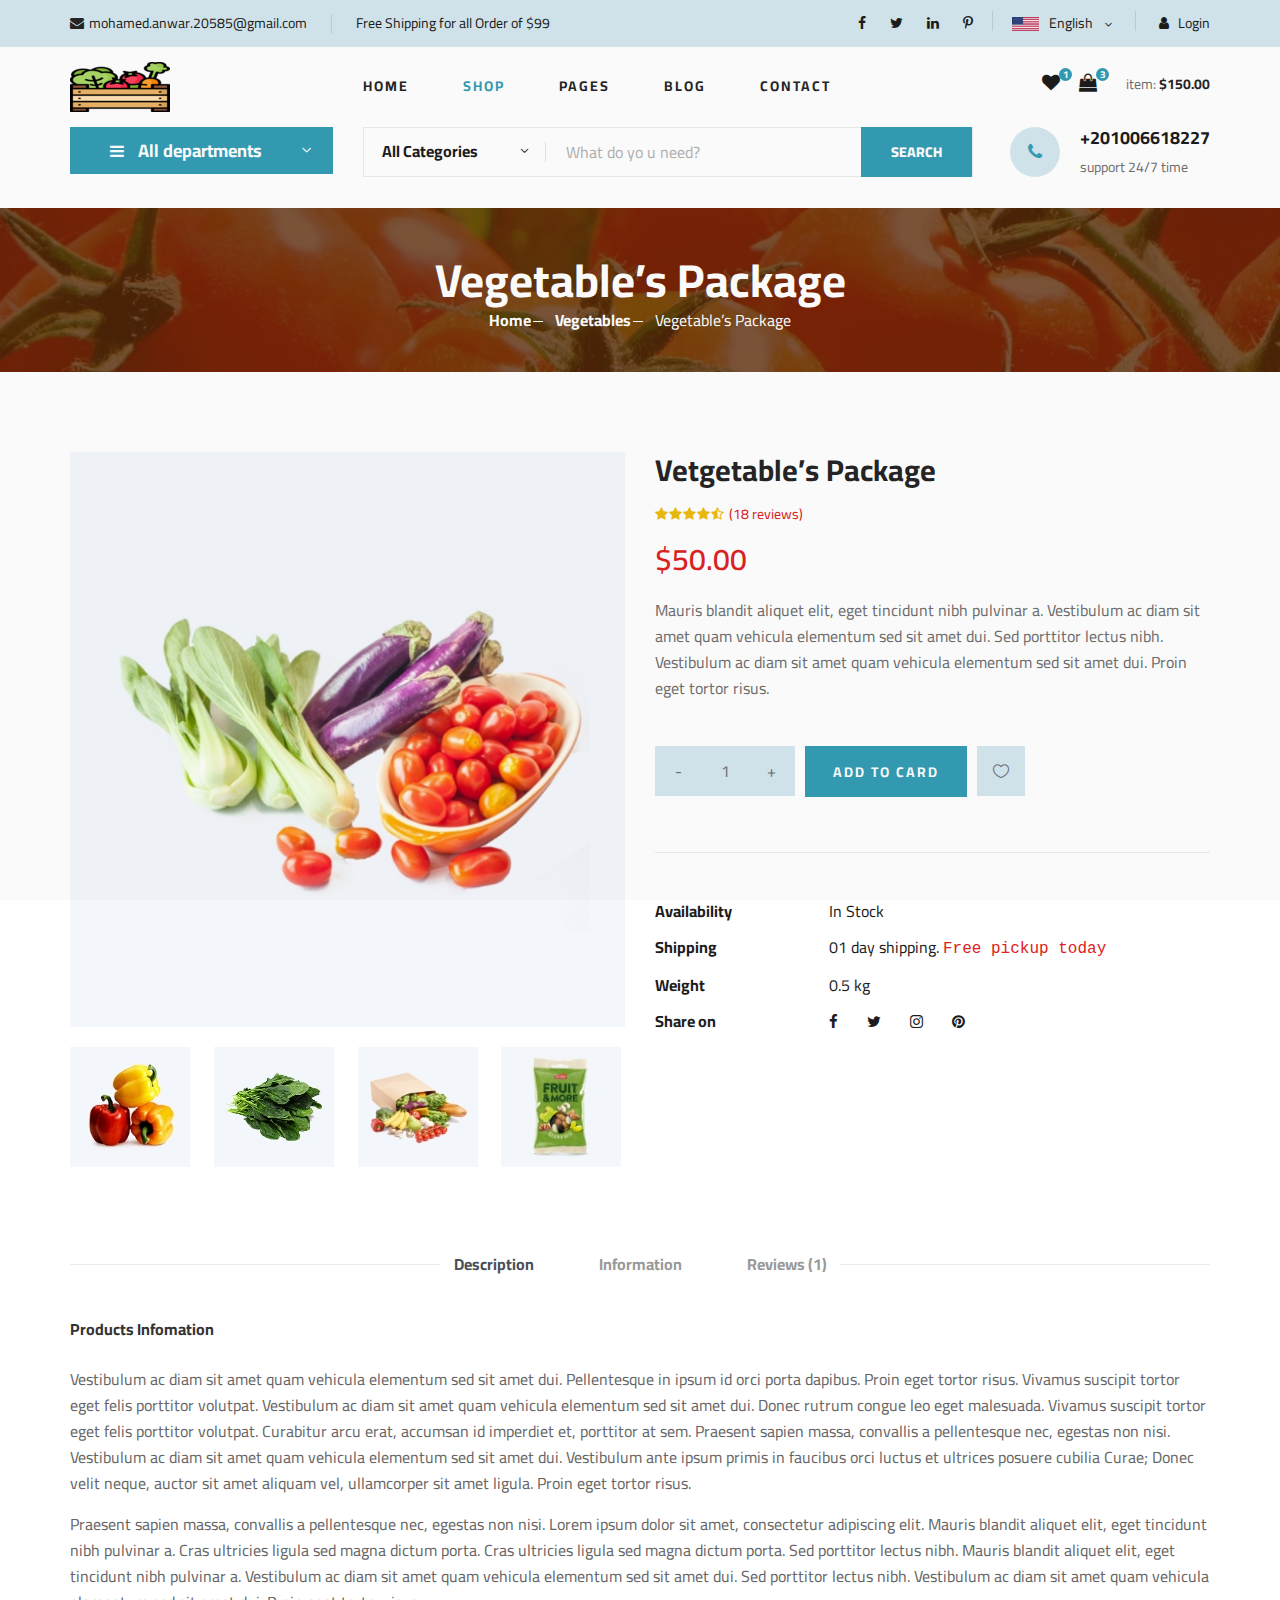
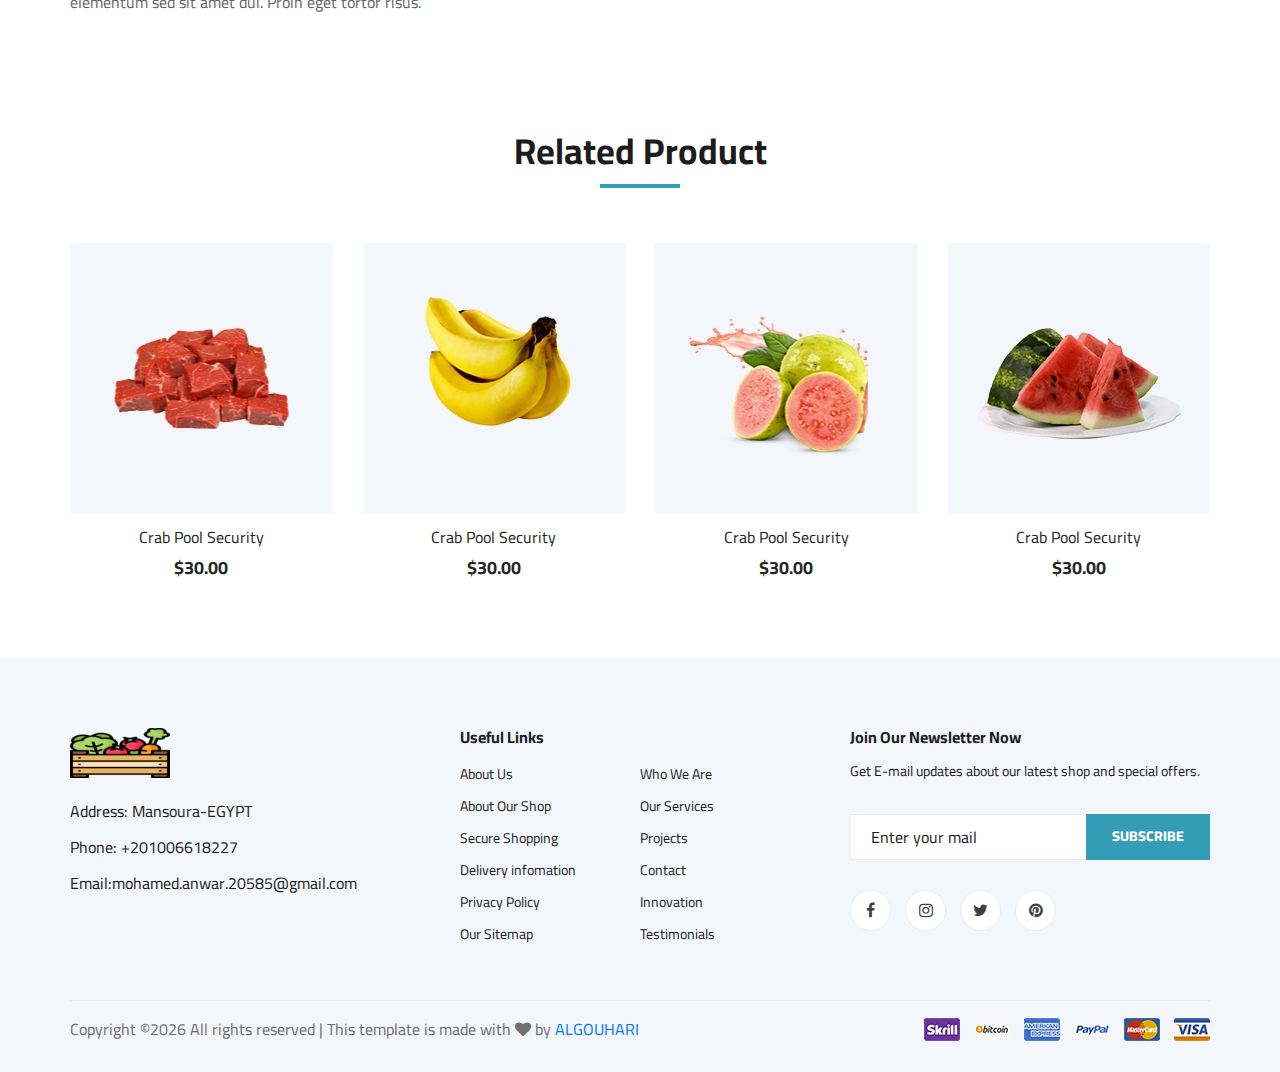
<file: ogani/shop-details.html>
<!DOCTYPE html>
<html lang="zxx">

<head>
    <meta charset="UTF-8">
    <meta name="description" content="Ogani Template">
    <meta name="keywords" content="Ogani, unica, creative, html">
    <meta name="viewport" content="width=device-width, initial-scale=1.0">
    <meta http-equiv="X-UA-Compatible" content="ie=edge">
    <title>Ogani | Template</title>

    <!-- Google Font -->
    <link href="https://fonts.googleapis.com/css2?family=Cairo:wght@200;300;400;600;900&display=swap" rel="stylesheet">

    <!-- Css Styles -->
    <link rel="stylesheet" href="css/bootstrap.min.css" type="text/css">
    <link rel="stylesheet" href="css/font-awesome.min.css" type="text/css">
    <link rel="stylesheet" href="css/elegant-icons.css" type="text/css">
    <link rel="stylesheet" href="css/nice-select.css" type="text/css">
    <link rel="stylesheet" href="css/jquery-ui.min.css" type="text/css">
    <link rel="stylesheet" href="css/owl.carousel.min.css" type="text/css">
    <link rel="stylesheet" href="css/slicknav.min.css" type="text/css">
    <link rel="stylesheet" href="css/style.css" type="text/css">
</head>

<body>
    <!-- Page Preloder -->
    <div id="preloder">
        <div class="loader"></div>
    </div>

    <!-- Humberger Begin -->
    <div class="humberger__menu__overlay"></div>
    <div class="humberger__menu__wrapper">
        <div class="humberger__menu__logo">
            <a href="#"><img src="img/logo.png" alt=""></a>
        </div>
        <div class="humberger__menu__cart">
            <ul>
                <li><a href="#"><i class="fa fa-heart"></i> <span>1</span></a></li>
                <li><a href="#"><i class="fa fa-shopping-bag"></i> <span>3</span></a></li>
            </ul>
            <div class="header__cart__price">item: <span>$150.00</span></div>
        </div>
        <div class="humberger__menu__widget">
            <div class="header__top__right__language">
                <img src="img/language.png" alt="">
                <div>English</div>
                <span class="arrow_carrot-down"></span>
                <ul>
                    <li><a href="#">Spanis</a></li>
                    <li><a href="#">English</a></li>
                </ul>
            </div>
            <div class="header__top__right__auth">
                <a href="#"><i class="fa fa-user"></i> Login</a>
            </div>
        </div>
        <nav class="humberger__menu__nav mobile-menu">
            <ul>
                <li class="active"><a href="./index.html">Home</a></li>
                <li><a href="./shop-grid.html">Shop</a></li>
                <li><a href="#">Pages</a>
                    <ul class="header__menu__dropdown">
                        <li><a href="./shop-details.html">Shop Details</a></li>
                        <li><a href="./shoping-cart.html">Shoping Cart</a></li>
                        <li><a href="./checkout.html">Check Out</a></li>
                        <li><a href="./blog-details.html">Blog Details</a></li>
                    </ul>
                </li>
                <li><a href="./blog.html">Blog</a></li>
                <li><a href="./contact.html">Contact</a></li>
            </ul>
        </nav>
        <div id="mobile-menu-wrap"></div>
        <div class="header__top__right__social">
            <a href="#"><i class="fa fa-facebook"></i></a>
            <a href="#"><i class="fa fa-twitter"></i></a>
            <a href="#"><i class="fa fa-linkedin"></i></a>
            <a href="#"><i class="fa fa-pinterest-p"></i></a>
        </div>
        <div class="humberger__menu__contact">
            <ul>
                <li><i class="fa fa-envelope"></i>mohamed.anwar.20585@gmail.com</li>
                <li>Free Shipping for all Order of $99</li>
            </ul>
        </div>
    </div>
    <!-- Humberger End -->

    <!-- Header Section Begin -->
    <header class="header">
        <div class="header__top">
            <div class="container">
                <div class="row">
                    <div class="col-lg-6">
                        <div class="header__top__left">
                            <ul>
                                <li><i class="fa fa-envelope"></i>mohamed.anwar.20585@gmail.com</li>
                                <li>Free Shipping for all Order of $99</li>
                            </ul>
                        </div>
                    </div>
                    <div class="col-lg-6">
                        <div class="header__top__right">
                            <div class="header__top__right__social">
                                <a href="#"><i class="fa fa-facebook"></i></a>
                                <a href="#"><i class="fa fa-twitter"></i></a>
                                <a href="#"><i class="fa fa-linkedin"></i></a>
                                <a href="#"><i class="fa fa-pinterest-p"></i></a>
                            </div>
                            <div class="header__top__right__language">
                                <img src="img/language.png" alt="">
                                <div>English</div>
                                <span class="arrow_carrot-down"></span>
                                <ul>
                                    <li><a href="#">Arabic</a></li>
                                    
                                </ul>
                            </div>
                            <div class="header__top__right__auth">
                                <a href="#"><i class="fa fa-user"></i> Login</a>
                            </div>
                        </div>
                    </div>
                </div>
            </div>
        </div>
        <div class="container">
            <div class="row">
                <div class="col-lg-3">
                    <div class="header__logo">
                        <a href="./index.html"><img src="img/logo.png" alt=""></a>
                    </div>
                </div>
                <div class="col-lg-6">
                    <nav class="header__menu">
                        <ul>
                            <li><a href="./index.html">Home</a></li>
                            <li class="active"><a href="./shop-grid.html">Shop</a></li>
                            <li><a href="#">Pages</a>
                                <ul class="header__menu__dropdown">
                                    <li><a href="./shop-details.html">Shop Details</a></li>
                                    <li><a href="./shoping-cart.html">Shoping Cart</a></li>
                                    <li><a href="./checkout.html">Check Out</a></li>
                                    <li><a href="./blog-details.html">Blog Details</a></li>
                                </ul>
                            </li>
                            <li><a href="./blog.html">Blog</a></li>
                            <li><a href="./contact.html">Contact</a></li>
                        </ul>
                    </nav>
                </div>
                <div class="col-lg-3">
                    <div class="header__cart">
                        <ul>
                            <li><a href="#"><i class="fa fa-heart"></i> <span>1</span></a></li>
                            <li><a href="#"><i class="fa fa-shopping-bag"></i> <span>3</span></a></li>
                        </ul>
                        <div class="header__cart__price">item: <span>$150.00</span></div>
                    </div>
                </div>
            </div>
            <div class="humberger__open">
                <i class="fa fa-bars"></i>
            </div>
        </div>
    </header>
    <!-- Header Section End -->

    <!-- Hero Section Begin -->
    <section class="hero hero-normal">
        <div class="container">
            <div class="row">
                <div class="col-lg-3">
                    <div class="hero__categories">
                        <div class="hero__categories__all">
                            <i class="fa fa-bars"></i>
                            <span>All departments</span>
                        </div>
                        <ul>
                            <li><a href="#">Fresh Meat</a></li>
                            <li><a href="#">Vegetables</a></li>
                            <li><a href="#">Fruit & Nut Gifts</a></li>
                            <li><a href="#">Fresh Berries</a></li>
                            <li><a href="#">Ocean Foods</a></li>
                            <li><a href="#">Butter & Eggs</a></li>
                            <li><a href="#">Fastfood</a></li>
                            <li><a href="#">Fresh Onion</a></li>
                            <li><a href="#">Papayaya & Crisps</a></li>
                            <li><a href="#">Oatmeal</a></li>
                            <li><a href="#">Fresh Bananas</a></li>
                        </ul>
                    </div>
                </div>
                <div class="col-lg-9">
                    <div class="hero__search">
                        <div class="hero__search__form">
                            <form action="#">
                                <div class="hero__search__categories">
                                    All Categories
                                    <span class="arrow_carrot-down"></span>
                                </div>
                                <input type="text" placeholder="What do yo u need?">
                                <button type="submit" class="site-btn">SEARCH</button>
                            </form>
                        </div>
                        <div class="hero__search__phone">
                            <div class="hero__search__phone__icon">
                                <i class="fa fa-phone"></i>
                            </div>
                            <div class="hero__search__phone__text">
                                <h5>+201006618227</h5>
                                <span>support 24/7 time</span>
                            </div>
                        </div>
                    </div>
                </div>
            </div>
        </div>
    </section>
    <!-- Hero Section End -->

    <!-- Breadcrumb Section Begin -->
    <section class="breadcrumb-section set-bg" data-setbg="img/breadcrumb.jpg">
        <div class="container">
            <div class="row">
                <div class="col-lg-12 text-center">
                    <div class="breadcrumb__text">
                        <h2>Vegetable’s Package</h2>
                        <div class="breadcrumb__option">
                            <a href="./index.html">Home</a>
                            <a href="./index.html">Vegetables</a>
                            <span>Vegetable’s Package</span>
                        </div>
                    </div>
                </div>
            </div>
        </div>
    </section>
    <!-- Breadcrumb Section End -->

    <!-- Product Details Section Begin -->
    <section class="product-details spad">
        <div class="container">
            <div class="row">
                <div class="col-lg-6 col-md-6">
                    <div class="product__details__pic">
                        <div class="product__details__pic__item">
                            <img class="product__details__pic__item--large"
                                src="img/product/details/product-details-1.jpg" alt="">
                        </div>
                        <div class="product__details__pic__slider owl-carousel">
                            <img data-imgbigurl="img/product/details/product-details-2.jpg"
                                src="img/product/details/thumb-1.jpg" alt="">
                            <img data-imgbigurl="img/product/details/product-details-3.jpg"
                                src="img/product/details/thumb-2.jpg" alt="">
                            <img data-imgbigurl="img/product/details/product-details-5.jpg"
                                src="img/product/details/thumb-3.jpg" alt="">
                            <img data-imgbigurl="img/product/details/product-details-4.jpg"
                                src="img/product/details/thumb-4.jpg" alt="">
                        </div>
                    </div>
                </div>
                <div class="col-lg-6 col-md-6">
                    <div class="product__details__text">
                        <h3>Vetgetable’s Package</h3>
                        <div class="product__details__rating">
                            <i class="fa fa-star"></i>
                            <i class="fa fa-star"></i>
                            <i class="fa fa-star"></i>
                            <i class="fa fa-star"></i>
                            <i class="fa fa-star-half-o"></i>
                            <span>(18 reviews)</span>
                        </div>
                        <div class="product__details__price">$50.00</div>
                        <p>Mauris blandit aliquet elit, eget tincidunt nibh pulvinar a. Vestibulum ac diam sit amet quam
                            vehicula elementum sed sit amet dui. Sed porttitor lectus nibh. Vestibulum ac diam sit amet
                            quam vehicula elementum sed sit amet dui. Proin eget tortor risus.</p>
                        <div class="product__details__quantity">
                            <div class="quantity">
                                <div class="pro-qty">
                                    <input type="text" value="1">
                                </div>
                            </div>
                        </div>
                        <a href="#" class="primary-btn">ADD TO CARD</a>
                        <a href="#" class="heart-icon"><span class="icon_heart_alt"></span></a>
                        <ul>
                            <li><b>Availability</b> <span>In Stock</span></li>
                            <li><b>Shipping</b> <span>01 day shipping. <samp>Free pickup today</samp></span></li>
                            <li><b>Weight</b> <span>0.5 kg</span></li>
                            <li><b>Share on</b>
                                <div class="share">
                                    <a href="#"><i class="fa fa-facebook"></i></a>
                                    <a href="#"><i class="fa fa-twitter"></i></a>
                                    <a href="#"><i class="fa fa-instagram"></i></a>
                                    <a href="#"><i class="fa fa-pinterest"></i></a>
                                </div>
                            </li>
                        </ul>
                    </div>
                </div>
                <div class="col-lg-12">
                    <div class="product__details__tab">
                        <ul class="nav nav-tabs" role="tablist">
                            <li class="nav-item">
                                <a class="nav-link active" data-toggle="tab" href="#tabs-1" role="tab"
                                    aria-selected="true">Description</a>
                            </li>
                            <li class="nav-item">
                                <a class="nav-link" data-toggle="tab" href="#tabs-2" role="tab"
                                    aria-selected="false">Information</a>
                            </li>
                            <li class="nav-item">
                                <a class="nav-link" data-toggle="tab" href="#tabs-3" role="tab"
                                    aria-selected="false">Reviews <span>(1)</span></a>
                            </li>
                        </ul>
                        <div class="tab-content">
                            <div class="tab-pane active" id="tabs-1" role="tabpanel">
                                <div class="product__details__tab__desc">
                                    <h6>Products Infomation</h6>
                                    <p>Vestibulum ac diam sit amet quam vehicula elementum sed sit amet dui.
                                        Pellentesque in ipsum id orci porta dapibus. Proin eget tortor risus. Vivamus
                                        suscipit tortor eget felis porttitor volutpat. Vestibulum ac diam sit amet quam
                                        vehicula elementum sed sit amet dui. Donec rutrum congue leo eget malesuada.
                                        Vivamus suscipit tortor eget felis porttitor volutpat. Curabitur arcu erat,
                                        accumsan id imperdiet et, porttitor at sem. Praesent sapien massa, convallis a
                                        pellentesque nec, egestas non nisi. Vestibulum ac diam sit amet quam vehicula
                                        elementum sed sit amet dui. Vestibulum ante ipsum primis in faucibus orci luctus
                                        et ultrices posuere cubilia Curae; Donec velit neque, auctor sit amet aliquam
                                        vel, ullamcorper sit amet ligula. Proin eget tortor risus.</p>
                                        <p>Praesent sapien massa, convallis a pellentesque nec, egestas non nisi. Lorem
                                        ipsum dolor sit amet, consectetur adipiscing elit. Mauris blandit aliquet
                                        elit, eget tincidunt nibh pulvinar a. Cras ultricies ligula sed magna dictum
                                        porta. Cras ultricies ligula sed magna dictum porta. Sed porttitor lectus
                                        nibh. Mauris blandit aliquet elit, eget tincidunt nibh pulvinar a.
                                        Vestibulum ac diam sit amet quam vehicula elementum sed sit amet dui. Sed
                                        porttitor lectus nibh. Vestibulum ac diam sit amet quam vehicula elementum
                                        sed sit amet dui. Proin eget tortor risus.</p>
                                </div>
                            </div>
                            <div class="tab-pane" id="tabs-2" role="tabpanel">
                                <div class="product__details__tab__desc">
                                    <h6>Products Infomation</h6>
                                    <p>Vestibulum ac diam sit amet quam vehicula elementum sed sit amet dui.
                                        Pellentesque in ipsum id orci porta dapibus. Proin eget tortor risus.
                                        Vivamus suscipit tortor eget felis porttitor volutpat. Vestibulum ac diam
                                        sit amet quam vehicula elementum sed sit amet dui. Donec rutrum congue leo
                                        eget malesuada. Vivamus suscipit tortor eget felis porttitor volutpat.
                                        Curabitur arcu erat, accumsan id imperdiet et, porttitor at sem. Praesent
                                        sapien massa, convallis a pellentesque nec, egestas non nisi. Vestibulum ac
                                        diam sit amet quam vehicula elementum sed sit amet dui. Vestibulum ante
                                        ipsum primis in faucibus orci luctus et ultrices posuere cubilia Curae;
                                        Donec velit neque, auctor sit amet aliquam vel, ullamcorper sit amet ligula.
                                        Proin eget tortor risus.</p>
                                    <p>Praesent sapien massa, convallis a pellentesque nec, egestas non nisi. Lorem
                                        ipsum dolor sit amet, consectetur adipiscing elit. Mauris blandit aliquet
                                        elit, eget tincidunt nibh pulvinar a. Cras ultricies ligula sed magna dictum
                                        porta. Cras ultricies ligula sed magna dictum porta. Sed porttitor lectus
                                        nibh. Mauris blandit aliquet elit, eget tincidunt nibh pulvinar a.</p>
                                </div>
                            </div>
                            <div class="tab-pane" id="tabs-3" role="tabpanel">
                                <div class="product__details__tab__desc">
                                    <h6>Products Infomation</h6>
                                    <p>Vestibulum ac diam sit amet quam vehicula elementum sed sit amet dui.
                                        Pellentesque in ipsum id orci porta dapibus. Proin eget tortor risus.
                                        Vivamus suscipit tortor eget felis porttitor volutpat. Vestibulum ac diam
                                        sit amet quam vehicula elementum sed sit amet dui. Donec rutrum congue leo
                                        eget malesuada. Vivamus suscipit tortor eget felis porttitor volutpat.
                                        Curabitur arcu erat, accumsan id imperdiet et, porttitor at sem. Praesent
                                        sapien massa, convallis a pellentesque nec, egestas non nisi. Vestibulum ac
                                        diam sit amet quam vehicula elementum sed sit amet dui. Vestibulum ante
                                        ipsum primis in faucibus orci luctus et ultrices posuere cubilia Curae;
                                        Donec velit neque, auctor sit amet aliquam vel, ullamcorper sit amet ligula.
                                        Proin eget tortor risus.</p>
                                </div>
                            </div>
                        </div>
                    </div>
                </div>
            </div>
        </div>
    </section>
    <!-- Product Details Section End -->

    <!-- Related Product Section Begin -->
    <section class="related-product">
        <div class="container">
            <div class="row">
                <div class="col-lg-12">
                    <div class="section-title related__product__title">
                        <h2>Related Product</h2>
                    </div>
                </div>
            </div>
            <div class="row">
                <div class="col-lg-3 col-md-4 col-sm-6">
                    <div class="product__item">
                        <div class="product__item__pic set-bg" data-setbg="img/product/product-1.jpg">
                            <ul class="product__item__pic__hover">
                                <li><a href="#"><i class="fa fa-heart"></i></a></li>
                                <li><a href="#"><i class="fa fa-retweet"></i></a></li>
                                <li><a href="#"><i class="fa fa-shopping-cart"></i></a></li>
                            </ul>
                        </div>
                        <div class="product__item__text">
                            <h6><a href="#">Crab Pool Security</a></h6>
                            <h5>$30.00</h5>
                        </div>
                    </div>
                </div>
                <div class="col-lg-3 col-md-4 col-sm-6">
                    <div class="product__item">
                        <div class="product__item__pic set-bg" data-setbg="img/product/product-2.jpg">
                            <ul class="product__item__pic__hover">
                                <li><a href="#"><i class="fa fa-heart"></i></a></li>
                                <li><a href="#"><i class="fa fa-retweet"></i></a></li>
                                <li><a href="#"><i class="fa fa-shopping-cart"></i></a></li>
                            </ul>
                        </div>
                        <div class="product__item__text">
                            <h6><a href="#">Crab Pool Security</a></h6>
                            <h5>$30.00</h5>
                        </div>
                    </div>
                </div>
                <div class="col-lg-3 col-md-4 col-sm-6">
                    <div class="product__item">
                        <div class="product__item__pic set-bg" data-setbg="img/product/product-3.jpg">
                            <ul class="product__item__pic__hover">
                                <li><a href="#"><i class="fa fa-heart"></i></a></li>
                                <li><a href="#"><i class="fa fa-retweet"></i></a></li>
                                <li><a href="#"><i class="fa fa-shopping-cart"></i></a></li>
                            </ul>
                        </div>
                        <div class="product__item__text">
                            <h6><a href="#">Crab Pool Security</a></h6>
                            <h5>$30.00</h5>
                        </div>
                    </div>
                </div>
                <div class="col-lg-3 col-md-4 col-sm-6">
                    <div class="product__item">
                        <div class="product__item__pic set-bg" data-setbg="img/product/product-7.jpg">
                            <ul class="product__item__pic__hover">
                                <li><a href="#"><i class="fa fa-heart"></i></a></li>
                                <li><a href="#"><i class="fa fa-retweet"></i></a></li>
                                <li><a href="#"><i class="fa fa-shopping-cart"></i></a></li>
                            </ul>
                        </div>
                        <div class="product__item__text">
                            <h6><a href="#">Crab Pool Security</a></h6>
                            <h5>$30.00</h5>
                        </div>
                    </div>
                </div>
            </div>
        </div>
    </section>
    <!-- Related Product Section End -->

    <!-- Footer Section Begin -->
    <footer class="footer spad">
        <div class="container">
            <div class="row">
                <div class="col-lg-3 col-md-6 col-sm-6">
                    <div class="footer__about">
                        <div class="footer__about__logo">
                            <a href="./index.html"><img src="img/logo.png" alt=""></a>
                        </div>
                        <ul>
                            <li>Address: Mansoura-EGYPT</li>
                            <li>Phone: +201006618227</li>
                            <li>Email:mohamed.anwar.20585@gmail.com</li>
                        </ul>
                    </div>
                </div>
                <div class="col-lg-4 col-md-6 col-sm-6 offset-lg-1">
                    <div class="footer__widget">
                        <h6>Useful Links</h6>
                        <ul>
                            <li><a href="#">About Us</a></li>
                            <li><a href="#">About Our Shop</a></li>
                            <li><a href="#">Secure Shopping</a></li>
                            <li><a href="#">Delivery infomation</a></li>
                            <li><a href="#">Privacy Policy</a></li>
                            <li><a href="#">Our Sitemap</a></li>
                        </ul>
                        <ul>
                            <li><a href="#">Who We Are</a></li>
                            <li><a href="#">Our Services</a></li>
                            <li><a href="#">Projects</a></li>
                            <li><a href="#">Contact</a></li>
                            <li><a href="#">Innovation</a></li>
                            <li><a href="#">Testimonials</a></li>
                        </ul>
                    </div>
                </div>
                <div class="col-lg-4 col-md-12">
                    <div class="footer__widget">
                        <h6>Join Our Newsletter Now</h6>
                        <p>Get E-mail updates about our latest shop and special offers.</p>
                        <form action="#">
                            <input type="text" placeholder="Enter your mail">
                            <button type="submit" class="site-btn">Subscribe</button>
                        </form>
                        <div class="footer__widget__social">
                            <a href="#"><i class="fa fa-facebook"></i></a>
                            <a href="#"><i class="fa fa-instagram"></i></a>
                            <a href="#"><i class="fa fa-twitter"></i></a>
                            <a href="#"><i class="fa fa-pinterest"></i></a>
                        </div>
                    </div>
                </div>
            </div>
            <div class="row">
                <div class="col-lg-12">
                    <div class="footer__copyright">
                        <div class="footer__copyright__text"><p><!-- Link back to Colorlib can't be removed. Template is licensed under CC BY 3.0. -->
  Copyright &copy;<script>document.write(new Date().getFullYear());</script> All rights reserved | This template is made with <i class="fa fa-heart" aria-hidden="true"></i> by <a href="#" target="_blank">ALGOUHARI</a>
  <!-- Link back to Colorlib can't be removed. Template is licensed under CC BY 3.0. --></p></div>
                        <div class="footer__copyright__payment"><img src="img/payment-item.png" alt=""></div>
                    </div>
                </div>
            </div>
        </div>
    </footer>
    <!-- Footer Section End -->

    <!-- Js Plugins -->
    <script src="js/jquery-3.3.1.min.js"></script>
    <script src="js/bootstrap.min.js"></script>
    <script src="js/jquery.nice-select.min.js"></script>
    <script src="js/jquery-ui.min.js"></script>
    <script src="js/jquery.slicknav.js"></script>
    <script src="js/mixitup.min.js"></script>
    <script src="js/owl.carousel.min.js"></script>
    <script src="js/main.js"></script>


</body>

</html>
</file>
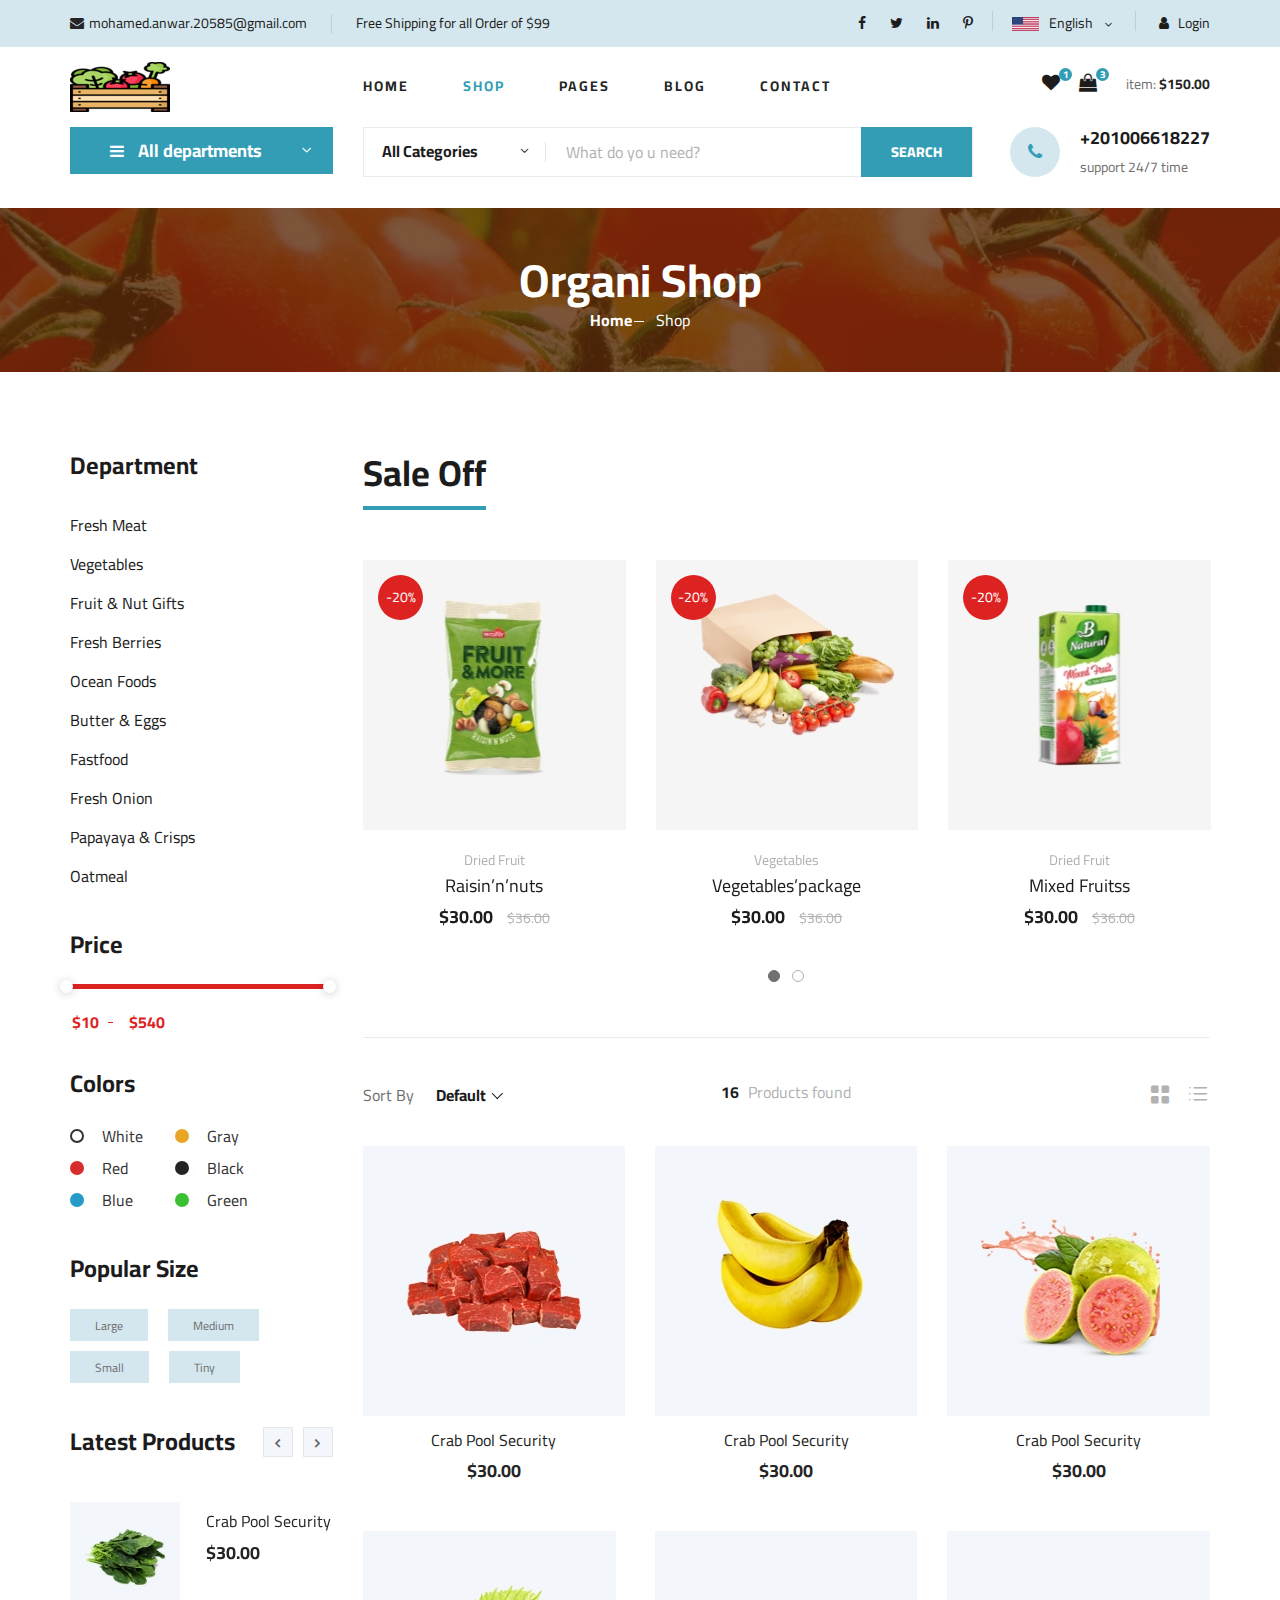
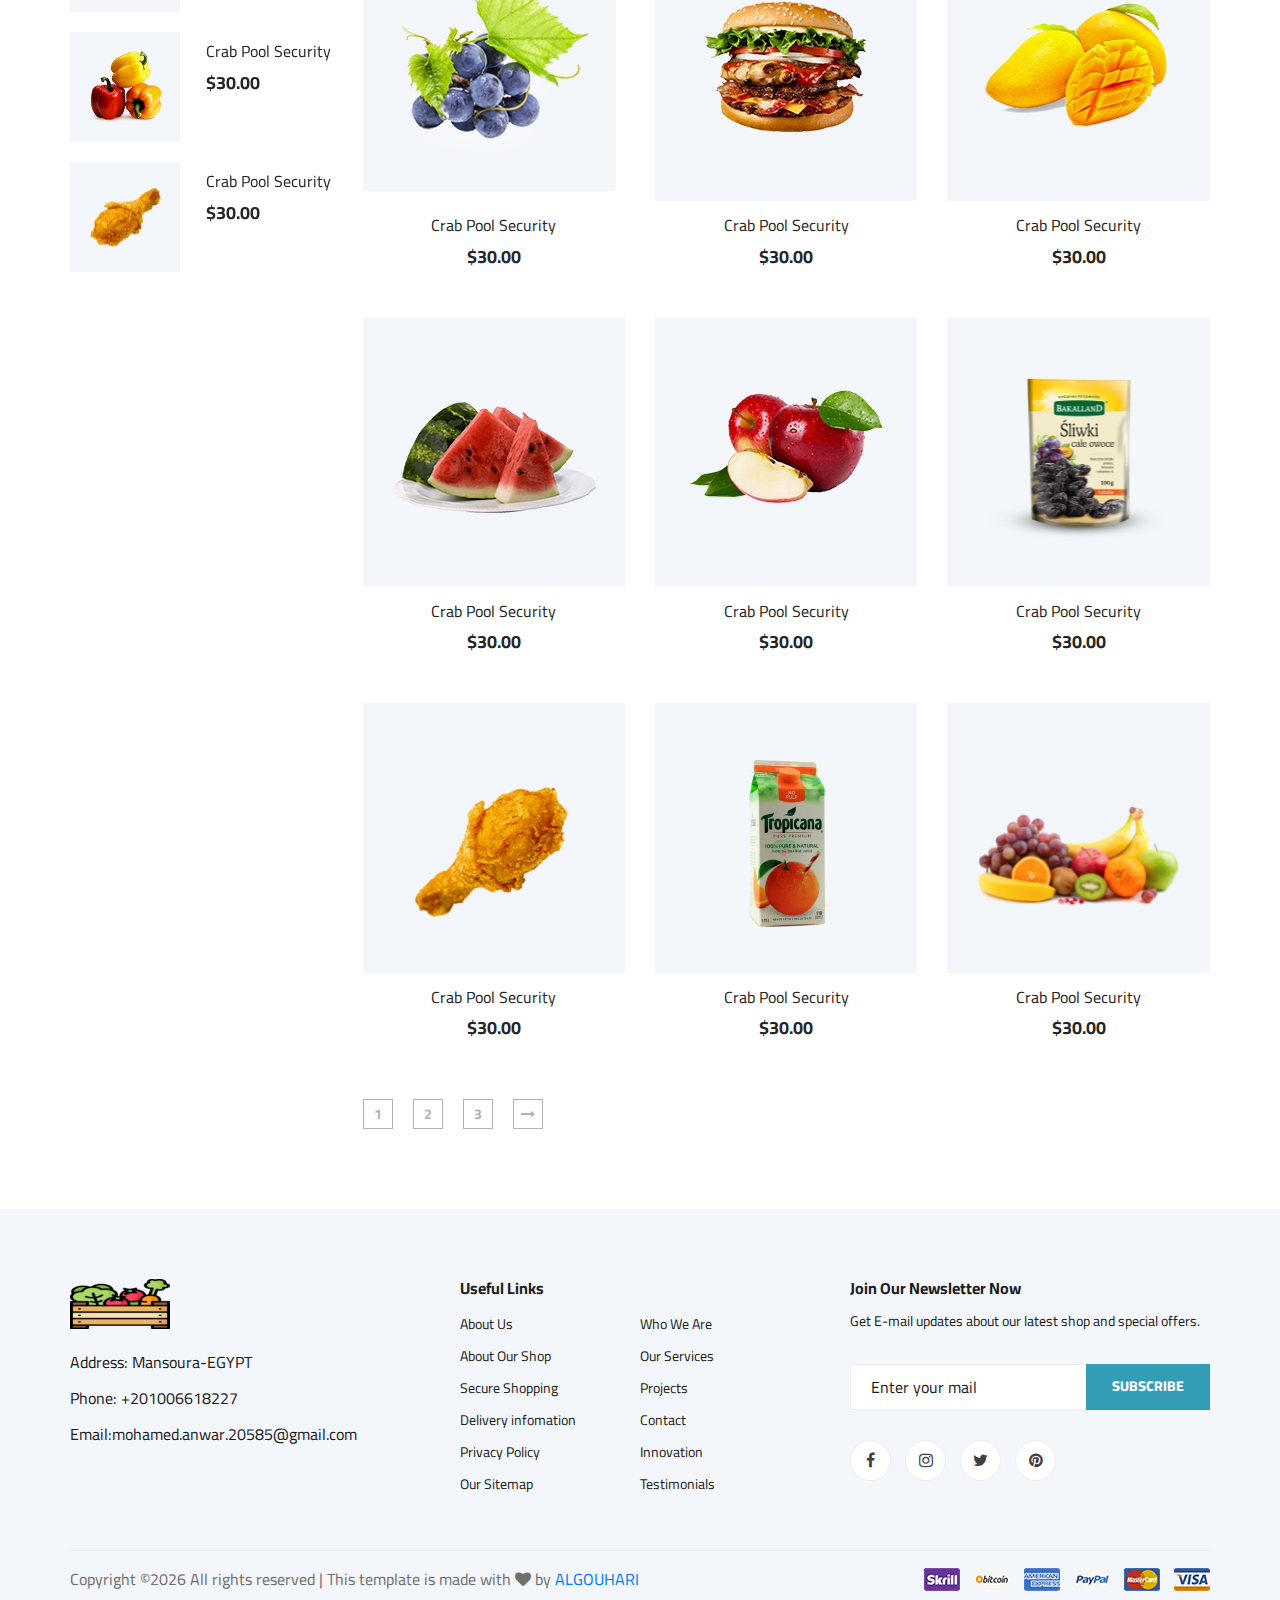
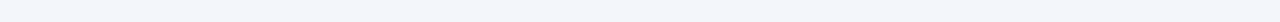
<file: ogani/shop-grid.html>
<!DOCTYPE html>
<html lang="zxx">

<head>
    <meta charset="UTF-8">
    <meta name="description" content="Ogani Template">
    <meta name="keywords" content="Ogani, unica, creative, html">
    <meta name="viewport" content="width=device-width, initial-scale=1.0">
    <meta http-equiv="X-UA-Compatible" content="ie=edge">
    <title>Ogani | Template</title>

    <!-- Google Font -->
    <link href="https://fonts.googleapis.com/css2?family=Cairo:wght@200;300;400;600;900&display=swap" rel="stylesheet">

    <!-- Css Styles -->
    <link rel="stylesheet" href="css/bootstrap.min.css" type="text/css">
    <link rel="stylesheet" href="css/font-awesome.min.css" type="text/css">
    <link rel="stylesheet" href="css/elegant-icons.css" type="text/css">
    <link rel="stylesheet" href="css/nice-select.css" type="text/css">
    <link rel="stylesheet" href="css/jquery-ui.min.css" type="text/css">
    <link rel="stylesheet" href="css/owl.carousel.min.css" type="text/css">
    <link rel="stylesheet" href="css/slicknav.min.css" type="text/css">
    <link rel="stylesheet" href="css/style.css" type="text/css">
</head>

<body>
    <!-- Page Preloder -->
    <div id="preloder">
        <div class="loader"></div>
    </div>

    <!-- Humberger Begin -->
    <div class="humberger__menu__overlay"></div>
    <div class="humberger__menu__wrapper">
        <div class="humberger__menu__logo">
            <a href="#"><img src="img/logo.png" alt=""></a>
        </div>
        <div class="humberger__menu__cart">
            <ul>
                <li><a href="#"><i class="fa fa-heart"></i> <span>1</span></a></li>
                <li><a href="#"><i class="fa fa-shopping-bag"></i> <span>3</span></a></li>
            </ul>
            <div class="header__cart__price">item: <span>$150.00</span></div>
        </div>
        <div class="humberger__menu__widget">
            <div class="header__top__right__language">
                <img src="img/language.png" alt="">
                <div>English</div>
                <span class="arrow_carrot-down"></span>
                <ul>
                    <li><a href="#">Spanis</a></li>
                    <li><a href="#">English</a></li>
                </ul>
            </div>
            <div class="header__top__right__auth">
                <a href="#"><i class="fa fa-user"></i> Login</a>
            </div>
        </div>
        <nav class="humberger__menu__nav mobile-menu">
            <ul>
                <li class="active"><a href="./index.html">Home</a></li>
                <li><a href="./shop-grid.html">Shop</a></li>
                <li><a href="#">Pages</a>
                    <ul class="header__menu__dropdown">
                        <li><a href="./shop-details.html">Shop Details</a></li>
                        <li><a href="./shoping-cart.html">Shoping Cart</a></li>
                        <li><a href="./checkout.html">Check Out</a></li>
                        <li><a href="./blog-details.html">Blog Details</a></li>
                    </ul>
                </li>
                <li><a href="./blog.html">Blog</a></li>
                <li><a href="./contact.html">Contact</a></li>
            </ul>
        </nav>
        <div id="mobile-menu-wrap"></div>
        <div class="header__top__right__social">
            <a href="#"><i class="fa fa-facebook"></i></a>
            <a href="#"><i class="fa fa-twitter"></i></a>
            <a href="#"><i class="fa fa-linkedin"></i></a>
            <a href="#"><i class="fa fa-pinterest-p"></i></a>
        </div>
        <div class="humberger__menu__contact">
            <ul>
                <li><i class="fa fa-envelope"></i>mohamed.anwar.20585@gmail.com</li>
                <li>Free Shipping for all Order of $99</li>
            </ul>
        </div>
    </div>
    <!-- Humberger End -->

    <!-- Header Section Begin -->
    <header class="header">
        <div class="header__top">
            <div class="container">
                <div class="row">
                    <div class="col-lg-6">
                        <div class="header__top__left">
                            <ul>
                                <li><i class="fa fa-envelope"></i>mohamed.anwar.20585@gmail.com</li>
                                <li>Free Shipping for all Order of $99</li>
                            </ul>
                        </div>
                    </div>
                    <div class="col-lg-6">
                        <div class="header__top__right">
                            <div class="header__top__right__social">
                                <a href="#"><i class="fa fa-facebook"></i></a>
                                <a href="#"><i class="fa fa-twitter"></i></a>
                                <a href="#"><i class="fa fa-linkedin"></i></a>
                                <a href="#"><i class="fa fa-pinterest-p"></i></a>
                            </div>
                            <div class="header__top__right__language">
                                <img src="img/language.png" alt="">
                                <div>English</div>
                                <span class="arrow_carrot-down"></span>
                                <ul>
                                    <li><a href="#">Arabic</a></li>
                                    
                                </ul>
                            </div>
                            <div class="header__top__right__auth">
                                <a href="#"><i class="fa fa-user"></i> Login</a>
                            </div>
                        </div>
                    </div>
                </div>
            </div>
        </div>
        <div class="container">
            <div class="row">
                <div class="col-lg-3">
                    <div class="header__logo">
                        <a href="./index.html"><img src="img/logo.png" alt=""></a>
                    </div>
                </div>
                <div class="col-lg-6">
                    <nav class="header__menu">
                        <ul>
                            <li><a href="./index.html">Home</a></li>
                            <li class="active"><a href="./shop-grid.html">Shop</a></li>
                            <li><a href="#">Pages</a>
                                <ul class="header__menu__dropdown">
                                    <li><a href="./shop-details.html">Shop Details</a></li>
                                    <li><a href="./shoping-cart.html">Shoping Cart</a></li>
                                    <li><a href="./checkout.html">Check Out</a></li>
                                    <li><a href="./blog-details.html">Blog Details</a></li>
                                </ul>
                            </li>
                            <li><a href="./blog.html">Blog</a></li>
                            <li><a href="./contact.html">Contact</a></li>
                        </ul>
                    </nav>
                </div>
                <div class="col-lg-3">
                    <div class="header__cart">
                        <ul>
                            <li><a href="#"><i class="fa fa-heart"></i> <span>1</span></a></li>
                            <li><a href="#"><i class="fa fa-shopping-bag"></i> <span>3</span></a></li>
                        </ul>
                        <div class="header__cart__price">item: <span>$150.00</span></div>
                    </div>
                </div>
            </div>
            <div class="humberger__open">
                <i class="fa fa-bars"></i>
            </div>
        </div>
    </header>
    <!-- Header Section End -->

    <!-- Hero Section Begin -->
    <section class="hero hero-normal">
        <div class="container">
            <div class="row">
                <div class="col-lg-3">
                    <div class="hero__categories">
                        <div class="hero__categories__all">
                            <i class="fa fa-bars"></i>
                            <span>All departments</span>
                        </div>
                        <ul>
                            <li><a href="#">Fresh Meat</a></li>
                            <li><a href="#">Vegetables</a></li>
                            <li><a href="#">Fruit & Nut Gifts</a></li>
                            <li><a href="#">Fresh Berries</a></li>
                            <li><a href="#">Ocean Foods</a></li>
                            <li><a href="#">Butter & Eggs</a></li>
                            <li><a href="#">Fastfood</a></li>
                            <li><a href="#">Fresh Onion</a></li>
                            <li><a href="#">Papayaya & Crisps</a></li>
                            <li><a href="#">Oatmeal</a></li>
                            <li><a href="#">Fresh Bananas</a></li>
                        </ul>
                    </div>
                </div>
                <div class="col-lg-9">
                    <div class="hero__search">
                        <div class="hero__search__form">
                            <form action="#">
                                <div class="hero__search__categories">
                                    All Categories
                                    <span class="arrow_carrot-down"></span>
                                </div>
                                <input type="text" placeholder="What do yo u need?">
                                <button type="submit" class="site-btn">SEARCH</button>
                            </form>
                        </div>
                        <div class="hero__search__phone">
                            <div class="hero__search__phone__icon">
                                <i class="fa fa-phone"></i>
                            </div>
                            <div class="hero__search__phone__text">
                                <h5>+201006618227</h5>
                                <span>support 24/7 time</span>
                            </div>
                        </div>
                    </div>
                </div>
            </div>
        </div>
    </section>
    <!-- Hero Section End -->

    <!-- Breadcrumb Section Begin -->
    <section class="breadcrumb-section set-bg" data-setbg="img/breadcrumb.jpg">
        <div class="container">
            <div class="row">
                <div class="col-lg-12 text-center">
                    <div class="breadcrumb__text">
                        <h2>Organi Shop</h2>
                        <div class="breadcrumb__option">
                            <a href="./index.html">Home</a>
                            <span>Shop</span>
                        </div>
                    </div>
                </div>
            </div>
        </div>
    </section>
    <!-- Breadcrumb Section End -->

    <!-- Product Section Begin -->
    <section class="product spad">
        <div class="container">
            <div class="row">
                <div class="col-lg-3 col-md-5">
                    <div class="sidebar">
                        <div class="sidebar__item">
                            <h4>Department</h4>
                            <ul>
                                <li><a href="#">Fresh Meat</a></li>
                                <li><a href="#">Vegetables</a></li>
                                <li><a href="#">Fruit & Nut Gifts</a></li>
                                <li><a href="#">Fresh Berries</a></li>
                                <li><a href="#">Ocean Foods</a></li>
                                <li><a href="#">Butter & Eggs</a></li>
                                <li><a href="#">Fastfood</a></li>
                                <li><a href="#">Fresh Onion</a></li>
                                <li><a href="#">Papayaya & Crisps</a></li>
                                <li><a href="#">Oatmeal</a></li>
                            </ul>
                        </div>
                        <div class="sidebar__item">
                            <h4>Price</h4>
                            <div class="price-range-wrap">
                                <div class="price-range ui-slider ui-corner-all ui-slider-horizontal ui-widget ui-widget-content"
                                    data-min="10" data-max="540">
                                    <div class="ui-slider-range ui-corner-all ui-widget-header"></div>
                                    <span tabindex="0" class="ui-slider-handle ui-corner-all ui-state-default"></span>
                                    <span tabindex="0" class="ui-slider-handle ui-corner-all ui-state-default"></span>
                                </div>
                                <div class="range-slider">
                                    <div class="price-input">
                                        <input type="text" id="minamount">
                                        <input type="text" id="maxamount">
                                    </div>
                                </div>
                            </div>
                        </div>
                        <div class="sidebar__item sidebar__item__color--option">
                            <h4>Colors</h4>
                            <div class="sidebar__item__color sidebar__item__color--white">
                                <label for="white">
                                    White
                                    <input type="radio" id="white">
                                </label>
                            </div>
                            <div class="sidebar__item__color sidebar__item__color--gray">
                                <label for="gray">
                                    Gray
                                    <input type="radio" id="gray">
                                </label>
                            </div>
                            <div class="sidebar__item__color sidebar__item__color--red">
                                <label for="red">
                                    Red
                                    <input type="radio" id="red">
                                </label>
                            </div>
                            <div class="sidebar__item__color sidebar__item__color--black">
                                <label for="black">
                                    Black
                                    <input type="radio" id="black">
                                </label>
                            </div>
                            <div class="sidebar__item__color sidebar__item__color--blue">
                                <label for="blue">
                                    Blue
                                    <input type="radio" id="blue">
                                </label>
                            </div>
                            <div class="sidebar__item__color sidebar__item__color--green">
                                <label for="green">
                                    Green
                                    <input type="radio" id="green">
                                </label>
                            </div>
                        </div>
                        <div class="sidebar__item">
                            <h4>Popular Size</h4>
                            <div class="sidebar__item__size">
                                <label for="large">
                                    Large
                                    <input type="radio" id="large">
                                </label>
                            </div>
                            <div class="sidebar__item__size">
                                <label for="medium">
                                    Medium
                                    <input type="radio" id="medium">
                                </label>
                            </div>
                            <div class="sidebar__item__size">
                                <label for="small">
                                    Small
                                    <input type="radio" id="small">
                                </label>
                            </div>
                            <div class="sidebar__item__size">
                                <label for="tiny">
                                    Tiny
                                    <input type="radio" id="tiny">
                                </label>
                            </div>
                        </div>
                        <div class="sidebar__item">
                            <div class="latest-product__text">
                                <h4>Latest Products</h4>
                                <div class="latest-product__slider owl-carousel">
                                    <div class="latest-prdouct__slider__item">
                                        <a href="#" class="latest-product__item">
                                            <div class="latest-product__item__pic">
                                                <img src="img/latest-product/lp-1.jpg" alt="">
                                            </div>
                                            <div class="latest-product__item__text">
                                                <h6>Crab Pool Security</h6>
                                                <span>$30.00</span>
                                            </div>
                                        </a>
                                        <a href="#" class="latest-product__item">
                                            <div class="latest-product__item__pic">
                                                <img src="img/latest-product/lp-2.jpg" alt="">
                                            </div>
                                            <div class="latest-product__item__text">
                                                <h6>Crab Pool Security</h6>
                                                <span>$30.00</span>
                                            </div>
                                        </a>
                                        <a href="#" class="latest-product__item">
                                            <div class="latest-product__item__pic">
                                                <img src="img/latest-product/lp-3.jpg" alt="">
                                            </div>
                                            <div class="latest-product__item__text">
                                                <h6>Crab Pool Security</h6>
                                                <span>$30.00</span>
                                            </div>
                                        </a>
                                    </div>
                                    <div class="latest-prdouct__slider__item">
                                        <a href="#" class="latest-product__item">
                                            <div class="latest-product__item__pic">
                                                <img src="img/latest-product/lp-1.jpg" alt="">
                                            </div>
                                            <div class="latest-product__item__text">
                                                <h6>Crab Pool Security</h6>
                                                <span>$30.00</span>
                                            </div>
                                        </a>
                                        <a href="#" class="latest-product__item">
                                            <div class="latest-product__item__pic">
                                                <img src="img/latest-product/lp-2.jpg" alt="">
                                            </div>
                                            <div class="latest-product__item__text">
                                                <h6>Crab Pool Security</h6>
                                                <span>$30.00</span>
                                            </div>
                                        </a>
                                        <a href="#" class="latest-product__item">
                                            <div class="latest-product__item__pic">
                                                <img src="img/latest-product/lp-3.jpg" alt="">
                                            </div>
                                            <div class="latest-product__item__text">
                                                <h6>Crab Pool Security</h6>
                                                <span>$30.00</span>
                                            </div>
                                        </a>
                                    </div>
                                </div>
                            </div>
                        </div>
                    </div>
                </div>
                <div class="col-lg-9 col-md-7">
                    <div class="product__discount">
                        <div class="section-title product__discount__title">
                            <h2>Sale Off</h2>
                        </div>
                        <div class="row">
                            <div class="product__discount__slider owl-carousel">
                                <div class="col-lg-4">
                                    <div class="product__discount__item">
                                        <div class="product__discount__item__pic set-bg"
                                            data-setbg="img/product/discount/pd-1.jpg">
                                            <div class="product__discount__percent">-20%</div>
                                            <ul class="product__item__pic__hover">
                                                <li><a href="#"><i class="fa fa-heart"></i></a></li>
                                                <li><a href="#"><i class="fa fa-retweet"></i></a></li>
                                                <li><a href="#"><i class="fa fa-shopping-cart"></i></a></li>
                                            </ul>
                                        </div>
                                        <div class="product__discount__item__text">
                                            <span>Dried Fruit</span>
                                            <h5><a href="#">Raisin’n’nuts</a></h5>
                                            <div class="product__item__price">$30.00 <span>$36.00</span></div>
                                        </div>
                                    </div>
                                </div>
                                <div class="col-lg-4">
                                    <div class="product__discount__item">
                                        <div class="product__discount__item__pic set-bg"
                                            data-setbg="img/product/discount/pd-2.jpg">
                                            <div class="product__discount__percent">-20%</div>
                                            <ul class="product__item__pic__hover">
                                                <li><a href="#"><i class="fa fa-heart"></i></a></li>
                                                <li><a href="#"><i class="fa fa-retweet"></i></a></li>
                                                <li><a href="#"><i class="fa fa-shopping-cart"></i></a></li>
                                            </ul>
                                        </div>
                                        <div class="product__discount__item__text">
                                            <span>Vegetables</span>
                                            <h5><a href="#">Vegetables’package</a></h5>
                                            <div class="product__item__price">$30.00 <span>$36.00</span></div>
                                        </div>
                                    </div>
                                </div>
                                <div class="col-lg-4">
                                    <div class="product__discount__item">
                                        <div class="product__discount__item__pic set-bg"
                                            data-setbg="img/product/discount/pd-3.jpg">
                                            <div class="product__discount__percent">-20%</div>
                                            <ul class="product__item__pic__hover">
                                                <li><a href="#"><i class="fa fa-heart"></i></a></li>
                                                <li><a href="#"><i class="fa fa-retweet"></i></a></li>
                                                <li><a href="#"><i class="fa fa-shopping-cart"></i></a></li>
                                            </ul>
                                        </div>
                                        <div class="product__discount__item__text">
                                            <span>Dried Fruit</span>
                                            <h5><a href="#">Mixed Fruitss</a></h5>
                                            <div class="product__item__price">$30.00 <span>$36.00</span></div>
                                        </div>
                                    </div>
                                </div>
                                <div class="col-lg-4">
                                    <div class="product__discount__item">
                                        <div class="product__discount__item__pic set-bg"
                                            data-setbg="img/product/discount/pd-4.jpg">
                                            <div class="product__discount__percent">-20%</div>
                                            <ul class="product__item__pic__hover">
                                                <li><a href="#"><i class="fa fa-heart"></i></a></li>
                                                <li><a href="#"><i class="fa fa-retweet"></i></a></li>
                                                <li><a href="#"><i class="fa fa-shopping-cart"></i></a></li>
                                            </ul>
                                        </div>
                                        <div class="product__discount__item__text">
                                            <span>Dried Fruit</span>
                                            <h5><a href="#">Raisin’n’nuts</a></h5>
                                            <div class="product__item__price">$30.00 <span>$36.00</span></div>
                                        </div>
                                    </div>
                                </div>
                                <div class="col-lg-4">
                                    <div class="product__discount__item">
                                        <div class="product__discount__item__pic set-bg"
                                            data-setbg="img/product/discount/pd-5.jpg">
                                            <div class="product__discount__percent">-20%</div>
                                            <ul class="product__item__pic__hover">
                                                <li><a href="#"><i class="fa fa-heart"></i></a></li>
                                                <li><a href="#"><i class="fa fa-retweet"></i></a></li>
                                                <li><a href="#"><i class="fa fa-shopping-cart"></i></a></li>
                                            </ul>
                                        </div>
                                        <div class="product__discount__item__text">
                                            <span>Dried Fruit</span>
                                            <h5><a href="#">Raisin’n’nuts</a></h5>
                                            <div class="product__item__price">$30.00 <span>$36.00</span></div>
                                        </div>
                                    </div>
                                </div>
                                <div class="col-lg-4">
                                    <div class="product__discount__item">
                                        <div class="product__discount__item__pic set-bg"
                                            data-setbg="img/product/discount/pd-6.jpg">
                                            <div class="product__discount__percent">-20%</div>
                                            <ul class="product__item__pic__hover">
                                                <li><a href="#"><i class="fa fa-heart"></i></a></li>
                                                <li><a href="#"><i class="fa fa-retweet"></i></a></li>
                                                <li><a href="#"><i class="fa fa-shopping-cart"></i></a></li>
                                            </ul>
                                        </div>
                                        <div class="product__discount__item__text">
                                            <span>Dried Fruit</span>
                                            <h5><a href="#">Raisin’n’nuts</a></h5>
                                            <div class="product__item__price">$30.00 <span>$36.00</span></div>
                                        </div>
                                    </div>
                                </div>
                            </div>
                        </div>
                    </div>
                    <div class="filter__item">
                        <div class="row">
                            <div class="col-lg-4 col-md-5">
                                <div class="filter__sort">
                                    <span>Sort By</span>
                                    <select>
                                        <option value="0">Default</option>
                                        <option value="0">Default</option>
                                    </select>
                                </div>
                            </div>
                            <div class="col-lg-4 col-md-4">
                                <div class="filter__found">
                                    <h6><span>16</span> Products found</h6>
                                </div>
                            </div>
                            <div class="col-lg-4 col-md-3">
                                <div class="filter__option">
                                    <span class="icon_grid-2x2"></span>
                                    <span class="icon_ul"></span>
                                </div>
                            </div>
                        </div>
                    </div>
                    <div class="row">
                        <div class="col-lg-4 col-md-6 col-sm-6">
                            <div class="product__item">
                                <div class="product__item__pic set-bg" data-setbg="img/product/product-1.jpg">
                                    <ul class="product__item__pic__hover">
                                        <li><a href="#"><i class="fa fa-heart"></i></a></li>
                                        <li><a href="#"><i class="fa fa-retweet"></i></a></li>
                                        <li><a href="#"><i class="fa fa-shopping-cart"></i></a></li>
                                    </ul>
                                </div>
                                <div class="product__item__text">
                                    <h6><a href="#">Crab Pool Security</a></h6>
                                    <h5>$30.00</h5>
                                </div>
                            </div>
                        </div>
                        <div class="col-lg-4 col-md-6 col-sm-6">
                            <div class="product__item">
                                <div class="product__item__pic set-bg" data-setbg="img/product/product-2.jpg">
                                    <ul class="product__item__pic__hover">
                                        <li><a href="#"><i class="fa fa-heart"></i></a></li>
                                        <li><a href="#"><i class="fa fa-retweet"></i></a></li>
                                        <li><a href="#"><i class="fa fa-shopping-cart"></i></a></li>
                                    </ul>
                                </div>
                                <div class="product__item__text">
                                    <h6><a href="#">Crab Pool Security</a></h6>
                                    <h5>$30.00</h5>
                                </div>
                            </div>
                        </div>
                        <div class="col-lg-4 col-md-6 col-sm-6">
                            <div class="product__item">
                                <div class="product__item__pic set-bg" data-setbg="img/product/product-3.jpg">
                                    <ul class="product__item__pic__hover">
                                        <li><a href="#"><i class="fa fa-heart"></i></a></li>
                                        <li><a href="#"><i class="fa fa-retweet"></i></a></li>
                                        <li><a href="#"><i class="fa fa-shopping-cart"></i></a></li>
                                    </ul>
                                </div>
                                <div class="product__item__text">
                                    <h6><a href="#">Crab Pool Security</a></h6>
                                    <h5>$30.00</h5>
                                </div>
                            </div>
                        </div>
                        <div class="col-lg-4 col-md-6 col-sm-6">
                            <div class="product__item">
                                <div class="product__item__pic set-bg" data-setbg="img/product/product-4.jpg">
                                    <ul class="product__item__pic__hover">
                                        <li><a href="#"><i class="fa fa-heart"></i></a></li>
                                        <li><a href="#"><i class="fa fa-retweet"></i></a></li>
                                        <li><a href="#"><i class="fa fa-shopping-cart"></i></a></li>
                                    </ul>
                                </div>
                                <div class="product__item__text">
                                    <h6><a href="#">Crab Pool Security</a></h6>
                                    <h5>$30.00</h5>
                                </div>
                            </div>
                        </div>
                        <div class="col-lg-4 col-md-6 col-sm-6">
                            <div class="product__item">
                                <div class="product__item__pic set-bg" data-setbg="img/product/product-5.jpg">
                                    <ul class="product__item__pic__hover">
                                        <li><a href="#"><i class="fa fa-heart"></i></a></li>
                                        <li><a href="#"><i class="fa fa-retweet"></i></a></li>
                                        <li><a href="#"><i class="fa fa-shopping-cart"></i></a></li>
                                    </ul>
                                </div>
                                <div class="product__item__text">
                                    <h6><a href="#">Crab Pool Security</a></h6>
                                    <h5>$30.00</h5>
                                </div>
                            </div>
                        </div>
                        <div class="col-lg-4 col-md-6 col-sm-6">
                            <div class="product__item">
                                <div class="product__item__pic set-bg" data-setbg="img/product/product-6.jpg">
                                    <ul class="product__item__pic__hover">
                                        <li><a href="#"><i class="fa fa-heart"></i></a></li>
                                        <li><a href="#"><i class="fa fa-retweet"></i></a></li>
                                        <li><a href="#"><i class="fa fa-shopping-cart"></i></a></li>
                                    </ul>
                                </div>
                                <div class="product__item__text">
                                    <h6><a href="#">Crab Pool Security</a></h6>
                                    <h5>$30.00</h5>
                                </div>
                            </div>
                        </div>
                        <div class="col-lg-4 col-md-6 col-sm-6">
                            <div class="product__item">
                                <div class="product__item__pic set-bg" data-setbg="img/product/product-7.jpg">
                                    <ul class="product__item__pic__hover">
                                        <li><a href="#"><i class="fa fa-heart"></i></a></li>
                                        <li><a href="#"><i class="fa fa-retweet"></i></a></li>
                                        <li><a href="#"><i class="fa fa-shopping-cart"></i></a></li>
                                    </ul>
                                </div>
                                <div class="product__item__text">
                                    <h6><a href="#">Crab Pool Security</a></h6>
                                    <h5>$30.00</h5>
                                </div>
                            </div>
                        </div>
                        <div class="col-lg-4 col-md-6 col-sm-6">
                            <div class="product__item">
                                <div class="product__item__pic set-bg" data-setbg="img/product/product-8.jpg">
                                    <ul class="product__item__pic__hover">
                                        <li><a href="#"><i class="fa fa-heart"></i></a></li>
                                        <li><a href="#"><i class="fa fa-retweet"></i></a></li>
                                        <li><a href="#"><i class="fa fa-shopping-cart"></i></a></li>
                                    </ul>
                                </div>
                                <div class="product__item__text">
                                    <h6><a href="#">Crab Pool Security</a></h6>
                                    <h5>$30.00</h5>
                                </div>
                            </div>
                        </div>
                        <div class="col-lg-4 col-md-6 col-sm-6">
                            <div class="product__item">
                                <div class="product__item__pic set-bg" data-setbg="img/product/product-9.jpg">
                                    <ul class="product__item__pic__hover">
                                        <li><a href="#"><i class="fa fa-heart"></i></a></li>
                                        <li><a href="#"><i class="fa fa-retweet"></i></a></li>
                                        <li><a href="#"><i class="fa fa-shopping-cart"></i></a></li>
                                    </ul>
                                </div>
                                <div class="product__item__text">
                                    <h6><a href="#">Crab Pool Security</a></h6>
                                    <h5>$30.00</h5>
                                </div>
                            </div>
                        </div>
                        <div class="col-lg-4 col-md-6 col-sm-6">
                            <div class="product__item">
                                <div class="product__item__pic set-bg" data-setbg="img/product/product-10.jpg">
                                    <ul class="product__item__pic__hover">
                                        <li><a href="#"><i class="fa fa-heart"></i></a></li>
                                        <li><a href="#"><i class="fa fa-retweet"></i></a></li>
                                        <li><a href="#"><i class="fa fa-shopping-cart"></i></a></li>
                                    </ul>
                                </div>
                                <div class="product__item__text">
                                    <h6><a href="#">Crab Pool Security</a></h6>
                                    <h5>$30.00</h5>
                                </div>
                            </div>
                        </div>
                        <div class="col-lg-4 col-md-6 col-sm-6">
                            <div class="product__item">
                                <div class="product__item__pic set-bg" data-setbg="img/product/product-11.jpg">
                                    <ul class="product__item__pic__hover">
                                        <li><a href="#"><i class="fa fa-heart"></i></a></li>
                                        <li><a href="#"><i class="fa fa-retweet"></i></a></li>
                                        <li><a href="#"><i class="fa fa-shopping-cart"></i></a></li>
                                    </ul>
                                </div>
                                <div class="product__item__text">
                                    <h6><a href="#">Crab Pool Security</a></h6>
                                    <h5>$30.00</h5>
                                </div>
                            </div>
                        </div>
                        <div class="col-lg-4 col-md-6 col-sm-6">
                            <div class="product__item">
                                <div class="product__item__pic set-bg" data-setbg="img/product/product-12.jpg">
                                    <ul class="product__item__pic__hover">
                                        <li><a href="#"><i class="fa fa-heart"></i></a></li>
                                        <li><a href="#"><i class="fa fa-retweet"></i></a></li>
                                        <li><a href="#"><i class="fa fa-shopping-cart"></i></a></li>
                                    </ul>
                                </div>
                                <div class="product__item__text">
                                    <h6><a href="#">Crab Pool Security</a></h6>
                                    <h5>$30.00</h5>
                                </div>
                            </div>
                        </div>
                    </div>
                    <div class="product__pagination">
                        <a href="#">1</a>
                        <a href="#">2</a>
                        <a href="#">3</a>
                        <a href="#"><i class="fa fa-long-arrow-right"></i></a>
                    </div>
                </div>
            </div>
        </div>
    </section>
    <!-- Product Section End -->

    <!-- Footer Section Begin -->
    <footer class="footer spad">
        <div class="container">
            <div class="row">
                <div class="col-lg-3 col-md-6 col-sm-6">
                    <div class="footer__about">
                        <div class="footer__about__logo">
                            <a href="./index.html"><img src="img/logo.png" alt=""></a>
                        </div>
                        <ul>
                            <li>Address: Mansoura-EGYPT</li>
                            <li>Phone: +201006618227</li>
                            <li>Email:mohamed.anwar.20585@gmail.com</li>
                        </ul>
                    </div>
                </div>
                <div class="col-lg-4 col-md-6 col-sm-6 offset-lg-1">
                    <div class="footer__widget">
                        <h6>Useful Links</h6>
                        <ul>
                            <li><a href="#">About Us</a></li>
                            <li><a href="#">About Our Shop</a></li>
                            <li><a href="#">Secure Shopping</a></li>
                            <li><a href="#">Delivery infomation</a></li>
                            <li><a href="#">Privacy Policy</a></li>
                            <li><a href="#">Our Sitemap</a></li>
                        </ul>
                        <ul>
                            <li><a href="#">Who We Are</a></li>
                            <li><a href="#">Our Services</a></li>
                            <li><a href="#">Projects</a></li>
                            <li><a href="#">Contact</a></li>
                            <li><a href="#">Innovation</a></li>
                            <li><a href="#">Testimonials</a></li>
                        </ul>
                    </div>
                </div>
                <div class="col-lg-4 col-md-12">
                    <div class="footer__widget">
                        <h6>Join Our Newsletter Now</h6>
                        <p>Get E-mail updates about our latest shop and special offers.</p>
                        <form action="#">
                            <input type="text" placeholder="Enter your mail">
                            <button type="submit" class="site-btn">Subscribe</button>
                        </form>
                        <div class="footer__widget__social">
                            <a href="#"><i class="fa fa-facebook"></i></a>
                            <a href="#"><i class="fa fa-instagram"></i></a>
                            <a href="#"><i class="fa fa-twitter"></i></a>
                            <a href="#"><i class="fa fa-pinterest"></i></a>
                        </div>
                    </div>
                </div>
            </div>
            <div class="row">
                <div class="col-lg-12">
                    <div class="footer__copyright">
                        <div class="footer__copyright__text"><p><!-- Link back to Colorlib can't be removed. Template is licensed under CC BY 3.0. -->
  Copyright &copy;<script>document.write(new Date().getFullYear());</script> All rights reserved | This template is made with <i class="fa fa-heart" aria-hidden="true"></i> by <a href="#" target="_blank">ALGOUHARI</a>
  <!-- Link back to Colorlib can't be removed. Template is licensed under CC BY 3.0. --></p></div>
                        <div class="footer__copyright__payment"><img src="img/payment-item.png" alt=""></div>
                    </div>
                </div>
            </div>
        </div>
    </footer>
    <!-- Footer Section End -->

    <!-- Js Plugins -->
    <script src="js/jquery-3.3.1.min.js"></script>
    <script src="js/bootstrap.min.js"></script>
    <script src="js/jquery.nice-select.min.js"></script>
    <script src="js/jquery-ui.min.js"></script>
    <script src="js/jquery.slicknav.js"></script>
    <script src="js/mixitup.min.js"></script>
    <script src="js/owl.carousel.min.js"></script>
    <script src="js/main.js"></script>



</body>

</html>
</file>
<file: css/elegant-icons.css>
@font-face {
	font-family: 'ElegantIcons';
	src:url('../fonts/ElegantIcons.eot');
	src:url('../fonts/ElegantIcons.eot?#iefix') format('embedded-opentype'),
		url('../fonts/ElegantIcons.woff') format('woff'),
		url('../fonts/ElegantIcons.ttf') format('truetype'),
		url('../fonts/ElegantIcons.svg#ElegantIcons') format('svg');
	font-weight: normal;
	font-style: normal;
}

/* Use the following CSS code if you want to use data attributes for inserting your icons */
[data-icon]:before {
	font-family: 'ElegantIcons';
	content: attr(data-icon);
	speak: none;
	font-weight: normal;
	font-variant: normal;
	text-transform: none;
	line-height: 1;
	-webkit-font-smoothing: antialiased;
	-moz-osx-font-smoothing: grayscale;
}

/* Use the following CSS code if you want to have a class per icon */
/*
Instead of a list of all class selectors,
you can use the generic selector below, but it's slower:
[class*="your-class-prefix"] {
*/
.arrow_up, .arrow_down, .arrow_left, .arrow_right, .arrow_left-up, .arrow_right-up, .arrow_right-down, .arrow_left-down, .arrow-up-down, .arrow_up-down_alt, .arrow_left-right_alt, .arrow_left-right, .arrow_expand_alt2, .arrow_expand_alt, .arrow_condense, .arrow_expand, .arrow_move, .arrow_carrot-up, .arrow_carrot-down, .arrow_carrot-left, .arrow_carrot-right, .arrow_carrot-2up, .arrow_carrot-2down, .arrow_carrot-2left, .arrow_carrot-2right, .arrow_carrot-up_alt2, .arrow_carrot-down_alt2, .arrow_carrot-left_alt2, .arrow_carrot-right_alt2, .arrow_carrot-2up_alt2, .arrow_carrot-2down_alt2, .arrow_carrot-2left_alt2, .arrow_carrot-2right_alt2, .arrow_triangle-up, .arrow_triangle-down, .arrow_triangle-left, .arrow_triangle-right, .arrow_triangle-up_alt2, .arrow_triangle-down_alt2, .arrow_triangle-left_alt2, .arrow_triangle-right_alt2, .arrow_back, .icon_minus-06, .icon_plus, .icon_close, .icon_check, .icon_minus_alt2, .icon_plus_alt2, .icon_close_alt2, .icon_check_alt2, .icon_zoom-out_alt, .icon_zoom-in_alt, .icon_search, .icon_box-empty, .icon_box-selected, .icon_minus-box, .icon_plus-box, .icon_box-checked, .icon_circle-empty, .icon_circle-slelected, .icon_stop_alt2, .icon_stop, .icon_pause_alt2, .icon_pause, .icon_menu, .icon_menu-square_alt2, .icon_menu-circle_alt2, .icon_ul, .icon_ol, .icon_adjust-horiz, .icon_adjust-vert, .icon_document_alt, .icon_documents_alt, .icon_pencil, .icon_pencil-edit_alt, .icon_pencil-edit, .icon_folder-alt, .icon_folder-open_alt, .icon_folder-add_alt, .icon_info_alt, .icon_error-oct_alt, .icon_error-circle_alt, .icon_error-triangle_alt, .icon_question_alt2, .icon_question, .icon_comment_alt, .icon_chat_alt, .icon_vol-mute_alt, .icon_volume-low_alt, .icon_volume-high_alt, .icon_quotations, .icon_quotations_alt2, .icon_clock_alt, .icon_lock_alt, .icon_lock-open_alt, .icon_key_alt, .icon_cloud_alt, .icon_cloud-upload_alt, .icon_cloud-download_alt, .icon_image, .icon_images, .icon_lightbulb_alt, .icon_gift_alt, .icon_house_alt, .icon_genius, .icon_mobile, .icon_tablet, .icon_laptop, .icon_desktop, .icon_camera_alt, .icon_mail_alt, .icon_cone_alt, .icon_ribbon_alt, .icon_bag_alt, .icon_creditcard, .icon_cart_alt, .icon_paperclip, .icon_tag_alt, .icon_tags_alt, .icon_trash_alt, .icon_cursor_alt, .icon_mic_alt, .icon_compass_alt, .icon_pin_alt, .icon_pushpin_alt, .icon_map_alt, .icon_drawer_alt, .icon_toolbox_alt, .icon_book_alt, .icon_calendar, .icon_film, .icon_table, .icon_contacts_alt, .icon_headphones, .icon_lifesaver, .icon_piechart, .icon_refresh, .icon_link_alt, .icon_link, .icon_loading, .icon_blocked, .icon_archive_alt, .icon_heart_alt, .icon_star_alt, .icon_star-half_alt, .icon_star, .icon_star-half, .icon_tools, .icon_tool, .icon_cog, .icon_cogs, .arrow_up_alt, .arrow_down_alt, .arrow_left_alt, .arrow_right_alt, .arrow_left-up_alt, .arrow_right-up_alt, .arrow_right-down_alt, .arrow_left-down_alt, .arrow_condense_alt, .arrow_expand_alt3, .arrow_carrot_up_alt, .arrow_carrot-down_alt, .arrow_carrot-left_alt, .arrow_carrot-right_alt, .arrow_carrot-2up_alt, .arrow_carrot-2dwnn_alt, .arrow_carrot-2left_alt, .arrow_carrot-2right_alt, .arrow_triangle-up_alt, .arrow_triangle-down_alt, .arrow_triangle-left_alt, .arrow_triangle-right_alt, .icon_minus_alt, .icon_plus_alt, .icon_close_alt, .icon_check_alt, .icon_zoom-out, .icon_zoom-in, .icon_stop_alt, .icon_menu-square_alt, .icon_menu-circle_alt, .icon_document, .icon_documents, .icon_pencil_alt, .icon_folder, .icon_folder-open, .icon_folder-add, .icon_folder_upload, .icon_folder_download, .icon_info, .icon_error-circle, .icon_error-oct, .icon_error-triangle, .icon_question_alt, .icon_comment, .icon_chat, .icon_vol-mute, .icon_volume-low, .icon_volume-high, .icon_quotations_alt, .icon_clock, .icon_lock, .icon_lock-open, .icon_key, .icon_cloud, .icon_cloud-upload, .icon_cloud-download, .icon_lightbulb, .icon_gift, .icon_house, .icon_camera, .icon_mail, .icon_cone, .icon_ribbon, .icon_bag, .icon_cart, .icon_tag, .icon_tags, .icon_trash, .icon_cursor, .icon_mic, .icon_compass, .icon_pin, .icon_pushpin, .icon_map, .icon_drawer, .icon_toolbox, .icon_book, .icon_contacts, .icon_archive, .icon_heart, .icon_profile, .icon_group, .icon_grid-2x2, .icon_grid-3x3, .icon_music, .icon_pause_alt, .icon_phone, .icon_upload, .icon_download, .social_facebook, .social_twitter, .social_pinterest, .social_googleplus, .social_tumblr, .social_tumbleupon, .social_wordpress, .social_instagram, .social_dribbble, .social_vimeo, .social_linkedin, .social_rss, .social_deviantart, .social_share, .social_myspace, .social_skype, .social_youtube, .social_picassa, .social_googledrive, .social_flickr, .social_blogger, .social_spotify, .social_delicious, .social_facebook_circle, .social_twitter_circle, .social_pinterest_circle, .social_googleplus_circle, .social_tumblr_circle, .social_stumbleupon_circle, .social_wordpress_circle, .social_instagram_circle, .social_dribbble_circle, .social_vimeo_circle, .social_linkedin_circle, .social_rss_circle, .social_deviantart_circle, .social_share_circle, .social_myspace_circle, .social_skype_circle, .social_youtube_circle, .social_picassa_circle, .social_googledrive_alt2, .social_flickr_circle, .social_blogger_circle, .social_spotify_circle, .social_delicious_circle, .social_facebook_square, .social_twitter_square, .social_pinterest_square, .social_googleplus_square, .social_tumblr_square, .social_stumbleupon_square, .social_wordpress_square, .social_instagram_square, .social_dribbble_square, .social_vimeo_square, .social_linkedin_square, .social_rss_square, .social_deviantart_square, .social_share_square, .social_myspace_square, .social_skype_square, .social_youtube_square, .social_picassa_square, .social_googledrive_square, .social_flickr_square, .social_blogger_square, .social_spotify_square, .social_delicious_square, .icon_printer, .icon_calulator, .icon_building, .icon_floppy, .icon_drive, .icon_search-2, .icon_id, .icon_id-2, .icon_puzzle, .icon_like, .icon_dislike, .icon_mug, .icon_currency, .icon_wallet, .icon_pens, .icon_easel, .icon_flowchart, .icon_datareport, .icon_briefcase, .icon_shield, .icon_percent, .icon_globe, .icon_globe-2, .icon_target, .icon_hourglass, .icon_balance, .icon_rook, .icon_printer-alt, .icon_calculator_alt, .icon_building_alt, .icon_floppy_alt, .icon_drive_alt, .icon_search_alt, .icon_id_alt, .icon_id-2_alt, .icon_puzzle_alt, .icon_like_alt, .icon_dislike_alt, .icon_mug_alt, .icon_currency_alt, .icon_wallet_alt, .icon_pens_alt, .icon_easel_alt, .icon_flowchart_alt, .icon_datareport_alt, .icon_briefcase_alt, .icon_shield_alt, .icon_percent_alt, .icon_globe_alt, .icon_clipboard {
	font-family: 'ElegantIcons';
	speak: none;
	font-style: normal;
	font-weight: normal;
	font-variant: normal;
	text-transform: none;
	line-height: 1;
	-webkit-font-smoothing: antialiased;
}
.arrow_up:before {
	content: "\21";
}
.arrow_down:before {
	content: "\22";
}
.arrow_left:before {
	content: "\23";
}
.arrow_right:before {
	content: "\24";
}
.arrow_left-up:before {
	content: "\25";
}
.arrow_right-up:before {
	content: "\26";
}
.arrow_right-down:before {
	content: "\27";
}
.arrow_left-down:before {
	content: "\28";
}
.arrow-up-down:before {
	content: "\29";
}
.arrow_up-down_alt:before {
	content: "\2a";
}
.arrow_left-right_alt:before {
	content: "\2b";
}
.arrow_left-right:before {
	content: "\2c";
}
.arrow_expand_alt2:before {
	content: "\2d";
}
.arrow_expand_alt:before {
	content: "\2e";
}
.arrow_condense:before {
	content: "\2f";
}
.arrow_expand:before {
	content: "\30";
}
.arrow_move:before {
	content: "\31";
}
.arrow_carrot-up:before {
	content: "\32";
}
.arrow_carrot-down:before {
	content: "\33";
}
.arrow_carrot-left:before {
	content: "\34";
}
.arrow_carrot-right:before {
	content: "\35";
}
.arrow_carrot-2up:before {
	content: "\36";
}
.arrow_carrot-2down:before {
	content: "\37";
}
.arrow_carrot-2left:before {
	content: "\38";
}
.arrow_carrot-2right:before {
	content: "\39";
}
.arrow_carrot-up_alt2:before {
	content: "\3a";
}
.arrow_carrot-down_alt2:before {
	content: "\3b";
}
.arrow_carrot-left_alt2:before {
	content: "\3c";
}
.arrow_carrot-right_alt2:before {
	content: "\3d";
}
.arrow_carrot-2up_alt2:before {
	content: "\3e";
}
.arrow_carrot-2down_alt2:before {
	content: "\3f";
}
.arrow_carrot-2left_alt2:before {
	content: "\40";
}
.arrow_carrot-2right_alt2:before {
	content: "\41";
}
.arrow_triangle-up:before {
	content: "\42";
}
.arrow_triangle-down:before {
	content: "\43";
}
.arrow_triangle-left:before {
	content: "\44";
}
.arrow_triangle-right:before {
	content: "\45";
}
.arrow_triangle-up_alt2:before {
	content: "\46";
}
.arrow_triangle-down_alt2:before {
	content: "\47";
}
.arrow_triangle-left_alt2:before {
	content: "\48";
}
.arrow_triangle-right_alt2:before {
	content: "\49";
}
.arrow_back:before {
	content: "\4a";
}
.icon_minus-06:before {
	content: "\4b";
}
.icon_plus:before {
	content: "\4c";
}
.icon_close:before {
	content: "\4d";
}
.icon_check:before {
	content: "\4e";
}
.icon_minus_alt2:before {
	content: "\4f";
}
.icon_plus_alt2:before {
	content: "\50";
}
.icon_close_alt2:before {
	content: "\51";
}
.icon_check_alt2:before {
	content: "\52";
}
.icon_zoom-out_alt:before {
	content: "\53";
}
.icon_zoom-in_alt:before {
	content: "\54";
}
.icon_search:before {
	content: "\55";
}
.icon_box-empty:before {
	content: "\56";
}
.icon_box-selected:before {
	content: "\57";
}
.icon_minus-box:before {
	content: "\58";
}
.icon_plus-box:before {
	content: "\59";
}
.icon_box-checked:before {
	content: "\5a";
}
.icon_circle-empty:before {
	content: "\5b";
}
.icon_circle-slelected:before {
	content: "\5c";
}
.icon_stop_alt2:before {
	content: "\5d";
}
.icon_stop:before {
	content: "\5e";
}
.icon_pause_alt2:before {
	content: "\5f";
}
.icon_pause:before {
	content: "\60";
}
.icon_menu:before {
	content: "\61";
}
.icon_menu-square_alt2:before {
	content: "\62";
}
.icon_menu-circle_alt2:before {
	content: "\63";
}
.icon_ul:before {
	content: "\64";
}
.icon_ol:before {
	content: "\65";
}
.icon_adjust-horiz:before {
	content: "\66";
}
.icon_adjust-vert:before {
	content: "\67";
}
.icon_document_alt:before {
	content: "\68";
}
.icon_documents_alt:before {
	content: "\69";
}
.icon_pencil:before {
	content: "\6a";
}
.icon_pencil-edit_alt:before {
	content: "\6b";
}
.icon_pencil-edit:before {
	content: "\6c";
}
.icon_folder-alt:before {
	content: "\6d";
}
.icon_folder-open_alt:before {
	content: "\6e";
}
.icon_folder-add_alt:before {
	content: "\6f";
}
.icon_info_alt:before {
	content: "\70";
}
.icon_error-oct_alt:before {
	content: "\71";
}
.icon_error-circle_alt:before {
	content: "\72";
}
.icon_error-triangle_alt:before {
	content: "\73";
}
.icon_question_alt2:before {
	content: "\74";
}
.icon_question:before {
	content: "\75";
}
.icon_comment_alt:before {
	content: "\76";
}
.icon_chat_alt:before {
	content: "\77";
}
.icon_vol-mute_alt:before {
	content: "\78";
}
.icon_volume-low_alt:before {
	content: "\79";
}
.icon_volume-high_alt:before {
	content: "\7a";
}
.icon_quotations:before {
	content: "\7b";
}
.icon_quotations_alt2:before {
	content: "\7c";
}
.icon_clock_alt:before {
	content: "\7d";
}
.icon_lock_alt:before {
	content: "\7e";
}
.icon_lock-open_alt:before {
	content: "\e000";
}
.icon_key_alt:before {
	content: "\e001";
}
.icon_cloud_alt:before {
	content: "\e002";
}
.icon_cloud-upload_alt:before {
	content: "\e003";
}
.icon_cloud-download_alt:before {
	content: "\e004";
}
.icon_image:before {
	content: "\e005";
}
.icon_images:before {
	content: "\e006";
}
.icon_lightbulb_alt:before {
	content: "\e007";
}
.icon_gift_alt:before {
	content: "\e008";
}
.icon_house_alt:before {
	content: "\e009";
}
.icon_genius:before {
	content: "\e00a";
}
.icon_mobile:before {
	content: "\e00b";
}
.icon_tablet:before {
	content: "\e00c";
}
.icon_laptop:before {
	content: "\e00d";
}
.icon_desktop:before {
	content: "\e00e";
}
.icon_camera_alt:before {
	content: "\e00f";
}
.icon_mail_alt:before {
	content: "\e010";
}
.icon_cone_alt:before {
	content: "\e011";
}
.icon_ribbon_alt:before {
	content: "\e012";
}
.icon_bag_alt:before {
	content: "\e013";
}
.icon_creditcard:before {
	content: "\e014";
}
.icon_cart_alt:before {
	content: "\e015";
}
.icon_paperclip:before {
	content: "\e016";
}
.icon_tag_alt:before {
	content: "\e017";
}
.icon_tags_alt:before {
	content: "\e018";
}
.icon_trash_alt:before {
	content: "\e019";
}
.icon_cursor_alt:before {
	content: "\e01a";
}
.icon_mic_alt:before {
	content: "\e01b";
}
.icon_compass_alt:before {
	content: "\e01c";
}
.icon_pin_alt:before {
	content: "\e01d";
}
.icon_pushpin_alt:before {
	content: "\e01e";
}
.icon_map_alt:before {
	content: "\e01f";
}
.icon_drawer_alt:before {
	content: "\e020";
}
.icon_toolbox_alt:before {
	content: "\e021";
}
.icon_book_alt:before {
	content: "\e022";
}
.icon_calendar:before {
	content: "\e023";
}
.icon_film:before {
	content: "\e024";
}
.icon_table:before {
	content: "\e025";
}
.icon_contacts_alt:before {
	content: "\e026";
}
.icon_headphones:before {
	content: "\e027";
}
.icon_lifesaver:before {
	content: "\e028";
}
.icon_piechart:before {
	content: "\e029";
}
.icon_refresh:before {
	content: "\e02a";
}
.icon_link_alt:before {
	content: "\e02b";
}
.icon_link:before {
	content: "\e02c";
}
.icon_loading:before {
	content: "\e02d";
}
.icon_blocked:before {
	content: "\e02e";
}
.icon_archive_alt:before {
	content: "\e02f";
}
.icon_heart_alt:before {
	content: "\e030";
}
.icon_star_alt:before {
	content: "\e031";
}
.icon_star-half_alt:before {
	content: "\e032";
}
.icon_star:before {
	content: "\e033";
}
.icon_star-half:before {
	content: "\e034";
}
.icon_tools:before {
	content: "\e035";
}
.icon_tool:before {
	content: "\e036";
}
.icon_cog:before {
	content: "\e037";
}
.icon_cogs:before {
	content: "\e038";
}
.arrow_up_alt:before {
	content: "\e039";
}
.arrow_down_alt:before {
	content: "\e03a";
}
.arrow_left_alt:before {
	content: "\e03b";
}
.arrow_right_alt:before {
	content: "\e03c";
}
.arrow_left-up_alt:before {
	content: "\e03d";
}
.arrow_right-up_alt:before {
	content: "\e03e";
}
.arrow_right-down_alt:before {
	content: "\e03f";
}
.arrow_left-down_alt:before {
	content: "\e040";
}
.arrow_condense_alt:before {
	content: "\e041";
}
.arrow_expand_alt3:before {
	content: "\e042";
}
.arrow_carrot_up_alt:before {
	content: "\e043";
}
.arrow_carrot-down_alt:before {
	content: "\e044";
}
.arrow_carrot-left_alt:before {
	content: "\e045";
}
.arrow_carrot-right_alt:before {
	content: "\e046";
}
.arrow_carrot-2up_alt:before {
	content: "\e047";
}
.arrow_carrot-2dwnn_alt:before {
	content: "\e048";
}
.arrow_carrot-2left_alt:before {
	content: "\e049";
}
.arrow_carrot-2right_alt:before {
	content: "\e04a";
}
.arrow_triangle-up_alt:before {
	content: "\e04b";
}
.arrow_triangle-down_alt:before {
	content: "\e04c";
}
.arrow_triangle-left_alt:before {
	content: "\e04d";
}
.arrow_triangle-right_alt:before {
	content: "\e04e";
}
.icon_minus_alt:before {
	content: "\e04f";
}
.icon_plus_alt:before {
	content: "\e050";
}
.icon_close_alt:before {
	content: "\e051";
}
.icon_check_alt:before {
	content: "\e052";
}
.icon_zoom-out:before {
	content: "\e053";
}
.icon_zoom-in:before {
	content: "\e054";
}
.icon_stop_alt:before {
	content: "\e055";
}
.icon_menu-square_alt:before {
	content: "\e056";
}
.icon_menu-circle_alt:before {
	content: "\e057";
}
.icon_document:before {
	content: "\e058";
}
.icon_documents:before {
	content: "\e059";
}
.icon_pencil_alt:before {
	content: "\e05a";
}
.icon_folder:before {
	content: "\e05b";
}
.icon_folder-open:before {
	content: "\e05c";
}
.icon_folder-add:before {
	content: "\e05d";
}
.icon_folder_upload:before {
	content: "\e05e";
}
.icon_folder_download:before {
	content: "\e05f";
}
.icon_info:before {
	content: "\e060";
}
.icon_error-circle:before {
	content: "\e061";
}
.icon_error-oct:before {
	content: "\e062";
}
.icon_error-triangle:before {
	content: "\e063";
}
.icon_question_alt:before {
	content: "\e064";
}
.icon_comment:before {
	content: "\e065";
}
.icon_chat:before {
	content: "\e066";
}
.icon_vol-mute:before {
	content: "\e067";
}
.icon_volume-low:before {
	content: "\e068";
}
.icon_volume-high:before {
	content: "\e069";
}
.icon_quotations_alt:before {
	content: "\e06a";
}
.icon_clock:before {
	content: "\e06b";
}
.icon_lock:before {
	content: "\e06c";
}
.icon_lock-open:before {
	content: "\e06d";
}
.icon_key:before {
	content: "\e06e";
}
.icon_cloud:before {
	content: "\e06f";
}
.icon_cloud-upload:before {
	content: "\e070";
}
.icon_cloud-download:before {
	content: "\e071";
}
.icon_lightbulb:before {
	content: "\e072";
}
.icon_gift:before {
	content: "\e073";
}
.icon_house:before {
	content: "\e074";
}
.icon_camera:before {
	content: "\e075";
}
.icon_mail:before {
	content: "\e076";
}
.icon_cone:before {
	content: "\e077";
}
.icon_ribbon:before {
	content: "\e078";
}
.icon_bag:before {
	content: "\e079";
}
.icon_cart:before {
	content: "\e07a";
}
.icon_tag:before {
	content: "\e07b";
}
.icon_tags:before {
	content: "\e07c";
}
.icon_trash:before {
	content: "\e07d";
}
.icon_cursor:before {
	content: "\e07e";
}
.icon_mic:before {
	content: "\e07f";
}
.icon_compass:before {
	content: "\e080";
}
.icon_pin:before {
	content: "\e081";
}
.icon_pushpin:before {
	content: "\e082";
}
.icon_map:before {
	content: "\e083";
}
.icon_drawer:before {
	content: "\e084";
}
.icon_toolbox:before {
	content: "\e085";
}
.icon_book:before {
	content: "\e086";
}
.icon_contacts:before {
	content: "\e087";
}
.icon_archive:before {
	content: "\e088";
}
.icon_heart:before {
	content: "\e089";
}
.icon_profile:before {
	content: "\e08a";
}
.icon_group:before {
	content: "\e08b";
}
.icon_grid-2x2:before {
	content: "\e08c";
}
.icon_grid-3x3:before {
	content: "\e08d";
}
.icon_music:before {
	content: "\e08e";
}
.icon_pause_alt:before {
	content: "\e08f";
}
.icon_phone:before {
	content: "\e090";
}
.icon_upload:before {
	content: "\e091";
}
.icon_download:before {
	content: "\e092";
}
.social_facebook:before {
	content: "\e093";
}
.social_twitter:before {
	content: "\e094";
}
.social_pinterest:before {
	content: "\e095";
}
.social_googleplus:before {
	content: "\e096";
}
.social_tumblr:before {
	content: "\e097";
}
.social_tumbleupon:before {
	content: "\e098";
}
.social_wordpress:before {
	content: "\e099";
}
.social_instagram:before {
	content: "\e09a";
}
.social_dribbble:before {
	content: "\e09b";
}
.social_vimeo:before {
	content: "\e09c";
}
.social_linkedin:before {
	content: "\e09d";
}
.social_rss:before {
	content: "\e09e";
}
.social_deviantart:before {
	content: "\e09f";
}
.social_share:before {
	content: "\e0a0";
}
.social_myspace:before {
	content: "\e0a1";
}
.social_skype:before {
	content: "\e0a2";
}
.social_youtube:before {
	content: "\e0a3";
}
.social_picassa:before {
	content: "\e0a4";
}
.social_googledrive:before {
	content: "\e0a5";
}
.social_flickr:before {
	content: "\e0a6";
}
.social_blogger:before {
	content: "\e0a7";
}
.social_spotify:before {
	content: "\e0a8";
}
.social_delicious:before {
	content: "\e0a9";
}
.social_facebook_circle:before {
	content: "\e0aa";
}
.social_twitter_circle:before {
	content: "\e0ab";
}
.social_pinterest_circle:before {
	content: "\e0ac";
}
.social_googleplus_circle:before {
	content: "\e0ad";
}
.social_tumblr_circle:before {
	content: "\e0ae";
}
.social_stumbleupon_circle:before {
	content: "\e0af";
}
.social_wordpress_circle:before {
	content: "\e0b0";
}
.social_instagram_circle:before {
	content: "\e0b1";
}
.social_dribbble_circle:before {
	content: "\e0b2";
}
.social_vimeo_circle:before {
	content: "\e0b3";
}
.social_linkedin_circle:before {
	content: "\e0b4";
}
.social_rss_circle:before {
	content: "\e0b5";
}
.social_deviantart_circle:before {
	content: "\e0b6";
}
.social_share_circle:before {
	content: "\e0b7";
}
.social_myspace_circle:before {
	content: "\e0b8";
}
.social_skype_circle:before {
	content: "\e0b9";
}
.social_youtube_circle:before {
	content: "\e0ba";
}
.social_picassa_circle:before {
	content: "\e0bb";
}
.social_googledrive_alt2:before {
	content: "\e0bc";
}
.social_flickr_circle:before {
	content: "\e0bd";
}
.social_blogger_circle:before {
	content: "\e0be";
}
.social_spotify_circle:before {
	content: "\e0bf";
}
.social_delicious_circle:before {
	content: "\e0c0";
}
.social_facebook_square:before {
	content: "\e0c1";
}
.social_twitter_square:before {
	content: "\e0c2";
}
.social_pinterest_square:before {
	content: "\e0c3";
}
.social_googleplus_square:before {
	content: "\e0c4";
}
.social_tumblr_square:before {
	content: "\e0c5";
}
.social_stumbleupon_square:before {
	content: "\e0c6";
}
.social_wordpress_square:before {
	content: "\e0c7";
}
.social_instagram_square:before {
	content: "\e0c8";
}
.social_dribbble_square:before {
	content: "\e0c9";
}
.social_vimeo_square:before {
	content: "\e0ca";
}
.social_linkedin_square:before {
	content: "\e0cb";
}
.social_rss_square:before {
	content: "\e0cc";
}
.social_deviantart_square:before {
	content: "\e0cd";
}
.social_share_square:before {
	content: "\e0ce";
}
.social_myspace_square:before {
	content: "\e0cf";
}
.social_skype_square:before {
	content: "\e0d0";
}
.social_youtube_square:before {
	content: "\e0d1";
}
.social_picassa_square:before {
	content: "\e0d2";
}
.social_googledrive_square:before {
	content: "\e0d3";
}
.social_flickr_square:before {
	content: "\e0d4";
}
.social_blogger_square:before {
	content: "\e0d5";
}
.social_spotify_square:before {
	content: "\e0d6";
}
.social_delicious_square:before {
	content: "\e0d7";
}
.icon_printer:before {
	content: "\e103";
}
.icon_calulator:before {
	content: "\e0ee";
}
.icon_building:before {
	content: "\e0ef";
}
.icon_floppy:before {
	content: "\e0e8";
}
.icon_drive:before {
	content: "\e0ea";
}
.icon_search-2:before {
	content: "\e101";
}
.icon_id:before {
	content: "\e107";
}
.icon_id-2:before {
	content: "\e108";
}
.icon_puzzle:before {
	content: "\e102";
}
.icon_like:before {
	content: "\e106";
}
.icon_dislike:before {
	content: "\e0eb";
}
.icon_mug:before {
	content: "\e105";
}
.icon_currency:before {
	content: "\e0ed";
}
.icon_wallet:before {
	content: "\e100";
}
.icon_pens:before {
	content: "\e104";
}
.icon_easel:before {
	content: "\e0e9";
}
.icon_flowchart:before {
	content: "\e109";
}
.icon_datareport:before {
	content: "\e0ec";
}
.icon_briefcase:before {
	content: "\e0fe";
}
.icon_shield:before {
	content: "\e0f6";
}
.icon_percent:before {
	content: "\e0fb";
}
.icon_globe:before {
	content: "\e0e2";
}
.icon_globe-2:before {
	content: "\e0e3";
}
.icon_target:before {
	content: "\e0f5";
}
.icon_hourglass:before {
	content: "\e0e1";
}
.icon_balance:before {
	content: "\e0ff";
}
.icon_rook:before {
	content: "\e0f8";
}
.icon_printer-alt:before {
	content: "\e0fa";
}
.icon_calculator_alt:before {
	content: "\e0e7";
}
.icon_building_alt:before {
	content: "\e0fd";
}
.icon_floppy_alt:before {
	content: "\e0e4";
}
.icon_drive_alt:before {
	content: "\e0e5";
}
.icon_search_alt:before {
	content: "\e0f7";
}
.icon_id_alt:before {
	content: "\e0e0";
}
.icon_id-2_alt:before {
	content: "\e0fc";
}
.icon_puzzle_alt:before {
	content: "\e0f9";
}
.icon_like_alt:before {
	content: "\e0dd";
}
.icon_dislike_alt:before {
	content: "\e0f1";
}
.icon_mug_alt:before {
	content: "\e0dc";
}
.icon_currency_alt:before {
	content: "\e0f3";
}
.icon_wallet_alt:before {
	content: "\e0d8";
}
.icon_pens_alt:before {
	content: "\e0db";
}
.icon_easel_alt:before {
	content: "\e0f0";
}
.icon_flowchart_alt:before {
	content: "\e0df";
}
.icon_datareport_alt:before {
	content: "\e0f2";
}
.icon_briefcase_alt:before {
	content: "\e0f4";
}
.icon_shield_alt:before {
	content: "\e0d9";
}
.icon_percent_alt:before {
	content: "\e0da";
}
.icon_globe_alt:before {
	content: "\e0de";
}
.icon_clipboard:before {
	content: "\e0e6";
}


	.glyph {
		float: left;
		text-align: center;
		padding: .75em;
		margin: .4em 1.5em .75em 0;
		width: 6em;
text-shadow: none;
	}
        .glyph_big {
        font-size: 128px;
        color: #59c5dc;
        float: left;
        margin-right: 20px;
        }

        .glyph div { padding-bottom: 10px;}

	.glyph input {
		font-family: consolas, monospace;
		font-size: 12px;
		width: 100%;
		text-align: center;
		border: 0;
		box-shadow: 0 0 0 1px #ccc;
		padding: .2em;
                -moz-border-radius: 5px;
                -webkit-border-radius: 5px;
	}
	.centered {
		margin-left: auto;
		margin-right: auto;
	}
	.glyph .fs1 {
		font-size: 2em;
	}
</file>
<file: css/nice-select.css>
.nice-select {
  -webkit-tap-highlight-color: transparent;
  background-color: #fff;
  border-radius: 5px;
  border: solid 1px #e8e8e8;
  box-sizing: border-box;
  clear: both;
  cursor: pointer;
  display: block;
  float: left;
  font-family: inherit;
  font-size: 14px;
  font-weight: normal;
  height: 42px;
  line-height: 40px;
  outline: none;
  padding-left: 18px;
  padding-right: 30px;
  position: relative;
  text-align: left !important;
  -webkit-transition: all 0.2s ease-in-out;
  transition: all 0.2s ease-in-out;
  -webkit-user-select: none;
     -moz-user-select: none;
      -ms-user-select: none;
          user-select: none;
  white-space: nowrap;
  width: auto; }
  .nice-select:hover {
    border-color: #dbdbdb; }
  .nice-select:active, .nice-select.open, .nice-select:focus {
    border-color: #999; }
  .nice-select:after {
    border-bottom: 2px solid #999;
    border-right: 2px solid #999;
    content: '';
    display: block;
    height: 5px;
    margin-top: -4px;
    pointer-events: none;
    position: absolute;
    right: 12px;
    top: 50%;
    -webkit-transform-origin: 66% 66%;
        -ms-transform-origin: 66% 66%;
            transform-origin: 66% 66%;
    -webkit-transform: rotate(45deg);
        -ms-transform: rotate(45deg);
            transform: rotate(45deg);
    -webkit-transition: all 0.15s ease-in-out;
    transition: all 0.15s ease-in-out;
    width: 5px; }
  .nice-select.open:after {
    -webkit-transform: rotate(-135deg);
        -ms-transform: rotate(-135deg);
            transform: rotate(-135deg); }
  .nice-select.open .list {
    opacity: 1;
    pointer-events: auto;
    -webkit-transform: scale(1) translateY(0);
        -ms-transform: scale(1) translateY(0);
            transform: scale(1) translateY(0); }
  .nice-select.disabled {
    border-color: #ededed;
    color: #999;
    pointer-events: none; }
    .nice-select.disabled:after {
      border-color: #cccccc; }
  .nice-select.wide {
    width: 100%; }
    .nice-select.wide .list {
      left: 0 !important;
      right: 0 !important; }
  .nice-select.right {
    float: right; }
    .nice-select.right .list {
      left: auto;
      right: 0; }
  .nice-select.small {
    font-size: 12px;
    height: 36px;
    line-height: 34px; }
    .nice-select.small:after {
      height: 4px;
      width: 4px; }
    .nice-select.small .option {
      line-height: 34px;
      min-height: 34px; }
  .nice-select .list {
    background-color: #fff;
    border-radius: 5px;
    box-shadow: 0 0 0 1px rgba(68, 68, 68, 0.11);
    box-sizing: border-box;
    margin-top: 4px;
    opacity: 0;
    overflow: hidden;
    padding: 0;
    pointer-events: none;
    position: absolute;
    top: 100%;
    left: 0;
    -webkit-transform-origin: 50% 0;
        -ms-transform-origin: 50% 0;
            transform-origin: 50% 0;
    -webkit-transform: scale(0.75) translateY(-21px);
        -ms-transform: scale(0.75) translateY(-21px);
            transform: scale(0.75) translateY(-21px);
    -webkit-transition: all 0.2s cubic-bezier(0.5, 0, 0, 1.25), opacity 0.15s ease-out;
    transition: all 0.2s cubic-bezier(0.5, 0, 0, 1.25), opacity 0.15s ease-out;
    z-index: 9; }
    .nice-select .list:hover .option:not(:hover) {
      background-color: transparent !important; }
  .nice-select .option {
    cursor: pointer;
    font-weight: 400;
    line-height: 40px;
    list-style: none;
    min-height: 40px;
    outline: none;
    padding-left: 18px;
    padding-right: 29px;
    text-align: left;
    -webkit-transition: all 0.2s;
    transition: all 0.2s; }
    .nice-select .option:hover, .nice-select .option.focus, .nice-select .option.selected.focus {
      background-color: #f6f6f6; }
    .nice-select .option.selected {
      font-weight: bold; }
    .nice-select .option.disabled {
      background-color: transparent;
      color: #999;
      cursor: default; }

.no-csspointerevents .nice-select .list {
  display: none; }

.no-csspointerevents .nice-select.open .list {
  display: block; }
</file>
<file: css/style.css>
/******************************************************************
  Template Name: Ogani
  Description:  Ogani eCommerce  HTML Template
  Author: Colorlib
  Author URI: https://colorlib.com
  Version: 1.0
  Created: Colorlib
******************************************************************/

/*------------------------------------------------------------------
[Table of contents]

1.  Template default CSS
	1.1	Variables
	1.2	Mixins
	1.3	Flexbox
	1.4	Reset
2.  Helper Css
3.  Header Section
4.  Hero Section
5.  Service Section
6.  Categories Section
7.  Featured Section
8.  Latest Product Section
9.  Contact
10.  Footer Style
-------------------------------------------------------------------*/

/*----------------------------------------*/
/* Template default CSS
/*----------------------------------------*/

html,
body {
	height: 100%;
	font-family: "Cairo", sans-serif;
	-webkit-font-smoothing: antialiased;
	font-smoothing: antialiased;
}

h1,
h2,
h3,
h4,
h5,
h6 {
	margin: 0;
	color: #111111;
	font-weight: 400;
	font-family: "Cairo", sans-serif;
}

h1 {
	font-size: 70px;
}

h2 {
	font-size: 36px;
}

h3 {
	font-size: 30px;
}

h4 {
	font-size: 24px;
}

h5 {
	font-size: 18px;
}

h6 {
	font-size: 16px;
}

p {
	font-size: 16px;
	font-family: "Cairo", sans-serif;
	color: #6f6f6f;
	font-weight: 400;
	line-height: 26px;
	margin: 0 0 15px 0;
}

img {
	max-width: 100%;
}

input:focus,
select:focus,
button:focus,
textarea:focus {
	outline: none;
}

a:hover,
a:focus {
	text-decoration: none;
	outline: none;
	color: #ffffff;
}

ul,
ol {
	padding: 0;
	margin: 0;
}

/*---------------------
  Helper CSS
-----------------------*/

.section-title {
	margin-bottom: 50px;
	text-align: center;
}

.section-title h2 {
	color: #1c1c1c;
	font-weight: 700;
	position: relative;
}

.section-title h2:after {
	position: absolute;
	left: 0;
	bottom: -15px;
	right: 0;
	height: 4px;
	width: 80px;
	background: #339db5;
	content: "";
	margin: 0 auto;
}

.set-bg {
	background-repeat: no-repeat;
	background-size: cover;
	background-position: top center;
}

.spad {
	padding-top: 100px;
	padding-bottom: 100px;
}

.text-white h1,
.text-white h2,
.text-white h3,
.text-white h4,
.text-white h5,
.text-white h6,
.text-white p,
.text-white span,
.text-white li,
.text-white a {
	color: #fff;
}

/* buttons */

.primary-btn {
	display: inline-block;
	font-size: 14px;
	padding: 10px 28px 10px;
	color: #ffffff;
	text-transform: uppercase;
	font-weight: 700;
	background: #339db5;
	letter-spacing: 2px;
}

.site-btn {
	font-size: 14px;
	color: #ffffff;
	font-weight: 800;
	text-transform: uppercase;
	display: inline-block;
	padding: 13px 30px 12px;
	background: #339db5;
	border: none;
}

/* Preloder */

#preloder {
	position: fixed;
	width: 100%;
	height: 100%;
	top: 0;
	left: 0;
	z-index: 999999;
	background: #000;
}

.loader {
	width: 40px;
	height: 40px;
	position: absolute;
	top: 50%;
	left: 50%;
	margin-top: -13px;
	margin-left: -13px;
	border-radius: 60px;
	animation: loader 0.8s linear infinite;
	-webkit-animation: loader 0.8s linear infinite;
}

@keyframes loader {
	0% {
		-webkit-transform: rotate(0deg);
		transform: rotate(0deg);
		border: 4px solid #f44336;
		border-left-color: transparent;
	}
	50% {
		-webkit-transform: rotate(180deg);
		transform: rotate(180deg);
		border: 4px solid #673ab7;
		border-left-color: transparent;
	}
	100% {
		-webkit-transform: rotate(360deg);
		transform: rotate(360deg);
		border: 4px solid #f44336;
		border-left-color: transparent;
	}
}

@-webkit-keyframes loader {
	0% {
		-webkit-transform: rotate(0deg);
		border: 4px solid #f44336;
		border-left-color: transparent;
	}
	50% {
		-webkit-transform: rotate(180deg);
		border: 4px solid #673ab7;
		border-left-color: transparent;
	}
	100% {
		-webkit-transform: rotate(360deg);
		border: 4px solid #f44336;
		border-left-color: transparent;
	}
}

/*---------------------
  Header
-----------------------*/

.header__top {
	background: #d4e7ef;
}

.header__top__left {
	padding: 10px 0 13px;
}

.header__top__left ul li {
	font-size: 14px;
	color: #1c1c1c;
	display: inline-block;
	margin-right: 45px;
	position: relative;
}

.header__top__left ul li:after {
	position: absolute;
	right: -25px;
	top: 1px;
	height: 20px;
	width: 1px;
	background: #000000;
	opacity: 0.1;
	content: "";
}

.header__top__left ul li:last-child {
	margin-right: 0;
}

.header__top__left ul li:last-child:after {
	display: none;
}

.header__top__left ul li i {
	color: #252525;
	margin-right: 5px;
}

.header__top__right {
	text-align: right;
	padding: 10px 0 13px;
}

.header__top__right__social {
	position: relative;
	display: inline-block;
	margin-right: 35px;
}

.header__top__right__social:after {
	position: absolute;
	right: -20px;
	top: 1px;
	height: 20px;
	width: 1px;
	background: #000000;
	opacity: 0.1;
	content: "";
}

.header__top__right__social a {
	font-size: 14px;
	display: inline-block;
	color: #1c1c1c;
	margin-right: 20px;
}

.header__top__right__social a:last-child {
	margin-right: 0;
}

.header__top__right__language {
	position: relative;
	display: inline-block;
	margin-right: 40px;
	cursor: pointer;
}

.header__top__right__language:hover ul {
	top: 23px;
	opacity: 1;
	visibility: visible;
}

.header__top__right__language:after {
	position: absolute;
	right: -21px;
	top: 1px;
	height: 20px;
	width: 1px;
	background: #000000;
	opacity: 0.1;
	content: "";
}

.header__top__right__language img {
	margin-right: 6px;
}

.header__top__right__language div {
	font-size: 14px;
	color: #1c1c1c;
	display: inline-block;
	margin-right: 4px;
}

.header__top__right__language span {
	font-size: 14px;
	color: #1c1c1c;
	position: relative;
	top: 2px;
}

.header__top__right__language ul {
	background: #222222;
	width: 100px;
	text-align: left;
	padding: 5px 0;
	position: absolute;
	left: 0;
	top: 43px;
	z-index: 9;
	opacity: 0;
	visibility: hidden;
	-webkit-transition: all, 0.3s;
	-moz-transition: all, 0.3s;
	-ms-transition: all, 0.3s;
	-o-transition: all, 0.3s;
	transition: all, 0.3s;
}

.header__top__right__language ul li {
	list-style: none;
}

.header__top__right__language ul li a {
	font-size: 14px;
	color: #ffffff;
	padding: 5px 10px;
}

.header__top__right__auth {
	display: inline-block;
}

.header__top__right__auth a {
	display: block;
	font-size: 14px;
	color: #1c1c1c;
}

.header__top__right__auth a i {
	margin-right: 6px;
}

.header__logo {
	padding: 15px 0;
}

.header__logo a {
	display: inline-block;
}

.header__menu {
	padding: 24px 0;
}

.header__menu ul li {
	list-style: none;
	display: inline-block;
	margin-right: 50px;
	position: relative;
}

.header__menu ul li .header__menu__dropdown {
	position: absolute;
	left: 0;
	top: 50px;
	background: #222222;
	width: 180px;
	z-index: 9;
	padding: 5px 0;
	-webkit-transition: all, 0.3s;
	-moz-transition: all, 0.3s;
	-ms-transition: all, 0.3s;
	-o-transition: all, 0.3s;
	transition: all, 0.3s;
	opacity: 0;
	visibility: hidden;
}

.header__menu ul li .header__menu__dropdown li {
	margin-right: 0;
	display: block;
}

.header__menu ul li .header__menu__dropdown li:hover>a {
	color: #339db5;
}

.header__menu ul li .header__menu__dropdown li a {
	text-transform: capitalize;
	color: #ffffff;
	font-weight: 400;
	padding: 5px 15px;
}

.header__menu ul li.active a {
	color: #339db5;
}

.header__menu ul li:hover .header__menu__dropdown {
	top: 30px;
	opacity: 1;
	visibility: visible;
}

.header__menu ul li:hover>a {
	color: #339db5;
}

.header__menu ul li:last-child {
	margin-right: 0;
}

.header__menu ul li a {
	font-size: 14px;
	color: #252525;
	text-transform: uppercase;
	font-weight: 700;
	letter-spacing: 2px;
	-webkit-transition: all, 0.3s;
	-moz-transition: all, 0.3s;
	-ms-transition: all, 0.3s;
	-o-transition: all, 0.3s;
	transition: all, 0.3s;
	padding: 5px 0;
	display: block;
}

.header__cart {
	text-align: right;
	padding: 24px 0;
}

.header__cart ul {
	display: inline-block;
	margin-right: 25px;
}

.header__cart ul li {
	list-style: none;
	display: inline-block;
	margin-right: 15px;
}

.header__cart ul li:last-child {
	margin-right: 0;
}

.header__cart ul li a {
	position: relative;
}

.header__cart ul li a i {
	font-size: 18px;
	color: #1c1c1c;
}

.header__cart ul li a span {
	height: 13px;
	width: 13px;
	background: #339db5;
	font-size: 10px;
	color: #ffffff;
	line-height: 13px;
	text-align: center;
	font-weight: 700;
	display: inline-block;
	border-radius: 50%;
	position: absolute;
	top: 0;
	right: -12px;
}

.header__cart .header__cart__price {
	font-size: 14px;
	color: #6f6f6f;
	display: inline-block;
}

.header__cart .header__cart__price span {
	color: #252525;
	font-weight: 700;
}

.humberger__menu__wrapper {
	display: none;
}

.humberger__open {
	display: none;
}

/*---------------------
  Hero
-----------------------*/

.hero {
	padding-bottom: 50px;
}

.hero.hero-normal {
	padding-bottom: 30px;
}

.hero.hero-normal .hero__categories {
	position: relative;
}

.hero.hero-normal .hero__categories ul {
	display: none;
	position: absolute;
	left: 0;
	top: 46px;
	width: 100%;
	z-index: 9;
	background: #ffffff;
}

.hero.hero-normal .hero__search {
	margin-bottom: 0;
}

.hero__categories__all {
	background: #339db5;
	position: relative;
	padding: 10px 25px 10px 40px;
	cursor: pointer;
}

.hero__categories__all i {
	font-size: 16px;
	color: #ffffff;
	margin-right: 10px;
}

.hero__categories__all span {
	font-size: 18px;
	font-weight: 700;
	color: #ffffff;
}

.hero__categories__all:after {
	position: absolute;
	right: 18px;
	top: 9px;
	content: "3";
	font-family: "ElegantIcons";
	font-size: 18px;
	color: #ffffff;
}

.hero__categories ul {
	border: 1px solid #ebebeb;
	padding-left: 40px;
	padding-top: 10px;
	padding-bottom: 12px;
}

.hero__categories ul li {
	list-style: none;
}

.hero__categories ul li a {
	font-size: 16px;
	color: #1c1c1c;
	line-height: 39px;
	display: block;
}

.hero__search {
	overflow: hidden;
	margin-bottom: 30px;
}

.hero__search__form {
	width: 610px;
	height: 50px;
	border: 1px solid #ebebeb;
	position: relative;
	float: left;
}

.hero__search__form form .hero__search__categories {
	width: 30%;
	float: left;
	font-size: 16px;
	color: #1c1c1c;
	font-weight: 700;
	padding-left: 18px;
	padding-top: 11px;
	position: relative;
}

.hero__search__form form .hero__search__categories:after {
	position: absolute;
	right: 0;
	top: 14px;
	height: 20px;
	width: 1px;
	background: #000000;
	opacity: 0.1;
	content: "";
}

.hero__search__form form .hero__search__categories span {
	position: absolute;
	right: 14px;
	top: 14px;
}

.hero__search__form form input {
	width: 70%;
	border: none;
	height: 48px;
	font-size: 16px;
	color: #b2b2b2;
	padding-left: 20px;
}

.hero__search__form form input::placeholder {
	color: #b2b2b2;
}

.hero__search__form form button {
	position: absolute;
	right: 0;
	top: -1px;
	height: 50px;
}

.hero__search__phone {
	float: right;
}

.hero__search__phone__icon {
	font-size: 18px;
	color: #339db5;
	height: 50px;
	width: 50px;
	background: #d4e7ef;
	line-height: 50px;
	text-align: center;
	border-radius: 50%;
	float: left;
	margin-right: 20px;
}

.hero__search__phone__text {
	overflow: hidden;
}

.hero__search__phone__text h5 {
	color: #1c1c1c;
	font-weight: 700;
	margin-bottom: 5px;
}

.hero__search__phone__text span {
	font-size: 14px;
	color: #6f6f6f;
}

.hero__item {
	height: 431px;
	display: flex;
	align-items: center;
	padding-left: 75px;
}

.hero__text span {
	font-size: 14px;
	text-transform: uppercase;
	font-weight: 700;
	letter-spacing: 4px;
	color: #339db5;
}

.hero__text h2 {
	font-size: 46px;
	color: #252525;
	line-height: 52px;
	font-weight: 700;
	margin: 10px 0;
}

.hero__text p {
	margin-bottom: 35px;
}

/*---------------------
  Categories
-----------------------*/

.categories__item {
	height: 270px;
	position: relative;
}

.categories__item h5 {
	position: absolute;
	left: 0;
	width: 100%;
	padding: 0 20px;
	bottom: 20px;
	text-align: center;
}

.categories__item h5 a {
	font-size: 18px;
	color: #1c1c1c;
	font-weight: 700;
	text-transform: uppercase;
	letter-spacing: 2px;
	padding: 12px 0 10px;
	background: #ffffff;
	display: block;
}

.categories__slider .col-lg-3 {
	max-width: 100%;
}

.categories__slider.owl-carousel .owl-nav button {
	font-size: 18px;
	color: #1c1c1c;
	height: 70px;
	width: 30px;
	line-height: 70px;
	text-align: center;
	border: 1px solid #ebebeb;
	position: absolute;
	left: -35px;
	top: 50%;
	-webkit-transform: translateY(-35px);
	background: #ffffff;
}

.categories__slider.owl-carousel .owl-nav button.owl-next {
	left: auto;
	right: -35px;
}

/*---------------------
  Featured
-----------------------*/

.featured {
	padding-top: 80px;
	padding-bottom: 40px;
}

.featured__controls {
	text-align: center;
	margin-bottom: 50px;
}

.featured__controls ul li {
	list-style: none;
	font-size: 18px;
	color: #1c1c1c;
	display: inline-block;
	margin-right: 25px;
	position: relative;
	cursor: pointer;
}

.featured__controls ul li.active:after {
	opacity: 1;
}

.featured__controls ul li:after {
	position: absolute;
	left: 0;
	bottom: -2px;
	width: 100%;
	height: 2px;
	background: #339db5;
	content: "";
	opacity: 0;
}

.featured__controls ul li:last-child {
	margin-right: 0;
}

.featured__item {
	margin-bottom: 50px;
}

.featured__item:hover .featured__item__pic .featured__item__pic__hover {
	bottom: 20px;
}

.featured__item__pic {
	height: 270px;
	position: relative;
	overflow: hidden;
	background-position: center center;
}

.featured__item__pic__hover {
	position: absolute;
	left: 0;
	bottom: -50px;
	width: 100%;
	text-align: center;
	-webkit-transition: all, 0.5s;
	-moz-transition: all, 0.5s;
	-ms-transition: all, 0.5s;
	-o-transition: all, 0.5s;
	transition: all, 0.5s;
}

.featured__item__pic__hover li {
	list-style: none;
	display: inline-block;
	margin-right: 6px;
}

.featured__item__pic__hover li:last-child {
	margin-right: 0;
}

.featured__item__pic__hover li:hover a {
	background: #339db5;
	border-color: #339db5;
}

.featured__item__pic__hover li:hover a i {
	color: #ffffff;
	transform: rotate(360deg);
}

.featured__item__pic__hover li a {
	font-size: 16px;
	color: #1c1c1c;
	height: 40px;
	width: 40px;
	line-height: 40px;
	text-align: center;
	border: 1px solid #ebebeb;
	background: #ffffff;
	display: block;
	border-radius: 50%;
	-webkit-transition: all, 0.5s;
	-moz-transition: all, 0.5s;
	-ms-transition: all, 0.5s;
	-o-transition: all, 0.5s;
	transition: all, 0.5s;
}

.featured__item__pic__hover li a i {
	position: relative;
	transform: rotate(0);
	-webkit-transition: all, 0.3s;
	-moz-transition: all, 0.3s;
	-ms-transition: all, 0.3s;
	-o-transition: all, 0.3s;
	transition: all, 0.3s;
}

.featured__item__text {
	text-align: center;
	padding-top: 15px;
}

.featured__item__text h6 {
	margin-bottom: 10px;
}

.featured__item__text h6 a {
	color: #252525;
}

.featured__item__text h5 {
	color: #252525;
	font-weight: 700;
}

/*---------------------
  Latest Product
-----------------------*/

.latest-product {
	padding-top: 80px;
	padding-bottom: 0;
}

.latest-product__text h4 {
	font-weight: 700;
	color: #1c1c1c;
	margin-bottom: 45px;
}

.latest-product__slider.owl-carousel .owl-nav {
	position: absolute;
	right: 20px;
	top: -75px;
}

.latest-product__slider.owl-carousel .owl-nav button {
	height: 30px;
	width: 30px;
	background: #F3F6FA;
	border: 1px solid #e6e6e6;
	font-size: 14px;
	color: #636363;
	margin-right: 10px;
	line-height: 30px;
	text-align: center;
}

.latest-product__slider.owl-carousel .owl-nav button span {
	font-weight: 700;
}

.latest-product__slider.owl-carousel .owl-nav button:last-child {
	margin-right: 0;
}

.latest-product__item {
	margin-bottom: 20px;
	overflow: hidden;
	display: block;
}

.latest-product__item__pic {
	float: left;
	margin-right: 26px;
}

.latest-product__item__pic img {
	height: 110px;
	width: 110px;
}

.latest-product__item__text {
	overflow: hidden;
	padding-top: 10px;
}

.latest-product__item__text h6 {
	color: #252525;
	margin-bottom: 8px;
}

.latest-product__item__text span {
	font-size: 18px;
	display: block;
	color: #252525;
	font-weight: 700;
}

/*---------------------
  Form BLog
-----------------------*/

.from-blog {
	padding-top: 50px;
	padding-bottom: 50px;
}

.from-blog .blog__item {
	margin-bottom: 30px;
}

.from-blog__title {
	margin-bottom: 70px;
}

/*---------------------
  Breadcrumb
-----------------------*/

.breadcrumb-section {
	display: flex;
	align-items: center;
	padding: 45px 0 40px;
}

.breadcrumb__text h2 {
	font-size: 46px;
	color: #ffffff;
	font-weight: 700;
}

.breadcrumb__option a {
	display: inline-block;
	font-size: 16px;
	color: #ffffff;
	font-weight: 700;
	margin-right: 20px;
	position: relative;
}

.breadcrumb__option a:after {
	position: absolute;
	right: -12px;
	top: 13px;
	height: 1px;
	width: 10px;
	background: #ffffff;
	content: "";
}

.breadcrumb__option span {
	display: inline-block;
	font-size: 16px;
	color: #ffffff;
}

/*---------------------
  Sidebar
-----------------------*/

.sidebar__item {
	margin-bottom: 35px;
}

.sidebar__item.sidebar__item__color--option {
	overflow: hidden;
}

.sidebar__item h4 {
	color: #1c1c1c;
	font-weight: 700;
	margin-bottom: 25px;
}

.sidebar__item ul li {
	list-style: none;
}

.sidebar__item ul li a {
	font-size: 16px;
	color: #1c1c1c;
	line-height: 39px;
	display: block;
}

.sidebar__item .latest-product__text {
	position: relative;
}

.sidebar__item .latest-product__text h4 {
	margin-bottom: 45px;
}

.sidebar__item .latest-product__text .owl-carousel .owl-nav {
	right: 0;
}

.price-range-wrap .range-slider {
	margin-top: 20px;
}

.price-range-wrap .range-slider .price-input {
	position: relative;
}

.price-range-wrap .range-slider .price-input:after {
	position: absolute;
	left: 38px;
	top: 13px;
	height: 1px;
	width: 5px;
	background: #dd2222;
	content: "";
}

.price-range-wrap .range-slider .price-input input {
	font-size: 16px;
	color: #dd2222;
	font-weight: 700;
	max-width: 20%;
	border: none;
	display: inline-block;
}

.price-range-wrap .price-range {
	border-radius: 0;
}

.price-range-wrap .price-range.ui-widget-content {
	border: none;
	background: #ebebeb;
	height: 5px;
}

.price-range-wrap .price-range.ui-widget-content .ui-slider-handle {
	height: 13px;
	width: 13px;
	border-radius: 50%;
	background: #ffffff;
	border: none;
	-webkit-box-shadow: 0px 1px 10px rgba(0, 0, 0, 0.2);
	box-shadow: 0px 1px 10px rgba(0, 0, 0, 0.2);
	outline: none;
	cursor: pointer;
}

.price-range-wrap .price-range .ui-slider-range {
	background: #dd2222;
	border-radius: 0;
}

.price-range-wrap .price-range .ui-slider-range.ui-corner-all.ui-widget-header:last-child {
	background: #dd2222;
}

.sidebar__item__color {
	float: left;
	width: 40%;
}

.sidebar__item__color.sidebar__item__color--white label:after {
	border: 2px solid #333333;
	background: transparent;
}

.sidebar__item__color.sidebar__item__color--gray label:after {
	background: #E9A625;
}

.sidebar__item__color.sidebar__item__color--red label:after {
	background: #D62D2D;
}

.sidebar__item__color.sidebar__item__color--black label:after {
	background: #252525;
}

.sidebar__item__color.sidebar__item__color--blue label:after {
	background: #249BC8;
}

.sidebar__item__color.sidebar__item__color--green label:after {
	background: #3CC032;
}

.sidebar__item__color label {
	font-size: 16px;
	color: #333333;
	position: relative;
	padding-left: 32px;
	cursor: pointer;
}

.sidebar__item__color label input {
	position: absolute;
	visibility: hidden;
}

.sidebar__item__color label:after {
	position: absolute;
	left: 0;
	top: 5px;
	height: 14px;
	width: 14px;
	background: #222;
	content: "";
	border-radius: 50%;
}

.sidebar__item__size {
	display: inline-block;
	margin-right: 16px;
	margin-bottom: 10px;
}

.sidebar__item__size label {
	font-size: 12px;
	color: #6f6f6f;
	display: inline-block;
	padding: 8px 25px 6px;
	background: #d4e7ef;
	cursor: pointer;
	margin-bottom: 0;
}

.sidebar__item__size label input {
	position: absolute;
	visibility: hidden;
}

/*---------------------
  Shop Grid
-----------------------*/

.product {
	padding-top: 80px;
	padding-bottom: 80px;
}

.product__discount {
	padding-bottom: 50px;
}

.product__discount__title {
	text-align: left;
	margin-bottom: 65px;
}

.product__discount__title h2 {
	display: inline-block;
}

.product__discount__title h2:after {
	margin: 0;
	width: 100%;
}

.product__discount__item:hover .product__discount__item__pic .product__item__pic__hover {
	bottom: 20px;
}

.product__discount__item__pic {
	height: 270px;
	position: relative;
	overflow: hidden;
}

.product__discount__item__pic .product__discount__percent {
	height: 45px;
	width: 45px;
	background: #dd2222;
	border-radius: 50%;
	font-size: 14px;
	color: #ffffff;
	line-height: 45px;
	text-align: center;
	position: absolute;
	left: 15px;
	top: 15px;
}

.product__item__pic__hover {
	position: absolute;
	left: 0;
	bottom: -50px;
	width: 100%;
	text-align: center;
	-webkit-transition: all, 0.5s;
	-moz-transition: all, 0.5s;
	-ms-transition: all, 0.5s;
	-o-transition: all, 0.5s;
	transition: all, 0.5s;
}

.product__item__pic__hover li {
	list-style: none;
	display: inline-block;
	margin-right: 6px;
}

.product__item__pic__hover li:last-child {
	margin-right: 0;
}

.product__item__pic__hover li:hover a {
	background: #339db5;
	border-color: #339db5;
}

.product__item__pic__hover li:hover a i {
	color: #ffffff;
	transform: rotate(360deg);
}

.product__item__pic__hover li a {
	font-size: 16px;
	color: #1c1c1c;
	height: 40px;
	width: 40px;
	line-height: 40px;
	text-align: center;
	border: 1px solid #ebebeb;
	background: #ffffff;
	display: block;
	border-radius: 50%;
	-webkit-transition: all, 0.5s;
	-moz-transition: all, 0.5s;
	-ms-transition: all, 0.5s;
	-o-transition: all, 0.5s;
	transition: all, 0.5s;
}

.product__item__pic__hover li a i {
	position: relative;
	transform: rotate(0);
	-webkit-transition: all, 0.3s;
	-moz-transition: all, 0.3s;
	-ms-transition: all, 0.3s;
	-o-transition: all, 0.3s;
	transition: all, 0.3s;
}

.product__discount__item__text {
	text-align: center;
	padding-top: 20px;
}

.product__discount__item__text span {
	font-size: 14px;
	color: #b2b2b2;
	display: block;
	margin-bottom: 4px;
}

.product__discount__item__text h5 {
	margin-bottom: 6px;
}

.product__discount__item__text h5 a {
	color: #1c1c1c;
}

.product__discount__item__text .product__item__price {
	font-size: 18px;
	color: #1c1c1c;
	font-weight: 700;
}

.product__discount__item__text .product__item__price span {
	display: inline-block;
	font-weight: 400;
	text-decoration: line-through;
	margin-left: 10px;
}

.product__discount__slider .col-lg-4 {
	max-width: 100%;
}

.product__discount__slider.owl-carousel .owl-dots {
	text-align: center;
	margin-top: 30px;
}

.product__discount__slider.owl-carousel .owl-dots button {
	height: 12px;
	width: 12px;
	border: 1px solid #b2b2b2;
	border-radius: 50%;
	margin-right: 12px;
}

.product__discount__slider.owl-carousel .owl-dots button.active {
	background: #707070;
	border-color: #6f6f6f;
}

.product__discount__slider.owl-carousel .owl-dots button:last-child {
	margin-right: 0;
}

.filter__item {
	padding-top: 45px;
	border-top: 1px solid #ebebeb;
	padding-bottom: 20px;
}

.filter__sort {
	margin-bottom: 15px;
}

.filter__sort span {
	font-size: 16px;
	color: #6f6f6f;
	display: inline-block;
}

.filter__sort .nice-select {
	background-color: #fff;
	border-radius: 0;
	border: none;
	display: inline-block;
	float: none;
	height: 0;
	line-height: 0;
	padding-left: 18px;
	padding-right: 30px;
	font-size: 16px;
	color: #1c1c1c;
	font-weight: 700;
	cursor: pointer;
}

.filter__sort .nice-select span {
	color: #1c1c1c;
}

.filter__sort .nice-select:after {
	border-bottom: 1.5px solid #1c1c1c;
	border-right: 1.5px solid #1c1c1c;
	height: 8px;
	margin-top: 0;
	right: 16px;
	width: 8px;
	top: -5px;
}

.filter__sort .nice-select.open .list {
	opacity: 1;
	pointer-events: auto;
	-webkit-transform: scale(1) translateY(0);
	-ms-transform: scale(1) translateY(0);
	transform: scale(1) translateY(0);
}

.filter__sort .nice-select .list {
	border-radius: 0;
	margin-top: 0;
	top: 15px;
}

.filter__sort .nice-select .option {
	line-height: 30px;
	min-height: 30px;
}

.filter__found {
	text-align: center;
	margin-bottom: 15px;
}

.filter__found h6 {
	font-size: 16px;
	color: #b2b2b2;
}

.filter__found h6 span {
	color: #1c1c1c;
	font-weight: 700;
	margin-right: 5px;
}

.filter__option {
	text-align: right;
	margin-bottom: 15px;
}

.filter__option span {
	font-size: 24px;
	color: #b2b2b2;
	margin-right: 10px;
	cursor: pointer;
	-webkit-transition: all, 0.3s;
	-moz-transition: all, 0.3s;
	-ms-transition: all, 0.3s;
	-o-transition: all, 0.3s;
	transition: all, 0.3s;
}

.filter__option span:last-child {
	margin: 0;
}

.filter__option span:hover {
	color: #339db5;
}

.product__item {
	margin-bottom: 50px;
}

.product__item:hover .product__item__pic .product__item__pic__hover {
	bottom: 20px;
}

.product__item__pic {
	height: 270px;
	position: relative;
	overflow: hidden;
}

.product__item__pic__hover {
	position: absolute;
	left: 0;
	bottom: -50px;
	width: 100%;
	text-align: center;
	-webkit-transition: all, 0.5s;
	-moz-transition: all, 0.5s;
	-ms-transition: all, 0.5s;
	-o-transition: all, 0.5s;
	transition: all, 0.5s;
}

.product__item__pic__hover li {
	list-style: none;
	display: inline-block;
	margin-right: 6px;
}

.product__item__pic__hover li:last-child {
	margin-right: 0;
}

.product__item__pic__hover li:hover a {
	background: #339db5;
	border-color: #339db5;
}

.product__item__pic__hover li:hover a i {
	color: #ffffff;
	transform: rotate(360deg);
}

.product__item__pic__hover li a {
	font-size: 16px;
	color: #1c1c1c;
	height: 40px;
	width: 40px;
	line-height: 40px;
	text-align: center;
	border: 1px solid #ebebeb;
	background: #ffffff;
	display: block;
	border-radius: 50%;
	-webkit-transition: all, 0.5s;
	-moz-transition: all, 0.5s;
	-ms-transition: all, 0.5s;
	-o-transition: all, 0.5s;
	transition: all, 0.5s;
}

.product__item__pic__hover li a i {
	position: relative;
	transform: rotate(0);
	-webkit-transition: all, 0.3s;
	-moz-transition: all, 0.3s;
	-ms-transition: all, 0.3s;
	-o-transition: all, 0.3s;
	transition: all, 0.3s;
}

.product__item__text {
	text-align: center;
	padding-top: 15px;
}

.product__item__text h6 {
	margin-bottom: 10px;
}

.product__item__text h6 a {
	color: #252525;
}

.product__item__text h5 {
	color: #252525;
	font-weight: 700;
}

.product__pagination,
.blog__pagination {
	padding-top: 10px;
}

.product__pagination a,
.blog__pagination a {
	display: inline-block;
	width: 30px;
	height: 30px;
	border: 1px solid #b2b2b2;
	font-size: 14px;
	color: #b2b2b2;
	font-weight: 700;
	line-height: 28px;
	text-align: center;
	margin-right: 16px;
	-webkit-transition: all, 0.3s;
	-moz-transition: all, 0.3s;
	-ms-transition: all, 0.3s;
	-o-transition: all, 0.3s;
	transition: all, 0.3s;
}

.product__pagination a:hover,
.blog__pagination a:hover {
	background: #339db5;
	border-color: #339db5;
	color: #ffffff;
}

.product__pagination a:last-child,
.blog__pagination a:last-child {
	margin-right: 0;
}

/*---------------------
  Shop Details
-----------------------*/

.product-details {
	padding-top: 80px;
}

.product__details__pic__item {
	margin-bottom: 20px;
}

.product__details__pic__item img {
	min-width: 100%;
}

.product__details__pic__slider img {
	cursor: pointer;
}

.product__details__pic__slider.owl-carousel .owl-item img {
	width: auto;
}

.product__details__text h3 {
	color: #252525;
	font-weight: 700;
	margin-bottom: 16px;
}

.product__details__text .product__details__rating {
	font-size: 14px;
	margin-bottom: 12px;
}

.product__details__text .product__details__rating i {
	margin-right: -2px;
	color: #EDBB0E;
}

.product__details__text .product__details__rating span {
	color: #dd2222;
	margin-left: 4px;
}

.product__details__text .product__details__price {
	font-size: 30px;
	color: #dd2222;
	font-weight: 600;
	margin-bottom: 15px;
}

.product__details__text p {
	margin-bottom: 45px;
}

.product__details__text .primary-btn {
	padding: 16px 28px 14px;
	margin-right: 6px;
	margin-bottom: 5px;
}

.product__details__text .heart-icon {
	display: inline-block;
	font-size: 16px;
	color: #6f6f6f;
	padding: 13px 16px 13px;
	background: #d4e7ef;
}

.product__details__text ul {
	border-top: 1px solid #ebebeb;
	padding-top: 40px;
	margin-top: 50px;
}

.product__details__text ul li {
	font-size: 16px;
	color: #1c1c1c;
	list-style: none;
	line-height: 36px;
}

.product__details__text ul li b {
	font-weight: 700;
	width: 170px;
	display: inline-block;
}

.product__details__text ul li span samp {
	color: #dd2222;
}

.product__details__text ul li .share {
	display: inline-block;
}

.product__details__text ul li .share a {
	display: inline-block;
	font-size: 15px;
	color: #1c1c1c;
	margin-right: 25px;
}

.product__details__text ul li .share a:last-child {
	margin-right: 0;
}

.product__details__quantity {
	display: inline-block;
	margin-right: 6px;
}

.pro-qty {
	width: 140px;
	height: 50px;
	display: inline-block;
	position: relative;
	text-align: center;
	background: #d4e7ef;
	margin-bottom: 5px;
}

.pro-qty input {
	height: 100%;
	width: 100%;
	font-size: 16px;
	color: #6f6f6f;
	width: 50px;
	border: none;
	background: #d4e7ef;
	text-align: center;
}

.pro-qty .qtybtn {
	width: 35px;
	font-size: 16px;
	color: #6f6f6f;
	cursor: pointer;
	display: inline-block;
}

.product__details__tab {
	padding-top: 85px;
}

.product__details__tab .nav-tabs {
	border-bottom: none;
	justify-content: center;
	position: relative;
}

.product__details__tab .nav-tabs:before {
	position: absolute;
	left: 0;
	top: 12px;
	height: 1px;
	width: 370px;
	background: #ebebeb;
	content: "";
}

.product__details__tab .nav-tabs:after {
	position: absolute;
	right: 0;
	top: 12px;
	height: 1px;
	width: 370px;
	background: #ebebeb;
	content: "";
}

.product__details__tab .nav-tabs li {
	margin-bottom: 0;
	margin-right: 65px;
}

.product__details__tab .nav-tabs li:last-child {
	margin-right: 0;
}

.product__details__tab .nav-tabs li a {
	font-size: 16px;
	color: #999999;
	font-weight: 700;
	border: none;
	border-top-left-radius: 0;
	border-top-right-radius: 0;
	padding: 0;
}

.product__details__tab .product__details__tab__desc {
	padding-top: 44px;
}

.product__details__tab .product__details__tab__desc h6 {
	font-weight: 700;
	color: #333333;
	margin-bottom: 26px;
}

.product__details__tab .product__details__tab__desc p {
	color: #666666;
}

/*---------------------
  Shop Details
-----------------------*/

.related-product {
	padding-bottom: 30px;
}

.related__product__title {
	margin-bottom: 70px;
}

/*---------------------
  Shop Cart
-----------------------*/

.shoping-cart {
	padding-top: 80px;
	padding-bottom: 80px;
}

.shoping__cart__table {
	margin-bottom: 30px;
}

.shoping__cart__table table {
	width: 100%;
	text-align: center;
}

.shoping__cart__table table thead tr {
	border-bottom: 1px solid #ebebeb;
}

.shoping__cart__table table thead th {
	font-size: 20px;
	font-weight: 700;
	color: #1c1c1c;
	padding-bottom: 20px;
}

.shoping__cart__table table thead th.shoping__product {
	text-align: left;
}

.shoping__cart__table table tbody tr td {
	padding-top: 30px;
	padding-bottom: 30px;
	border-bottom: 1px solid #ebebeb;
}

.shoping__cart__table table tbody tr td.shoping__cart__item {
	width: 630px;
	text-align: left;
}

.shoping__cart__table table tbody tr td.shoping__cart__item img {
	display: inline-block;
	margin-right: 25px;
}

.shoping__cart__table table tbody tr td.shoping__cart__item h5 {
	color: #1c1c1c;
	display: inline-block;
}

.shoping__cart__table table tbody tr td.shoping__cart__price {
	font-size: 18px;
	color: #1c1c1c;
	font-weight: 700;
	width: 100px;
}

.shoping__cart__table table tbody tr td.shoping__cart__total {
	font-size: 18px;
	color: #1c1c1c;
	font-weight: 700;
	width: 110px;
}

.shoping__cart__table table tbody tr td.shoping__cart__item__close {
	text-align: right;
}

.shoping__cart__table table tbody tr td.shoping__cart__item__close span {
	font-size: 24px;
	color: #b2b2b2;
	cursor: pointer;
}

.shoping__cart__table table tbody tr td.shoping__cart__quantity {
	width: 225px;
}

.shoping__cart__table table tbody tr td.shoping__cart__quantity .pro-qty {
	width: 120px;
	height: 40px;
}

.shoping__cart__table table tbody tr td.shoping__cart__quantity .pro-qty input {
	color: #1c1c1c;
}

.shoping__cart__table table tbody tr td.shoping__cart__quantity .pro-qty input::placeholder {
	color: #1c1c1c;
}

.shoping__cart__table table tbody tr td.shoping__cart__quantity .pro-qty .qtybtn {
	width: 15px;
}

.primary-btn.cart-btn {
	color: #6f6f6f;
	padding: 14px 30px 12px;
	background: #d4e7ef;
}

.primary-btn.cart-btn span {
	font-size: 14px;
}

.primary-btn.cart-btn.cart-btn-right {
	float: right;
}

.shoping__discount {
	margin-top: 45px;
}

.shoping__discount h5 {
	font-size: 20px;
	color: #1c1c1c;
	font-weight: 700;
	margin-bottom: 25px;
}

.shoping__discount form input {
	width: 255px;
	height: 46px;
	border: 1px solid #cccccc;
	font-size: 16px;
	color: #b2b2b2;
	text-align: center;
	display: inline-block;
	margin-right: 15px;
}

.shoping__discount form input::placeholder {
	color: #b2b2b2;
}

.shoping__discount form button {
	padding: 15px 30px 11px;
	font-size: 12px;
	letter-spacing: 4px;
	background: #6f6f6f;
}

.shoping__checkout {
	background: #d4e7ef;
	padding: 30px;
	padding-top: 20px;
	margin-top: 50px;
}

.shoping__checkout h5 {
	color: #1c1c1c;
	font-weight: 700;
	font-size: 20px;
	margin-bottom: 28px;
}

.shoping__checkout ul {
	margin-bottom: 28px;
}

.shoping__checkout ul li {
	font-size: 16px;
	color: #1c1c1c;
	font-weight: 700;
	list-style: none;
	overflow: hidden;
	border-bottom: 1px solid #ebebeb;
	padding-bottom: 13px;
	margin-bottom: 18px;
}

.shoping__checkout ul li:last-child {
	padding-bottom: 0;
	border-bottom: none;
	margin-bottom: 0;
}

.shoping__checkout ul li span {
	font-size: 18px;
	color: #dd2222;
	float: right;
}

.shoping__checkout .primary-btn {
	display: block;
	text-align: center;
}

/*---------------------
  Checkout
-----------------------*/

.checkout {
	padding-top: 80px;
	padding-bottom: 60px;
}

.checkout h6 {
	color: #999999;
	text-align: center;
	background: #d4e7ef;
	    border-top: 1px solid #4592c9;
	padding: 12px 0 12px;
	margin-bottom: 75px;
}

.checkout h6 span {
	font-size: 16px;
	color: #339db5;
	margin-right: 5px;
}

.checkout h6 a {
	text-decoration: underline;
	color: #999999;
}

.checkout__form h4 {
	color: #1c1c1c;
	font-weight: 700;
	border-bottom: 1px solid #e1e1e1;
	padding-bottom: 20px;
	margin-bottom: 25px;
}

.checkout__form p {
	column-rule: #b2b2b2;
}

.checkout__input {
	margin-bottom: 24px;
}

.checkout__input p {
	color: #1c1c1c;
	margin-bottom: 20px;
}

.checkout__input p span {
	color: #dd2222;
}

.checkout__input input {
	width: 100%;
	height: 46px;
	border: 1px solid #ebebeb;
	padding-left: 20px;
	font-size: 16px;
	color: #b2b2b2;
	border-radius: 4px;
}

.checkout__input input.checkout__input__add {
	margin-bottom: 20px;
}

.checkout__input input::placeholder {
	color: #b2b2b2;
}

.checkout__input__checkbox {
	margin-bottom: 10px;
}

.checkout__input__checkbox label {
	position: relative;
	font-size: 16px;
	color: #1c1c1c;
	padding-left: 40px;
	cursor: pointer;
}

.checkout__input__checkbox label input {
	position: absolute;
	visibility: hidden;
}

.checkout__input__checkbox label input:checked~.checkmark {
	background: #339db5;
	border-color: #339db5;
}

.checkout__input__checkbox label input:checked~.checkmark:after {
	opacity: 1;
}

.checkout__input__checkbox label .checkmark {
	position: absolute;
	left: 0;
	top: 4px;
	height: 16px;
	width: 14px;
	border: 1px solid #a6a6a6;
	content: "";
	border-radius: 4px;
}

.checkout__input__checkbox label .checkmark:after {
	position: absolute;
	left: 1px;
	top: 1px;
	width: 10px;
	height: 8px;
	border: solid white;
	border-width: 3px 3px 0px 0px;
	-webkit-transform: rotate(127deg);
	-ms-transform: rotate(127deg);
	transform: rotate(127deg);
	content: "";
	opacity: 0;
}

.checkout__order {
	background: #d4e7ef;
	padding: 40px;
	padding-top: 30px;
}

.checkout__order h4 {
	color: #1c1c1c;
	font-weight: 700;
	border-bottom: 1px solid #e1e1e1;
	padding-bottom: 20px;
	margin-bottom: 20px;
}

.checkout__order .checkout__order__products {
	font-size: 18px;
	color: #1c1c1c;
	font-weight: 700;
	margin-bottom: 10px;
}

.checkout__order .checkout__order__products span {
	float: right;
}

.checkout__order ul {
	margin-bottom: 12px;
}

.checkout__order ul li {
	font-size: 16px;
	color: #6f6f6f;
	line-height: 40px;
	list-style: none;
}

.checkout__order ul li span {
	font-weight: 700;
	float: right;
}

.checkout__order .checkout__order__subtotal {
	font-size: 18px;
	color: #1c1c1c;
	font-weight: 700;
	border-bottom: 1px solid #e1e1e1;
	border-top: 1px solid #e1e1e1;
	padding-bottom: 15px;
	margin-bottom: 15px;
	padding-top: 15px;
}

.checkout__order .checkout__order__subtotal span {
	float: right;
}

.checkout__order .checkout__input__checkbox label {
	padding-left: 20px;
}

.checkout__order .checkout__order__total {
	font-size: 18px;
	color: #1c1c1c;
	font-weight: 700;
	border-bottom: 1px solid #e1e1e1;
	padding-bottom: 15px;
	margin-bottom: 25px;
}

.checkout__order .checkout__order__total span {
	float: right;
	color: #dd2222;
}

.checkout__order button {
	font-size: 18px;
	letter-spacing: 2px;
	width: 100%;
	margin-top: 10px;
}

/*---------------------
  Blog
-----------------------*/

.blog__item {
	margin-bottom: 60px;
}

.blog__item__pic img {
	min-width: 100%;
}

.blog__item__text {
	padding-top: 25px;
}

.blog__item__text ul {
	margin-bottom: 15px;
}

.blog__item__text ul li {
	font-size: 16px;
	color: #b2b2b2;
	list-style: none;
	display: inline-block;
	margin-right: 15px;
}

.blog__item__text ul li:last-child {
	margin-right: 0;
}

.blog__item__text h5 {
	margin-bottom: 12px;
}

.blog__item__text h5 a {
	font-size: 20px;
	color: #1c1c1c;
	font-weight: 700;
}

.blog__item__text p {
	margin-bottom: 25px;
}

.blog__item__text .blog__btn {
	display: inline-block;
	font-size: 14px;
	color: #1c1c1c;
	text-transform: uppercase;
	letter-spacing: 1px;
	border: 1px solid #b2b2b2;
	padding: 14px 20px 12px;
	border-radius: 25px;
}

.blog__item__text .blog__btn span {
	position: relative;
	top: 1px;
	margin-left: 5px;
}

.blog__pagination {
	padding-top: 5px;
	position: relative;
}

.blog__pagination:before {
	position: absolute;
	left: 0;
	top: -29px;
	height: 1px;
	width: 100%;
	background: #000000;
	opacity: 0.1;
	content: "";
}

/*---------------------
  Blog Sidebar
-----------------------*/

.blog__sidebar {
	padding-top: 50px;
}

.blog__sidebar__item {
	margin-bottom: 50px;
}

.blog__sidebar__item h4 {
	color: #1c1c1c;
	font-weight: 700;
	margin-bottom: 25px;
}

.blog__sidebar__item ul li {
	list-style: none;
}

.blog__sidebar__item ul li a {
	font-size: 16px;
	color: #666666;
	line-height: 48px;
	-webkit-transition: all, 0.3s;
	-moz-transition: all, 0.3s;
	-ms-transition: all, 0.3s;
	-o-transition: all, 0.3s;
	transition: all, 0.3s;
}

.blog__sidebar__item ul li a:hover {
	color: #339db5;
}

.blog__sidebar__search {
	margin-bottom: 50px;
}

.blog__sidebar__search form {
	position: relative;
}

.blog__sidebar__search form input {
	width: 100%;
	height: 46px;
	font-size: 16px;
	color: #6f6f6f;
	padding-left: 15px;
	border: 1px solid #e1e1e1;
	border-radius: 20px;
}

.blog__sidebar__search form input::placeholder {
	color: #6f6f6f;
}

.blog__sidebar__search form button {
	font-size: 16px;
	color: #6f6f6f;
	background: transparent;
	border: none;
	position: absolute;
	right: 0;
	top: 0;
	height: 100%;
	padding: 0px 18px;
}

.blog__sidebar__recent .blog__sidebar__recent__item {
	display: block;
}

.blog__sidebar__recent .blog__sidebar__recent__item:last-child {
	margin-bottom: 0;
}

.blog__sidebar__recent__item {
	overflow: hidden;
	margin-bottom: 20px;
}

.blog__sidebar__recent__item__pic {
	float: left;
	margin-right: 20px;
}

.blog__sidebar__recent__item__text {
	overflow: hidden;
}

.blog__sidebar__recent__item__text h6 {
	font-weight: 700;
	color: #333333;
	line-height: 20px;
	margin-bottom: 5px;
}

.blog__sidebar__recent__item__text span {
	font-size: 12px;
	color: #999999;
	text-transform: uppercase;
}

.blog__sidebar__item__tags a {
	font-size: 16px;
	color: #6f6f6f;
	background: #d4e7ef;
	display: inline-block;
	padding: 7px 26px 5px;
	margin-right: 6px;
	margin-bottom: 10px;
}

/*---------------------
  Blog Details Hero
-----------------------*/

.blog-details-hero {
	height: 350px;
	display: flex;
	align-items: center;
}

.blog__details__hero__text {
	text-align: center;
}

.blog__details__hero__text h2 {
	font-size: 46px;
	color: #ffffff;
	font-weight: 700;
	margin-bottom: 10px;
}

.blog__details__hero__text ul li {
	font-size: 16px;
	color: #ffffff;
	list-style: none;
	display: inline-block;
	margin-right: 45px;
	position: relative;
}

.blog__details__hero__text ul li:after {
	position: absolute;
	right: -26px;
	top: 0;
	content: "|";
}

.blog__details__hero__text ul li:last-child {
	margin-right: 0;
}

.blog__details__hero__text ul li:last-child:after {
	display: none;
}

/*---------------------
  Blog Details
-----------------------*/

.related-blog {
	padding-top: 70px;
	padding-bottom: 10px;
}

.related-blog-title {
	margin-bottom: 70px;
}

.blog-details {
	padding-bottom: 75px;
	border-bottom: 1px solid #e1e1e1;
}

.blog__details__text {
	margin-bottom: 45px;
}

.blog__details__text img {
	margin-bottom: 30px;
}

.blog__details__text p {
	font-size: 18px;
	line-height: 30px;
}

.blog__details__text h3 {
	color: #333333;
	font-weight: 700;
	line-height: 30px;
	margin-bottom: 30px;
}

.blog__details__author__pic {
	float: left;
	margin-right: 15px;
}

.blog__details__author__pic img {
	height: 92px;
	width: 92px;
	border-radius: 50%;
}

.blog__details__author__text {
	overflow: hidden;
	padding-top: 30px;
}

.blog__details__author__text h6 {
	color: #1c1c1c;
	font-weight: 700;
}

.blog__details__author__text span {
	font-size: 16px;
	color: #6f6f6f;
}

.blog__details__widget ul {
	margin-bottom: 5px;
}

.blog__details__widget ul li {
	font-size: 16px;
	color: #6f6f6f;
	list-style: none;
	line-height: 30px;
}

.blog__details__widget ul li span {
	color: #1c1c1c;
	font-weight: 700;
}

.blog__details__widget .blog__details__social a {
	display: inline-block;
	font-size: 20px;
	color: #6f6f6f;
	margin-right: 24px;
	-webkit-transition: all, 0.3s;
	-moz-transition: all, 0.3s;
	-ms-transition: all, 0.3s;
	-o-transition: all, 0.3s;
	transition: all, 0.3s;
}

.blog__details__widget .blog__details__social a:hover {
	color: #339db5;
}

.blog__details__widget .blog__details__social a:last-child {
	margin-right: 0;
}

/*---------------------
  Footer
-----------------------*/

.footer {
	background: #F3F6FA;
	padding-top: 70px;
	padding-bottom: 0;
}

.footer__about {
	margin-bottom: 30px;
}

.footer__about ul li {
	font-size: 16px;
	color: #1c1c1c;
	line-height: 36px;
	list-style: none;
}

.footer__about__logo {
	margin-bottom: 15px;
}

.footer__about__logo a {
	display: inline-block;
}

.footer__widget {
	margin-bottom: 30px;
	overflow: hidden;
}

.footer__widget h6 {
	color: #1c1c1c;
	font-weight: 700;
	margin-bottom: 10px;
}

.footer__widget ul {
	width: 50%;
	float: left;
}

.footer__widget ul li {
	list-style: none;
}

.footer__widget ul li a {
	color: #1c1c1c;
	font-size: 14px;
	line-height: 32px;
}

.footer__widget p {
	font-size: 14px;
	color: #1c1c1c;
	margin-bottom: 30px;
}

.footer__widget form {
	position: relative;
	margin-bottom: 30px;
}

.footer__widget form input {
	width: 100%;
	font-size: 16px;
	padding-left: 20px;
	color: #1c1c1c;
	height: 46px;
	border: 1px solid #ededed;
}

.footer__widget form input::placeholder {
	color: #1c1c1c;
}

.footer__widget form button {
	position: absolute;
	right: 0;
	top: 0;
	padding: 0 26px;
	height: 100%;
}

.footer__widget .footer__widget__social a {
	display: inline-block;
	height: 41px;
	width: 41px;
	font-size: 16px;
	color: #404040;
	border: 1px solid #ededed;
	border-radius: 50%;
	line-height: 38px;
	text-align: center;
	background: #ffffff;
	-webkit-transition: all, 0.3s;
	-moz-transition: all, 0.3s;
	-ms-transition: all, 0.3s;
	-o-transition: all, 0.3s;
	transition: all, 0.3s;
	margin-right: 10px;
}

.footer__widget .footer__widget__social a:last-child {
	margin-right: 0;
}

.footer__widget .footer__widget__social a:hover {
	background: #339db5;
	color: #ffffff;
	border-color: #ffffff;
}

.footer__copyright {
	border-top: 1px solid #ebebeb;
	padding: 15px 0;
	overflow: hidden;
	margin-top: 20px;
}

.footer__copyright__text {
	font-size: 14px;
	color: #1c1c1c;
	float: left;
	line-height: 25px;
}

.footer__copyright__payment {
	float: right;
}

/*---------------------
  Contact
-----------------------*/

.contact {
	padding-top: 80px;
	padding-bottom: 50px;
}

.contact__widget {
	margin-bottom: 30px;
}

.contact__widget span {
	font-size: 36px;
	color: #339db5;
}

.contact__widget h4 {
	color: #1c1c1c;
	font-weight: 700;
	margin-bottom: 6px;
	margin-top: 18px;
}

.contact__widget p {
	color: #666666;
	margin-bottom: 0;
}

/*---------------------
  Map
-----------------------*/

.map {
	height: 500px;
	position: relative;
}

.map iframe {
	width: 100%;
}

.map .map-inside {
	position: absolute;
	left: 50%;
	top: 160px;
	-webkit-transform: translateX(-175px);
	-ms-transform: translateX(-175px);
	transform: translateX(-175px);
}

.map .map-inside i {
	font-size: 48px;
	color: #339db5;
	position: absolute;
	bottom: -75px;
	left: 50%;
	-webkit-transform: translateX(-18px);
	-ms-transform: translateX(-18px);
	transform: translateX(-18px);
}

.map .map-inside .inside-widget {
	width: 350px;
	background: #ffffff;
	text-align: center;
	padding: 23px 0;
	position: relative;
	z-index: 1;
	-webkit-box-shadow: 0 0 20px 5px rgba(12, 7, 26, 0.15);
	box-shadow: 0 0 20px 5px rgba(12, 7, 26, 0.15);
}

.map .map-inside .inside-widget:after {
	position: absolute;
	left: 50%;
	bottom: -30px;
	-webkit-transform: translateX(-6px);
	-ms-transform: translateX(-6px);
	transform: translateX(-6px);
	border: 12px solid transparent;
	border-top: 30px solid #ffffff;
	content: "";
	z-index: -1;
}

.map .map-inside .inside-widget h4 {
	font-size: 22px;
	font-weight: 700;
	color: #1c1c1c;
	margin-bottom: 4px;
}

.map .map-inside .inside-widget ul li {
	list-style: none;
	font-size: 16px;
	color: #666666;
	line-height: 26px;
}

/*---------------------
  Contact Form
-----------------------*/

.contact__form__title {
	margin-bottom: 50px;
	text-align: center;
}

.contact__form__title h2 {
	color: #1c1c1c;
	font-weight: 700;
}

.contact-form {
	padding-top: 80px;
	padding-bottom: 80px;
}

.contact-form form input {
	width: 100%;
	height: 50px;
	font-size: 16px;
	color: #6f6f6f;
	padding-left: 20px;
	margin-bottom: 30px;
	border: 1px solid #ebebeb;
	border-radius: 4px;
}

.contact-form form input::placeholder {
	color: #6f6f6f;
}

.contact-form form textarea {
	width: 100%;
	height: 150px;
	font-size: 16px;
	color: #6f6f6f;
	padding-left: 20px;
	margin-bottom: 24px;
	border: 1px solid #ebebeb;
	border-radius: 4px;
	padding-top: 12px;
	resize: none;
}

.contact-form form textarea::placeholder {
	color: #6f6f6f;
}

.contact-form form button {
	font-size: 18px;
	letter-spacing: 2px;
}

/*--------------------------------- Responsive Media Quaries -----------------------------*/

@media only screen and (min-width: 1200px) {
	.container {
		max-width: 1170px;
	}
}

/* Medium Device = 1200px */

@media only screen and (min-width: 992px) and (max-width: 1199px) {
	.header__menu ul li {
		margin-right: 45px;
	}
	.hero__search__form {
		width: 490px;
	}
	.hero__categories__all {
		padding: 10px 25px 10px 20px;
	}
	.hero__categories ul {
		padding-left: 20px;
	}
	.latest-product__slider.owl-carousel .owl-nav {
		right: 0;
	}
	.product__details__tab .nav-tabs:before {
		width: 265px;
	}
	.product__details__tab .nav-tabs:after {
		width: 265px;
	}
	.shoping__discount form input {
		width: 240px;
	}
}

/* Tablet Device = 768px */

@media only screen and (min-width: 768px) and (max-width: 991px) {
	.hero__categories {
		margin-bottom: 30px;
	}
	.hero__search__form {
		width: 485px;
	}
	.categories__slider.owl-carousel .owl-nav button {
		left: -20px;
	}
	.categories__slider.owl-carousel .owl-nav button.owl-next {
		right: -20px;
	}
	.filter__sort .nice-select {
		padding-left: 5px;
		padding-right: 28px;
	}
	.product__details__quantity {
		margin-bottom: 10px;
	}
	.product__details__text .primary-btn {
		margin-bottom: 10px;
	}
	.product__details__tab .nav-tabs:before {
		width: 150px;
	}
	.product__details__tab .nav-tabs:after {
		width: 150px;
	}
	.blog__details__author {
		overflow: hidden;
		margin-bottom: 25px;
	}
	.humberger__open {
		display: block;
		font-size: 22px;
		color: #1c1c1c;
		height: 35px;
		width: 35px;
		line-height: 33px;
		text-align: center;
		border: 1px solid #1c1c1c;
		cursor: pointer;
		position: absolute;
		right: 15px;
		top: 22px;
	}
	.header .container {
		position: relative;
	}
	.humberger__menu__wrapper {
		width: 300px;
		background: #ffffff;
		position: fixed;
		left: -300px;
		top: 0;
		height: 100%;
		overflow-y: auto;
		z-index: 99;
		padding: 30px;
		padding-top: 50px;
		opacity: 0;
		display: block;
		-webkit-transition: all, 0.6s;
		-moz-transition: all, 0.6s;
		-ms-transition: all, 0.6s;
		-o-transition: all, 0.6s;
		transition: all, 0.6s;
	}
	.humberger__menu__wrapper.show__humberger__menu__wrapper {
		opacity: 1;
		left: 0;
	}
	.humberger__menu__logo {
		margin-bottom: 30px;
	}
	.humberger__menu__logo a {
		display: inline-block;
	}
	.humberger__menu__contact {
		padding: 10px 0 13px;
	}
	.humberger__menu__contact ul li {
		font-size: 14px;
		color: #1c1c1c;
		position: relative;
		line-height: 30px;
		list-style: none;
	}
	.humberger__menu__contact ul li i {
		color: #252525;
		margin-right: 5px;
	}
	.humberger__menu__cart ul {
		display: inline-block;
		margin-right: 25px;
	}
	.humberger__menu__cart ul li {
		list-style: none;
		display: inline-block;
		margin-right: 15px;
	}
	.humberger__menu__cart ul li:last-child {
		margin-right: 0;
	}
	.humberger__menu__cart ul li a {
		position: relative;
	}
	.humberger__menu__cart ul li a i {
		font-size: 18px;
		color: #1c1c1c;
	}
	.humberger__menu__cart ul li a span {
		height: 13px;
		width: 13px;
		background: #339db5;
		font-size: 10px;
		color: #ffffff;
		line-height: 13px;
		text-align: center;
		font-weight: 700;
		display: inline-block;
		border-radius: 50%;
		position: absolute;
		top: 0;
		right: -12px;
	}
	.humberger__menu__cart .header__cart__price {
		font-size: 14px;
		color: #6f6f6f;
		display: inline-block;
	}
	.humberger__menu__cart .header__cart__price span {
		color: #252525;
		font-weight: 700;
	}
	.humberger__menu__cart {
		margin-bottom: 25px;
	}
	.humberger__menu__widget {
		margin-bottom: 20px;
	}
	.humberger__menu__widget .header__top__right__language {
		margin-right: 20px;
	}
	.humberger__menu__nav {
		display: none;
	}
	.humberger__menu__wrapper .header__top__right__social {
		display: block;
		margin-right: 0;
		margin-bottom: 20px;
	}
	.humberger__menu__wrapper .slicknav_btn {
		display: none;
	}
	.humberger__menu__wrapper .slicknav_nav .slicknav_item a {
		border-bottom: none !important;
	}
	.humberger__menu__wrapper .slicknav_nav {
		display: block !important;
	}
	.humberger__menu__wrapper .slicknav_menu {
		background: transparent;
		padding: 0;
		margin-bottom: 30px;
	}
	.humberger__menu__wrapper .slicknav_nav ul {
		margin: 0;
	}
	.humberger__menu__wrapper .slicknav_nav a {
		color: #1c1c1c;
		font-size: 16px;
		font-weight: 600;
		margin: 0;
		border-bottom: 1px solid #e1e1e1;
	}
	.humberger__menu__wrapper .slicknav_nav a:hover {
		-webkit-border-radius: 0;
		border-radius: 0;
		background: transparent;
		color: #339db5;
	}
	.humberger__menu__wrapper .slicknav_nav .slicknav_row,
	.humberger__menu__wrapper .slicknav_nav a {
		padding: 8px 0;
	}
	.humberger__menu__overlay {
		position: fixed;
		left: 0;
		top: 0;
		height: 100%;
		width: 100%;
		background: rgba(0, 0, 0, 0.5);
		content: "";
		z-index: 98;
		visibility: hidden;
		-webkit-transition: all, 0.6s;
		-moz-transition: all, 0.6s;
		-ms-transition: all, 0.6s;
		-o-transition: all, 0.6s;
		transition: all, 0.6s;
	}
	.humberger__menu__overlay.active {
		visibility: visible;
	}
	.header__top {
		display: none;
	}
	.header__menu {
		display: none;
	}
	.header__cart {
		text-align: center;
		padding: 10px 0 24px;
	}
	.over_hid {
		overflow: hidden;
	}
}

/* Wide Mobile = 480px */

@media only screen and (max-width: 767px) {
	.hero__categories {
		margin-bottom: 30px;
	}
	.hero__search {
		margin-bottom: 30px;
	}
	.hero__search__form {
		width: 100%;
	}
	.hero__search__form form input {
		width: 100%;
	}
	.hero__search__form form .hero__search__categories {
		display: none;
	}
	.hero__search__phone {
		float: left;
		margin-top: 30px;
	}
	.categories__slider.owl-carousel .owl-nav {
		text-align: center;
		margin-top: 40px;
	}
	.categories__slider.owl-carousel .owl-nav button {
		position: relative;
		left: 0;
		top: 0;
		-webkit-transform: translateY(0);
	}
	.categories__slider.owl-carousel .owl-nav button.owl-next {
		right: -10px;
	}
	.footer__copyright {
		text-align: center;
	}
	.footer__copyright__text {
		float: none;
		margin-bottom: 25px;
	}
	.footer__copyright__payment {
		float: none;
	}
	.filter__item {
		text-align: center;
	}
	.filter__option {
		text-align: center;
	}
	.product__details__pic {
		margin-bottom: 40px;
	}
	.product__details__tab .nav-tabs:before {
		display: none;
	}
	.product__details__tab .nav-tabs:after {
		display: none;
	}
	.shoping__cart__table {
		overflow-y: auto;
	}
	.shoping__discount form input {
		margin-bottom: 15px;
	}
	.blog__details__author {
		overflow: hidden;
		margin-bottom: 25px;
	}
	.humberger__open {
		display: block;
		font-size: 22px;
		color: #1c1c1c;
		height: 35px;
		width: 35px;
		line-height: 33px;
		text-align: center;
		border: 1px solid #1c1c1c;
		cursor: pointer;
		position: absolute;
		right: 15px;
		top: 22px;
	}
	.header .container {
		position: relative;
	}
	.humberger__menu__wrapper {
		width: 300px;
		background: #ffffff;
		position: fixed;
		left: -300px;
		top: 0;
		height: 100%;
		overflow-y: auto;
		z-index: 99;
		padding: 30px;
		padding-top: 50px;
		opacity: 0;
		display: block;
		-webkit-transition: all, 0.6s;
		-moz-transition: all, 0.6s;
		-ms-transition: all, 0.6s;
		-o-transition: all, 0.6s;
		transition: all, 0.6s;
	}
	.humberger__menu__wrapper.show__humberger__menu__wrapper {
		opacity: 1;
		left: 0;
	}
	.humberger__menu__logo {
		margin-bottom: 30px;
	}
	.humberger__menu__logo a {
		display: inline-block;
	}
	.humberger__menu__contact {
		padding: 10px 0 13px;
	}
	.humberger__menu__contact ul li {
		font-size: 14px;
		color: #1c1c1c;
		position: relative;
		line-height: 30px;
		list-style: none;
	}
	.humberger__menu__contact ul li i {
		color: #252525;
		margin-right: 5px;
	}
	.humberger__menu__cart ul {
		display: inline-block;
		margin-right: 25px;
	}
	.humberger__menu__cart ul li {
		list-style: none;
		display: inline-block;
		margin-right: 15px;
	}
	.humberger__menu__cart ul li:last-child {
		margin-right: 0;
	}
	.humberger__menu__cart ul li a {
		position: relative;
	}
	.humberger__menu__cart ul li a i {
		font-size: 18px;
		color: #1c1c1c;
	}
	.humberger__menu__cart ul li a span {
		height: 13px;
		width: 13px;
		background: #339db5;
		font-size: 10px;
		color: #ffffff;
		line-height: 13px;
		text-align: center;
		font-weight: 700;
		display: inline-block;
		border-radius: 50%;
		position: absolute;
		top: 0;
		right: -12px;
	}
	.humberger__menu__cart .header__cart__price {
		font-size: 14px;
		color: #6f6f6f;
		display: inline-block;
	}
	.humberger__menu__cart .header__cart__price span {
		color: #252525;
		font-weight: 700;
	}
	.humberger__menu__cart {
		margin-bottom: 25px;
	}
	.humberger__menu__widget {
		margin-bottom: 20px;
	}
	.humberger__menu__widget .header__top__right__language {
		margin-right: 20px;
	}
	.humberger__menu__nav {
		display: none;
	}
	.humberger__menu__wrapper .header__top__right__social {
		display: block;
		margin-right: 0;
		margin-bottom: 20px;
	}
	.humberger__menu__wrapper .slicknav_btn {
		display: none;
	}
	.humberger__menu__wrapper .slicknav_nav .slicknav_item a {
		border-bottom: none !important;
	}
	.humberger__menu__wrapper .slicknav_nav {
		display: block !important;
	}
	.humberger__menu__wrapper .slicknav_menu {
		background: transparent;
		padding: 0;
		margin-bottom: 30px;
	}
	.humberger__menu__wrapper .slicknav_nav ul {
		margin: 0;
	}
	.humberger__menu__wrapper .slicknav_nav a {
		color: #1c1c1c;
		font-size: 16px;
		font-weight: 600;
		margin: 0;
		border-bottom: 1px solid #e1e1e1;
	}
	.humberger__menu__wrapper .slicknav_nav a:hover {
		-webkit-border-radius: 0;
		border-radius: 0;
		background: transparent;
		color: #339db5;
	}
	.humberger__menu__wrapper .slicknav_nav .slicknav_row,
	.humberger__menu__wrapper .slicknav_nav a {
		padding: 8px 0;
	}
	.humberger__menu__overlay {
		position: fixed;
		left: 0;
		top: 0;
		height: 100%;
		width: 100%;
		background: rgba(0, 0, 0, 0.5);
		content: "";
		z-index: 98;
		visibility: hidden;
		-webkit-transition: all, 0.6s;
		-moz-transition: all, 0.6s;
		-ms-transition: all, 0.6s;
		-o-transition: all, 0.6s;
		transition: all, 0.6s;
	}
	.humberger__menu__overlay.active {
		visibility: visible;
	}
	.header__top {
		display: none;
	}
	.header__menu {
		display: none;
	}
	.header__cart {
		text-align: center;
		padding: 10px 0 24px;
	}
	.over_hid {
		overflow: hidden;
	}
}

/* Small Device = 320px */

@media only screen and (max-width: 479px) {
	.hero__search__form form .hero__search__categories {
		display: none;
	}
	.featured__controls ul li {
		margin-bottom: 10px;
	}
	.product__details__text ul li b {
		width: 100px;
	}
	.product__details__tab .nav-tabs li {
		margin-right: 20px;
	}
	.shoping__cart__btns {
		text-align: center;
	}
	.primary-btn.cart-btn.cart-btn-right {
		float: none;
		margin-top: 10px;
	}
	.shoping__checkout .primary-btn {
		display: block;
		text-align: center;
		padding: 10px 15px 10px;
	}
	.map .map-inside {
		-webkit-transform: translateX(-125px);
		-ms-transform: translateX(-125px);
		transform: translateX(-125px);
	}
	.map .map-inside .inside-widget {
		width: 250px;
	}
	.product__details__tab .nav-tabs li {
		margin-right: 15px;
	}
	.shoping__discount form input {
		width: 100%;
	}
	.checkout__order {
		padding: 20px;
	}
	.blog__details__hero__text h2 {
		font-size: 24px;
	}
}
</file>
<file: ogani/css/elegant-icons.css>
@font-face {
	font-family: 'ElegantIcons';
	src:url('../fonts/ElegantIcons.eot');
	src:url('../fonts/ElegantIcons.eot?#iefix') format('embedded-opentype'),
		url('../fonts/ElegantIcons.woff') format('woff'),
		url('../fonts/ElegantIcons.ttf') format('truetype'),
		url('../fonts/ElegantIcons.svg#ElegantIcons') format('svg');
	font-weight: normal;
	font-style: normal;
}

/* Use the following CSS code if you want to use data attributes for inserting your icons */
[data-icon]:before {
	font-family: 'ElegantIcons';
	content: attr(data-icon);
	speak: none;
	font-weight: normal;
	font-variant: normal;
	text-transform: none;
	line-height: 1;
	-webkit-font-smoothing: antialiased;
	-moz-osx-font-smoothing: grayscale;
}

/* Use the following CSS code if you want to have a class per icon */
/*
Instead of a list of all class selectors,
you can use the generic selector below, but it's slower:
[class*="your-class-prefix"] {
*/
.arrow_up, .arrow_down, .arrow_left, .arrow_right, .arrow_left-up, .arrow_right-up, .arrow_right-down, .arrow_left-down, .arrow-up-down, .arrow_up-down_alt, .arrow_left-right_alt, .arrow_left-right, .arrow_expand_alt2, .arrow_expand_alt, .arrow_condense, .arrow_expand, .arrow_move, .arrow_carrot-up, .arrow_carrot-down, .arrow_carrot-left, .arrow_carrot-right, .arrow_carrot-2up, .arrow_carrot-2down, .arrow_carrot-2left, .arrow_carrot-2right, .arrow_carrot-up_alt2, .arrow_carrot-down_alt2, .arrow_carrot-left_alt2, .arrow_carrot-right_alt2, .arrow_carrot-2up_alt2, .arrow_carrot-2down_alt2, .arrow_carrot-2left_alt2, .arrow_carrot-2right_alt2, .arrow_triangle-up, .arrow_triangle-down, .arrow_triangle-left, .arrow_triangle-right, .arrow_triangle-up_alt2, .arrow_triangle-down_alt2, .arrow_triangle-left_alt2, .arrow_triangle-right_alt2, .arrow_back, .icon_minus-06, .icon_plus, .icon_close, .icon_check, .icon_minus_alt2, .icon_plus_alt2, .icon_close_alt2, .icon_check_alt2, .icon_zoom-out_alt, .icon_zoom-in_alt, .icon_search, .icon_box-empty, .icon_box-selected, .icon_minus-box, .icon_plus-box, .icon_box-checked, .icon_circle-empty, .icon_circle-slelected, .icon_stop_alt2, .icon_stop, .icon_pause_alt2, .icon_pause, .icon_menu, .icon_menu-square_alt2, .icon_menu-circle_alt2, .icon_ul, .icon_ol, .icon_adjust-horiz, .icon_adjust-vert, .icon_document_alt, .icon_documents_alt, .icon_pencil, .icon_pencil-edit_alt, .icon_pencil-edit, .icon_folder-alt, .icon_folder-open_alt, .icon_folder-add_alt, .icon_info_alt, .icon_error-oct_alt, .icon_error-circle_alt, .icon_error-triangle_alt, .icon_question_alt2, .icon_question, .icon_comment_alt, .icon_chat_alt, .icon_vol-mute_alt, .icon_volume-low_alt, .icon_volume-high_alt, .icon_quotations, .icon_quotations_alt2, .icon_clock_alt, .icon_lock_alt, .icon_lock-open_alt, .icon_key_alt, .icon_cloud_alt, .icon_cloud-upload_alt, .icon_cloud-download_alt, .icon_image, .icon_images, .icon_lightbulb_alt, .icon_gift_alt, .icon_house_alt, .icon_genius, .icon_mobile, .icon_tablet, .icon_laptop, .icon_desktop, .icon_camera_alt, .icon_mail_alt, .icon_cone_alt, .icon_ribbon_alt, .icon_bag_alt, .icon_creditcard, .icon_cart_alt, .icon_paperclip, .icon_tag_alt, .icon_tags_alt, .icon_trash_alt, .icon_cursor_alt, .icon_mic_alt, .icon_compass_alt, .icon_pin_alt, .icon_pushpin_alt, .icon_map_alt, .icon_drawer_alt, .icon_toolbox_alt, .icon_book_alt, .icon_calendar, .icon_film, .icon_table, .icon_contacts_alt, .icon_headphones, .icon_lifesaver, .icon_piechart, .icon_refresh, .icon_link_alt, .icon_link, .icon_loading, .icon_blocked, .icon_archive_alt, .icon_heart_alt, .icon_star_alt, .icon_star-half_alt, .icon_star, .icon_star-half, .icon_tools, .icon_tool, .icon_cog, .icon_cogs, .arrow_up_alt, .arrow_down_alt, .arrow_left_alt, .arrow_right_alt, .arrow_left-up_alt, .arrow_right-up_alt, .arrow_right-down_alt, .arrow_left-down_alt, .arrow_condense_alt, .arrow_expand_alt3, .arrow_carrot_up_alt, .arrow_carrot-down_alt, .arrow_carrot-left_alt, .arrow_carrot-right_alt, .arrow_carrot-2up_alt, .arrow_carrot-2dwnn_alt, .arrow_carrot-2left_alt, .arrow_carrot-2right_alt, .arrow_triangle-up_alt, .arrow_triangle-down_alt, .arrow_triangle-left_alt, .arrow_triangle-right_alt, .icon_minus_alt, .icon_plus_alt, .icon_close_alt, .icon_check_alt, .icon_zoom-out, .icon_zoom-in, .icon_stop_alt, .icon_menu-square_alt, .icon_menu-circle_alt, .icon_document, .icon_documents, .icon_pencil_alt, .icon_folder, .icon_folder-open, .icon_folder-add, .icon_folder_upload, .icon_folder_download, .icon_info, .icon_error-circle, .icon_error-oct, .icon_error-triangle, .icon_question_alt, .icon_comment, .icon_chat, .icon_vol-mute, .icon_volume-low, .icon_volume-high, .icon_quotations_alt, .icon_clock, .icon_lock, .icon_lock-open, .icon_key, .icon_cloud, .icon_cloud-upload, .icon_cloud-download, .icon_lightbulb, .icon_gift, .icon_house, .icon_camera, .icon_mail, .icon_cone, .icon_ribbon, .icon_bag, .icon_cart, .icon_tag, .icon_tags, .icon_trash, .icon_cursor, .icon_mic, .icon_compass, .icon_pin, .icon_pushpin, .icon_map, .icon_drawer, .icon_toolbox, .icon_book, .icon_contacts, .icon_archive, .icon_heart, .icon_profile, .icon_group, .icon_grid-2x2, .icon_grid-3x3, .icon_music, .icon_pause_alt, .icon_phone, .icon_upload, .icon_download, .social_facebook, .social_twitter, .social_pinterest, .social_googleplus, .social_tumblr, .social_tumbleupon, .social_wordpress, .social_instagram, .social_dribbble, .social_vimeo, .social_linkedin, .social_rss, .social_deviantart, .social_share, .social_myspace, .social_skype, .social_youtube, .social_picassa, .social_googledrive, .social_flickr, .social_blogger, .social_spotify, .social_delicious, .social_facebook_circle, .social_twitter_circle, .social_pinterest_circle, .social_googleplus_circle, .social_tumblr_circle, .social_stumbleupon_circle, .social_wordpress_circle, .social_instagram_circle, .social_dribbble_circle, .social_vimeo_circle, .social_linkedin_circle, .social_rss_circle, .social_deviantart_circle, .social_share_circle, .social_myspace_circle, .social_skype_circle, .social_youtube_circle, .social_picassa_circle, .social_googledrive_alt2, .social_flickr_circle, .social_blogger_circle, .social_spotify_circle, .social_delicious_circle, .social_facebook_square, .social_twitter_square, .social_pinterest_square, .social_googleplus_square, .social_tumblr_square, .social_stumbleupon_square, .social_wordpress_square, .social_instagram_square, .social_dribbble_square, .social_vimeo_square, .social_linkedin_square, .social_rss_square, .social_deviantart_square, .social_share_square, .social_myspace_square, .social_skype_square, .social_youtube_square, .social_picassa_square, .social_googledrive_square, .social_flickr_square, .social_blogger_square, .social_spotify_square, .social_delicious_square, .icon_printer, .icon_calulator, .icon_building, .icon_floppy, .icon_drive, .icon_search-2, .icon_id, .icon_id-2, .icon_puzzle, .icon_like, .icon_dislike, .icon_mug, .icon_currency, .icon_wallet, .icon_pens, .icon_easel, .icon_flowchart, .icon_datareport, .icon_briefcase, .icon_shield, .icon_percent, .icon_globe, .icon_globe-2, .icon_target, .icon_hourglass, .icon_balance, .icon_rook, .icon_printer-alt, .icon_calculator_alt, .icon_building_alt, .icon_floppy_alt, .icon_drive_alt, .icon_search_alt, .icon_id_alt, .icon_id-2_alt, .icon_puzzle_alt, .icon_like_alt, .icon_dislike_alt, .icon_mug_alt, .icon_currency_alt, .icon_wallet_alt, .icon_pens_alt, .icon_easel_alt, .icon_flowchart_alt, .icon_datareport_alt, .icon_briefcase_alt, .icon_shield_alt, .icon_percent_alt, .icon_globe_alt, .icon_clipboard {
	font-family: 'ElegantIcons';
	speak: none;
	font-style: normal;
	font-weight: normal;
	font-variant: normal;
	text-transform: none;
	line-height: 1;
	-webkit-font-smoothing: antialiased;
}
.arrow_up:before {
	content: "\21";
}
.arrow_down:before {
	content: "\22";
}
.arrow_left:before {
	content: "\23";
}
.arrow_right:before {
	content: "\24";
}
.arrow_left-up:before {
	content: "\25";
}
.arrow_right-up:before {
	content: "\26";
}
.arrow_right-down:before {
	content: "\27";
}
.arrow_left-down:before {
	content: "\28";
}
.arrow-up-down:before {
	content: "\29";
}
.arrow_up-down_alt:before {
	content: "\2a";
}
.arrow_left-right_alt:before {
	content: "\2b";
}
.arrow_left-right:before {
	content: "\2c";
}
.arrow_expand_alt2:before {
	content: "\2d";
}
.arrow_expand_alt:before {
	content: "\2e";
}
.arrow_condense:before {
	content: "\2f";
}
.arrow_expand:before {
	content: "\30";
}
.arrow_move:before {
	content: "\31";
}
.arrow_carrot-up:before {
	content: "\32";
}
.arrow_carrot-down:before {
	content: "\33";
}
.arrow_carrot-left:before {
	content: "\34";
}
.arrow_carrot-right:before {
	content: "\35";
}
.arrow_carrot-2up:before {
	content: "\36";
}
.arrow_carrot-2down:before {
	content: "\37";
}
.arrow_carrot-2left:before {
	content: "\38";
}
.arrow_carrot-2right:before {
	content: "\39";
}
.arrow_carrot-up_alt2:before {
	content: "\3a";
}
.arrow_carrot-down_alt2:before {
	content: "\3b";
}
.arrow_carrot-left_alt2:before {
	content: "\3c";
}
.arrow_carrot-right_alt2:before {
	content: "\3d";
}
.arrow_carrot-2up_alt2:before {
	content: "\3e";
}
.arrow_carrot-2down_alt2:before {
	content: "\3f";
}
.arrow_carrot-2left_alt2:before {
	content: "\40";
}
.arrow_carrot-2right_alt2:before {
	content: "\41";
}
.arrow_triangle-up:before {
	content: "\42";
}
.arrow_triangle-down:before {
	content: "\43";
}
.arrow_triangle-left:before {
	content: "\44";
}
.arrow_triangle-right:before {
	content: "\45";
}
.arrow_triangle-up_alt2:before {
	content: "\46";
}
.arrow_triangle-down_alt2:before {
	content: "\47";
}
.arrow_triangle-left_alt2:before {
	content: "\48";
}
.arrow_triangle-right_alt2:before {
	content: "\49";
}
.arrow_back:before {
	content: "\4a";
}
.icon_minus-06:before {
	content: "\4b";
}
.icon_plus:before {
	content: "\4c";
}
.icon_close:before {
	content: "\4d";
}
.icon_check:before {
	content: "\4e";
}
.icon_minus_alt2:before {
	content: "\4f";
}
.icon_plus_alt2:before {
	content: "\50";
}
.icon_close_alt2:before {
	content: "\51";
}
.icon_check_alt2:before {
	content: "\52";
}
.icon_zoom-out_alt:before {
	content: "\53";
}
.icon_zoom-in_alt:before {
	content: "\54";
}
.icon_search:before {
	content: "\55";
}
.icon_box-empty:before {
	content: "\56";
}
.icon_box-selected:before {
	content: "\57";
}
.icon_minus-box:before {
	content: "\58";
}
.icon_plus-box:before {
	content: "\59";
}
.icon_box-checked:before {
	content: "\5a";
}
.icon_circle-empty:before {
	content: "\5b";
}
.icon_circle-slelected:before {
	content: "\5c";
}
.icon_stop_alt2:before {
	content: "\5d";
}
.icon_stop:before {
	content: "\5e";
}
.icon_pause_alt2:before {
	content: "\5f";
}
.icon_pause:before {
	content: "\60";
}
.icon_menu:before {
	content: "\61";
}
.icon_menu-square_alt2:before {
	content: "\62";
}
.icon_menu-circle_alt2:before {
	content: "\63";
}
.icon_ul:before {
	content: "\64";
}
.icon_ol:before {
	content: "\65";
}
.icon_adjust-horiz:before {
	content: "\66";
}
.icon_adjust-vert:before {
	content: "\67";
}
.icon_document_alt:before {
	content: "\68";
}
.icon_documents_alt:before {
	content: "\69";
}
.icon_pencil:before {
	content: "\6a";
}
.icon_pencil-edit_alt:before {
	content: "\6b";
}
.icon_pencil-edit:before {
	content: "\6c";
}
.icon_folder-alt:before {
	content: "\6d";
}
.icon_folder-open_alt:before {
	content: "\6e";
}
.icon_folder-add_alt:before {
	content: "\6f";
}
.icon_info_alt:before {
	content: "\70";
}
.icon_error-oct_alt:before {
	content: "\71";
}
.icon_error-circle_alt:before {
	content: "\72";
}
.icon_error-triangle_alt:before {
	content: "\73";
}
.icon_question_alt2:before {
	content: "\74";
}
.icon_question:before {
	content: "\75";
}
.icon_comment_alt:before {
	content: "\76";
}
.icon_chat_alt:before {
	content: "\77";
}
.icon_vol-mute_alt:before {
	content: "\78";
}
.icon_volume-low_alt:before {
	content: "\79";
}
.icon_volume-high_alt:before {
	content: "\7a";
}
.icon_quotations:before {
	content: "\7b";
}
.icon_quotations_alt2:before {
	content: "\7c";
}
.icon_clock_alt:before {
	content: "\7d";
}
.icon_lock_alt:before {
	content: "\7e";
}
.icon_lock-open_alt:before {
	content: "\e000";
}
.icon_key_alt:before {
	content: "\e001";
}
.icon_cloud_alt:before {
	content: "\e002";
}
.icon_cloud-upload_alt:before {
	content: "\e003";
}
.icon_cloud-download_alt:before {
	content: "\e004";
}
.icon_image:before {
	content: "\e005";
}
.icon_images:before {
	content: "\e006";
}
.icon_lightbulb_alt:before {
	content: "\e007";
}
.icon_gift_alt:before {
	content: "\e008";
}
.icon_house_alt:before {
	content: "\e009";
}
.icon_genius:before {
	content: "\e00a";
}
.icon_mobile:before {
	content: "\e00b";
}
.icon_tablet:before {
	content: "\e00c";
}
.icon_laptop:before {
	content: "\e00d";
}
.icon_desktop:before {
	content: "\e00e";
}
.icon_camera_alt:before {
	content: "\e00f";
}
.icon_mail_alt:before {
	content: "\e010";
}
.icon_cone_alt:before {
	content: "\e011";
}
.icon_ribbon_alt:before {
	content: "\e012";
}
.icon_bag_alt:before {
	content: "\e013";
}
.icon_creditcard:before {
	content: "\e014";
}
.icon_cart_alt:before {
	content: "\e015";
}
.icon_paperclip:before {
	content: "\e016";
}
.icon_tag_alt:before {
	content: "\e017";
}
.icon_tags_alt:before {
	content: "\e018";
}
.icon_trash_alt:before {
	content: "\e019";
}
.icon_cursor_alt:before {
	content: "\e01a";
}
.icon_mic_alt:before {
	content: "\e01b";
}
.icon_compass_alt:before {
	content: "\e01c";
}
.icon_pin_alt:before {
	content: "\e01d";
}
.icon_pushpin_alt:before {
	content: "\e01e";
}
.icon_map_alt:before {
	content: "\e01f";
}
.icon_drawer_alt:before {
	content: "\e020";
}
.icon_toolbox_alt:before {
	content: "\e021";
}
.icon_book_alt:before {
	content: "\e022";
}
.icon_calendar:before {
	content: "\e023";
}
.icon_film:before {
	content: "\e024";
}
.icon_table:before {
	content: "\e025";
}
.icon_contacts_alt:before {
	content: "\e026";
}
.icon_headphones:before {
	content: "\e027";
}
.icon_lifesaver:before {
	content: "\e028";
}
.icon_piechart:before {
	content: "\e029";
}
.icon_refresh:before {
	content: "\e02a";
}
.icon_link_alt:before {
	content: "\e02b";
}
.icon_link:before {
	content: "\e02c";
}
.icon_loading:before {
	content: "\e02d";
}
.icon_blocked:before {
	content: "\e02e";
}
.icon_archive_alt:before {
	content: "\e02f";
}
.icon_heart_alt:before {
	content: "\e030";
}
.icon_star_alt:before {
	content: "\e031";
}
.icon_star-half_alt:before {
	content: "\e032";
}
.icon_star:before {
	content: "\e033";
}
.icon_star-half:before {
	content: "\e034";
}
.icon_tools:before {
	content: "\e035";
}
.icon_tool:before {
	content: "\e036";
}
.icon_cog:before {
	content: "\e037";
}
.icon_cogs:before {
	content: "\e038";
}
.arrow_up_alt:before {
	content: "\e039";
}
.arrow_down_alt:before {
	content: "\e03a";
}
.arrow_left_alt:before {
	content: "\e03b";
}
.arrow_right_alt:before {
	content: "\e03c";
}
.arrow_left-up_alt:before {
	content: "\e03d";
}
.arrow_right-up_alt:before {
	content: "\e03e";
}
.arrow_right-down_alt:before {
	content: "\e03f";
}
.arrow_left-down_alt:before {
	content: "\e040";
}
.arrow_condense_alt:before {
	content: "\e041";
}
.arrow_expand_alt3:before {
	content: "\e042";
}
.arrow_carrot_up_alt:before {
	content: "\e043";
}
.arrow_carrot-down_alt:before {
	content: "\e044";
}
.arrow_carrot-left_alt:before {
	content: "\e045";
}
.arrow_carrot-right_alt:before {
	content: "\e046";
}
.arrow_carrot-2up_alt:before {
	content: "\e047";
}
.arrow_carrot-2dwnn_alt:before {
	content: "\e048";
}
.arrow_carrot-2left_alt:before {
	content: "\e049";
}
.arrow_carrot-2right_alt:before {
	content: "\e04a";
}
.arrow_triangle-up_alt:before {
	content: "\e04b";
}
.arrow_triangle-down_alt:before {
	content: "\e04c";
}
.arrow_triangle-left_alt:before {
	content: "\e04d";
}
.arrow_triangle-right_alt:before {
	content: "\e04e";
}
.icon_minus_alt:before {
	content: "\e04f";
}
.icon_plus_alt:before {
	content: "\e050";
}
.icon_close_alt:before {
	content: "\e051";
}
.icon_check_alt:before {
	content: "\e052";
}
.icon_zoom-out:before {
	content: "\e053";
}
.icon_zoom-in:before {
	content: "\e054";
}
.icon_stop_alt:before {
	content: "\e055";
}
.icon_menu-square_alt:before {
	content: "\e056";
}
.icon_menu-circle_alt:before {
	content: "\e057";
}
.icon_document:before {
	content: "\e058";
}
.icon_documents:before {
	content: "\e059";
}
.icon_pencil_alt:before {
	content: "\e05a";
}
.icon_folder:before {
	content: "\e05b";
}
.icon_folder-open:before {
	content: "\e05c";
}
.icon_folder-add:before {
	content: "\e05d";
}
.icon_folder_upload:before {
	content: "\e05e";
}
.icon_folder_download:before {
	content: "\e05f";
}
.icon_info:before {
	content: "\e060";
}
.icon_error-circle:before {
	content: "\e061";
}
.icon_error-oct:before {
	content: "\e062";
}
.icon_error-triangle:before {
	content: "\e063";
}
.icon_question_alt:before {
	content: "\e064";
}
.icon_comment:before {
	content: "\e065";
}
.icon_chat:before {
	content: "\e066";
}
.icon_vol-mute:before {
	content: "\e067";
}
.icon_volume-low:before {
	content: "\e068";
}
.icon_volume-high:before {
	content: "\e069";
}
.icon_quotations_alt:before {
	content: "\e06a";
}
.icon_clock:before {
	content: "\e06b";
}
.icon_lock:before {
	content: "\e06c";
}
.icon_lock-open:before {
	content: "\e06d";
}
.icon_key:before {
	content: "\e06e";
}
.icon_cloud:before {
	content: "\e06f";
}
.icon_cloud-upload:before {
	content: "\e070";
}
.icon_cloud-download:before {
	content: "\e071";
}
.icon_lightbulb:before {
	content: "\e072";
}
.icon_gift:before {
	content: "\e073";
}
.icon_house:before {
	content: "\e074";
}
.icon_camera:before {
	content: "\e075";
}
.icon_mail:before {
	content: "\e076";
}
.icon_cone:before {
	content: "\e077";
}
.icon_ribbon:before {
	content: "\e078";
}
.icon_bag:before {
	content: "\e079";
}
.icon_cart:before {
	content: "\e07a";
}
.icon_tag:before {
	content: "\e07b";
}
.icon_tags:before {
	content: "\e07c";
}
.icon_trash:before {
	content: "\e07d";
}
.icon_cursor:before {
	content: "\e07e";
}
.icon_mic:before {
	content: "\e07f";
}
.icon_compass:before {
	content: "\e080";
}
.icon_pin:before {
	content: "\e081";
}
.icon_pushpin:before {
	content: "\e082";
}
.icon_map:before {
	content: "\e083";
}
.icon_drawer:before {
	content: "\e084";
}
.icon_toolbox:before {
	content: "\e085";
}
.icon_book:before {
	content: "\e086";
}
.icon_contacts:before {
	content: "\e087";
}
.icon_archive:before {
	content: "\e088";
}
.icon_heart:before {
	content: "\e089";
}
.icon_profile:before {
	content: "\e08a";
}
.icon_group:before {
	content: "\e08b";
}
.icon_grid-2x2:before {
	content: "\e08c";
}
.icon_grid-3x3:before {
	content: "\e08d";
}
.icon_music:before {
	content: "\e08e";
}
.icon_pause_alt:before {
	content: "\e08f";
}
.icon_phone:before {
	content: "\e090";
}
.icon_upload:before {
	content: "\e091";
}
.icon_download:before {
	content: "\e092";
}
.social_facebook:before {
	content: "\e093";
}
.social_twitter:before {
	content: "\e094";
}
.social_pinterest:before {
	content: "\e095";
}
.social_googleplus:before {
	content: "\e096";
}
.social_tumblr:before {
	content: "\e097";
}
.social_tumbleupon:before {
	content: "\e098";
}
.social_wordpress:before {
	content: "\e099";
}
.social_instagram:before {
	content: "\e09a";
}
.social_dribbble:before {
	content: "\e09b";
}
.social_vimeo:before {
	content: "\e09c";
}
.social_linkedin:before {
	content: "\e09d";
}
.social_rss:before {
	content: "\e09e";
}
.social_deviantart:before {
	content: "\e09f";
}
.social_share:before {
	content: "\e0a0";
}
.social_myspace:before {
	content: "\e0a1";
}
.social_skype:before {
	content: "\e0a2";
}
.social_youtube:before {
	content: "\e0a3";
}
.social_picassa:before {
	content: "\e0a4";
}
.social_googledrive:before {
	content: "\e0a5";
}
.social_flickr:before {
	content: "\e0a6";
}
.social_blogger:before {
	content: "\e0a7";
}
.social_spotify:before {
	content: "\e0a8";
}
.social_delicious:before {
	content: "\e0a9";
}
.social_facebook_circle:before {
	content: "\e0aa";
}
.social_twitter_circle:before {
	content: "\e0ab";
}
.social_pinterest_circle:before {
	content: "\e0ac";
}
.social_googleplus_circle:before {
	content: "\e0ad";
}
.social_tumblr_circle:before {
	content: "\e0ae";
}
.social_stumbleupon_circle:before {
	content: "\e0af";
}
.social_wordpress_circle:before {
	content: "\e0b0";
}
.social_instagram_circle:before {
	content: "\e0b1";
}
.social_dribbble_circle:before {
	content: "\e0b2";
}
.social_vimeo_circle:before {
	content: "\e0b3";
}
.social_linkedin_circle:before {
	content: "\e0b4";
}
.social_rss_circle:before {
	content: "\e0b5";
}
.social_deviantart_circle:before {
	content: "\e0b6";
}
.social_share_circle:before {
	content: "\e0b7";
}
.social_myspace_circle:before {
	content: "\e0b8";
}
.social_skype_circle:before {
	content: "\e0b9";
}
.social_youtube_circle:before {
	content: "\e0ba";
}
.social_picassa_circle:before {
	content: "\e0bb";
}
.social_googledrive_alt2:before {
	content: "\e0bc";
}
.social_flickr_circle:before {
	content: "\e0bd";
}
.social_blogger_circle:before {
	content: "\e0be";
}
.social_spotify_circle:before {
	content: "\e0bf";
}
.social_delicious_circle:before {
	content: "\e0c0";
}
.social_facebook_square:before {
	content: "\e0c1";
}
.social_twitter_square:before {
	content: "\e0c2";
}
.social_pinterest_square:before {
	content: "\e0c3";
}
.social_googleplus_square:before {
	content: "\e0c4";
}
.social_tumblr_square:before {
	content: "\e0c5";
}
.social_stumbleupon_square:before {
	content: "\e0c6";
}
.social_wordpress_square:before {
	content: "\e0c7";
}
.social_instagram_square:before {
	content: "\e0c8";
}
.social_dribbble_square:before {
	content: "\e0c9";
}
.social_vimeo_square:before {
	content: "\e0ca";
}
.social_linkedin_square:before {
	content: "\e0cb";
}
.social_rss_square:before {
	content: "\e0cc";
}
.social_deviantart_square:before {
	content: "\e0cd";
}
.social_share_square:before {
	content: "\e0ce";
}
.social_myspace_square:before {
	content: "\e0cf";
}
.social_skype_square:before {
	content: "\e0d0";
}
.social_youtube_square:before {
	content: "\e0d1";
}
.social_picassa_square:before {
	content: "\e0d2";
}
.social_googledrive_square:before {
	content: "\e0d3";
}
.social_flickr_square:before {
	content: "\e0d4";
}
.social_blogger_square:before {
	content: "\e0d5";
}
.social_spotify_square:before {
	content: "\e0d6";
}
.social_delicious_square:before {
	content: "\e0d7";
}
.icon_printer:before {
	content: "\e103";
}
.icon_calulator:before {
	content: "\e0ee";
}
.icon_building:before {
	content: "\e0ef";
}
.icon_floppy:before {
	content: "\e0e8";
}
.icon_drive:before {
	content: "\e0ea";
}
.icon_search-2:before {
	content: "\e101";
}
.icon_id:before {
	content: "\e107";
}
.icon_id-2:before {
	content: "\e108";
}
.icon_puzzle:before {
	content: "\e102";
}
.icon_like:before {
	content: "\e106";
}
.icon_dislike:before {
	content: "\e0eb";
}
.icon_mug:before {
	content: "\e105";
}
.icon_currency:before {
	content: "\e0ed";
}
.icon_wallet:before {
	content: "\e100";
}
.icon_pens:before {
	content: "\e104";
}
.icon_easel:before {
	content: "\e0e9";
}
.icon_flowchart:before {
	content: "\e109";
}
.icon_datareport:before {
	content: "\e0ec";
}
.icon_briefcase:before {
	content: "\e0fe";
}
.icon_shield:before {
	content: "\e0f6";
}
.icon_percent:before {
	content: "\e0fb";
}
.icon_globe:before {
	content: "\e0e2";
}
.icon_globe-2:before {
	content: "\e0e3";
}
.icon_target:before {
	content: "\e0f5";
}
.icon_hourglass:before {
	content: "\e0e1";
}
.icon_balance:before {
	content: "\e0ff";
}
.icon_rook:before {
	content: "\e0f8";
}
.icon_printer-alt:before {
	content: "\e0fa";
}
.icon_calculator_alt:before {
	content: "\e0e7";
}
.icon_building_alt:before {
	content: "\e0fd";
}
.icon_floppy_alt:before {
	content: "\e0e4";
}
.icon_drive_alt:before {
	content: "\e0e5";
}
.icon_search_alt:before {
	content: "\e0f7";
}
.icon_id_alt:before {
	content: "\e0e0";
}
.icon_id-2_alt:before {
	content: "\e0fc";
}
.icon_puzzle_alt:before {
	content: "\e0f9";
}
.icon_like_alt:before {
	content: "\e0dd";
}
.icon_dislike_alt:before {
	content: "\e0f1";
}
.icon_mug_alt:before {
	content: "\e0dc";
}
.icon_currency_alt:before {
	content: "\e0f3";
}
.icon_wallet_alt:before {
	content: "\e0d8";
}
.icon_pens_alt:before {
	content: "\e0db";
}
.icon_easel_alt:before {
	content: "\e0f0";
}
.icon_flowchart_alt:before {
	content: "\e0df";
}
.icon_datareport_alt:before {
	content: "\e0f2";
}
.icon_briefcase_alt:before {
	content: "\e0f4";
}
.icon_shield_alt:before {
	content: "\e0d9";
}
.icon_percent_alt:before {
	content: "\e0da";
}
.icon_globe_alt:before {
	content: "\e0de";
}
.icon_clipboard:before {
	content: "\e0e6";
}


	.glyph {
		float: left;
		text-align: center;
		padding: .75em;
		margin: .4em 1.5em .75em 0;
		width: 6em;
text-shadow: none;
	}
        .glyph_big {
        font-size: 128px;
        color: #59c5dc;
        float: left;
        margin-right: 20px;
        }

        .glyph div { padding-bottom: 10px;}

	.glyph input {
		font-family: consolas, monospace;
		font-size: 12px;
		width: 100%;
		text-align: center;
		border: 0;
		box-shadow: 0 0 0 1px #ccc;
		padding: .2em;
                -moz-border-radius: 5px;
                -webkit-border-radius: 5px;
	}
	.centered {
		margin-left: auto;
		margin-right: auto;
	}
	.glyph .fs1 {
		font-size: 2em;
	}
</file>
<file: ogani/css/nice-select.css>
.nice-select {
  -webkit-tap-highlight-color: transparent;
  background-color: #fff;
  border-radius: 5px;
  border: solid 1px #e8e8e8;
  box-sizing: border-box;
  clear: both;
  cursor: pointer;
  display: block;
  float: left;
  font-family: inherit;
  font-size: 14px;
  font-weight: normal;
  height: 42px;
  line-height: 40px;
  outline: none;
  padding-left: 18px;
  padding-right: 30px;
  position: relative;
  text-align: left !important;
  -webkit-transition: all 0.2s ease-in-out;
  transition: all 0.2s ease-in-out;
  -webkit-user-select: none;
     -moz-user-select: none;
      -ms-user-select: none;
          user-select: none;
  white-space: nowrap;
  width: auto; }
  .nice-select:hover {
    border-color: #dbdbdb; }
  .nice-select:active, .nice-select.open, .nice-select:focus {
    border-color: #999; }
  .nice-select:after {
    border-bottom: 2px solid #999;
    border-right: 2px solid #999;
    content: '';
    display: block;
    height: 5px;
    margin-top: -4px;
    pointer-events: none;
    position: absolute;
    right: 12px;
    top: 50%;
    -webkit-transform-origin: 66% 66%;
        -ms-transform-origin: 66% 66%;
            transform-origin: 66% 66%;
    -webkit-transform: rotate(45deg);
        -ms-transform: rotate(45deg);
            transform: rotate(45deg);
    -webkit-transition: all 0.15s ease-in-out;
    transition: all 0.15s ease-in-out;
    width: 5px; }
  .nice-select.open:after {
    -webkit-transform: rotate(-135deg);
        -ms-transform: rotate(-135deg);
            transform: rotate(-135deg); }
  .nice-select.open .list {
    opacity: 1;
    pointer-events: auto;
    -webkit-transform: scale(1) translateY(0);
        -ms-transform: scale(1) translateY(0);
            transform: scale(1) translateY(0); }
  .nice-select.disabled {
    border-color: #ededed;
    color: #999;
    pointer-events: none; }
    .nice-select.disabled:after {
      border-color: #cccccc; }
  .nice-select.wide {
    width: 100%; }
    .nice-select.wide .list {
      left: 0 !important;
      right: 0 !important; }
  .nice-select.right {
    float: right; }
    .nice-select.right .list {
      left: auto;
      right: 0; }
  .nice-select.small {
    font-size: 12px;
    height: 36px;
    line-height: 34px; }
    .nice-select.small:after {
      height: 4px;
      width: 4px; }
    .nice-select.small .option {
      line-height: 34px;
      min-height: 34px; }
  .nice-select .list {
    background-color: #fff;
    border-radius: 5px;
    box-shadow: 0 0 0 1px rgba(68, 68, 68, 0.11);
    box-sizing: border-box;
    margin-top: 4px;
    opacity: 0;
    overflow: hidden;
    padding: 0;
    pointer-events: none;
    position: absolute;
    top: 100%;
    left: 0;
    -webkit-transform-origin: 50% 0;
        -ms-transform-origin: 50% 0;
            transform-origin: 50% 0;
    -webkit-transform: scale(0.75) translateY(-21px);
        -ms-transform: scale(0.75) translateY(-21px);
            transform: scale(0.75) translateY(-21px);
    -webkit-transition: all 0.2s cubic-bezier(0.5, 0, 0, 1.25), opacity 0.15s ease-out;
    transition: all 0.2s cubic-bezier(0.5, 0, 0, 1.25), opacity 0.15s ease-out;
    z-index: 9; }
    .nice-select .list:hover .option:not(:hover) {
      background-color: transparent !important; }
  .nice-select .option {
    cursor: pointer;
    font-weight: 400;
    line-height: 40px;
    list-style: none;
    min-height: 40px;
    outline: none;
    padding-left: 18px;
    padding-right: 29px;
    text-align: left;
    -webkit-transition: all 0.2s;
    transition: all 0.2s; }
    .nice-select .option:hover, .nice-select .option.focus, .nice-select .option.selected.focus {
      background-color: #f6f6f6; }
    .nice-select .option.selected {
      font-weight: bold; }
    .nice-select .option.disabled {
      background-color: transparent;
      color: #999;
      cursor: default; }

.no-csspointerevents .nice-select .list {
  display: none; }

.no-csspointerevents .nice-select.open .list {
  display: block; }
</file>
<file: ogani/css/style.css>
/******************************************************************
  Template Name: Ogani
  Description:  Ogani eCommerce  HTML Template
  Author: Colorlib
  Author URI: https://colorlib.com
  Version: 1.0
  Created: Colorlib
******************************************************************/

/*------------------------------------------------------------------
[Table of contents]

1.  Template default CSS
	1.1	Variables
	1.2	Mixins
	1.3	Flexbox
	1.4	Reset
2.  Helper Css
3.  Header Section
4.  Hero Section
5.  Service Section
6.  Categories Section
7.  Featured Section
8.  Latest Product Section
9.  Contact
10.  Footer Style
-------------------------------------------------------------------*/

/*----------------------------------------*/
/* Template default CSS
/*----------------------------------------*/

html,
body {
	height: 100%;
	font-family: "Cairo", sans-serif;
	-webkit-font-smoothing: antialiased;
	font-smoothing: antialiased;
}

h1,
h2,
h3,
h4,
h5,
h6 {
	margin: 0;
	color: #111111;
	font-weight: 400;
	font-family: "Cairo", sans-serif;
}

h1 {
	font-size: 70px;
}

h2 {
	font-size: 36px;
}

h3 {
	font-size: 30px;
}

h4 {
	font-size: 24px;
}

h5 {
	font-size: 18px;
}

h6 {
	font-size: 16px;
}

p {
	font-size: 16px;
	font-family: "Cairo", sans-serif;
	color: #6f6f6f;
	font-weight: 400;
	line-height: 26px;
	margin: 0 0 15px 0;
}

img {
	max-width: 100%;
}

input:focus,
select:focus,
button:focus,
textarea:focus {
	outline: none;
}

a:hover,
a:focus {
	text-decoration: none;
	outline: none;
	color: #ffffff;
}

ul,
ol {
	padding: 0;
	margin: 0;
}

/*---------------------
  Helper CSS
-----------------------*/

.section-title {
	margin-bottom: 50px;
	text-align: center;
}

.section-title h2 {
	color: #1c1c1c;
	font-weight: 700;
	position: relative;
}

.section-title h2:after {
	position: absolute;
	left: 0;
	bottom: -15px;
	right: 0;
	height: 4px;
	width: 80px;
	background: #339db5;
	content: "";
	margin: 0 auto;
}

.set-bg {
	background-repeat: no-repeat;
	background-size: cover;
	background-position: top center;
}

.spad {
	padding-top: 100px;
	padding-bottom: 100px;
}

.text-white h1,
.text-white h2,
.text-white h3,
.text-white h4,
.text-white h5,
.text-white h6,
.text-white p,
.text-white span,
.text-white li,
.text-white a {
	color: #fff;
}

/* buttons */

.primary-btn {
	display: inline-block;
	font-size: 14px;
	padding: 10px 28px 10px;
	color: #ffffff;
	text-transform: uppercase;
	font-weight: 700;
	background: #339db5;
	letter-spacing: 2px;
}

.site-btn {
	font-size: 14px;
	color: #ffffff;
	font-weight: 800;
	text-transform: uppercase;
	display: inline-block;
	padding: 13px 30px 12px;
	background: #339db5;
	border: none;
}

/* Preloder */

#preloder {
	position: fixed;
	width: 100%;
	height: 100%;
	top: 0;
	left: 0;
	z-index: 999999;
	background: #000;
}

.loader {
	width: 40px;
	height: 40px;
	position: absolute;
	top: 50%;
	left: 50%;
	margin-top: -13px;
	margin-left: -13px;
	border-radius: 60px;
	animation: loader 0.8s linear infinite;
	-webkit-animation: loader 0.8s linear infinite;
}

@keyframes loader {
	0% {
		-webkit-transform: rotate(0deg);
		transform: rotate(0deg);
		border: 4px solid #f44336;
		border-left-color: transparent;
	}
	50% {
		-webkit-transform: rotate(180deg);
		transform: rotate(180deg);
		border: 4px solid #673ab7;
		border-left-color: transparent;
	}
	100% {
		-webkit-transform: rotate(360deg);
		transform: rotate(360deg);
		border: 4px solid #f44336;
		border-left-color: transparent;
	}
}

@-webkit-keyframes loader {
	0% {
		-webkit-transform: rotate(0deg);
		border: 4px solid #f44336;
		border-left-color: transparent;
	}
	50% {
		-webkit-transform: rotate(180deg);
		border: 4px solid #673ab7;
		border-left-color: transparent;
	}
	100% {
		-webkit-transform: rotate(360deg);
		border: 4px solid #f44336;
		border-left-color: transparent;
	}
}

/*---------------------
  Header
-----------------------*/

.header__top {
	background: #d4e7ef;
}

.header__top__left {
	padding: 10px 0 13px;
}

.header__top__left ul li {
	font-size: 14px;
	color: #1c1c1c;
	display: inline-block;
	margin-right: 45px;
	position: relative;
}

.header__top__left ul li:after {
	position: absolute;
	right: -25px;
	top: 1px;
	height: 20px;
	width: 1px;
	background: #000000;
	opacity: 0.1;
	content: "";
}

.header__top__left ul li:last-child {
	margin-right: 0;
}

.header__top__left ul li:last-child:after {
	display: none;
}

.header__top__left ul li i {
	color: #252525;
	margin-right: 5px;
}

.header__top__right {
	text-align: right;
	padding: 10px 0 13px;
}

.header__top__right__social {
	position: relative;
	display: inline-block;
	margin-right: 35px;
}

.header__top__right__social:after {
	position: absolute;
	right: -20px;
	top: 1px;
	height: 20px;
	width: 1px;
	background: #000000;
	opacity: 0.1;
	content: "";
}

.header__top__right__social a {
	font-size: 14px;
	display: inline-block;
	color: #1c1c1c;
	margin-right: 20px;
}

.header__top__right__social a:last-child {
	margin-right: 0;
}

.header__top__right__language {
	position: relative;
	display: inline-block;
	margin-right: 40px;
	cursor: pointer;
}

.header__top__right__language:hover ul {
	top: 23px;
	opacity: 1;
	visibility: visible;
}

.header__top__right__language:after {
	position: absolute;
	right: -21px;
	top: 1px;
	height: 20px;
	width: 1px;
	background: #000000;
	opacity: 0.1;
	content: "";
}

.header__top__right__language img {
	margin-right: 6px;
}

.header__top__right__language div {
	font-size: 14px;
	color: #1c1c1c;
	display: inline-block;
	margin-right: 4px;
}

.header__top__right__language span {
	font-size: 14px;
	color: #1c1c1c;
	position: relative;
	top: 2px;
}

.header__top__right__language ul {
	background: #222222;
	width: 100px;
	text-align: left;
	padding: 5px 0;
	position: absolute;
	left: 0;
	top: 43px;
	z-index: 9;
	opacity: 0;
	visibility: hidden;
	-webkit-transition: all, 0.3s;
	-moz-transition: all, 0.3s;
	-ms-transition: all, 0.3s;
	-o-transition: all, 0.3s;
	transition: all, 0.3s;
}

.header__top__right__language ul li {
	list-style: none;
}

.header__top__right__language ul li a {
	font-size: 14px;
	color: #ffffff;
	padding: 5px 10px;
}

.header__top__right__auth {
	display: inline-block;
}

.header__top__right__auth a {
	display: block;
	font-size: 14px;
	color: #1c1c1c;
}

.header__top__right__auth a i {
	margin-right: 6px;
}

.header__logo {
	padding: 15px 0;
}

.header__logo a {
	display: inline-block;
}

.header__menu {
	padding: 24px 0;
}

.header__menu ul li {
	list-style: none;
	display: inline-block;
	margin-right: 50px;
	position: relative;
}

.header__menu ul li .header__menu__dropdown {
	position: absolute;
	left: 0;
	top: 50px;
	background: #222222;
	width: 180px;
	z-index: 9;
	padding: 5px 0;
	-webkit-transition: all, 0.3s;
	-moz-transition: all, 0.3s;
	-ms-transition: all, 0.3s;
	-o-transition: all, 0.3s;
	transition: all, 0.3s;
	opacity: 0;
	visibility: hidden;
}

.header__menu ul li .header__menu__dropdown li {
	margin-right: 0;
	display: block;
}

.header__menu ul li .header__menu__dropdown li:hover>a {
	color: #339db5;
}

.header__menu ul li .header__menu__dropdown li a {
	text-transform: capitalize;
	color: #ffffff;
	font-weight: 400;
	padding: 5px 15px;
}

.header__menu ul li.active a {
	color: #339db5;
}

.header__menu ul li:hover .header__menu__dropdown {
	top: 30px;
	opacity: 1;
	visibility: visible;
}

.header__menu ul li:hover>a {
	color: #339db5;
}

.header__menu ul li:last-child {
	margin-right: 0;
}

.header__menu ul li a {
	font-size: 14px;
	color: #252525;
	text-transform: uppercase;
	font-weight: 700;
	letter-spacing: 2px;
	-webkit-transition: all, 0.3s;
	-moz-transition: all, 0.3s;
	-ms-transition: all, 0.3s;
	-o-transition: all, 0.3s;
	transition: all, 0.3s;
	padding: 5px 0;
	display: block;
}

.header__cart {
	text-align: right;
	padding: 24px 0;
}

.header__cart ul {
	display: inline-block;
	margin-right: 25px;
}

.header__cart ul li {
	list-style: none;
	display: inline-block;
	margin-right: 15px;
}

.header__cart ul li:last-child {
	margin-right: 0;
}

.header__cart ul li a {
	position: relative;
}

.header__cart ul li a i {
	font-size: 18px;
	color: #1c1c1c;
}

.header__cart ul li a span {
	height: 13px;
	width: 13px;
	background: #339db5;
	font-size: 10px;
	color: #ffffff;
	line-height: 13px;
	text-align: center;
	font-weight: 700;
	display: inline-block;
	border-radius: 50%;
	position: absolute;
	top: 0;
	right: -12px;
}

.header__cart .header__cart__price {
	font-size: 14px;
	color: #6f6f6f;
	display: inline-block;
}

.header__cart .header__cart__price span {
	color: #252525;
	font-weight: 700;
}

.humberger__menu__wrapper {
	display: none;
}

.humberger__open {
	display: none;
}

/*---------------------
  Hero
-----------------------*/

.hero {
	padding-bottom: 50px;
}

.hero.hero-normal {
	padding-bottom: 30px;
}

.hero.hero-normal .hero__categories {
	position: relative;
}

.hero.hero-normal .hero__categories ul {
	display: none;
	position: absolute;
	left: 0;
	top: 46px;
	width: 100%;
	z-index: 9;
	background: #ffffff;
}

.hero.hero-normal .hero__search {
	margin-bottom: 0;
}

.hero__categories__all {
	background: #339db5;
	position: relative;
	padding: 10px 25px 10px 40px;
	cursor: pointer;
}

.hero__categories__all i {
	font-size: 16px;
	color: #ffffff;
	margin-right: 10px;
}

.hero__categories__all span {
	font-size: 18px;
	font-weight: 700;
	color: #ffffff;
}

.hero__categories__all:after {
	position: absolute;
	right: 18px;
	top: 9px;
	content: "3";
	font-family: "ElegantIcons";
	font-size: 18px;
	color: #ffffff;
}

.hero__categories ul {
	border: 1px solid #ebebeb;
	padding-left: 40px;
	padding-top: 10px;
	padding-bottom: 12px;
}

.hero__categories ul li {
	list-style: none;
}

.hero__categories ul li a {
	font-size: 16px;
	color: #1c1c1c;
	line-height: 39px;
	display: block;
}

.hero__search {
	overflow: hidden;
	margin-bottom: 30px;
}

.hero__search__form {
	width: 610px;
	height: 50px;
	border: 1px solid #ebebeb;
	position: relative;
	float: left;
}

.hero__search__form form .hero__search__categories {
	width: 30%;
	float: left;
	font-size: 16px;
	color: #1c1c1c;
	font-weight: 700;
	padding-left: 18px;
	padding-top: 11px;
	position: relative;
}

.hero__search__form form .hero__search__categories:after {
	position: absolute;
	right: 0;
	top: 14px;
	height: 20px;
	width: 1px;
	background: #000000;
	opacity: 0.1;
	content: "";
}

.hero__search__form form .hero__search__categories span {
	position: absolute;
	right: 14px;
	top: 14px;
}

.hero__search__form form input {
	width: 70%;
	border: none;
	height: 48px;
	font-size: 16px;
	color: #b2b2b2;
	padding-left: 20px;
}

.hero__search__form form input::placeholder {
	color: #b2b2b2;
}

.hero__search__form form button {
	position: absolute;
	right: 0;
	top: -1px;
	height: 50px;
}

.hero__search__phone {
	float: right;
}

.hero__search__phone__icon {
	font-size: 18px;
	color: #339db5;
	height: 50px;
	width: 50px;
	background: #d4e7ef;
	line-height: 50px;
	text-align: center;
	border-radius: 50%;
	float: left;
	margin-right: 20px;
}

.hero__search__phone__text {
	overflow: hidden;
}

.hero__search__phone__text h5 {
	color: #1c1c1c;
	font-weight: 700;
	margin-bottom: 5px;
}

.hero__search__phone__text span {
	font-size: 14px;
	color: #6f6f6f;
}

.hero__item {
	height: 431px;
	display: flex;
	align-items: center;
	padding-left: 75px;
}

.hero__text span {
	font-size: 14px;
	text-transform: uppercase;
	font-weight: 700;
	letter-spacing: 4px;
	color: #339db5;
}

.hero__text h2 {
	font-size: 46px;
	color: #252525;
	line-height: 52px;
	font-weight: 700;
	margin: 10px 0;
}

.hero__text p {
	margin-bottom: 35px;
}

/*---------------------
  Categories
-----------------------*/

.categories__item {
	height: 270px;
	position: relative;
}

.categories__item h5 {
	position: absolute;
	left: 0;
	width: 100%;
	padding: 0 20px;
	bottom: 20px;
	text-align: center;
}

.categories__item h5 a {
	font-size: 18px;
	color: #1c1c1c;
	font-weight: 700;
	text-transform: uppercase;
	letter-spacing: 2px;
	padding: 12px 0 10px;
	background: #ffffff;
	display: block;
}

.categories__slider .col-lg-3 {
	max-width: 100%;
}

.categories__slider.owl-carousel .owl-nav button {
	font-size: 18px;
	color: #1c1c1c;
	height: 70px;
	width: 30px;
	line-height: 70px;
	text-align: center;
	border: 1px solid #ebebeb;
	position: absolute;
	left: -35px;
	top: 50%;
	-webkit-transform: translateY(-35px);
	background: #ffffff;
}

.categories__slider.owl-carousel .owl-nav button.owl-next {
	left: auto;
	right: -35px;
}

/*---------------------
  Featured
-----------------------*/

.featured {
	padding-top: 80px;
	padding-bottom: 40px;
}

.featured__controls {
	text-align: center;
	margin-bottom: 50px;
}

.featured__controls ul li {
	list-style: none;
	font-size: 18px;
	color: #1c1c1c;
	display: inline-block;
	margin-right: 25px;
	position: relative;
	cursor: pointer;
}

.featured__controls ul li.active:after {
	opacity: 1;
}

.featured__controls ul li:after {
	position: absolute;
	left: 0;
	bottom: -2px;
	width: 100%;
	height: 2px;
	background: #339db5;
	content: "";
	opacity: 0;
}

.featured__controls ul li:last-child {
	margin-right: 0;
}

.featured__item {
	margin-bottom: 50px;
}

.featured__item:hover .featured__item__pic .featured__item__pic__hover {
	bottom: 20px;
}

.featured__item__pic {
	height: 270px;
	position: relative;
	overflow: hidden;
	background-position: center center;
}

.featured__item__pic__hover {
	position: absolute;
	left: 0;
	bottom: -50px;
	width: 100%;
	text-align: center;
	-webkit-transition: all, 0.5s;
	-moz-transition: all, 0.5s;
	-ms-transition: all, 0.5s;
	-o-transition: all, 0.5s;
	transition: all, 0.5s;
}

.featured__item__pic__hover li {
	list-style: none;
	display: inline-block;
	margin-right: 6px;
}

.featured__item__pic__hover li:last-child {
	margin-right: 0;
}

.featured__item__pic__hover li:hover a {
	background: #339db5;
	border-color: #339db5;
}

.featured__item__pic__hover li:hover a i {
	color: #ffffff;
	transform: rotate(360deg);
}

.featured__item__pic__hover li a {
	font-size: 16px;
	color: #1c1c1c;
	height: 40px;
	width: 40px;
	line-height: 40px;
	text-align: center;
	border: 1px solid #ebebeb;
	background: #ffffff;
	display: block;
	border-radius: 50%;
	-webkit-transition: all, 0.5s;
	-moz-transition: all, 0.5s;
	-ms-transition: all, 0.5s;
	-o-transition: all, 0.5s;
	transition: all, 0.5s;
}

.featured__item__pic__hover li a i {
	position: relative;
	transform: rotate(0);
	-webkit-transition: all, 0.3s;
	-moz-transition: all, 0.3s;
	-ms-transition: all, 0.3s;
	-o-transition: all, 0.3s;
	transition: all, 0.3s;
}

.featured__item__text {
	text-align: center;
	padding-top: 15px;
}

.featured__item__text h6 {
	margin-bottom: 10px;
}

.featured__item__text h6 a {
	color: #252525;
}

.featured__item__text h5 {
	color: #252525;
	font-weight: 700;
}

/*---------------------
  Latest Product
-----------------------*/

.latest-product {
	padding-top: 80px;
	padding-bottom: 0;
}

.latest-product__text h4 {
	font-weight: 700;
	color: #1c1c1c;
	margin-bottom: 45px;
}

.latest-product__slider.owl-carousel .owl-nav {
	position: absolute;
	right: 20px;
	top: -75px;
}

.latest-product__slider.owl-carousel .owl-nav button {
	height: 30px;
	width: 30px;
	background: #F3F6FA;
	border: 1px solid #e6e6e6;
	font-size: 14px;
	color: #636363;
	margin-right: 10px;
	line-height: 30px;
	text-align: center;
}

.latest-product__slider.owl-carousel .owl-nav button span {
	font-weight: 700;
}

.latest-product__slider.owl-carousel .owl-nav button:last-child {
	margin-right: 0;
}

.latest-product__item {
	margin-bottom: 20px;
	overflow: hidden;
	display: block;
}

.latest-product__item__pic {
	float: left;
	margin-right: 26px;
}

.latest-product__item__pic img {
	height: 110px;
	width: 110px;
}

.latest-product__item__text {
	overflow: hidden;
	padding-top: 10px;
}

.latest-product__item__text h6 {
	color: #252525;
	margin-bottom: 8px;
}

.latest-product__item__text span {
	font-size: 18px;
	display: block;
	color: #252525;
	font-weight: 700;
}

/*---------------------
  Form BLog
-----------------------*/

.from-blog {
	padding-top: 50px;
	padding-bottom: 50px;
}

.from-blog .blog__item {
	margin-bottom: 30px;
}

.from-blog__title {
	margin-bottom: 70px;
}

/*---------------------
  Breadcrumb
-----------------------*/

.breadcrumb-section {
	display: flex;
	align-items: center;
	padding: 45px 0 40px;
}

.breadcrumb__text h2 {
	font-size: 46px;
	color: #ffffff;
	font-weight: 700;
}

.breadcrumb__option a {
	display: inline-block;
	font-size: 16px;
	color: #ffffff;
	font-weight: 700;
	margin-right: 20px;
	position: relative;
}

.breadcrumb__option a:after {
	position: absolute;
	right: -12px;
	top: 13px;
	height: 1px;
	width: 10px;
	background: #ffffff;
	content: "";
}

.breadcrumb__option span {
	display: inline-block;
	font-size: 16px;
	color: #ffffff;
}

/*---------------------
  Sidebar
-----------------------*/

.sidebar__item {
	margin-bottom: 35px;
}

.sidebar__item.sidebar__item__color--option {
	overflow: hidden;
}

.sidebar__item h4 {
	color: #1c1c1c;
	font-weight: 700;
	margin-bottom: 25px;
}

.sidebar__item ul li {
	list-style: none;
}

.sidebar__item ul li a {
	font-size: 16px;
	color: #1c1c1c;
	line-height: 39px;
	display: block;
}

.sidebar__item .latest-product__text {
	position: relative;
}

.sidebar__item .latest-product__text h4 {
	margin-bottom: 45px;
}

.sidebar__item .latest-product__text .owl-carousel .owl-nav {
	right: 0;
}

.price-range-wrap .range-slider {
	margin-top: 20px;
}

.price-range-wrap .range-slider .price-input {
	position: relative;
}

.price-range-wrap .range-slider .price-input:after {
	position: absolute;
	left: 38px;
	top: 13px;
	height: 1px;
	width: 5px;
	background: #dd2222;
	content: "";
}

.price-range-wrap .range-slider .price-input input {
	font-size: 16px;
	color: #dd2222;
	font-weight: 700;
	max-width: 20%;
	border: none;
	display: inline-block;
}

.price-range-wrap .price-range {
	border-radius: 0;
}

.price-range-wrap .price-range.ui-widget-content {
	border: none;
	background: #ebebeb;
	height: 5px;
}

.price-range-wrap .price-range.ui-widget-content .ui-slider-handle {
	height: 13px;
	width: 13px;
	border-radius: 50%;
	background: #ffffff;
	border: none;
	-webkit-box-shadow: 0px 1px 10px rgba(0, 0, 0, 0.2);
	box-shadow: 0px 1px 10px rgba(0, 0, 0, 0.2);
	outline: none;
	cursor: pointer;
}

.price-range-wrap .price-range .ui-slider-range {
	background: #dd2222;
	border-radius: 0;
}

.price-range-wrap .price-range .ui-slider-range.ui-corner-all.ui-widget-header:last-child {
	background: #dd2222;
}

.sidebar__item__color {
	float: left;
	width: 40%;
}

.sidebar__item__color.sidebar__item__color--white label:after {
	border: 2px solid #333333;
	background: transparent;
}

.sidebar__item__color.sidebar__item__color--gray label:after {
	background: #E9A625;
}

.sidebar__item__color.sidebar__item__color--red label:after {
	background: #D62D2D;
}

.sidebar__item__color.sidebar__item__color--black label:after {
	background: #252525;
}

.sidebar__item__color.sidebar__item__color--blue label:after {
	background: #249BC8;
}

.sidebar__item__color.sidebar__item__color--green label:after {
	background: #3CC032;
}

.sidebar__item__color label {
	font-size: 16px;
	color: #333333;
	position: relative;
	padding-left: 32px;
	cursor: pointer;
}

.sidebar__item__color label input {
	position: absolute;
	visibility: hidden;
}

.sidebar__item__color label:after {
	position: absolute;
	left: 0;
	top: 5px;
	height: 14px;
	width: 14px;
	background: #222;
	content: "";
	border-radius: 50%;
}

.sidebar__item__size {
	display: inline-block;
	margin-right: 16px;
	margin-bottom: 10px;
}

.sidebar__item__size label {
	font-size: 12px;
	color: #6f6f6f;
	display: inline-block;
	padding: 8px 25px 6px;
	background: #d4e7ef;
	cursor: pointer;
	margin-bottom: 0;
}

.sidebar__item__size label input {
	position: absolute;
	visibility: hidden;
}

/*---------------------
  Shop Grid
-----------------------*/

.product {
	padding-top: 80px;
	padding-bottom: 80px;
}

.product__discount {
	padding-bottom: 50px;
}

.product__discount__title {
	text-align: left;
	margin-bottom: 65px;
}

.product__discount__title h2 {
	display: inline-block;
}

.product__discount__title h2:after {
	margin: 0;
	width: 100%;
}

.product__discount__item:hover .product__discount__item__pic .product__item__pic__hover {
	bottom: 20px;
}

.product__discount__item__pic {
	height: 270px;
	position: relative;
	overflow: hidden;
}

.product__discount__item__pic .product__discount__percent {
	height: 45px;
	width: 45px;
	background: #dd2222;
	border-radius: 50%;
	font-size: 14px;
	color: #ffffff;
	line-height: 45px;
	text-align: center;
	position: absolute;
	left: 15px;
	top: 15px;
}

.product__item__pic__hover {
	position: absolute;
	left: 0;
	bottom: -50px;
	width: 100%;
	text-align: center;
	-webkit-transition: all, 0.5s;
	-moz-transition: all, 0.5s;
	-ms-transition: all, 0.5s;
	-o-transition: all, 0.5s;
	transition: all, 0.5s;
}

.product__item__pic__hover li {
	list-style: none;
	display: inline-block;
	margin-right: 6px;
}

.product__item__pic__hover li:last-child {
	margin-right: 0;
}

.product__item__pic__hover li:hover a {
	background: #339db5;
	border-color: #339db5;
}

.product__item__pic__hover li:hover a i {
	color: #ffffff;
	transform: rotate(360deg);
}

.product__item__pic__hover li a {
	font-size: 16px;
	color: #1c1c1c;
	height: 40px;
	width: 40px;
	line-height: 40px;
	text-align: center;
	border: 1px solid #ebebeb;
	background: #ffffff;
	display: block;
	border-radius: 50%;
	-webkit-transition: all, 0.5s;
	-moz-transition: all, 0.5s;
	-ms-transition: all, 0.5s;
	-o-transition: all, 0.5s;
	transition: all, 0.5s;
}

.product__item__pic__hover li a i {
	position: relative;
	transform: rotate(0);
	-webkit-transition: all, 0.3s;
	-moz-transition: all, 0.3s;
	-ms-transition: all, 0.3s;
	-o-transition: all, 0.3s;
	transition: all, 0.3s;
}

.product__discount__item__text {
	text-align: center;
	padding-top: 20px;
}

.product__discount__item__text span {
	font-size: 14px;
	color: #b2b2b2;
	display: block;
	margin-bottom: 4px;
}

.product__discount__item__text h5 {
	margin-bottom: 6px;
}

.product__discount__item__text h5 a {
	color: #1c1c1c;
}

.product__discount__item__text .product__item__price {
	font-size: 18px;
	color: #1c1c1c;
	font-weight: 700;
}

.product__discount__item__text .product__item__price span {
	display: inline-block;
	font-weight: 400;
	text-decoration: line-through;
	margin-left: 10px;
}

.product__discount__slider .col-lg-4 {
	max-width: 100%;
}

.product__discount__slider.owl-carousel .owl-dots {
	text-align: center;
	margin-top: 30px;
}

.product__discount__slider.owl-carousel .owl-dots button {
	height: 12px;
	width: 12px;
	border: 1px solid #b2b2b2;
	border-radius: 50%;
	margin-right: 12px;
}

.product__discount__slider.owl-carousel .owl-dots button.active {
	background: #707070;
	border-color: #6f6f6f;
}

.product__discount__slider.owl-carousel .owl-dots button:last-child {
	margin-right: 0;
}

.filter__item {
	padding-top: 45px;
	border-top: 1px solid #ebebeb;
	padding-bottom: 20px;
}

.filter__sort {
	margin-bottom: 15px;
}

.filter__sort span {
	font-size: 16px;
	color: #6f6f6f;
	display: inline-block;
}

.filter__sort .nice-select {
	background-color: #fff;
	border-radius: 0;
	border: none;
	display: inline-block;
	float: none;
	height: 0;
	line-height: 0;
	padding-left: 18px;
	padding-right: 30px;
	font-size: 16px;
	color: #1c1c1c;
	font-weight: 700;
	cursor: pointer;
}

.filter__sort .nice-select span {
	color: #1c1c1c;
}

.filter__sort .nice-select:after {
	border-bottom: 1.5px solid #1c1c1c;
	border-right: 1.5px solid #1c1c1c;
	height: 8px;
	margin-top: 0;
	right: 16px;
	width: 8px;
	top: -5px;
}

.filter__sort .nice-select.open .list {
	opacity: 1;
	pointer-events: auto;
	-webkit-transform: scale(1) translateY(0);
	-ms-transform: scale(1) translateY(0);
	transform: scale(1) translateY(0);
}

.filter__sort .nice-select .list {
	border-radius: 0;
	margin-top: 0;
	top: 15px;
}

.filter__sort .nice-select .option {
	line-height: 30px;
	min-height: 30px;
}

.filter__found {
	text-align: center;
	margin-bottom: 15px;
}

.filter__found h6 {
	font-size: 16px;
	color: #b2b2b2;
}

.filter__found h6 span {
	color: #1c1c1c;
	font-weight: 700;
	margin-right: 5px;
}

.filter__option {
	text-align: right;
	margin-bottom: 15px;
}

.filter__option span {
	font-size: 24px;
	color: #b2b2b2;
	margin-right: 10px;
	cursor: pointer;
	-webkit-transition: all, 0.3s;
	-moz-transition: all, 0.3s;
	-ms-transition: all, 0.3s;
	-o-transition: all, 0.3s;
	transition: all, 0.3s;
}

.filter__option span:last-child {
	margin: 0;
}

.filter__option span:hover {
	color: #339db5;
}

.product__item {
	margin-bottom: 50px;
}

.product__item:hover .product__item__pic .product__item__pic__hover {
	bottom: 20px;
}

.product__item__pic {
	height: 270px;
	position: relative;
	overflow: hidden;
}

.product__item__pic__hover {
	position: absolute;
	left: 0;
	bottom: -50px;
	width: 100%;
	text-align: center;
	-webkit-transition: all, 0.5s;
	-moz-transition: all, 0.5s;
	-ms-transition: all, 0.5s;
	-o-transition: all, 0.5s;
	transition: all, 0.5s;
}

.product__item__pic__hover li {
	list-style: none;
	display: inline-block;
	margin-right: 6px;
}

.product__item__pic__hover li:last-child {
	margin-right: 0;
}

.product__item__pic__hover li:hover a {
	background: #339db5;
	border-color: #339db5;
}

.product__item__pic__hover li:hover a i {
	color: #ffffff;
	transform: rotate(360deg);
}

.product__item__pic__hover li a {
	font-size: 16px;
	color: #1c1c1c;
	height: 40px;
	width: 40px;
	line-height: 40px;
	text-align: center;
	border: 1px solid #ebebeb;
	background: #ffffff;
	display: block;
	border-radius: 50%;
	-webkit-transition: all, 0.5s;
	-moz-transition: all, 0.5s;
	-ms-transition: all, 0.5s;
	-o-transition: all, 0.5s;
	transition: all, 0.5s;
}

.product__item__pic__hover li a i {
	position: relative;
	transform: rotate(0);
	-webkit-transition: all, 0.3s;
	-moz-transition: all, 0.3s;
	-ms-transition: all, 0.3s;
	-o-transition: all, 0.3s;
	transition: all, 0.3s;
}

.product__item__text {
	text-align: center;
	padding-top: 15px;
}

.product__item__text h6 {
	margin-bottom: 10px;
}

.product__item__text h6 a {
	color: #252525;
}

.product__item__text h5 {
	color: #252525;
	font-weight: 700;
}

.product__pagination,
.blog__pagination {
	padding-top: 10px;
}

.product__pagination a,
.blog__pagination a {
	display: inline-block;
	width: 30px;
	height: 30px;
	border: 1px solid #b2b2b2;
	font-size: 14px;
	color: #b2b2b2;
	font-weight: 700;
	line-height: 28px;
	text-align: center;
	margin-right: 16px;
	-webkit-transition: all, 0.3s;
	-moz-transition: all, 0.3s;
	-ms-transition: all, 0.3s;
	-o-transition: all, 0.3s;
	transition: all, 0.3s;
}

.product__pagination a:hover,
.blog__pagination a:hover {
	background: #339db5;
	border-color: #339db5;
	color: #ffffff;
}

.product__pagination a:last-child,
.blog__pagination a:last-child {
	margin-right: 0;
}

/*---------------------
  Shop Details
-----------------------*/

.product-details {
	padding-top: 80px;
}

.product__details__pic__item {
	margin-bottom: 20px;
}

.product__details__pic__item img {
	min-width: 100%;
}

.product__details__pic__slider img {
	cursor: pointer;
}

.product__details__pic__slider.owl-carousel .owl-item img {
	width: auto;
}

.product__details__text h3 {
	color: #252525;
	font-weight: 700;
	margin-bottom: 16px;
}

.product__details__text .product__details__rating {
	font-size: 14px;
	margin-bottom: 12px;
}

.product__details__text .product__details__rating i {
	margin-right: -2px;
	color: #EDBB0E;
}

.product__details__text .product__details__rating span {
	color: #dd2222;
	margin-left: 4px;
}

.product__details__text .product__details__price {
	font-size: 30px;
	color: #dd2222;
	font-weight: 600;
	margin-bottom: 15px;
}

.product__details__text p {
	margin-bottom: 45px;
}

.product__details__text .primary-btn {
	padding: 16px 28px 14px;
	margin-right: 6px;
	margin-bottom: 5px;
}

.product__details__text .heart-icon {
	display: inline-block;
	font-size: 16px;
	color: #6f6f6f;
	padding: 13px 16px 13px;
	background: #d4e7ef;
}

.product__details__text ul {
	border-top: 1px solid #ebebeb;
	padding-top: 40px;
	margin-top: 50px;
}

.product__details__text ul li {
	font-size: 16px;
	color: #1c1c1c;
	list-style: none;
	line-height: 36px;
}

.product__details__text ul li b {
	font-weight: 700;
	width: 170px;
	display: inline-block;
}

.product__details__text ul li span samp {
	color: #dd2222;
}

.product__details__text ul li .share {
	display: inline-block;
}

.product__details__text ul li .share a {
	display: inline-block;
	font-size: 15px;
	color: #1c1c1c;
	margin-right: 25px;
}

.product__details__text ul li .share a:last-child {
	margin-right: 0;
}

.product__details__quantity {
	display: inline-block;
	margin-right: 6px;
}

.pro-qty {
	width: 140px;
	height: 50px;
	display: inline-block;
	position: relative;
	text-align: center;
	background: #d4e7ef;
	margin-bottom: 5px;
}

.pro-qty input {
	height: 100%;
	width: 100%;
	font-size: 16px;
	color: #6f6f6f;
	width: 50px;
	border: none;
	background: #d4e7ef;
	text-align: center;
}

.pro-qty .qtybtn {
	width: 35px;
	font-size: 16px;
	color: #6f6f6f;
	cursor: pointer;
	display: inline-block;
}

.product__details__tab {
	padding-top: 85px;
}

.product__details__tab .nav-tabs {
	border-bottom: none;
	justify-content: center;
	position: relative;
}

.product__details__tab .nav-tabs:before {
	position: absolute;
	left: 0;
	top: 12px;
	height: 1px;
	width: 370px;
	background: #ebebeb;
	content: "";
}

.product__details__tab .nav-tabs:after {
	position: absolute;
	right: 0;
	top: 12px;
	height: 1px;
	width: 370px;
	background: #ebebeb;
	content: "";
}

.product__details__tab .nav-tabs li {
	margin-bottom: 0;
	margin-right: 65px;
}

.product__details__tab .nav-tabs li:last-child {
	margin-right: 0;
}

.product__details__tab .nav-tabs li a {
	font-size: 16px;
	color: #999999;
	font-weight: 700;
	border: none;
	border-top-left-radius: 0;
	border-top-right-radius: 0;
	padding: 0;
}

.product__details__tab .product__details__tab__desc {
	padding-top: 44px;
}

.product__details__tab .product__details__tab__desc h6 {
	font-weight: 700;
	color: #333333;
	margin-bottom: 26px;
}

.product__details__tab .product__details__tab__desc p {
	color: #666666;
}

/*---------------------
  Shop Details
-----------------------*/

.related-product {
	padding-bottom: 30px;
}

.related__product__title {
	margin-bottom: 70px;
}

/*---------------------
  Shop Cart
-----------------------*/

.shoping-cart {
	padding-top: 80px;
	padding-bottom: 80px;
}

.shoping__cart__table {
	margin-bottom: 30px;
}

.shoping__cart__table table {
	width: 100%;
	text-align: center;
}

.shoping__cart__table table thead tr {
	border-bottom: 1px solid #ebebeb;
}

.shoping__cart__table table thead th {
	font-size: 20px;
	font-weight: 700;
	color: #1c1c1c;
	padding-bottom: 20px;
}

.shoping__cart__table table thead th.shoping__product {
	text-align: left;
}

.shoping__cart__table table tbody tr td {
	padding-top: 30px;
	padding-bottom: 30px;
	border-bottom: 1px solid #ebebeb;
}

.shoping__cart__table table tbody tr td.shoping__cart__item {
	width: 630px;
	text-align: left;
}

.shoping__cart__table table tbody tr td.shoping__cart__item img {
	display: inline-block;
	margin-right: 25px;
}

.shoping__cart__table table tbody tr td.shoping__cart__item h5 {
	color: #1c1c1c;
	display: inline-block;
}

.shoping__cart__table table tbody tr td.shoping__cart__price {
	font-size: 18px;
	color: #1c1c1c;
	font-weight: 700;
	width: 100px;
}

.shoping__cart__table table tbody tr td.shoping__cart__total {
	font-size: 18px;
	color: #1c1c1c;
	font-weight: 700;
	width: 110px;
}

.shoping__cart__table table tbody tr td.shoping__cart__item__close {
	text-align: right;
}

.shoping__cart__table table tbody tr td.shoping__cart__item__close span {
	font-size: 24px;
	color: #b2b2b2;
	cursor: pointer;
}

.shoping__cart__table table tbody tr td.shoping__cart__quantity {
	width: 225px;
}

.shoping__cart__table table tbody tr td.shoping__cart__quantity .pro-qty {
	width: 120px;
	height: 40px;
}

.shoping__cart__table table tbody tr td.shoping__cart__quantity .pro-qty input {
	color: #1c1c1c;
}

.shoping__cart__table table tbody tr td.shoping__cart__quantity .pro-qty input::placeholder {
	color: #1c1c1c;
}

.shoping__cart__table table tbody tr td.shoping__cart__quantity .pro-qty .qtybtn {
	width: 15px;
}

.primary-btn.cart-btn {
	color: #6f6f6f;
	padding: 14px 30px 12px;
	background: #d4e7ef;
}

.primary-btn.cart-btn span {
	font-size: 14px;
}

.primary-btn.cart-btn.cart-btn-right {
	float: right;
}

.shoping__discount {
	margin-top: 45px;
}

.shoping__discount h5 {
	font-size: 20px;
	color: #1c1c1c;
	font-weight: 700;
	margin-bottom: 25px;
}

.shoping__discount form input {
	width: 255px;
	height: 46px;
	border: 1px solid #cccccc;
	font-size: 16px;
	color: #b2b2b2;
	text-align: center;
	display: inline-block;
	margin-right: 15px;
}

.shoping__discount form input::placeholder {
	color: #b2b2b2;
}

.shoping__discount form button {
	padding: 15px 30px 11px;
	font-size: 12px;
	letter-spacing: 4px;
	background: #6f6f6f;
}

.shoping__checkout {
	background: #d4e7ef;
	padding: 30px;
	padding-top: 20px;
	margin-top: 50px;
}

.shoping__checkout h5 {
	color: #1c1c1c;
	font-weight: 700;
	font-size: 20px;
	margin-bottom: 28px;
}

.shoping__checkout ul {
	margin-bottom: 28px;
}

.shoping__checkout ul li {
	font-size: 16px;
	color: #1c1c1c;
	font-weight: 700;
	list-style: none;
	overflow: hidden;
	border-bottom: 1px solid #ebebeb;
	padding-bottom: 13px;
	margin-bottom: 18px;
}

.shoping__checkout ul li:last-child {
	padding-bottom: 0;
	border-bottom: none;
	margin-bottom: 0;
}

.shoping__checkout ul li span {
	font-size: 18px;
	color: #dd2222;
	float: right;
}

.shoping__checkout .primary-btn {
	display: block;
	text-align: center;
}

/*---------------------
  Checkout
-----------------------*/

.checkout {
	padding-top: 80px;
	padding-bottom: 60px;
}

.checkout h6 {
	color: #999999;
	text-align: center;
	background: #d4e7ef;
	    border-top: 1px solid #4592c9;
	padding: 12px 0 12px;
	margin-bottom: 75px;
}

.checkout h6 span {
	font-size: 16px;
	color: #339db5;
	margin-right: 5px;
}

.checkout h6 a {
	text-decoration: underline;
	color: #999999;
}

.checkout__form h4 {
	color: #1c1c1c;
	font-weight: 700;
	border-bottom: 1px solid #e1e1e1;
	padding-bottom: 20px;
	margin-bottom: 25px;
}

.checkout__form p {
	column-rule: #b2b2b2;
}

.checkout__input {
	margin-bottom: 24px;
}

.checkout__input p {
	color: #1c1c1c;
	margin-bottom: 20px;
}

.checkout__input p span {
	color: #dd2222;
}

.checkout__input input {
	width: 100%;
	height: 46px;
	border: 1px solid #ebebeb;
	padding-left: 20px;
	font-size: 16px;
	color: #b2b2b2;
	border-radius: 4px;
}

.checkout__input input.checkout__input__add {
	margin-bottom: 20px;
}

.checkout__input input::placeholder {
	color: #b2b2b2;
}

.checkout__input__checkbox {
	margin-bottom: 10px;
}

.checkout__input__checkbox label {
	position: relative;
	font-size: 16px;
	color: #1c1c1c;
	padding-left: 40px;
	cursor: pointer;
}

.checkout__input__checkbox label input {
	position: absolute;
	visibility: hidden;
}

.checkout__input__checkbox label input:checked~.checkmark {
	background: #339db5;
	border-color: #339db5;
}

.checkout__input__checkbox label input:checked~.checkmark:after {
	opacity: 1;
}

.checkout__input__checkbox label .checkmark {
	position: absolute;
	left: 0;
	top: 4px;
	height: 16px;
	width: 14px;
	border: 1px solid #a6a6a6;
	content: "";
	border-radius: 4px;
}

.checkout__input__checkbox label .checkmark:after {
	position: absolute;
	left: 1px;
	top: 1px;
	width: 10px;
	height: 8px;
	border: solid white;
	border-width: 3px 3px 0px 0px;
	-webkit-transform: rotate(127deg);
	-ms-transform: rotate(127deg);
	transform: rotate(127deg);
	content: "";
	opacity: 0;
}

.checkout__order {
	background: #d4e7ef;
	padding: 40px;
	padding-top: 30px;
}

.checkout__order h4 {
	color: #1c1c1c;
	font-weight: 700;
	border-bottom: 1px solid #e1e1e1;
	padding-bottom: 20px;
	margin-bottom: 20px;
}

.checkout__order .checkout__order__products {
	font-size: 18px;
	color: #1c1c1c;
	font-weight: 700;
	margin-bottom: 10px;
}

.checkout__order .checkout__order__products span {
	float: right;
}

.checkout__order ul {
	margin-bottom: 12px;
}

.checkout__order ul li {
	font-size: 16px;
	color: #6f6f6f;
	line-height: 40px;
	list-style: none;
}

.checkout__order ul li span {
	font-weight: 700;
	float: right;
}

.checkout__order .checkout__order__subtotal {
	font-size: 18px;
	color: #1c1c1c;
	font-weight: 700;
	border-bottom: 1px solid #e1e1e1;
	border-top: 1px solid #e1e1e1;
	padding-bottom: 15px;
	margin-bottom: 15px;
	padding-top: 15px;
}

.checkout__order .checkout__order__subtotal span {
	float: right;
}

.checkout__order .checkout__input__checkbox label {
	padding-left: 20px;
}

.checkout__order .checkout__order__total {
	font-size: 18px;
	color: #1c1c1c;
	font-weight: 700;
	border-bottom: 1px solid #e1e1e1;
	padding-bottom: 15px;
	margin-bottom: 25px;
}

.checkout__order .checkout__order__total span {
	float: right;
	color: #dd2222;
}

.checkout__order button {
	font-size: 18px;
	letter-spacing: 2px;
	width: 100%;
	margin-top: 10px;
}

/*---------------------
  Blog
-----------------------*/

.blog__item {
	margin-bottom: 60px;
}

.blog__item__pic img {
	min-width: 100%;
}

.blog__item__text {
	padding-top: 25px;
}

.blog__item__text ul {
	margin-bottom: 15px;
}

.blog__item__text ul li {
	font-size: 16px;
	color: #b2b2b2;
	list-style: none;
	display: inline-block;
	margin-right: 15px;
}

.blog__item__text ul li:last-child {
	margin-right: 0;
}

.blog__item__text h5 {
	margin-bottom: 12px;
}

.blog__item__text h5 a {
	font-size: 20px;
	color: #1c1c1c;
	font-weight: 700;
}

.blog__item__text p {
	margin-bottom: 25px;
}

.blog__item__text .blog__btn {
	display: inline-block;
	font-size: 14px;
	color: #1c1c1c;
	text-transform: uppercase;
	letter-spacing: 1px;
	border: 1px solid #b2b2b2;
	padding: 14px 20px 12px;
	border-radius: 25px;
}

.blog__item__text .blog__btn span {
	position: relative;
	top: 1px;
	margin-left: 5px;
}

.blog__pagination {
	padding-top: 5px;
	position: relative;
}

.blog__pagination:before {
	position: absolute;
	left: 0;
	top: -29px;
	height: 1px;
	width: 100%;
	background: #000000;
	opacity: 0.1;
	content: "";
}

/*---------------------
  Blog Sidebar
-----------------------*/

.blog__sidebar {
	padding-top: 50px;
}

.blog__sidebar__item {
	margin-bottom: 50px;
}

.blog__sidebar__item h4 {
	color: #1c1c1c;
	font-weight: 700;
	margin-bottom: 25px;
}

.blog__sidebar__item ul li {
	list-style: none;
}

.blog__sidebar__item ul li a {
	font-size: 16px;
	color: #666666;
	line-height: 48px;
	-webkit-transition: all, 0.3s;
	-moz-transition: all, 0.3s;
	-ms-transition: all, 0.3s;
	-o-transition: all, 0.3s;
	transition: all, 0.3s;
}

.blog__sidebar__item ul li a:hover {
	color: #339db5;
}

.blog__sidebar__search {
	margin-bottom: 50px;
}

.blog__sidebar__search form {
	position: relative;
}

.blog__sidebar__search form input {
	width: 100%;
	height: 46px;
	font-size: 16px;
	color: #6f6f6f;
	padding-left: 15px;
	border: 1px solid #e1e1e1;
	border-radius: 20px;
}

.blog__sidebar__search form input::placeholder {
	color: #6f6f6f;
}

.blog__sidebar__search form button {
	font-size: 16px;
	color: #6f6f6f;
	background: transparent;
	border: none;
	position: absolute;
	right: 0;
	top: 0;
	height: 100%;
	padding: 0px 18px;
}

.blog__sidebar__recent .blog__sidebar__recent__item {
	display: block;
}

.blog__sidebar__recent .blog__sidebar__recent__item:last-child {
	margin-bottom: 0;
}

.blog__sidebar__recent__item {
	overflow: hidden;
	margin-bottom: 20px;
}

.blog__sidebar__recent__item__pic {
	float: left;
	margin-right: 20px;
}

.blog__sidebar__recent__item__text {
	overflow: hidden;
}

.blog__sidebar__recent__item__text h6 {
	font-weight: 700;
	color: #333333;
	line-height: 20px;
	margin-bottom: 5px;
}

.blog__sidebar__recent__item__text span {
	font-size: 12px;
	color: #999999;
	text-transform: uppercase;
}

.blog__sidebar__item__tags a {
	font-size: 16px;
	color: #6f6f6f;
	background: #d4e7ef;
	display: inline-block;
	padding: 7px 26px 5px;
	margin-right: 6px;
	margin-bottom: 10px;
}

/*---------------------
  Blog Details Hero
-----------------------*/

.blog-details-hero {
	height: 350px;
	display: flex;
	align-items: center;
}

.blog__details__hero__text {
	text-align: center;
}

.blog__details__hero__text h2 {
	font-size: 46px;
	color: #ffffff;
	font-weight: 700;
	margin-bottom: 10px;
}

.blog__details__hero__text ul li {
	font-size: 16px;
	color: #ffffff;
	list-style: none;
	display: inline-block;
	margin-right: 45px;
	position: relative;
}

.blog__details__hero__text ul li:after {
	position: absolute;
	right: -26px;
	top: 0;
	content: "|";
}

.blog__details__hero__text ul li:last-child {
	margin-right: 0;
}

.blog__details__hero__text ul li:last-child:after {
	display: none;
}

/*---------------------
  Blog Details
-----------------------*/

.related-blog {
	padding-top: 70px;
	padding-bottom: 10px;
}

.related-blog-title {
	margin-bottom: 70px;
}

.blog-details {
	padding-bottom: 75px;
	border-bottom: 1px solid #e1e1e1;
}

.blog__details__text {
	margin-bottom: 45px;
}

.blog__details__text img {
	margin-bottom: 30px;
}

.blog__details__text p {
	font-size: 18px;
	line-height: 30px;
}

.blog__details__text h3 {
	color: #333333;
	font-weight: 700;
	line-height: 30px;
	margin-bottom: 30px;
}

.blog__details__author__pic {
	float: left;
	margin-right: 15px;
}

.blog__details__author__pic img {
	height: 92px;
	width: 92px;
	border-radius: 50%;
}

.blog__details__author__text {
	overflow: hidden;
	padding-top: 30px;
}

.blog__details__author__text h6 {
	color: #1c1c1c;
	font-weight: 700;
}

.blog__details__author__text span {
	font-size: 16px;
	color: #6f6f6f;
}

.blog__details__widget ul {
	margin-bottom: 5px;
}

.blog__details__widget ul li {
	font-size: 16px;
	color: #6f6f6f;
	list-style: none;
	line-height: 30px;
}

.blog__details__widget ul li span {
	color: #1c1c1c;
	font-weight: 700;
}

.blog__details__widget .blog__details__social a {
	display: inline-block;
	font-size: 20px;
	color: #6f6f6f;
	margin-right: 24px;
	-webkit-transition: all, 0.3s;
	-moz-transition: all, 0.3s;
	-ms-transition: all, 0.3s;
	-o-transition: all, 0.3s;
	transition: all, 0.3s;
}

.blog__details__widget .blog__details__social a:hover {
	color: #339db5;
}

.blog__details__widget .blog__details__social a:last-child {
	margin-right: 0;
}

/*---------------------
  Footer
-----------------------*/

.footer {
	background: #F3F6FA;
	padding-top: 70px;
	padding-bottom: 0;
}

.footer__about {
	margin-bottom: 30px;
}

.footer__about ul li {
	font-size: 16px;
	color: #1c1c1c;
	line-height: 36px;
	list-style: none;
}

.footer__about__logo {
	margin-bottom: 15px;
}

.footer__about__logo a {
	display: inline-block;
}

.footer__widget {
	margin-bottom: 30px;
	overflow: hidden;
}

.footer__widget h6 {
	color: #1c1c1c;
	font-weight: 700;
	margin-bottom: 10px;
}

.footer__widget ul {
	width: 50%;
	float: left;
}

.footer__widget ul li {
	list-style: none;
}

.footer__widget ul li a {
	color: #1c1c1c;
	font-size: 14px;
	line-height: 32px;
}

.footer__widget p {
	font-size: 14px;
	color: #1c1c1c;
	margin-bottom: 30px;
}

.footer__widget form {
	position: relative;
	margin-bottom: 30px;
}

.footer__widget form input {
	width: 100%;
	font-size: 16px;
	padding-left: 20px;
	color: #1c1c1c;
	height: 46px;
	border: 1px solid #ededed;
}

.footer__widget form input::placeholder {
	color: #1c1c1c;
}

.footer__widget form button {
	position: absolute;
	right: 0;
	top: 0;
	padding: 0 26px;
	height: 100%;
}

.footer__widget .footer__widget__social a {
	display: inline-block;
	height: 41px;
	width: 41px;
	font-size: 16px;
	color: #404040;
	border: 1px solid #ededed;
	border-radius: 50%;
	line-height: 38px;
	text-align: center;
	background: #ffffff;
	-webkit-transition: all, 0.3s;
	-moz-transition: all, 0.3s;
	-ms-transition: all, 0.3s;
	-o-transition: all, 0.3s;
	transition: all, 0.3s;
	margin-right: 10px;
}

.footer__widget .footer__widget__social a:last-child {
	margin-right: 0;
}

.footer__widget .footer__widget__social a:hover {
	background: #339db5;
	color: #ffffff;
	border-color: #ffffff;
}

.footer__copyright {
	border-top: 1px solid #ebebeb;
	padding: 15px 0;
	overflow: hidden;
	margin-top: 20px;
}

.footer__copyright__text {
	font-size: 14px;
	color: #1c1c1c;
	float: left;
	line-height: 25px;
}

.footer__copyright__payment {
	float: right;
}

/*---------------------
  Contact
-----------------------*/

.contact {
	padding-top: 80px;
	padding-bottom: 50px;
}

.contact__widget {
	margin-bottom: 30px;
}

.contact__widget span {
	font-size: 36px;
	color: #339db5;
}

.contact__widget h4 {
	color: #1c1c1c;
	font-weight: 700;
	margin-bottom: 6px;
	margin-top: 18px;
}

.contact__widget p {
	color: #666666;
	margin-bottom: 0;
}

/*---------------------
  Map
-----------------------*/

.map {
	height: 500px;
	position: relative;
}

.map iframe {
	width: 100%;
}

.map .map-inside {
	position: absolute;
	left: 50%;
	top: 160px;
	-webkit-transform: translateX(-175px);
	-ms-transform: translateX(-175px);
	transform: translateX(-175px);
}

.map .map-inside i {
	font-size: 48px;
	color: #339db5;
	position: absolute;
	bottom: -75px;
	left: 50%;
	-webkit-transform: translateX(-18px);
	-ms-transform: translateX(-18px);
	transform: translateX(-18px);
}

.map .map-inside .inside-widget {
	width: 350px;
	background: #ffffff;
	text-align: center;
	padding: 23px 0;
	position: relative;
	z-index: 1;
	-webkit-box-shadow: 0 0 20px 5px rgba(12, 7, 26, 0.15);
	box-shadow: 0 0 20px 5px rgba(12, 7, 26, 0.15);
}

.map .map-inside .inside-widget:after {
	position: absolute;
	left: 50%;
	bottom: -30px;
	-webkit-transform: translateX(-6px);
	-ms-transform: translateX(-6px);
	transform: translateX(-6px);
	border: 12px solid transparent;
	border-top: 30px solid #ffffff;
	content: "";
	z-index: -1;
}

.map .map-inside .inside-widget h4 {
	font-size: 22px;
	font-weight: 700;
	color: #1c1c1c;
	margin-bottom: 4px;
}

.map .map-inside .inside-widget ul li {
	list-style: none;
	font-size: 16px;
	color: #666666;
	line-height: 26px;
}

/*---------------------
  Contact Form
-----------------------*/

.contact__form__title {
	margin-bottom: 50px;
	text-align: center;
}

.contact__form__title h2 {
	color: #1c1c1c;
	font-weight: 700;
}

.contact-form {
	padding-top: 80px;
	padding-bottom: 80px;
}

.contact-form form input {
	width: 100%;
	height: 50px;
	font-size: 16px;
	color: #6f6f6f;
	padding-left: 20px;
	margin-bottom: 30px;
	border: 1px solid #ebebeb;
	border-radius: 4px;
}

.contact-form form input::placeholder {
	color: #6f6f6f;
}

.contact-form form textarea {
	width: 100%;
	height: 150px;
	font-size: 16px;
	color: #6f6f6f;
	padding-left: 20px;
	margin-bottom: 24px;
	border: 1px solid #ebebeb;
	border-radius: 4px;
	padding-top: 12px;
	resize: none;
}

.contact-form form textarea::placeholder {
	color: #6f6f6f;
}

.contact-form form button {
	font-size: 18px;
	letter-spacing: 2px;
}

/*--------------------------------- Responsive Media Quaries -----------------------------*/

@media only screen and (min-width: 1200px) {
	.container {
		max-width: 1170px;
	}
}

/* Medium Device = 1200px */

@media only screen and (min-width: 992px) and (max-width: 1199px) {
	.header__menu ul li {
		margin-right: 45px;
	}
	.hero__search__form {
		width: 490px;
	}
	.hero__categories__all {
		padding: 10px 25px 10px 20px;
	}
	.hero__categories ul {
		padding-left: 20px;
	}
	.latest-product__slider.owl-carousel .owl-nav {
		right: 0;
	}
	.product__details__tab .nav-tabs:before {
		width: 265px;
	}
	.product__details__tab .nav-tabs:after {
		width: 265px;
	}
	.shoping__discount form input {
		width: 240px;
	}
}

/* Tablet Device = 768px */

@media only screen and (min-width: 768px) and (max-width: 991px) {
	.hero__categories {
		margin-bottom: 30px;
	}
	.hero__search__form {
		width: 485px;
	}
	.categories__slider.owl-carousel .owl-nav button {
		left: -20px;
	}
	.categories__slider.owl-carousel .owl-nav button.owl-next {
		right: -20px;
	}
	.filter__sort .nice-select {
		padding-left: 5px;
		padding-right: 28px;
	}
	.product__details__quantity {
		margin-bottom: 10px;
	}
	.product__details__text .primary-btn {
		margin-bottom: 10px;
	}
	.product__details__tab .nav-tabs:before {
		width: 150px;
	}
	.product__details__tab .nav-tabs:after {
		width: 150px;
	}
	.blog__details__author {
		overflow: hidden;
		margin-bottom: 25px;
	}
	.humberger__open {
		display: block;
		font-size: 22px;
		color: #1c1c1c;
		height: 35px;
		width: 35px;
		line-height: 33px;
		text-align: center;
		border: 1px solid #1c1c1c;
		cursor: pointer;
		position: absolute;
		right: 15px;
		top: 22px;
	}
	.header .container {
		position: relative;
	}
	.humberger__menu__wrapper {
		width: 300px;
		background: #ffffff;
		position: fixed;
		left: -300px;
		top: 0;
		height: 100%;
		overflow-y: auto;
		z-index: 99;
		padding: 30px;
		padding-top: 50px;
		opacity: 0;
		display: block;
		-webkit-transition: all, 0.6s;
		-moz-transition: all, 0.6s;
		-ms-transition: all, 0.6s;
		-o-transition: all, 0.6s;
		transition: all, 0.6s;
	}
	.humberger__menu__wrapper.show__humberger__menu__wrapper {
		opacity: 1;
		left: 0;
	}
	.humberger__menu__logo {
		margin-bottom: 30px;
	}
	.humberger__menu__logo a {
		display: inline-block;
	}
	.humberger__menu__contact {
		padding: 10px 0 13px;
	}
	.humberger__menu__contact ul li {
		font-size: 14px;
		color: #1c1c1c;
		position: relative;
		line-height: 30px;
		list-style: none;
	}
	.humberger__menu__contact ul li i {
		color: #252525;
		margin-right: 5px;
	}
	.humberger__menu__cart ul {
		display: inline-block;
		margin-right: 25px;
	}
	.humberger__menu__cart ul li {
		list-style: none;
		display: inline-block;
		margin-right: 15px;
	}
	.humberger__menu__cart ul li:last-child {
		margin-right: 0;
	}
	.humberger__menu__cart ul li a {
		position: relative;
	}
	.humberger__menu__cart ul li a i {
		font-size: 18px;
		color: #1c1c1c;
	}
	.humberger__menu__cart ul li a span {
		height: 13px;
		width: 13px;
		background: #339db5;
		font-size: 10px;
		color: #ffffff;
		line-height: 13px;
		text-align: center;
		font-weight: 700;
		display: inline-block;
		border-radius: 50%;
		position: absolute;
		top: 0;
		right: -12px;
	}
	.humberger__menu__cart .header__cart__price {
		font-size: 14px;
		color: #6f6f6f;
		display: inline-block;
	}
	.humberger__menu__cart .header__cart__price span {
		color: #252525;
		font-weight: 700;
	}
	.humberger__menu__cart {
		margin-bottom: 25px;
	}
	.humberger__menu__widget {
		margin-bottom: 20px;
	}
	.humberger__menu__widget .header__top__right__language {
		margin-right: 20px;
	}
	.humberger__menu__nav {
		display: none;
	}
	.humberger__menu__wrapper .header__top__right__social {
		display: block;
		margin-right: 0;
		margin-bottom: 20px;
	}
	.humberger__menu__wrapper .slicknav_btn {
		display: none;
	}
	.humberger__menu__wrapper .slicknav_nav .slicknav_item a {
		border-bottom: none !important;
	}
	.humberger__menu__wrapper .slicknav_nav {
		display: block !important;
	}
	.humberger__menu__wrapper .slicknav_menu {
		background: transparent;
		padding: 0;
		margin-bottom: 30px;
	}
	.humberger__menu__wrapper .slicknav_nav ul {
		margin: 0;
	}
	.humberger__menu__wrapper .slicknav_nav a {
		color: #1c1c1c;
		font-size: 16px;
		font-weight: 600;
		margin: 0;
		border-bottom: 1px solid #e1e1e1;
	}
	.humberger__menu__wrapper .slicknav_nav a:hover {
		-webkit-border-radius: 0;
		border-radius: 0;
		background: transparent;
		color: #339db5;
	}
	.humberger__menu__wrapper .slicknav_nav .slicknav_row,
	.humberger__menu__wrapper .slicknav_nav a {
		padding: 8px 0;
	}
	.humberger__menu__overlay {
		position: fixed;
		left: 0;
		top: 0;
		height: 100%;
		width: 100%;
		background: rgba(0, 0, 0, 0.5);
		content: "";
		z-index: 98;
		visibility: hidden;
		-webkit-transition: all, 0.6s;
		-moz-transition: all, 0.6s;
		-ms-transition: all, 0.6s;
		-o-transition: all, 0.6s;
		transition: all, 0.6s;
	}
	.humberger__menu__overlay.active {
		visibility: visible;
	}
	.header__top {
		display: none;
	}
	.header__menu {
		display: none;
	}
	.header__cart {
		text-align: center;
		padding: 10px 0 24px;
	}
	.over_hid {
		overflow: hidden;
	}
}

/* Wide Mobile = 480px */

@media only screen and (max-width: 767px) {
	.hero__categories {
		margin-bottom: 30px;
	}
	.hero__search {
		margin-bottom: 30px;
	}
	.hero__search__form {
		width: 100%;
	}
	.hero__search__form form input {
		width: 100%;
	}
	.hero__search__form form .hero__search__categories {
		display: none;
	}
	.hero__search__phone {
		float: left;
		margin-top: 30px;
	}
	.categories__slider.owl-carousel .owl-nav {
		text-align: center;
		margin-top: 40px;
	}
	.categories__slider.owl-carousel .owl-nav button {
		position: relative;
		left: 0;
		top: 0;
		-webkit-transform: translateY(0);
	}
	.categories__slider.owl-carousel .owl-nav button.owl-next {
		right: -10px;
	}
	.footer__copyright {
		text-align: center;
	}
	.footer__copyright__text {
		float: none;
		margin-bottom: 25px;
	}
	.footer__copyright__payment {
		float: none;
	}
	.filter__item {
		text-align: center;
	}
	.filter__option {
		text-align: center;
	}
	.product__details__pic {
		margin-bottom: 40px;
	}
	.product__details__tab .nav-tabs:before {
		display: none;
	}
	.product__details__tab .nav-tabs:after {
		display: none;
	}
	.shoping__cart__table {
		overflow-y: auto;
	}
	.shoping__discount form input {
		margin-bottom: 15px;
	}
	.blog__details__author {
		overflow: hidden;
		margin-bottom: 25px;
	}
	.humberger__open {
		display: block;
		font-size: 22px;
		color: #1c1c1c;
		height: 35px;
		width: 35px;
		line-height: 33px;
		text-align: center;
		border: 1px solid #1c1c1c;
		cursor: pointer;
		position: absolute;
		right: 15px;
		top: 22px;
	}
	.header .container {
		position: relative;
	}
	.humberger__menu__wrapper {
		width: 300px;
		background: #ffffff;
		position: fixed;
		left: -300px;
		top: 0;
		height: 100%;
		overflow-y: auto;
		z-index: 99;
		padding: 30px;
		padding-top: 50px;
		opacity: 0;
		display: block;
		-webkit-transition: all, 0.6s;
		-moz-transition: all, 0.6s;
		-ms-transition: all, 0.6s;
		-o-transition: all, 0.6s;
		transition: all, 0.6s;
	}
	.humberger__menu__wrapper.show__humberger__menu__wrapper {
		opacity: 1;
		left: 0;
	}
	.humberger__menu__logo {
		margin-bottom: 30px;
	}
	.humberger__menu__logo a {
		display: inline-block;
	}
	.humberger__menu__contact {
		padding: 10px 0 13px;
	}
	.humberger__menu__contact ul li {
		font-size: 14px;
		color: #1c1c1c;
		position: relative;
		line-height: 30px;
		list-style: none;
	}
	.humberger__menu__contact ul li i {
		color: #252525;
		margin-right: 5px;
	}
	.humberger__menu__cart ul {
		display: inline-block;
		margin-right: 25px;
	}
	.humberger__menu__cart ul li {
		list-style: none;
		display: inline-block;
		margin-right: 15px;
	}
	.humberger__menu__cart ul li:last-child {
		margin-right: 0;
	}
	.humberger__menu__cart ul li a {
		position: relative;
	}
	.humberger__menu__cart ul li a i {
		font-size: 18px;
		color: #1c1c1c;
	}
	.humberger__menu__cart ul li a span {
		height: 13px;
		width: 13px;
		background: #339db5;
		font-size: 10px;
		color: #ffffff;
		line-height: 13px;
		text-align: center;
		font-weight: 700;
		display: inline-block;
		border-radius: 50%;
		position: absolute;
		top: 0;
		right: -12px;
	}
	.humberger__menu__cart .header__cart__price {
		font-size: 14px;
		color: #6f6f6f;
		display: inline-block;
	}
	.humberger__menu__cart .header__cart__price span {
		color: #252525;
		font-weight: 700;
	}
	.humberger__menu__cart {
		margin-bottom: 25px;
	}
	.humberger__menu__widget {
		margin-bottom: 20px;
	}
	.humberger__menu__widget .header__top__right__language {
		margin-right: 20px;
	}
	.humberger__menu__nav {
		display: none;
	}
	.humberger__menu__wrapper .header__top__right__social {
		display: block;
		margin-right: 0;
		margin-bottom: 20px;
	}
	.humberger__menu__wrapper .slicknav_btn {
		display: none;
	}
	.humberger__menu__wrapper .slicknav_nav .slicknav_item a {
		border-bottom: none !important;
	}
	.humberger__menu__wrapper .slicknav_nav {
		display: block !important;
	}
	.humberger__menu__wrapper .slicknav_menu {
		background: transparent;
		padding: 0;
		margin-bottom: 30px;
	}
	.humberger__menu__wrapper .slicknav_nav ul {
		margin: 0;
	}
	.humberger__menu__wrapper .slicknav_nav a {
		color: #1c1c1c;
		font-size: 16px;
		font-weight: 600;
		margin: 0;
		border-bottom: 1px solid #e1e1e1;
	}
	.humberger__menu__wrapper .slicknav_nav a:hover {
		-webkit-border-radius: 0;
		border-radius: 0;
		background: transparent;
		color: #339db5;
	}
	.humberger__menu__wrapper .slicknav_nav .slicknav_row,
	.humberger__menu__wrapper .slicknav_nav a {
		padding: 8px 0;
	}
	.humberger__menu__overlay {
		position: fixed;
		left: 0;
		top: 0;
		height: 100%;
		width: 100%;
		background: rgba(0, 0, 0, 0.5);
		content: "";
		z-index: 98;
		visibility: hidden;
		-webkit-transition: all, 0.6s;
		-moz-transition: all, 0.6s;
		-ms-transition: all, 0.6s;
		-o-transition: all, 0.6s;
		transition: all, 0.6s;
	}
	.humberger__menu__overlay.active {
		visibility: visible;
	}
	.header__top {
		display: none;
	}
	.header__menu {
		display: none;
	}
	.header__cart {
		text-align: center;
		padding: 10px 0 24px;
	}
	.over_hid {
		overflow: hidden;
	}
}

/* Small Device = 320px */

@media only screen and (max-width: 479px) {
	.hero__search__form form .hero__search__categories {
		display: none;
	}
	.featured__controls ul li {
		margin-bottom: 10px;
	}
	.product__details__text ul li b {
		width: 100px;
	}
	.product__details__tab .nav-tabs li {
		margin-right: 20px;
	}
	.shoping__cart__btns {
		text-align: center;
	}
	.primary-btn.cart-btn.cart-btn-right {
		float: none;
		margin-top: 10px;
	}
	.shoping__checkout .primary-btn {
		display: block;
		text-align: center;
		padding: 10px 15px 10px;
	}
	.map .map-inside {
		-webkit-transform: translateX(-125px);
		-ms-transform: translateX(-125px);
		transform: translateX(-125px);
	}
	.map .map-inside .inside-widget {
		width: 250px;
	}
	.product__details__tab .nav-tabs li {
		margin-right: 15px;
	}
	.shoping__discount form input {
		width: 100%;
	}
	.checkout__order {
		padding: 20px;
	}
	.blog__details__hero__text h2 {
		font-size: 24px;
	}
}
</file>
